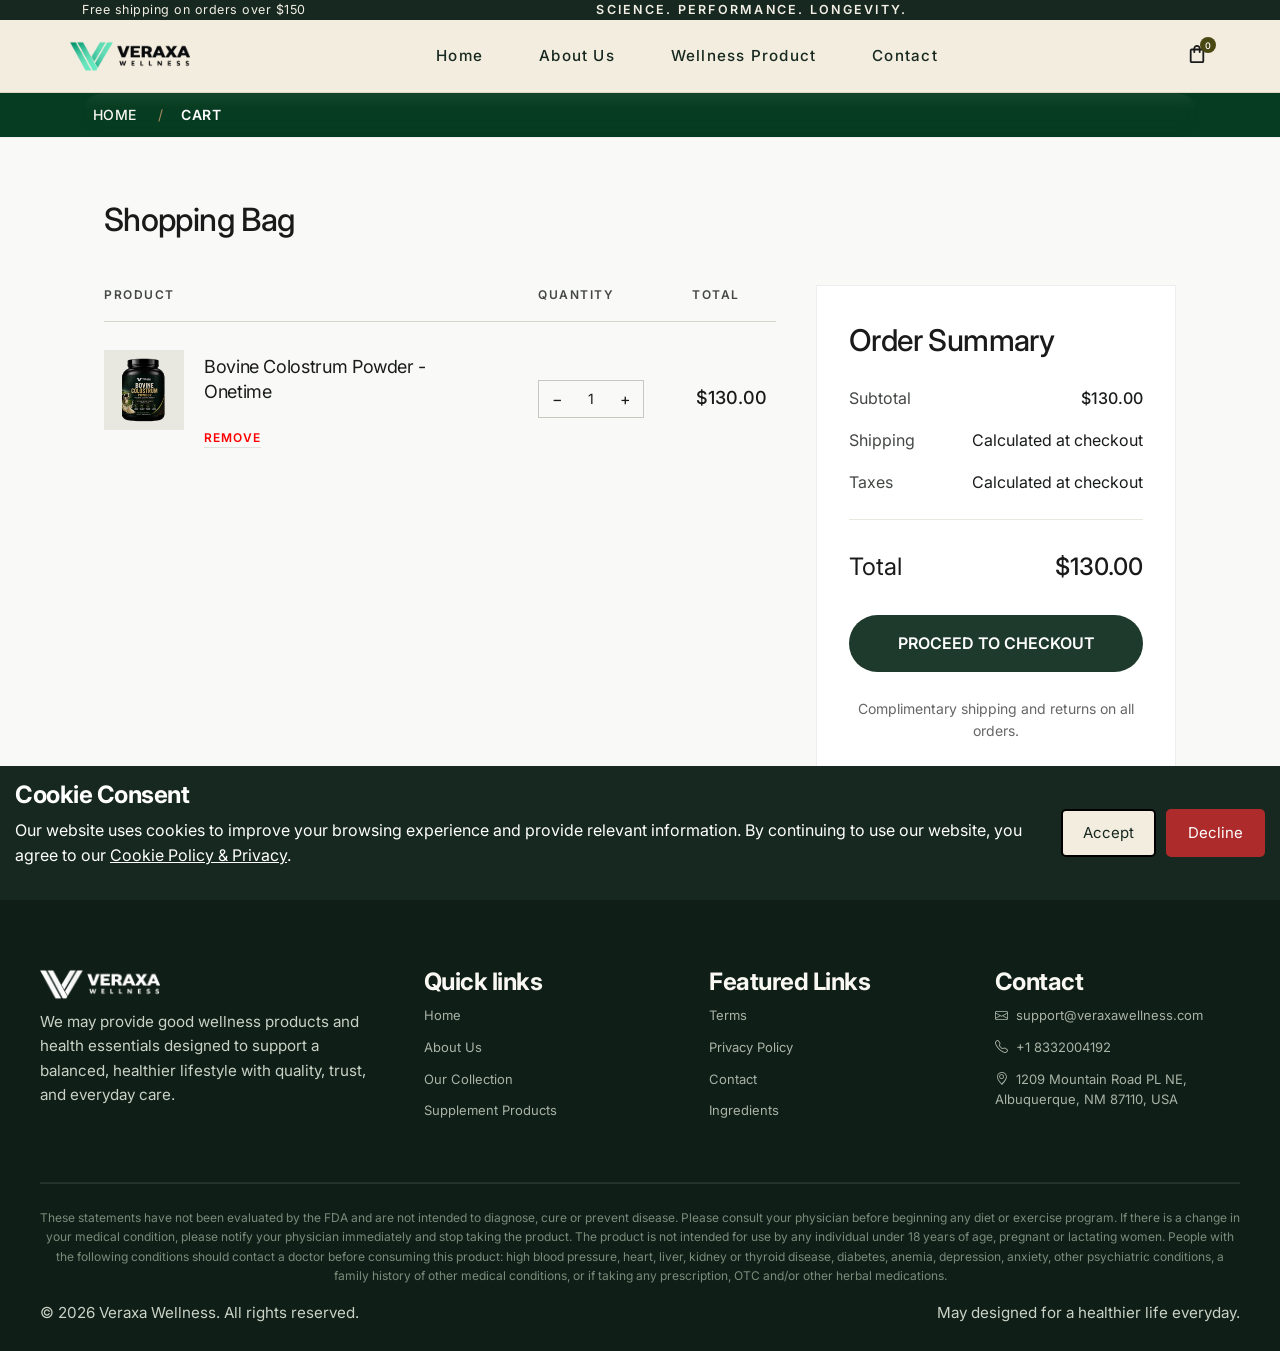
<file: cart.html>
<!doctype html>
<html lang="en">
  <head>
    <link href="images/favicon.png" rel="shortcut icon" type="image/x-icon" />

    <meta charset="utf-8" />
    <meta name="viewport" content="width=device-width, initial-scale=1.0" />
    <title>Veraxa Wellness</title>

    <!-- Bootstrap 5 -->
    <link href="css/bootstrap.min.css" rel="stylesheet" />
    <!-- Google Fonts -->
    <link rel="preconnect" href="https://fonts.googleapis.com" />
    <link rel="preconnect" href="https://fonts.gstatic.com" crossorigin="" />
    <link
      href="https://fonts.googleapis.com/css2?family=Playfair+Display:ital,wght@0,400;0,500;0,600;1,400&amp;family=Inter:wght@300;400;500&amp;display=swap"
      rel="stylesheet"
    />

    <link rel="stylesheet" href="css/style.css" />
    <link rel="stylesheet" href="css/floating_cart.css" />
    <link rel="stylesheet" href="css/searchbar.css" />
    <link rel="stylesheet" href="css/style2.css" />
    <link rel="stylesheet" href="css/shop.css" />
    <link rel="stylesheet" href="css/checkout.css" />
    <link rel="stylesheet" href="css/style_1.css" />

    <link rel="stylesheet" href="css/cart.css" />
    <link rel="stylesheet" href="css/ingredients.css" />

    <style>
      input[type="text"]:focus,
      input[type="search"]:focus,
      input[type="password"]:focus,
      input[type="tel"]:focus,
      input[type="email"]:focus,
      select:focus,
      textarea:focus {
        background: none !important;
        box-shadow: none !important;
        border-top: none;
        border-right: none;
        border-left: none;
        border-bottom: 1px solid #d6d6d6;
      }

      input.has-error:not([name="agree-checkbox"]) {
        background: url(images/error-input.png) 99.5% 50% no-repeat transparent;
        border-top: none;
        border-right: none;
        border-left: none;
        border-bottom: 1px solid orange;
      }

      select.has-error:not([name="agree-checkbox"]) {
        background: url(images/error-input.png) 99.5% 50% no-repeat transparent;
        border-top: none;
        border-right: none;
        border-left: none;
        border-bottom: 1px solid orange;
      }

      input.no-error:not([type="checkbox"]):not([type="radio"]):not(
          [type="submit"]
        ),
      select.no-error {
        background: url(images/tick-input.png) 99.5% 50% no-repeat transparent;
        border-top: none;
        border-right: none;
        border-left: none;
        border-bottom: 1px solid green;
      }
      .navbar:not(.cart-navbar) {
        overflow: hidden;
        background-color: #333;
        position: relative !important;
        top: 0;
        width: 100%;
        z-index: 999;
      }

      #cookiePopup {
        position: fixed;
        bottom: 0;
        left: 0;
        width: 100%;
        background: #16281f !important;
        color: #fff;
        padding: 15px;
        display: flex;
        flex-wrap: nowrap;
        z-index: 999999;
        gap: 20px;
        text-align: center;
        align-items: center;
        justify-content: center;
        display: none;
        right: 0;
      }
      #cookiePopup .cookieBtns button#acceptCookie,
      #cookiePopup .cookieBtns button#declineCookie {
        font-size: 15px;
        margin: 10px 0;
        color: #16281f;
        padding: 10px 20px;
        border-radius: 5px;
        background: #f3eddf;
        cursor: pointer;
        transition: all 0.5s ease;
        border: 2px solid #000000;
      }
      #cookiePopup .cookieBtns button#declineCookie:last-child {
        background-color: #ad2b2b;
        color: #fff;
        border-color: #ad2b2b;
      }
      #cookiePopup p a {
        color: #fff;
        text-decoration: underline;
      }
      .cookieBtns {
        display: inline-flex;
        gap: 10px;
      }

      .cookie_content {
        text-align: left;
      }
      .cookie_content h4 {
        color: #fff;
      }
    </style>

    <!-- Swiper -->
    <link rel="stylesheet" href="css/swiper-bundle.min.css" />

    <!-- AOS -->
    <link rel="stylesheet" href="css/aos.css" />

    <!-- Bootstrap Icons -->
    <link rel="stylesheet" href="css/bootstrap-icons.min.css" />
    <!-- Bootstrap Icons -->
    <link rel="stylesheet" href="css/bootstrap-icons.min_1.css" />

    <link rel="stylesheet" href="css/custom.css" />
  
  <link rel="stylesheet" href="css/page-loader.css"></head>
  <body>
  <div class="page-loader" role="status" aria-label="Loading page"><span class="page-loader__mark"></span></div>
    <!-- Header -->
    <div class="announce">
      <div class="container">
        <div class="d-flex justify-content-between">
          <span class="side" data-icon="truck" data-size="14"
            >Free shipping on orders over $150</span
          >
          <span class="center">SCIENCE. PERFORMANCE. LONGEVITY.</span>
          <!-- <span class="side">Subscribe &amp; save up to 20%</span> -->
        </div>
      </div>
    </div>

    <header class="site-header">
      <nav class="luxe-nav navbar navbar-expand-lg">
        <div class="header-row container">
          <a class="navbar-brand luxe-logo" href="index.html">
            <img src="images/logo.webp" alt="Logo" width="120" />
          </a>
          <button
            class="navbar-toggler border-0 p-0 shadow-none"
            type="button"
            data-bs-toggle="collapse"
            data-bs-target="#navbarNav"
            aria-controls="navbarNav"
            aria-expanded="false"
            aria-label="Toggle navigation"
          >
            <span class="navbar-toggler-icon"></span>
          </button>
          <div class="collapse navbar-collapse" id="navbarNav">
            <ul class="navbar-nav mx-auto gap-lg-4">
              <li class="nav-item">
                <a class="nav-link luxe-nav-link" href="index.html"> Home </a>
              </li>

              <li class="nav-item">
                <a class="nav-link luxe-nav-link" href="about.html"> About Us </a>
              </li>

              <li class="nav-item">
                <a class="nav-link luxe-nav-link" href="collections.html">
                  Wellness Product
                </a>
              </li>

              <li class="nav-item">
                <a class="nav-link luxe-nav-link" href="contact.html"> Contact </a>
              </li>
            </ul>
          </div>
          <div class="account_control_wrapper">
            <button
              class="icon-btn cart-btn position-relative"
              type="button"
              aria-label="Cart"
              onclick="getCartAction()"
            >
              <img src="images/cart.svg" alt="" width="18" height="18" />
              <span class="cart-badge position-absolute cart-product-count">
                0
              </span>
            </button>
          </div>
        </div>
      </nav>
    </header>

    <!-- <header class="site-header">
  <div class="header-row wrap">
    <button class="mobile-toggle" aria-label="Menu"></button>
    <a href="index.html" class="logo"> <img src="images/logo.png"> </a>
    <nav class="main-nav">
      <a href="#/shop">Shop</a>
      <a href="#/shop?sort=bestsellers">Best Sellers</a>
      <a href="#/shop">Categories</a>
      <a href="#/">Learn</a>
      <a href="#/">About Us</a>
    </nav>
    <div class="header-icons">
      <button aria-label="Search" data-icon="search" data-size="19"></button>
      <button aria-label="Account" data-icon="user" data-size="19"></button>
      <button class="cart-dot" aria-label="Cart" data-icon="bag" data-size="19">
        <span class="cart-count" id="cart-count">0</span></button>
    </div>
  </div>
</header> -->
    <!-- ============ SHOP INTRO BANNER ============ -->
    <section class="shop-intro-banner" aria-label="Shop introduction">
      <div class="container">
        <div class="align-items-center">
          <nav aria-label="breadcrumb">
            <ol class="breadcrumb shop-intro-breadcrumb">
              <li class="breadcrumb-item"><a href="#">Home</a></li>
              <li
                class="breadcrumb-item text-gradient active"
                aria-current="page"
              >
                Cart
              </li>
            </ol>
          </nav>
        </div>
      </div>
    </section>

    <!-- Cart Page -->
    <main class="cart-page">
      <section class="cart-section">
        <div class="container luxe-container">
          <h1 class="cart-title">Shopping Bag</h1>

          <div class="cart-layout">
            <div>
              <div class="cart-table-header">
                <span class="col-product">PRODUCT</span>
                <span class="col-quantity">QUANTITY</span>
                <span class="col-total">TOTAL</span>
              </div>

              <!-- Cart Items -->
              <div class="cart-items-section" id="pageItems">
                <div class="cart-item">
                  <div class="cart-item-product">
                    <div class="cart-item-image">
                      <img
                        src="images/3a9c6382-6784-4bb0-8561-83360f457604.webp"
                        alt="Bovine Colostrum Powder - Onetime"
                      />
                    </div>
                    <div class="cart-item-details">
                      <div class="product_text_info">
                        <h3 class="cart-item-name">
                          Bovine Colostrum Powder - Onetime
                        </h3>
                      </div>
                      <button class="cart-item-remove product-remove">
                        REMOVE
                      </button>
                    </div>
                  </div>
                  <div class="cart-item-quantity">
                    <div class="qty-control">
                      <button
                        class="qty-btn qty-minus quantity-btn quantity-decrease decrement"
                        aria-label="Decrease quantity"
                      >
                        −
                      </button>
                      <span class="qty-value">1</span>
                      <button
                        class="qty-btn qty-plus quantity-btn quantity-increase increment"
                        aria-label="Increase quantity"
                      >
                        +
                      </button>
                    </div>
                  </div>
                  <div class="cart-item-total">
                    <span class="item-total-price">$<span class="item-total-value">130.00</span></span>
                  </div>
                </div>
              </div>
              <!-- Empty Cart State -->
              <div class="cart-empty d-none" id="pageEmpty">
                <p class="cart-empty-msg">Your bag is empty.</p>
                <a href="index.html" class="btn-primary cart-continue-link"
                  >CONTINUE SHOPPING</a
                >
              </div>
            </div>

            <!-- Order Summary -->
            <aside class="order-summary" id="order-summary">
              <h2 class="summary-title">Order Summary</h2>
              <div class="summary-rows">
                <div class="summary-row">
                  <span class="summary-label">Subtotal</span>
                  <span class="summary-value" id="subtotal">$<span>130.00</span></span>
                </div>
                <div class="summary-row">
                  <span class="summary-label">Shipping</span>
                  <span class="summary-value summary-muted"
                    >Calculated at checkout</span
                  >
                </div>
                <div class="summary-row">
                  <span class="summary-label">Taxes</span>
                  <span class="summary-value summary-muted"
                    >Calculated at checkout</span
                  >
                </div>
              </div>
              <div class="summary-total-row">
                <span class="summary-total-label">Total</span>
                <span class="summary-total-value" id="order-total">$<span>130.00</span></span>
              </div>
              <a
                class="collection-btn d-block text-decoration-none text-center"
                id="btn-checkout"
                href="checkout.html"
                >PROCEED TO CHECKOUT</a
              >
              <br />
              <p class="summary-note">
                Complimentary shipping and returns on all orders.
              </p>
            </aside>
          </div>
        </div>
      </section>
    </main>

    <!-- ============================================================
       FOOTER
       Bootstrap: container-fluid > row (brand + links) + row (bottom bar)
  ============================================================ -->
    <script>
      document.addEventListener("DOMContentLoaded", function () {
        const unitPrice = 130;
        const items = document.querySelector("#pageItems");
        const emptyState = document.querySelector("#pageEmpty");
        const summary = document.querySelector("#order-summary");

        function renderTotals() {
          const item = items.querySelector(".cart-item");
          if (!item) {
            emptyState.classList.remove("d-none");
            summary.classList.add("d-none");
            return;
          }

          const quantity = Number(item.querySelector(".qty-value").textContent);
          const total = (unitPrice * quantity).toFixed(2);
          item.querySelector(".item-total-value").textContent = total;
          document.querySelector("#subtotal span").textContent = total;
          document.querySelector("#order-total span").textContent = total;
        }

        items.addEventListener("click", function (event) {
          const item = event.target.closest(".cart-item");
          if (!item) return;

          if (event.target.closest(".cart-item-remove")) {
            item.remove();
            renderTotals();
            return;
          }

          const quantity = item.querySelector(".qty-value");
          let value = Number(quantity.textContent);
          if (event.target.closest(".qty-plus")) value += 1;
          if (event.target.closest(".qty-minus")) value = Math.max(1, value - 1);
          quantity.textContent = value;
          renderTotals();
        });

        renderTotals();
      });
    </script>
    <script src="js/bootstrap.bundle.min.js"></script>
    <script src="js/jquery-3.7.1.min.js"></script>
    <script src="js/searchbar.js"></script>

    <script src="js/aos.js"></script>
    <script src="js/swiper-bundle.min.js"></script>
    <script src="js/fit.js"></script>
    <script src="js/cookie-consent.js"></script>

    <script src="js/theme.js"></script>
    <!-- Bootstrap 5 JS -->
    <script>
      window.addEventListener("load", function () {
        AOS.init({
          duration: 900, // Animation duration
          easing: "ease-out-cubic",
          once: true, // Animate only once
          mirror: false,
          offset: 80,
          delay: 100,
          anchorPlacement: "top-bottom",
        });

        // Refresh after full page load
        AOS.refresh();
      });
    </script>

    <script>
      (function () {
        // If Bootstrap's JS is present and working, let it handle this.
        if (window.bootstrap && window.bootstrap.Collapse) return;

        var btn = document.querySelector(
          '[data-bs-toggle="collapse"][data-bs-target="#navbarNav"]',
        );
        var menu = document.getElementById("navbarNav");
        if (!btn || !menu) return;

        function setOpen(open) {
          menu.classList.toggle("show", open);
          btn.setAttribute("aria-expanded", open ? "true" : "false");
          btn.classList.toggle("collapsed", !open);
        }

        btn.addEventListener("click", function (e) {
          e.preventDefault();
          setOpen(!menu.classList.contains("show"));
        });

        menu.addEventListener("click", function (e) {
          if (e.target.closest("a")) setOpen(false);
        });

        document.addEventListener("keydown", function (e) {
          if (e.key === "Escape") setOpen(false);
        });

        window.addEventListener("resize", function () {
          if (window.innerWidth >= 992) setOpen(false);
        });
      })();
    </script>

    <footer class="site-footer">
      <div class="wrap">
        <div class="footer-grid">
          <div>
            <div class="hlx-footer__logo">
              <img src="images/logo.png" alt="logo" width="120px" />
            </div>
            <p class="hlx-footer__desc">
              We may provide good wellness products and health essentials
              designed to support a balanced, healthier lifestyle with quality,
              trust, and everyday care.
            </p>
          </div>
          <div>
            <h3 class="hlx-footer__heading">Quick links</h3>
            <ul class="hlx-footer__links">
              <li><a href="index.html">Home</a></li>
              <li><a href="about.html">About Us</a></li>
              <li><a href="collections.html">Our Collection</a></li>
              <li><a href="collections.html">Supplement Products</a></li>
            </ul>
          </div>
          <div>
            <h3 class="hlx-footer__heading">Featured Links</h3>
            <ul class="hlx-footer__links">
              <li><a href="terms.html">Terms</a></li>
              <li><a href="privacy.html">Privacy Policy</a></li>
              <li><a href="contact.html">Contact</a></li>
              <li><a href="ingredients.html">Ingredients</a></li>
            </ul>
          </div>
          <div>
            <h3 class="hlx-footer__heading">Contact</h3>
            <ul class="hlx-footer__contact">
              <li>
                <i class="bi bi-envelope me-2"></i
                ><a
                  href="/cdn-cgi/l/email-protection#f88b8d8888978a8cb88e9d8a9980998f9d9494969d8b8bd69b9795"
                  ><span
                    class="__cf_email__"
                    data-cfemail="11626461617e63655167746370697066747d7d7f7462623f727e7c"
                    >[email&nbsp;protected]</span
                  ></a
                >
              </li>
              <li>
                <i class="bi bi-telephone me-2"></i
                ><a href="tel:+1 8332004192">+1 8332004192</a>
              </li>
              <li>
                <i class="bi bi-geo-alt me-2"></i>1209 Mountain Road PL NE,
                Albuquerque, NM 87110, USA
              </li>
            </ul>
          </div>
        </div>
        <div class="footer-bottom">
          <p class="text-center">
            These statements have not been evaluated by the FDA and are not
            intended to diagnose, cure or prevent disease. Please consult your
            physician before beginning any diet or exercise program. If there is
            a change in your medical condition, please notify your physician
            immediately and stop taking the product. The product is not intended
            for use by any individual under 18 years of age, pregnant or
            lactating women. People with the following conditions should contact
            a doctor before consuming this product: high blood pressure, heart,
            liver, kidney or thyroid disease, diabetes, anemia, depression,
            anxiety, other psychiatric conditions, a family history of other
            medical conditions, or if taking any prescription, OTC and/or other
            herbal medications.
          </p>
        </div>

        <div class="d-flex justify-content-between">
          <span
            >©
            <script data-cfasync="false" src="js/email-decode.min.js"></script>
            <script>
              document.write(new Date().getFullYear());
            </script>
            Veraxa Wellness. All rights reserved.</span
          >
          <span>May designed for a healthier life everyday.</span>
        </div>
      </div>
    </footer>

    <!-- <footer class="site-footer">
  <div class="wrap">
    <div class="footer-grid">
      <div>
        <div class="logo"> <img src="images/logo.png" alt="logo" width="120px" /> </div>
        <p class="blurb">Premium supplements backed by science. Formulated for those who demand more from their health — today, and for years to come.</p>
      </div>
      <div>
        <h4>Shop</h4>
        <ul>
          <li><a href="#/shop?category=Gut+Health">Gut Health</a></li>
          <li><a href="#/shop?category=Performance">Performance</a></li>
          <li><a href="#/shop?category=Protein+%26+Nutrition">Protein &amp; Nutrition</a></li>
          <li><a href="#/shop?category=Vitamins+%26+Minerals">Vitamins &amp; Minerals</a></li>
          <li><a href="#/shop?category=Superfoods">Superfoods</a></li>
        </ul>
      </div>
      <div>
        <h4>Company</h4>
        <ul>
          <li><a href="#/">About Us</a></li>
          <li><a href="#/">Learn</a></li>
          <li><a href="#/">Our Approach</a></li>
          <li><a href="#/">Third-Party Testing</a></li>
        </ul>
      </div>
      <div>
        <h4>Support</h4>
        <ul>
          <li><a href="#/">Contact</a></li>
          <li><a href="#/">Shipping &amp; Returns</a></li>
          <li><a href="#/">Subscriptions</a></li>
          <li><a href="#/">FAQ</a></li>
        </ul>
      </div>
    </div>
    <div class="footer-bottom">
      <span>© 2026 Veraxa. All rights reserved.</span>
      <span>These statements have not been evaluated by the FDA. This product is not intended to diagnose, treat, cure, or prevent any disease.</span>
    </div>
  </div>
</footer> -->
    <div id="cookiePopup" class="" style="display: none">
      <div class="cookie_content">
        <h4>Cookie Consent</h4>
        <p>
          Our website uses cookies to improve your browsing experience and
          provide relevant information. By continuing to use our website, you
          agree to our <a href="privacy.html">Cookie Policy &amp; Privacy</a>.
        </p>
      </div>
      <div class="cookieBtns">
        <button id="acceptCookie" onclick="cookieAccept()">Accept</button
        ><button id="declineCookie" onclick="cookieDecline()">Decline</button>
      </div>
    </div>

    <script>
      // (function () {
      //   'use strict';

      //   // Cart state — price per unit in cents to avoid float issues
      //   const cartState = {
      //     1: { qty: 1, unitPrice: 850, el: null },
      //     2: { qty: 1, unitPrice: 320, el: null },
      //   };

      //   // --- DOM refs ---
      //   const itemsList = document.getElementById('cart-items-list');
      //   const emptyState = document.getElementById('cart-empty');
      //   const subtotalEl = document.getElementById('subtotal');
      //   const totalEl = document.getElementById('order-total');
      //   const summaryEl = document.getElementById('order-summary');
      //   const checkoutBtn = document.getElementById('btn-checkout');

      //   // Wire up item elements after DOM loads
      //   Object.keys(cartState).forEach(function (id) {
      //     cartState[id].el = document.querySelector('[data-id="' + id + '"].cart-item');
      //   });

      //   // --- Helpers ---
      //   function formatPrice(cents) {
      //     return '$' + (cents / 100).toLocaleString('en-US', {
      //       minimumFractionDigits: 2,
      //       maximumFractionDigits: 2,
      //     });
      //   }

      //   function updateItemDisplay(id) {
      //     var state = cartState[id];
      //     if (!state || !state.el) return;

      //     var qtyEl = document.getElementById('qty-' + id);
      //     var totalEl = document.getElementById('total-' + id);
      //     var minusBtn = state.el.querySelector('.qty-minus');

      //     if (qtyEl) qtyEl.textContent = state.qty;
      //     if (totalEl) totalEl.textContent = formatPrice(state.qty * state.unitPrice * 100);
      //     if (minusBtn) minusBtn.disabled = state.qty <= 1;
      //   }

      //   function recalcTotals() {
      //     var subtotal = 0;
      //     var itemCount = 0;

      //     Object.keys(cartState).forEach(function (id) {
      //       var state = cartState[id];
      //       if (state.el && !state.removed) {
      //         subtotal += state.qty * state.unitPrice * 100;
      //         itemCount += state.qty;
      //       }
      //     });

      //     subtotalEl.textContent = formatPrice(subtotal);
      //     totalEl.textContent = formatPrice(subtotal);
      //   }

      //   function checkEmpty() {
      //     var hasItems = Object.keys(cartState).some(function (id) {
      //       return !cartState[id].removed;
      //     });

      //     if (!hasItems) {
      //       itemsList.style.display = 'none';
      //       emptyState.style.display = 'block';
      //       summaryEl.style.display = 'none';
      //     }
      //   }

      //   function removeItem(id) {
      //     var state = cartState[id];
      //     if (!state || !state.el) return;

      //     state.el.classList.add('removing');

      //     setTimeout(function () {
      //       state.el.style.display = 'none';
      //       state.removed = true;
      //       recalcTotals();
      //       checkEmpty();
      //     }, 320);
      //   }

      //   // --- Event delegation on cart items list ---
      //   itemsList.addEventListener('click', function (e) {
      //     var btn = e.target.closest('button');
      //     if (!btn) return;

      //     var id = btn.getAttribute('data-id');
      //     if (!id || !cartState[id]) return;

      //     if (btn.classList.contains('qty-plus')) {
      //       cartState[id].qty += 1;
      //       updateItemDisplay(id);
      //       recalcTotals();
      //     } else if (btn.classList.contains('qty-minus')) {
      //       if (cartState[id].qty > 1) {
      //         cartState[id].qty -= 1;
      //         updateItemDisplay(id);
      //         recalcTotals();
      //       }
      //     } else if (btn.classList.contains('cart-item-remove')) {
      //       removeItem(id);
      //     }
      //   });

      //   // --- Checkout button ---
      //   if (checkoutBtn) {
      //     checkoutBtn.addEventListener('click', function () {
      //       checkoutBtn.textContent = 'REDIRECTING...';
      //       checkoutBtn.disabled = true;
      //       setTimeout(function () {
      //         checkoutBtn.textContent = 'PROCEED TO CHECKOUT';
      //         checkoutBtn.disabled = false;
      //       }, 2000);
      //     });
      //   }

      //   // --- Init ---
      //   Object.keys(cartState).forEach(updateItemDisplay);
      //   recalcTotals();
      // })();
    </script>
  
  <script src="js/page-loader.js"></script></body>
</html>
</file>
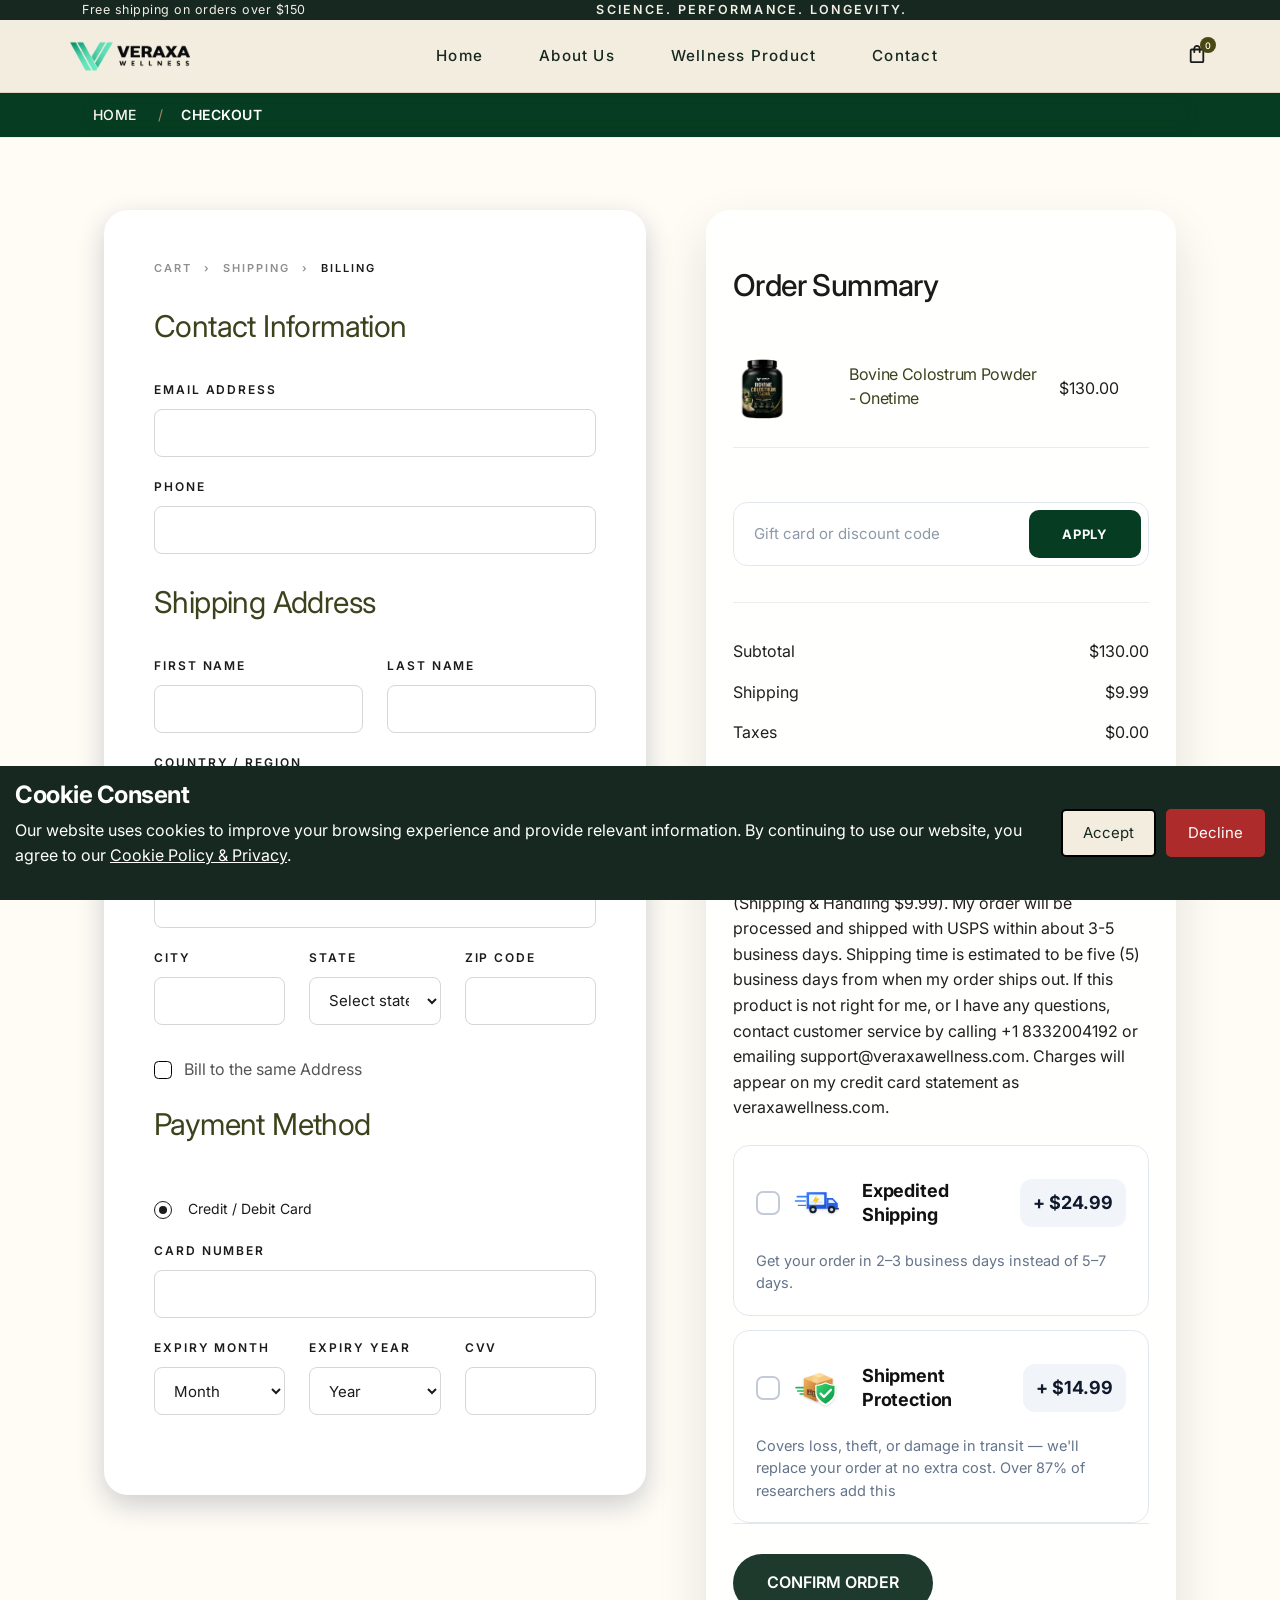
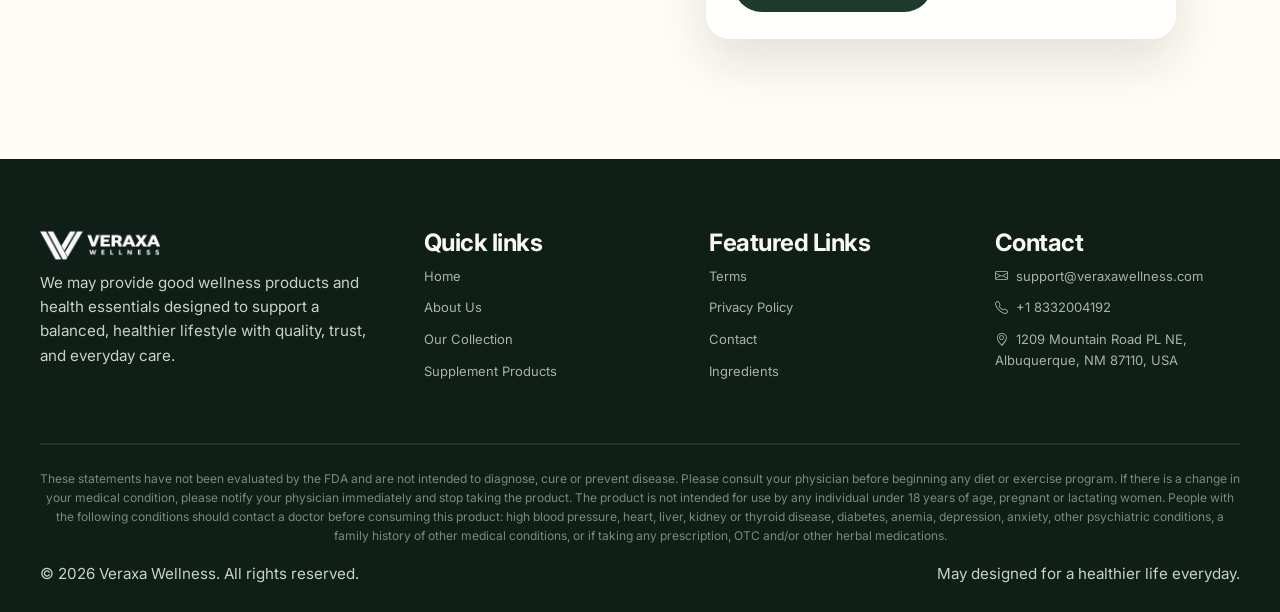
<file: checkout.html>
<!doctype html>
<html lang="en">
  <head>
    <link href="images/favicon.png" rel="shortcut icon" type="image/x-icon" />

    <meta charset="utf-8" />
    <meta name="viewport" content="width=device-width, initial-scale=1.0" />
    <title>Veraxa Wellness</title>

    <!-- Bootstrap 5 -->
    <link href="css/bootstrap.min.css" rel="stylesheet" />
    <!-- Google Fonts -->
    <link rel="preconnect" href="https://fonts.googleapis.com" />
    <link rel="preconnect" href="https://fonts.gstatic.com" crossorigin="" />
    <link
      href="https://fonts.googleapis.com/css2?family=Playfair+Display:ital,wght@0,400;0,500;0,600;1,400&amp;family=Inter:wght@300;400;500&amp;display=swap"
      rel="stylesheet"
    />

    <link rel="stylesheet" href="css/style.css" />
    <link rel="stylesheet" href="css/floating_cart.css" />
    <link rel="stylesheet" href="css/searchbar.css" />
    <link rel="stylesheet" href="css/style2.css" />
    <link rel="stylesheet" href="css/shop.css" />
    <link rel="stylesheet" href="css/checkout.css" />
    <link rel="stylesheet" href="css/style_1.css" />

    <link rel="stylesheet" href="css/cart.css" />
    <link rel="stylesheet" href="css/ingredients.css" />

    <style>
      input[type="text"]:focus,
      input[type="search"]:focus,
      input[type="password"]:focus,
      input[type="tel"]:focus,
      input[type="email"]:focus,
      select:focus,
      textarea:focus {
        background: none !important;
        box-shadow: none !important;
        border-top: none;
        border-right: none;
        border-left: none;
        border-bottom: 1px solid #d6d6d6;
      }

      input.has-error:not([name="agree-checkbox"]) {
        background: url(images/error-input.png) 99.5% 50% no-repeat transparent;
        border-top: none;
        border-right: none;
        border-left: none;
        border-bottom: 1px solid orange;
      }

      select.has-error:not([name="agree-checkbox"]) {
        background: url(images/error-input.png) 99.5% 50% no-repeat transparent;
        border-top: none;
        border-right: none;
        border-left: none;
        border-bottom: 1px solid orange;
      }

      input.no-error:not([type="checkbox"]):not([type="radio"]):not(
          [type="submit"]
        ),
      select.no-error {
        background: url(images/tick-input.png) 99.5% 50% no-repeat transparent;
        border-top: none;
        border-right: none;
        border-left: none;
        border-bottom: 1px solid green;
      }
      .navbar:not(.cart-navbar) {
        overflow: hidden;
        background-color: #333;
        position: relative !important;
        top: 0;
        width: 100%;
        z-index: 999;
      }

      #cookiePopup {
        position: fixed;
        bottom: 0;
        left: 0;
        width: 100%;
        background: #16281f !important;
        color: #fff;
        padding: 15px;
        display: flex;
        flex-wrap: nowrap;
        z-index: 999999;
        gap: 20px;
        text-align: center;
        align-items: center;
        justify-content: center;
        display: none;
        right: 0;
      }
      #cookiePopup .cookieBtns button#acceptCookie,
      #cookiePopup .cookieBtns button#declineCookie {
        font-size: 15px;
        margin: 10px 0;
        color: #16281f;
        padding: 10px 20px;
        border-radius: 5px;
        background: #f3eddf;
        cursor: pointer;
        transition: all 0.5s ease;
        border: 2px solid #000000;
      }
      #cookiePopup .cookieBtns button#declineCookie:last-child {
        background-color: #ad2b2b;
        color: #fff;
        border-color: #ad2b2b;
      }
      #cookiePopup p a {
        color: #fff;
        text-decoration: underline;
      }
      .cookieBtns {
        display: inline-flex;
        gap: 10px;
      }

      .cookie_content {
        text-align: left;
      }
      .cookie_content h4 {
        color: #fff;
      }
    </style>

    <!-- Swiper -->
    <link rel="stylesheet" href="css/swiper-bundle.min.css" />

    <!-- AOS -->
    <link rel="stylesheet" href="css/aos.css" />

    <!-- Bootstrap Icons -->
    <link rel="stylesheet" href="css/bootstrap-icons.min.css" />
    <!-- Bootstrap Icons -->
    <link rel="stylesheet" href="css/bootstrap-icons.min_1.css" />

    <link rel="stylesheet" href="css/custom.css" />
  
  <link rel="stylesheet" href="css/page-loader.css"></head>
  <body class="ignore-app-design">
  <div class="page-loader" role="status" aria-label="Loading page"><span class="page-loader__mark"></span></div>
    <div id="loading-indicator" style="display: none"></div>
    <div
      class="modal fade"
      id="popupComponent"
      tabindex="-1"
      aria-labelledby="popupComponentLabel"
      aria-hidden="true"
    >
      <div class="modal-dialog">
        <div class="modal-content">
          <div class="modal-header">
            <h5 class="modal-title" id="popupComponentLabel">Popup Title</h5>
            <button
              type="button"
              class="btn-close modal-sp-btn"
              data-bs-dismiss="modal"
              aria-label="Close"
            ></button>
          </div>

          <div class="modal-body">Popup Body.</div>

          <div class="modal-footer">
            <button
              type="button"
              class="btn btn-secondary modal-sp-btn"
              data-bs-dismiss="modal"
            >
              Close
            </button>
          </div>
        </div>
      </div>
    </div>

    <!-- ============================================================
       NAVBAR
       Bootstrap: navbar navbar-expand-lg + container-fluid + mx-auto nav
  ============================================================ -->
    <div class="announce">
      <div class="container">
        <div class="d-flex justify-content-between">
          <span class="side" data-icon="truck" data-size="14"
            >Free shipping on orders over $150</span
          >
          <span class="center">SCIENCE. PERFORMANCE. LONGEVITY.</span>
          <!-- <span class="side">Subscribe &amp; save up to 20%</span> -->
        </div>
      </div>
    </div>

    <header class="site-header">
      <nav class="luxe-nav navbar navbar-expand-lg">
        <div class="header-row container">
          <a class="navbar-brand luxe-logo" href="index.html">
            <img src="images/logo.webp" alt="Logo" width="120" />
          </a>
          <button
            class="navbar-toggler border-0 p-0 shadow-none"
            id="mobileMenuToggle"
            type="button"
            aria-controls="navbarNav"
            aria-expanded="false"
            aria-label="Toggle navigation"
          >
            <span class="navbar-toggler-icon"></span>
          </button>
          <div class="collapse navbar-collapse" id="navbarNav">
            <ul class="navbar-nav mx-auto gap-lg-4">
              <li class="nav-item">
                <a class="nav-link luxe-nav-link" href="index.html"> Home </a>
              </li>

              <li class="nav-item">
                <a class="nav-link luxe-nav-link" href="about.html"> About Us </a>
              </li>

              <li class="nav-item">
                <a class="nav-link luxe-nav-link" href="collections.html">
                  Wellness Product
                </a>
              </li>

              <li class="nav-item">
                <a class="nav-link luxe-nav-link" href="contact.html"> Contact </a>
              </li>
            </ul>
          </div>
          <div class="account_control_wrapper">
            <button
              class="icon-btn cart-btn position-relative"
              type="button"
              aria-label="Cart"
              onclick="getCartAction()"
            >
              <img src="images/cart.svg" alt="" width="18" height="18" />
              <span class="cart-badge position-absolute cart-product-count">
                0
              </span>
            </button>
          </div>
        </div>
      </nav>
    </header>

    <!-- <header class="site-header">
  <div class="header-row wrap">
    <button class="mobile-toggle" aria-label="Menu"></button>
    <a href="index.html" class="logo"> <img src="images/logo.png"> </a>
    <nav class="main-nav">
      <a href="#/shop">Shop</a>
      <a href="#/shop?sort=bestsellers">Best Sellers</a>
      <a href="#/shop">Categories</a>
      <a href="#/">Learn</a>
      <a href="#/">About Us</a>
    </nav>
    <div class="header-icons">
      <button aria-label="Search" data-icon="search" data-size="19"></button>
      <button aria-label="Account" data-icon="user" data-size="19"></button>
      <button class="cart-dot" aria-label="Cart" data-icon="bag" data-size="19">
        <span class="cart-count" id="cart-count">0</span></button>
    </div>
  </div>
</header> -->
    <!-- ============ SHOP INTRO BANNER ============ -->
    <section class="shop-intro-banner" aria-label="Shop introduction">
      <div class="container">
        <div class="align-items-center">
          <nav aria-label="breadcrumb">
            <ol class="breadcrumb shop-intro-breadcrumb">
              <li class="breadcrumb-item"><a href="#">Home</a></li>
              <li
                class="breadcrumb-item text-gradient active"
                aria-current="page"
              >
                Checkout
              </li>
            </ol>
          </nav>
        </div>
      </div>
    </section>

    <main class="checkout-page">
      <form
        id="prospect_checkout"
        name="prospect_checkout"
        accept-charset="utf-8"
        action="place-order"
        class="from_wrapper"
        enctype="application/json"
        method="post"
        novalidate="novalidate"
      >
        <div class="luxe-container">
          <div class="checkout-wrapper">
            <div id="checkout-main">
              <!-- LEFT -->
              <div class="checkout-main">
                <div class="checkout-form-col">
                  <div class="checkout-steps">
                    <span>CART</span>
                    <span>›</span>
                    <span>SHIPPING</span>
                    <span>›</span>
                    <span class="active">BILLING</span>
                  </div>

                  <input
                    type="hidden"
                    id="productId"
                    name="products[0][productId]"
                    value="1482"
                    class="required"
                    data-error-message="Please choose a product!"
                  />
                  <input
                    type="hidden"
                    id="token"
                    name="token"
                    value="14n7w0qq44izt"
                  />
                  <input
                    type="hidden"
                    id="async_token"
                    name="async_token"
                    value="3gbhjo218uyo4"
                  />
                  <input
                    type="hidden"
                    id="campaignId"
                    name="campaignId"
                    value="46"
                  />
                  <input
                    type="hidden"
                    id="shippingId"
                    name="shippingId"
                    value="30"
                  />
                  <div id="product_div">
                    <div
                      class="sel-prod active"
                      data-billingmodelid=""
                      data-offerid=""
                      data-productid="1482"
                      data-quantity="1"
                      data-price="130"
                      data-productname="Bovine Colostrum Powder - Onetime"
                      data-image="3a9c6382-6784-4bb0-8561-83360f457604.webp"
                    ></div>
                  </div>
                  <div id="product_div1">
                    <input
                      type="hidden"
                      name="products[0][billingModelId]"
                      value=""
                    />

                    <input type="hidden" name="products[0][offerId]" value="" />

                    <input
                      type="hidden"
                      name="products[0][quantity]"
                      value="1"
                    />

                    <input
                      type="hidden"
                      name="products[0][price]"
                      value="130"
                    />
                  </div>
                  <div id="selection_div"></div>
                  <div id="shipping_div1"></div>
                  <div id="crossproduct_div1"></div>

                  <div class="form-group my-2 d-none">
                    <select
                      class="required"
                      data-error-message="This card is not permitted for this transaction. Please try another card!"
                      name="creditCardType"
                      id="creditCardType"
                    >
                      <option value="">Card Type</option>
                      <option value="master">Master Card</option>
                      <option value="visa">Visa</option>
                      <option value="discover">Discover</option>
                    </select>
                  </div>

                  <section class="checkout-section">
                    <h2 class="checkout-title">Contact Information</h2>

                    <div class="form-group">
                      <label>Email Address</label>
                      <input
                        type="email"
                        class="required ignore-app-design ignore-style"
                        name="email"
                        id="email"
                        data-error-message="Please enter a valid email address!"
                      />
                    </div>

                    <div class="form-group">
                      <label>Phone</label>
                      <input
                        type="text"
                        class="required ignore-app-design ignore-style"
                        name="phone"
                        id="phone"
                        inputmode="numeric"
                        maxlength="10"
                        oninput="
                          this.value = this.value
                            .replace(/\D/g, '')
                            .slice(0, 10)
                        "
                        data-error-message="Please enter a valid phone number!"
                      />
                    </div>
                  </section>

                  <section class="checkout-section shipping-section">
                    <h2 class="checkout-title">Shipping Address</h2>

                    <div class="row">
                      <div class="col-md-6">
                        <div class="form-group">
                          <label>First Name</label>
                          <input
                            type="text"
                            class="required ignore-app-design ignore-style"
                            name="firstName"
                            id="firstName"
                            data-error-message="Please enter your first name!"
                          />
                        </div>
                      </div>

                      <div class="col-md-6">
                        <div class="form-group">
                          <label>Last Name</label>
                          <input
                            type="text"
                            class="required ignore-app-design ignore-style"
                            name="lastName"
                            id="lastName"
                            data-error-message="Please enter your last name!"
                          />
                        </div>
                      </div>

                      <div class="col-12">
                        <div class="form-group">
                          <label>Country / Region</label>
                          <select
                            name="shippingCountry"
                            class="required ignore-app-design ignore-style"
                            id="shippingCountry"
                            data-error-message="Please select a country!"
                          >
                            <option value="" selected="selected">
                              Select Country
                            </option>
                            <option value="CA">Canada</option>
                            <option value="US">United States</option>
                          </select>
                        </div>
                      </div>

                      <div class="col-12">
                        <div class="form-group">
                          <label>Address</label>
                          <input
                            type="text"
                            class="required ignore-app-design ignore-style"
                            name="shippingAddress1"
                            id="address"
                            data-error-message="Please enter your shipping address!"
                          />
                        </div>
                      </div>

                      <div class="col-md-4">
                        <div class="form-group">
                          <label>City</label>
                          <input
                            type="text"
                            class="required ignore-app-design ignore-style"
                            name="shippingCity"
                            id="shippingCity"
                            data-error-message="Please enter your city!"
                          />
                        </div>
                      </div>

                      <div class="col-md-4">
                        <div class="form-group">
                          <label>State</label>
                          <select
                            name="shippingState"
                            class="required ignore-app-design ignore-style"
                            id="shippingState"
                            data-error-message="Please select a state!"
                          >
                            <option>Select state</option>
                          </select>
                        </div>
                      </div>

                      <div class="col-md-4">
                        <div class="form-group">
                          <label>Zip Code</label>
                          <input
                            type="text"
                            class="required ignore-app-design ignore-style"
                            name="shippingZip"
                            id="shippingZip"
                            data-error-message="Please enter your zip code!"
                          />
                        </div>
                      </div>
                    </div>
                  </section>
                </div>
                <!-- ===== LEFT COLUMN ===== -->
                <div class="checkout-form-col">
                  <div class="checkout-checkbox">
                    <input
                      class="form-check-input"
                      type="checkbox"
                      name="billingSameAsShipping"
                      id="billingSameAsShipping"
                      value="yes"
                      checked=""
                      onchange="toggleBilling(this)"
                      style="font-size: 18px; margin-top: 0px"
                    />

                    <label for="billingSameAsShipping">
                      Bill to the same Address
                    </label>
                  </div>

                  <div id="billing-address-form">
                    <div class="row d-none mt-3" id="billingfields">
                      <h3 class="checkout-title">Billing Address</h3>
                      <div class="col-md-6">
                        <div class="form-group">
                          <label for="billingFirstName">First name</label>
                          <input
                            type="text"
                            name="billingFirstName"
                            id="billingFirstName"
                            class="ignore-app-design ignore-style"
                            data-error-message="Please enter your first name!"
                          />
                        </div>
                      </div>
                      <div class="col-md-6">
                        <div class="form-group">
                          <label for="billingLastName">Last name</label>
                          <input
                            type="text"
                            name="billingLastName"
                            id="billingLastName"
                            class="ignore-app-design ignore-style"
                            data-error-message="Please enter your last name!"
                          />
                        </div>
                      </div>
                      <div class="col-md-12">
                        <div class="form-group">
                          <label for="billingCountry">Country</label>
                          <select
                            name="billingCountry"
                            id="billingCountry"
                            class="ignore-app-design ignore-style"
                            data-error-message="Please select a country!"
                          >
                            <option value="" selected="selected">
                              Select Country
                            </option>
                            <option value="CA">Canada</option>
                            <option value="US">United States</option>
                          </select>
                        </div>
                      </div>

                      <div class="form-group col-md-12">
                        <label for="billingAddress1">Address</label>
                        <input
                          type="text"
                          name="billingAddress1"
                          id="billingAddress1"
                          class="ignore-app-design ignore-style"
                          data-error-message="Please enter your address!"
                        />
                      </div>
                      <div class="form-group col-md-4">
                        <label for="billingCity">City</label>
                        <input
                          type="text"
                          name="billingCity"
                          id="billingCity"
                          class="ignore-app-design ignore-style"
                          data-error-message="Please enter your city!"
                        />
                      </div>
                      <div class="form-group col-md-4">
                        <label for="billingState">State</label>
                        <select
                          name="billingState"
                          id="billingState"
                          class="ignore-app-design ignore-style"
                          data-error-message="Please select a state!"
                        >
                          <option value="">Select State</option>
                          <option value="US">United States</option>
                          <option value="CA">Canada</option>
                          <option value="UK">United Kingdom</option>
                          <option value="AU">Australia</option>
                          <option value="DE">Germany</option>
                        </select>
                      </div>
                      <div class="form-group col-md-4">
                        <label for="billingZip">Zip</label>
                        <input
                          type="text"
                          name="billingZip"
                          id="billingZip"
                          class="ignore-app-design ignore-style"
                          data-error-message="Please enter your zip code!"
                        />
                      </div>
                    </div>
                  </div>

                  <!-- ---- Shipping Options ---- -->
                  <!-- <section class="checkout-section" style="margin-top: 30px;">
                  <h2 class="checkout-title">Shipping Options</h2>

                  <div class="shipping-options">

                    <shippingmethod attr-id="25" attr-name="Free Shipping" attr-description="" attr-price="0" attr-crm-shipping-price="" attr-is-default="1" >
                      <label class="shipping-option payment-section">
                        <div class="shipping-option-left">
                          <input type="radio" class="ship-radio" data-attr-app="id">
                          <div class="shipping-option-info">
                            <span class="shipping-option-name" data-attr-app="name">Shipping name</span>
                          </div>
                        </div>
                        <span class="shipping-option-price"><span data-attr-app="price">0.00</span></span>
                      </label>

                    </shippingmethod><shippingmethod attr-id="28" attr-name="Shipping" attr-description="" attr-price="4.95" attr-crm-shipping-price="4.95" attr-is-default="0" >
                      <label class="shipping-option payment-section">
                        <div class="shipping-option-left">
                          <input type="radio" class="ship-radio" data-attr-app="id">
                          <div class="shipping-option-info">
                            <span class="shipping-option-name" data-attr-app="name">Shipping name</span>
                          </div>
                        </div>
                        <span class="shipping-option-price"><span data-attr-app="price">0.00</span></span>
                      </label>

                    </shippingmethod><shippingmethod attr-id="30" attr-name="Standard Shipping" attr-description="" attr-price="9.99" attr-crm-shipping-price="9.99" attr-is-default="0" >
                      <label class="shipping-option payment-section">
                        <div class="shipping-option-left">
                          <input type="radio" class="ship-radio" data-attr-app="id">
                          <div class="shipping-option-info">
                            <span class="shipping-option-name" data-attr-app="name">Shipping name</span>
                          </div>
                        </div>
                        <span class="shipping-option-price"><span data-attr-app="price">0.00</span></span>
                      </label>

                    </shippingmethod><shippingmethod attr-id="32" attr-name="Expedited Shipping" attr-description="" attr-price="19.95" attr-crm-shipping-price="19.95" attr-is-default="0" >
                      <label class="shipping-option payment-section">
                        <div class="shipping-option-left">
                          <input type="radio" class="ship-radio" data-attr-app="id">
                          <div class="shipping-option-info">
                            <span class="shipping-option-name" data-attr-app="name">Shipping name</span>
                          </div>
                        </div>
                        <span class="shipping-option-price"><span data-attr-app="price">0.00</span></span>
                      </label>

                    </shippingmethod><shippingmethod attr-id="31" attr-name="Expedited Shipping Offer" attr-description="" attr-price="24.99" attr-crm-shipping-price="24.99" attr-is-default="0" >
                      <label class="shipping-option payment-section">
                        <div class="shipping-option-left">
                          <input type="radio" class="ship-radio" data-attr-app="id">
                          <div class="shipping-option-info">
                            <span class="shipping-option-name" data-attr-app="name">Shipping name</span>
                          </div>
                        </div>
                        <span class="shipping-option-price"><span data-attr-app="price">0.00</span></span>
                      </label>

                    </shippingmethod>

                  </div>
                </section> -->

                  <!-- ---- Payment Method ---- -->
                  <section class="checkout-section mt-4">
                    <h2 class="checkout-title">Payment Method</h2>

                    <paymentmethod attr-providers="[]">
                      <div class="payment-options">
                        <!-- Credit / Debit Card -->
                        <div
                          class="payment-option payment-method-content"
                          data-payment="creditcard"
                          data-cardtype="visa"
                        >
                          <label
                            class="payment-option-header"
                            data-target-div="card-fields-card"
                          >
                            <input
                              type="radio"
                              name="payment"
                              id="paycard"
                              value="card"
                              onchange="showPayFields('card')"
                            />
                            <span class="payment-option-label"
                              >Credit / Debit Card</span
                            >
                          </label>

                          <div
                            class="card-fields"
                            id="card-fields-card"
                            style="display: block"
                          >
                            <div class="row">
                              <div class="col-lg-12">
                                <div class="form-group">
                                  <label for="card-number">Card Number</label>
                                  <input
                                    type="tel"
                                    id="creditCardNumber"
                                    name="creditCardNumber"
                                    class="cc-field ignore-style required"
                                    maxlength="16"
                                    data-error-message="Please enter a valid card number!"
                                  />
                                </div>
                              </div>
                              <div class="col-lg-4">
                                <div class="form-group">
                                  <label for="card-expiry">Expiry Month</label>
                                  <select
                                    name="expmonth"
                                    id="expmonth"
                                    class="cc-field ignore-style required"
                                    data-error-message="Please select a valid expiry month!"
                                  >
                                    <option value="">Month</option>
                                    <option value="01">(01) January</option>
                                    <option value="02">(02) February</option>
                                    <option value="03">(03) March</option>
                                    <option value="04">(04) April</option>
                                    <option value="05">(05) May</option>
                                    <option value="06">(06) June</option>
                                    <option value="07">(07) July</option>
                                    <option value="08">(08) August</option>
                                    <option value="09">(09) September</option>
                                    <option value="10">(10) October</option>
                                    <option value="11">(11) November</option>
                                    <option value="12">(12) December</option>
                                  </select>
                                </div>
                              </div>
                              <div class="col-lg-4">
                                <div class="form-group">
                                  <label for="card-expiry">Expiry Year</label>
                                  <select
                                    name="expyear"
                                    id="expyear"
                                    class="cc-field ignore-style required"
                                    data-error-message="Please select a valid expiry year!"
                                  >
                                    <option value="">Year</option>
                                    <option value="26">2026</option>
                                    <option value="27">2027</option>
                                    <option value="28">2028</option>
                                    <option value="29">2029</option>
                                    <option value="30">2030</option>
                                    <option value="31">2031</option>
                                    <option value="32">2032</option>
                                    <option value="33">2033</option>
                                    <option value="34">2034</option>
                                    <option value="35">2035</option>
                                    <option value="36">2036</option>
                                    <option value="37">2037</option>
                                    <option value="38">2038</option>
                                    <option value="39">2039</option>
                                    <option value="40">2040</option>
                                    <option value="41">2041</option>
                                    <option value="42">2042</option>
                                    <option value="43">2043</option>
                                    <option value="44">2044</option>
                                    <option value="45">2045</option>
                                    <option value="46">2046</option>
                                  </select>
                                </div>
                              </div>
                              <div class="col-lg-4">
                                <div class="form-group">
                                  <label for="card-cvv">CVV</label>
                                  <input
                                    type="text"
                                    id="cvv"
                                    name="CVV"
                                    class="cc-field ignore-style required"
                                    data-error-message="Please enter your CVV!"
                                    maxlength="4"
                                  />
                                </div>
                              </div>
                            </div>
                          </div>
                        </div>

                        <!-- PayPal -->
                        <div
                          class="payment-option payment-method-content d-none"
                          data-payment="paypal"
                          data-cardtype="paypal"
                        >
                          <label class="payment-option-header">
                            <input
                              type="radio"
                              name="payment"
                              value="paypal"
                              onchange="showPayFields('paypal')"
                            />
                            <img src="images/paypal.png" alt="PayPal" />
                          </label>
                        </div>

                        <div
                          class="payment-option payment-method-content d-none"
                          data-payment="cash-on-delivery"
                          data-cardtype="cod"
                        >
                          <label
                            class="payment-option-header"
                            data-target-div="card-fields-card"
                          >
                            <input
                              type="radio"
                              name="payment"
                              value="cod"
                              onchange="showPayFields('cod')"
                            />
                            <span class="payment-option-label"
                              >Cash on delivery</span
                            >
                          </label>
                        </div>
                      </div>
                    </paymentmethod>

                    <div class="alternate-payment-providers"></div>
                  </section>

                  <!-- ---- Actions ---- -->
                </div>
                <!-- /left col -->
              </div>
            </div>

            <!-- RIGHT -->
            <aside class="checkout-summary">
              <h2 class="summary-title mt-5">Order Summary</h2>

              <div class="summary-products" id="pageItems">
                <div
                  class="summary-product cart-item"
                  data-productid="1482"
                  data-index="0"
                >
                  <div class="product-thumb">
                    <img
                      src="images/3a9c6382-6784-4bb0-8561-83360f457604.webp"
                      alt="Bovine Colostrum Powder - Onetime"
                      data-attr-app="image"
                    />
                  </div>

                  <div class="product-info">
                    <h4 data-attr-app="name">
                      Bovine Colostrum Powder - Onetime
                    </h4>
                  </div>

                  <span>$<span data-attr-app="price">130.00</span></span>
                </div>
              </div>

              <div class="discount-row-wrapper">
                <div class="discount-row">
                  <input
                    type="text"
                    placeholder="Gift card or discount code"
                    id="coupon_box"
                    name="couponCode"
                    class="ignore-style"
                  />
                  <button
                    class="modal-sp-btn"
                    type="button"
                    onclick="applyCoupon()"
                    id="coupon_button"
                  >
                    APPLY
                  </button>
                </div>
                <span
                  style="color: red; font-size: 12px"
                  class="d-none"
                  id="coupon_error"
                  >No coupon found</span
                >
              </div>

              <div class="summary-totals">
                <div class="summary-line">
                  <span>Subtotal</span>
                  <span
                    >$<span data-attr-app="subtotal">130.00</span
                    ><input
                      type="hidden"
                      id="subtotalhidden"
                      data-attr-app="subtotalhidden"
                      value="130.00"
                  /></span>
                </div>

                <!-- <div class="summary-line" id="free">
                <span>Shipping</span>
                <span class="muted">
                  $<span class="summary-shipping" data-attr-app="total > 150 ? 0 : 4.95">0.00</span>
              </span>
              </div> -->

                <div class="summary-line">
                  <span>Shipping</span>
                  <span>
                    $<span class="summary-shipping" id="paidShip">9.99</span>
                  </span>
                </div>

                <div
                  class="summary-line shipmentProtection"
                  style="display: none"
                >
                  <span>Shipment Protection</span>
                  <span> $<span class="summary-protection">14.99</span> </span>
                </div>

                <div class="summary-line discount-line" style="display: none">
                  <span>Discount</span>
                  <span class="summary-discount">-$0.00</span>
                </div>

                <div class="summary-line d-none" id="promo-summary-wrapper">
                  <span>Promo Code</span>
                  <span class="muted" id="promo-summary"> </span>
                </div>

                <div class="summary-line">
                  <span>Taxes</span>
                  <span>$0.00</span>
                </div>
                <!-- <product attr-id="1533" attr-info-id="2264" attr-name="Expedited shipping Option at checkout" attr-description="" attr-price="19.95" attr-rebill-price="0" attr-sale-price="19.95" attr-billing-model-id="" attr-categoryid="" attr-category="" attr-offer-id="" attr-shipping-id="25" attr-quantity="1" attr-total-count="32" attr-image="f6d2e60f-2050-4823-ae51-3c0568cd75f6.jpg" attr-images="'[{\'file_name\':\'f6d2e60f-2050-4823-ae51-3c0568cd75f6.jpg\',\'name\':\'expe.jpg\',\'position\':1}]'" id="663" >
                <table>
                  <tbody class="sel-prod sel-product">
                    <tr>
                      <th class="fw-600 text-dark-gray alt-font">
                          <label class="mb-0">
                              <input type="checkbox" id="expeditedShipping" ng-model="expeditedShipping" ng-change="toggleExpeditedShipping()" class="ng-pristine ng-untouched ng-valid">
                  
                              <span class="product-name" data-attr-app="name"></span>
                          </label>
                      </th>
                  
                      <td class="product-price">
                        $<span data-attr-app="price"></span>
                      </td>
                  </tr>
                  </tbody>
                </table>
              </product><product attr-id="1429" attr-info-id="2238" attr-name="Essential Amino Acid Powder" attr-description="&lt;p&gt;A powdered blend containing the nine essential amino acids: leucine, isoleucine, valine, lysine, threonine, phenylalanine, methionine, histidine, and tryptophan. The formula is designed as a straightforward amino-acid supplement for general sports and nutritional use. Final packaging should verify the amount of each amino acid per serving and avoid disease-treatment or muscle-wasting claims.&lt;/p&gt;" attr-price="85" attr-rebill-price="0" attr-sale-price="85" attr-billing-model-id="" attr-categoryid="184" attr-category="Gut Health" attr-offer-id="" attr-shipping-id="25" attr-quantity="1" attr-total-count="32" attr-image="1d0540a6-96da-45da-8c1e-5966eaa9c9bb.webp" attr-images="'[{\'file_name\':\'1d0540a6-96da-45da-8c1e-5966eaa9c9bb.webp\',\'name\':\'da437206-d4af-4da9-ad60-679a53ba095d.webp\',\'position\':1}]'" id="663" >
                <table>
                  <tbody class="sel-prod sel-product">
                    <tr>
                      <th class="fw-600 text-dark-gray alt-font">
                          <label class="mb-0">
                              <input type="checkbox" id="expeditedShipping" ng-model="expeditedShipping" ng-change="toggleExpeditedShipping()" class="ng-pristine ng-untouched ng-valid">
                  
                              <span class="product-name" data-attr-app="name"></span>
                          </label>
                      </th>
                  
                      <td class="product-price">
                        $<span data-attr-app="price"></span>
                      </td>
                  </tr>
                  </tbody>
                </table>
              </product><product attr-id="1421" attr-info-id="2213" attr-name="Plant-Based Organic Protein Powder" attr-description="&lt;p&gt;An organic plant-protein powder made with pea, pumpkin seed, and hemp proteins. The blend provides multiple plant-based protein sources in a simple powder format for everyday nutrition. Final packaging should confirm protein grams, serving size, allergen or cross-contact information, and the appropriate facts-panel classification.&lt;/p&gt;" attr-price="230" attr-rebill-price="0" attr-sale-price="230" attr-billing-model-id="" attr-categoryid="184" attr-category="Gut Health" attr-offer-id="" attr-shipping-id="25" attr-quantity="1" attr-total-count="32" attr-image="fec514f9-3ae0-4936-a231-aa7986259046.webp" attr-images="'[{\'file_name\':\'fec514f9-3ae0-4936-a231-aa7986259046.webp\',\'name\':\'7298dc75-15dc-4166-a93c-6485d240059d.webp\',\'position\':1}]'" id="663" >
                <table>
                  <tbody class="sel-prod sel-product">
                    <tr>
                      <th class="fw-600 text-dark-gray alt-font">
                          <label class="mb-0">
                              <input type="checkbox" id="expeditedShipping" ng-model="expeditedShipping" ng-change="toggleExpeditedShipping()" class="ng-pristine ng-untouched ng-valid">
                  
                              <span class="product-name" data-attr-app="name"></span>
                          </label>
                      </th>
                  
                      <td class="product-price">
                        $<span data-attr-app="price"></span>
                      </td>
                  </tr>
                  </tbody>
                </table>
              </product><product attr-id="1413" attr-info-id="2187" attr-name="Metabolic Protein Powder" attr-description="&lt;p&gt;A plant-based nutrition powder containing pea and hemp protein, fiber sources, MCT powder, carbohydrate ingredients, and a flax-derived omega-3 source. The formula is designed to provide a balanced combination of plant protein and additional nutritional ingredients. Marketing should remain focused on general nutrition and avoid weight-loss, blood-sugar-control, or metabolic-disease claims.&lt;/p&gt;" attr-price="145" attr-rebill-price="0" attr-sale-price="145" attr-billing-model-id="" attr-categoryid="184" attr-category="Gut Health" attr-offer-id="" attr-shipping-id="25" attr-quantity="1" attr-total-count="32" attr-image="3acd3c87-a791-400b-b894-1a1a36bb1195.webp" attr-images="'[{\'file_name\':\'3acd3c87-a791-400b-b894-1a1a36bb1195.webp\',\'name\':\'3621f4f6-8a6b-46a8-8237-b85407f7a234.webp\',\'position\':1}]'" id="663" >
                <table>
                  <tbody class="sel-prod sel-product">
                    <tr>
                      <th class="fw-600 text-dark-gray alt-font">
                          <label class="mb-0">
                              <input type="checkbox" id="expeditedShipping" ng-model="expeditedShipping" ng-change="toggleExpeditedShipping()" class="ng-pristine ng-untouched ng-valid">
                  
                              <span class="product-name" data-attr-app="name"></span>
                          </label>
                      </th>
                  
                      <td class="product-price">
                        $<span data-attr-app="price"></span>
                      </td>
                  </tr>
                  </tbody>
                </table>
              </product><product attr-id="1468" attr-info-id="2170" attr-name="Functional Mushroom &amp; Superfood Powder" attr-description="&lt;p&gt;A powdered mushroom and superfood blend containing functional mushrooms, prebiotic fiber, acerola, and vitamin C. The formula combines several mushroom species with complementary plant-based ingredients for general wellness use. Final labeling should verify mushroom species, plant parts, and ingredient amounts and avoid cancer, infection, or immune-disease treatment claims.&lt;/p&gt;" attr-price="110" attr-rebill-price="0" attr-sale-price="110" attr-billing-model-id="" attr-categoryid="184" attr-category="Gut Health" attr-offer-id="" attr-shipping-id="25" attr-quantity="1" attr-total-count="32" attr-image="ac57fd86-0b24-4499-9fe6-80063849f895.webp" attr-images="'[{\'file_name\':\'ac57fd86-0b24-4499-9fe6-80063849f895.webp\',\'name\':\'2768d2c5-f645-4392-b8d4-ecc5408f358a.webp\',\'position\':1}]'" id="663" >
                <table>
                  <tbody class="sel-prod sel-product">
                    <tr>
                      <th class="fw-600 text-dark-gray alt-font">
                          <label class="mb-0">
                              <input type="checkbox" id="expeditedShipping" ng-model="expeditedShipping" ng-change="toggleExpeditedShipping()" class="ng-pristine ng-untouched ng-valid">
                  
                              <span class="product-name" data-attr-app="name"></span>
                          </label>
                      </th>
                  
                      <td class="product-price">
                        $<span data-attr-app="price"></span>
                      </td>
                  </tr>
                  </tbody>
                </table>
              </product><product attr-id="1460" attr-info-id="2162" attr-name="Organic Daily Greens Powder" attr-description="&lt;p&gt;A powdered greens blend containing grasses, vegetables, botanicals, fruit ingredients, spices, and prebiotic fiber. The product offers a broad plant-based ingredient profile intended to complement normal dietary intake. Marketing should focus on general nutrition and wellness and avoid detoxification, disease-prevention, or unsupported immunity claims.&lt;/p&gt;" attr-price="120" attr-rebill-price="0" attr-sale-price="120" attr-billing-model-id="" attr-categoryid="184" attr-category="Gut Health" attr-offer-id="" attr-shipping-id="25" attr-quantity="1" attr-total-count="32" attr-image="bf8a62ec-1947-435f-adab-6ef1accf2dc2.webp" attr-images="'[{\'file_name\':\'bf8a62ec-1947-435f-adab-6ef1accf2dc2.webp\',\'name\':\'3e7e2cf8-8466-4681-b013-1f7da25a7912.webp\',\'position\':1}]'" id="663" >
                <table>
                  <tbody class="sel-prod sel-product">
                    <tr>
                      <th class="fw-600 text-dark-gray alt-font">
                          <label class="mb-0">
                              <input type="checkbox" id="expeditedShipping" ng-model="expeditedShipping" ng-change="toggleExpeditedShipping()" class="ng-pristine ng-untouched ng-valid">
                  
                              <span class="product-name" data-attr-app="name"></span>
                          </label>
                      </th>
                  
                      <td class="product-price">
                        $<span data-attr-app="price"></span>
                      </td>
                  </tr>
                  </tbody>
                </table>
              </product><product attr-id="1450" attr-info-id="2154" attr-name="Post-Workout Electrolyte Mix" attr-description="&lt;p&gt;A post-workout powder containing BCAAs, L-glutamine, potassium citrate, and salt. The formula provides amino acids and electrolyte ingredients commonly used in sports-nutrition products. Final labeling should verify each ingredient amount and avoid claims to treat dehydration, guarantee recovery, or provide medical benefits.&lt;/p&gt;" attr-price="300" attr-rebill-price="0" attr-sale-price="300" attr-billing-model-id="" attr-categoryid="184" attr-category="Gut Health" attr-offer-id="" attr-shipping-id="25" attr-quantity="1" attr-total-count="32" attr-image="054f57b5-6440-4367-98bb-4a1915b59708.webp" attr-images="'[{\'file_name\':\'054f57b5-6440-4367-98bb-4a1915b59708.webp\',\'name\':\'95211bbe-2b89-4ec5-aefe-bba42324cee9.webp\',\'position\':1}]'" id="663" >
                <table>
                  <tbody class="sel-prod sel-product">
                    <tr>
                      <th class="fw-600 text-dark-gray alt-font">
                          <label class="mb-0">
                              <input type="checkbox" id="expeditedShipping" ng-model="expeditedShipping" ng-change="toggleExpeditedShipping()" class="ng-pristine ng-untouched ng-valid">
                  
                              <span class="product-name" data-attr-app="name"></span>
                          </label>
                      </th>
                  
                      <td class="product-price">
                        $<span data-attr-app="price"></span>
                      </td>
                  </tr>
                  </tbody>
                </table>
              </product><product attr-id="1437" attr-info-id="2146" attr-name="Advanced Performance Powder" attr-description="&lt;p&gt;A sports-nutrition powder containing electrolytes, B vitamins, amino acids, creatine compounds, and caffeine. The formula combines several common performance-nutrition ingredients in a convenient powdered format. Final packaging should disclose the exact caffeine amount and serving directions and avoid extreme, guaranteed, stimulant-like, or drug-comparison claims.&lt;/p&gt;" attr-price="190" attr-rebill-price="0" attr-sale-price="190" attr-billing-model-id="" attr-categoryid="184" attr-category="Gut Health" attr-offer-id="" attr-shipping-id="25" attr-quantity="1" attr-total-count="32" attr-image="73bdd694-529b-4b0e-9808-04f63f7fcf4d.webp" attr-images="'[{\'file_name\':\'73bdd694-529b-4b0e-9808-04f63f7fcf4d.webp\',\'name\':\'85144eee-c420-4e5b-8fca-d3d3c026b9f9.webp\',\'position\':1}]'" id="663" >
                <table>
                  <tbody class="sel-prod sel-product">
                    <tr>
                      <th class="fw-600 text-dark-gray alt-font">
                          <label class="mb-0">
                              <input type="checkbox" id="expeditedShipping" ng-model="expeditedShipping" ng-change="toggleExpeditedShipping()" class="ng-pristine ng-untouched ng-valid">
                  
                              <span class="product-name" data-attr-app="name"></span>
                          </label>
                      </th>
                  
                      <td class="product-price">
                        $<span data-attr-app="price"></span>
                      </td>
                  </tr>
                  </tbody>
                </table>
              </product><product attr-id="1385" attr-info-id="2111" attr-name="Ancestral Protein &amp; amminos" attr-description="&lt;p&gt;A protein powder containing beef bone broth protein, bovine organ ingredients, mineral components, and selected mushroom ingredients. The formula offers a broad animal-based protein and nutrient profile intended for general nutritional use. Final packaging should verify every animal-source ingredient and avoid disease, immunity-treatment, or organ-healing claims.&lt;/p&gt;" attr-price="85" attr-rebill-price="0" attr-sale-price="85" attr-billing-model-id="" attr-categoryid="184" attr-category="Gut Health" attr-offer-id="" attr-shipping-id="25" attr-quantity="1" attr-total-count="32" attr-image="8d71e744-a256-4a08-b836-a4a8a0ab36ab.webp" attr-images="'[{\'file_name\':\'8d71e744-a256-4a08-b836-a4a8a0ab36ab.webp\',\'name\':\'e7a58f40-9e2e-40f3-a5bd-65062e421cb9.webp\',\'position\':1}]'" id="663" >
                <table>
                  <tbody class="sel-prod sel-product">
                    <tr>
                      <th class="fw-600 text-dark-gray alt-font">
                          <label class="mb-0">
                              <input type="checkbox" id="expeditedShipping" ng-model="expeditedShipping" ng-change="toggleExpeditedShipping()" class="ng-pristine ng-untouched ng-valid">
                  
                              <span class="product-name" data-attr-app="name"></span>
                          </label>
                      </th>
                  
                      <td class="product-price">
                        $<span data-attr-app="price"></span>
                      </td>
                  </tr>
                  </tbody>
                </table>
              </product><product attr-id="1374" attr-info-id="2103" attr-name="Whey Isolate Protein Powder" attr-description="&lt;p&gt;A whey protein isolate powder with sunflower lecithin for easier mixing. Whey isolate provides a concentrated source of complete protein and naturally occurring essential amino acids, including BCAAs. Final labeling should confirm protein grams, serving size, milk allergen information, and the correct facts-panel classification.&lt;/p&gt;" attr-price="90" attr-rebill-price="0" attr-sale-price="90" attr-billing-model-id="" attr-categoryid="184" attr-category="Gut Health" attr-offer-id="" attr-shipping-id="25" attr-quantity="1" attr-total-count="32" attr-image="db9fa1c4-c43a-4b56-b6c0-54757cf84189.webp" attr-images="'[{\'file_name\':\'db9fa1c4-c43a-4b56-b6c0-54757cf84189.webp\',\'name\':\'3129aec1-32e2-415c-b41d-1c8731b8e672.webp\',\'position\':1}]'" id="663" >
                <table>
                  <tbody class="sel-prod sel-product">
                    <tr>
                      <th class="fw-600 text-dark-gray alt-font">
                          <label class="mb-0">
                              <input type="checkbox" id="expeditedShipping" ng-model="expeditedShipping" ng-change="toggleExpeditedShipping()" class="ng-pristine ng-untouched ng-valid">
                  
                              <span class="product-name" data-attr-app="name"></span>
                          </label>
                      </th>
                  
                      <td class="product-price">
                        $<span data-attr-app="price"></span>
                      </td>
                  </tr>
                  </tbody>
                </table>
              </product><product attr-id="1358" attr-info-id="2095" attr-name="Ultra Testosterone" attr-description="&lt;p&gt;A men&#039;s dietary supplement containing D-aspartic acid, ashwagandha, tribulus, chrysin, boron, and black pepper extract. The formulation combines botanical and nutritional ingredients commonly found in men&#039;s wellness products. Marketing should stay focused on general vitality and avoid testosterone-treatment, hormone-modification, sexual-performance, or guaranteed muscle-gain claims.&lt;/p&gt;" attr-price="70" attr-rebill-price="0" attr-sale-price="70" attr-billing-model-id="" attr-categoryid="184" attr-category="Gut Health" attr-offer-id="" attr-shipping-id="25" attr-quantity="1" attr-total-count="32" attr-image="3ed2d586-da93-4da2-b914-8508ff4f69b6.webp" attr-images="'[{\'file_name\':\'3ed2d586-da93-4da2-b914-8508ff4f69b6.webp\',\'name\':\'706ff052-a733-485d-9e56-5f9e1ba5e1ac.webp\',\'position\':1}]'" id="663" >
                <table>
                  <tbody class="sel-prod sel-product">
                    <tr>
                      <th class="fw-600 text-dark-gray alt-font">
                          <label class="mb-0">
                              <input type="checkbox" id="expeditedShipping" ng-model="expeditedShipping" ng-change="toggleExpeditedShipping()" class="ng-pristine ng-untouched ng-valid">
                  
                              <span class="product-name" data-attr-app="name"></span>
                          </label>
                      </th>
                  
                      <td class="product-price">
                        $<span data-attr-app="price"></span>
                      </td>
                  </tr>
                  </tbody>
                </table>
              </product><product attr-id="1337" attr-info-id="2087" attr-name="Magnesium Glycinate" attr-description="&lt;p&gt;A dietary supplement supplying magnesium in a chelated glycinate or bisglycinate form. The formula provides a straightforward source of supplemental magnesium for general nutritional use. Final packaging should state the verified elemental magnesium amount per serving and applicable Daily Value.&lt;/p&gt;" attr-price="60" attr-rebill-price="0" attr-sale-price="60" attr-billing-model-id="" attr-categoryid="184" attr-category="Gut Health" attr-offer-id="" attr-shipping-id="25" attr-quantity="1" attr-total-count="32" attr-image="27fe3643-afb8-4d78-a4fe-c3af7d77ebb8.webp" attr-images="'[{\'file_name\':\'27fe3643-afb8-4d78-a4fe-c3af7d77ebb8.webp\',\'name\':\'153a5baf-61e7-4ad5-a42a-6282c072b441.webp\',\'position\':1}]'" id="663" >
                <table>
                  <tbody class="sel-prod sel-product">
                    <tr>
                      <th class="fw-600 text-dark-gray alt-font">
                          <label class="mb-0">
                              <input type="checkbox" id="expeditedShipping" ng-model="expeditedShipping" ng-change="toggleExpeditedShipping()" class="ng-pristine ng-untouched ng-valid">
                  
                              <span class="product-name" data-attr-app="name"></span>
                          </label>
                      </th>
                  
                      <td class="product-price">
                        $<span data-attr-app="price"></span>
                      </td>
                  </tr>
                  </tbody>
                </table>
              </product><product attr-id="1525" attr-info-id="2079" attr-name="Grass-Fed Whey Protein" attr-description="&lt;p&gt;A grass-fed whey protein concentrate powder with sunflower lecithin for mixability. Whey protein naturally provides a complete profile of essential amino acids, including the branched-chain amino acids leucine, isoleucine, and valine. Final packaging should confirm protein content, serving size, allergen information, and whether a Supplement Facts or Nutrition Facts panel is appropriate.&lt;/p&gt;" attr-price="110" attr-rebill-price="0" attr-sale-price="110" attr-billing-model-id="" attr-categoryid="184" attr-category="Gut Health" attr-offer-id="" attr-shipping-id="25" attr-quantity="1" attr-total-count="32" attr-image="0d696c09-b200-4d8a-80a7-baace8d3e7f8.webp" attr-images="'[{\'file_name\':\'0d696c09-b200-4d8a-80a7-baace8d3e7f8.webp\',\'name\':\'259f8597-fa22-499b-b3bd-99e474207370.webp\',\'position\':1}]'" id="663" >
                <table>
                  <tbody class="sel-prod sel-product">
                    <tr>
                      <th class="fw-600 text-dark-gray alt-font">
                          <label class="mb-0">
                              <input type="checkbox" id="expeditedShipping" ng-model="expeditedShipping" ng-change="toggleExpeditedShipping()" class="ng-pristine ng-untouched ng-valid">
                  
                              <span class="product-name" data-attr-app="name"></span>
                          </label>
                      </th>
                  
                      <td class="product-price">
                        $<span data-attr-app="price"></span>
                      </td>
                  </tr>
                  </tbody>
                </table>
              </product><product attr-id="1517" attr-info-id="2070" attr-name="Vitamin K2 + D3" attr-description="&lt;p&gt;A dietary supplement containing vitamin D3 and vitamin K2. The formula offers two commonly paired fat-soluble vitamins in a straightforward daily supplement format. Final labelling should confirm the exact amounts and Daily Values and avoid claims to prevent or treat osteoporosis, heart disease, or other medical conditions.&lt;/p&gt;" attr-price="70" attr-rebill-price="0" attr-sale-price="70" attr-billing-model-id="" attr-categoryid="184" attr-category="Gut Health" attr-offer-id="" attr-shipping-id="25" attr-quantity="1" attr-total-count="32" attr-image="d564b19b-8064-4f43-a1b4-bf071b3bf897.webp" attr-images="'[{\'file_name\':\'d564b19b-8064-4f43-a1b4-bf071b3bf897.webp\',\'name\':\'7fa4c5b7-9d98-4ec1-b04b-35f08392f63e.webp\',\'position\':1}]'" id="663" >
                <table>
                  <tbody class="sel-prod sel-product">
                    <tr>
                      <th class="fw-600 text-dark-gray alt-font">
                          <label class="mb-0">
                              <input type="checkbox" id="expeditedShipping" ng-model="expeditedShipping" ng-change="toggleExpeditedShipping()" class="ng-pristine ng-untouched ng-valid">
                  
                              <span class="product-name" data-attr-app="name"></span>
                          </label>
                      </th>
                  
                      <td class="product-price">
                        $<span data-attr-app="price"></span>
                      </td>
                  </tr>
                  </tbody>
                </table>
              </product><product attr-id="1509" attr-info-id="2062" attr-name="20B Probiotic" attr-description="&lt;p&gt;A multi-strain probiotic dietary supplement formulated with beneficial bacterial cultures and inulin prebiotic fiber. The product is intended to provide a clearly identified probiotic blend for general digestive wellness. Final packaging should list the exact strains and verified CFU quantity and should avoid claims to treat infections, IBS, or other diseases.&lt;/p&gt;" attr-price="40" attr-rebill-price="0" attr-sale-price="40" attr-billing-model-id="" attr-categoryid="184" attr-category="Gut Health" attr-offer-id="" attr-shipping-id="25" attr-quantity="1" attr-total-count="32" attr-image="7d98a0c5-f906-40dc-b3cb-deadd1d5fa7b.webp" attr-images="'[{\'file_name\':\'7d98a0c5-f906-40dc-b3cb-deadd1d5fa7b.webp\',\'name\':\'60961718-1cea-4e61-b3bd-46dbc54a1c02.webp\',\'position\':1}]'" id="663" >
                <table>
                  <tbody class="sel-prod sel-product">
                    <tr>
                      <th class="fw-600 text-dark-gray alt-font">
                          <label class="mb-0">
                              <input type="checkbox" id="expeditedShipping" ng-model="expeditedShipping" ng-change="toggleExpeditedShipping()" class="ng-pristine ng-untouched ng-valid">
                  
                              <span class="product-name" data-attr-app="name"></span>
                          </label>
                      </th>
                  
                      <td class="product-price">
                        $<span data-attr-app="price"></span>
                      </td>
                  </tr>
                  </tbody>
                </table>
              </product><product attr-id="1501" attr-info-id="2054" attr-name="Cognitive Support" attr-description="&lt;p&gt;A dietary supplement containing amino acids, botanical extracts, phosphatidylserine, alpha-GPC, L-theanine, and caffeine. The formula is positioned for general cognitive and mental-performance support as part of a normal wellness routine. Marketing should avoid claims related to Alzheimer&#039;s disease, dementia, ADHD, memory-loss treatment, or other medical conditions.&lt;/p&gt;" attr-price="70" attr-rebill-price="0" attr-sale-price="70" attr-billing-model-id="" attr-categoryid="184" attr-category="Gut Health" attr-offer-id="" attr-shipping-id="25" attr-quantity="1" attr-total-count="32" attr-image="06574e5a-3030-4c5a-83e1-27d7b6783bbf.webp" attr-images="'[{\'file_name\':\'06574e5a-3030-4c5a-83e1-27d7b6783bbf.webp\',\'name\':\'15014645-a967-4d25-8c55-0627bccdefe2.webp\',\'position\':1}]'" id="663" >
                <table>
                  <tbody class="sel-prod sel-product">
                    <tr>
                      <th class="fw-600 text-dark-gray alt-font">
                          <label class="mb-0">
                              <input type="checkbox" id="expeditedShipping" ng-model="expeditedShipping" ng-change="toggleExpeditedShipping()" class="ng-pristine ng-untouched ng-valid">
                  
                              <span class="product-name" data-attr-app="name"></span>
                          </label>
                      </th>
                  
                      <td class="product-price">
                        $<span data-attr-app="price"></span>
                      </td>
                  </tr>
                  </tbody>
                </table>
              </product><product attr-id="1489" attr-info-id="2046" attr-name="L-Arginine Plus" attr-description="&lt;p&gt;An amino-acid-based dietary supplement centred on L-arginine with vitamin C, folate, and antioxidant compounds. The formula provides a combination of nutrients commonly used in general fitness and wellness products. Product descriptions should avoid erectile dysfunction, cardiovascular disease, blood pressure, or drug-like performance claims.&lt;/p&gt;" attr-price="50" attr-rebill-price="0" attr-sale-price="50" attr-billing-model-id="" attr-categoryid="184" attr-category="Gut Health" attr-offer-id="" attr-shipping-id="25" attr-quantity="1" attr-total-count="32" attr-image="b860e43e-fcbd-4836-a344-18da35568bc2.webp" attr-images="'[{\'file_name\':\'b860e43e-fcbd-4836-a344-18da35568bc2.webp\',\'name\':\'7c14f3fa-78a1-418a-9ca2-8f00c3c5f8bd.webp\',\'position\':1}]'" id="663" >
                <table>
                  <tbody class="sel-prod sel-product">
                    <tr>
                      <th class="fw-600 text-dark-gray alt-font">
                          <label class="mb-0">
                              <input type="checkbox" id="expeditedShipping" ng-model="expeditedShipping" ng-change="toggleExpeditedShipping()" class="ng-pristine ng-untouched ng-valid">
                  
                              <span class="product-name" data-attr-app="name"></span>
                          </label>
                      </th>
                  
                      <td class="product-price">
                        $<span data-attr-app="price"></span>
                      </td>
                  </tr>
                  </tbody>
                </table>
              </product><product attr-id="1473" attr-info-id="2038" attr-name="Seaweed Extract" attr-description="&lt;p&gt;A dietary supplement featuring brown seaweed or kelp extract as a source of naturally occurring iodine. The product provides a simple marine botanical ingredient for general nutritional use. Final labelling should confirm the exact seaweed species and iodine amount and should avoid thyroid-disease or detoxification claims.&lt;/p&gt;" attr-price="90" attr-rebill-price="0" attr-sale-price="90" attr-billing-model-id="" attr-categoryid="184" attr-category="Gut Health" attr-offer-id="" attr-shipping-id="25" attr-quantity="1" attr-total-count="32" attr-image="efcc0aed-d5e1-4ae4-ae27-be9f21facf7c.webp" attr-images="'[{\'file_name\':\'efcc0aed-d5e1-4ae4-ae27-be9f21facf7c.webp\',\'name\':\'0928ad89-8a67-4195-a6f9-dcc03f379328.webp\',\'position\':1}]'" id="663" >
                <table>
                  <tbody class="sel-prod sel-product">
                    <tr>
                      <th class="fw-600 text-dark-gray alt-font">
                          <label class="mb-0">
                              <input type="checkbox" id="expeditedShipping" ng-model="expeditedShipping" ng-change="toggleExpeditedShipping()" class="ng-pristine ng-untouched ng-valid">
                  
                              <span class="product-name" data-attr-app="name"></span>
                          </label>
                      </th>
                  
                      <td class="product-price">
                        $<span data-attr-app="price"></span>
                      </td>
                  </tr>
                  </tbody>
                </table>
              </product><product attr-id="1444" attr-info-id="2030" attr-name="Gut Repair" attr-description="&lt;p&gt;A dietary supplement blend containing L-glutamine, apple pectin, zinc carnosine, slippery elm, DGL, aloe, tributyrin, and curcumin. The formula combines amino acid, botanical, and nutrient ingredients commonly used in digestive wellness products. Marketing should focus on general digestive support and avoid claims that it repairs disease conditions, treats IBS, or heals the gastrointestinal tract.&lt;/p&gt;" attr-price="60" attr-rebill-price="0" attr-sale-price="60" attr-billing-model-id="" attr-categoryid="184" attr-category="Gut Health" attr-offer-id="" attr-shipping-id="25" attr-quantity="1" attr-total-count="32" attr-image="4eabed2d-4251-4b33-95bc-c65ac388da9c.webp" attr-images="'[{\'file_name\':\'4eabed2d-4251-4b33-95bc-c65ac388da9c.webp\',\'name\':\'0e0b9c70-d620-4861-8589-2cf43c769ae4.webp\',\'position\':1}]'" id="663" >
                <table>
                  <tbody class="sel-prod sel-product">
                    <tr>
                      <th class="fw-600 text-dark-gray alt-font">
                          <label class="mb-0">
                              <input type="checkbox" id="expeditedShipping" ng-model="expeditedShipping" ng-change="toggleExpeditedShipping()" class="ng-pristine ng-untouched ng-valid">
                  
                              <span class="product-name" data-attr-app="name"></span>
                          </label>
                      </th>
                  
                      <td class="product-price">
                        $<span data-attr-app="price"></span>
                      </td>
                  </tr>
                  </tbody>
                </table>
              </product><product attr-id="1395" attr-info-id="2022" attr-name="Organic Sea Moss &amp; Bladderwrack Powder" attr-description="&lt;p&gt;A powdered botanical blend containing organic sea moss and bladderwrack. These marine ingredients naturally contain a variety of trace nutrients, with the final nutrient profile dependent on the actual manufacturer specification. The product should be marketed for general wellness without thyroid-treatment, detoxification, or disease-related claims.&lt;br&gt;&amp;nbsp;&lt;/p&gt;" attr-price="90" attr-rebill-price="0" attr-sale-price="90" attr-billing-model-id="" attr-categoryid="184" attr-category="Gut Health" attr-offer-id="" attr-shipping-id="25" attr-quantity="1" attr-total-count="32" attr-image="7a0f03fe-64aa-491b-a8e7-bc7601a30e1e.webp" attr-images="'[{\'file_name\':\'7a0f03fe-64aa-491b-a8e7-bc7601a30e1e.webp\',\'name\':\'dafee93b-1592-41bf-a5b5-144c99330675.webp\',\'position\':1}]'" id="663" >
                <table>
                  <tbody class="sel-prod sel-product">
                    <tr>
                      <th class="fw-600 text-dark-gray alt-font">
                          <label class="mb-0">
                              <input type="checkbox" id="expeditedShipping" ng-model="expeditedShipping" ng-change="toggleExpeditedShipping()" class="ng-pristine ng-untouched ng-valid">
                  
                              <span class="product-name" data-attr-app="name"></span>
                          </label>
                      </th>
                  
                      <td class="product-price">
                        $<span data-attr-app="price"></span>
                      </td>
                  </tr>
                  </tbody>
                </table>
              </product><product attr-id="1372" attr-info-id="2014" attr-name="Hydrolyzed Collagen Powder" attr-description="&lt;p&gt;A hydrolyzed bovine collagen peptide powder that naturally provides amino acids such as glycine, proline, and hydroxyproline. The powder is designed as a convenient source of supplemental collagen protein for everyday nutrition. Product copy should remain focused on composition and general nutritional support rather than disease, pain-relief, or anti-aging treatment claims.&lt;/p&gt;" attr-price="110" attr-rebill-price="0" attr-sale-price="110" attr-billing-model-id="" attr-categoryid="184" attr-category="Gut Health" attr-offer-id="" attr-shipping-id="25" attr-quantity="1" attr-total-count="32" attr-image="a8aab056-dc2e-4cf4-be95-3545a301fcde.webp" attr-images="'[{\'file_name\':\'a8aab056-dc2e-4cf4-be95-3545a301fcde.webp\',\'name\':\'7bea101f-f195-4841-90bb-d1a1fe3f1330.webp\',\'position\':1}]'" id="663" >
                <table>
                  <tbody class="sel-prod sel-product">
                    <tr>
                      <th class="fw-600 text-dark-gray alt-font">
                          <label class="mb-0">
                              <input type="checkbox" id="expeditedShipping" ng-model="expeditedShipping" ng-change="toggleExpeditedShipping()" class="ng-pristine ng-untouched ng-valid">
                  
                              <span class="product-name" data-attr-app="name"></span>
                          </label>
                      </th>
                  
                      <td class="product-price">
                        $<span data-attr-app="price"></span>
                      </td>
                  </tr>
                  </tbody>
                </table>
              </product><product attr-id="1357" attr-info-id="2006" attr-name="Natural Energy" attr-description="&lt;p&gt;A dietary supplement containing L-theanine, caffeine, and vitamin B12. The combination is intended for consumers seeking a convenient energy-support formula as part of their daily routine. Any final product listing should disclose the actual caffeine amount and avoid guaranteed energy or performance claims.&lt;/p&gt;" attr-price="45" attr-rebill-price="0" attr-sale-price="45" attr-billing-model-id="" attr-categoryid="184" attr-category="Gut Health" attr-offer-id="" attr-shipping-id="25" attr-quantity="1" attr-total-count="32" attr-image="beafe0d3-be01-4a6c-8aca-f986a29f062c.webp" attr-images="'[{\'file_name\':\'beafe0d3-be01-4a6c-8aca-f986a29f062c.webp\',\'name\':\'b1fedf0b-2600-4c75-a096-c8ba650054f6.webp\',\'position\':1}]'" id="663" >
                <table>
                  <tbody class="sel-prod sel-product">
                    <tr>
                      <th class="fw-600 text-dark-gray alt-font">
                          <label class="mb-0">
                              <input type="checkbox" id="expeditedShipping" ng-model="expeditedShipping" ng-change="toggleExpeditedShipping()" class="ng-pristine ng-untouched ng-valid">
                  
                              <span class="product-name" data-attr-app="name"></span>
                          </label>
                      </th>
                  
                      <td class="product-price">
                        $<span data-attr-app="price"></span>
                      </td>
                  </tr>
                  </tbody>
                </table>
              </product><product attr-id="1345" attr-info-id="1998" attr-name="Cranberry UTI" attr-description="&lt;p&gt;A cranberry-extract dietary supplement formulated for general urinary wellness. The product offers a simple cranberry-based ingredient profile that can complement everyday wellness routines. It is presented without claims to prevent, treat, or cure urinary tract infections or other medical conditions.&lt;/p&gt;" attr-price="60" attr-rebill-price="0" attr-sale-price="60" attr-billing-model-id="" attr-categoryid="184" attr-category="Gut Health" attr-offer-id="" attr-shipping-id="25" attr-quantity="1" attr-total-count="32" attr-image="0bd943ee-a4fa-46db-ad02-28fa8dfa997f.webp" attr-images="'[{\'file_name\':\'0bd943ee-a4fa-46db-ad02-28fa8dfa997f.webp\',\'name\':\'392eb7b6-3b18-4176-9bc0-58b7d0255a85.webp\',\'position\':1}]'" id="663" >
                <table>
                  <tbody class="sel-prod sel-product">
                    <tr>
                      <th class="fw-600 text-dark-gray alt-font">
                          <label class="mb-0">
                              <input type="checkbox" id="expeditedShipping" ng-model="expeditedShipping" ng-change="toggleExpeditedShipping()" class="ng-pristine ng-untouched ng-valid">
                  
                              <span class="product-name" data-attr-app="name"></span>
                          </label>
                      </th>
                  
                      <td class="product-price">
                        $<span data-attr-app="price"></span>
                      </td>
                  </tr>
                  </tbody>
                </table>
              </product><product attr-id="1333" attr-info-id="1990" attr-name="Coleus Forskolin" attr-description="&lt;p&gt;A botanical dietary supplement featuring standardized Coleus forskohlii root extract. The formula provides a straightforward plant-based ingredient profile for general wellness use. It is described without weight-loss, fat-burning, or guaranteed body-composition claims.&lt;/p&gt;" attr-price="70" attr-rebill-price="0" attr-sale-price="70" attr-billing-model-id="" attr-categoryid="184" attr-category="Gut Health" attr-offer-id="" attr-shipping-id="25" attr-quantity="1" attr-total-count="32" attr-image="07ea2014-8bbe-4dcc-a9e7-4f8ef2accd75.webp" attr-images="'[{\'file_name\':\'07ea2014-8bbe-4dcc-a9e7-4f8ef2accd75.webp\',\'name\':\'47a0d017-7863-48d0-86fb-e01ea89f2bf1.webp\',\'position\':1}]'" id="663" >
                <table>
                  <tbody class="sel-prod sel-product">
                    <tr>
                      <th class="fw-600 text-dark-gray alt-font">
                          <label class="mb-0">
                              <input type="checkbox" id="expeditedShipping" ng-model="expeditedShipping" ng-change="toggleExpeditedShipping()" class="ng-pristine ng-untouched ng-valid">
                  
                              <span class="product-name" data-attr-app="name"></span>
                          </label>
                      </th>
                  
                      <td class="product-price">
                        $<span data-attr-app="price"></span>
                      </td>
                  </tr>
                  </tbody>
                </table>
              </product><product attr-id="1325" attr-info-id="1982" attr-name="Blood Sugar Support" attr-description="&lt;p&gt;A dietary supplement formula featuring chromium, bitter melon, cinnamon, gymnema, alpha-lipoic acid, and supporting vitamins and minerals. The blend is designed to complement a balanced wellness routine and normal nutrient intake. It is presented without claims to diagnose, treat, cure, or prevent blood-sugar-related medical conditions.&lt;/p&gt;" attr-price="60" attr-rebill-price="0" attr-sale-price="60" attr-billing-model-id="" attr-categoryid="184" attr-category="Gut Health" attr-offer-id="" attr-shipping-id="25" attr-quantity="1" attr-total-count="32" attr-image="5c86e088-5e8b-435b-823a-25c08677c638.webp" attr-images="'[{\'file_name\':\'5c86e088-5e8b-435b-823a-25c08677c638.webp\',\'name\':\'3b21d4da-89eb-4652-b778-e362e61a160a.webp\',\'position\':1}]'" id="663" >
                <table>
                  <tbody class="sel-prod sel-product">
                    <tr>
                      <th class="fw-600 text-dark-gray alt-font">
                          <label class="mb-0">
                              <input type="checkbox" id="expeditedShipping" ng-model="expeditedShipping" ng-change="toggleExpeditedShipping()" class="ng-pristine ng-untouched ng-valid">
                  
                              <span class="product-name" data-attr-app="name"></span>
                          </label>
                      </th>
                  
                      <td class="product-price">
                        $<span data-attr-app="price"></span>
                      </td>
                  </tr>
                  </tbody>
                </table>
              </product><product attr-id="1482" attr-info-id="2265" attr-name="Bovine Colostrum Powder" attr-description="&lt;p&gt;A bovine colostrum powder containing naturally occurring immunoglobulins, proline-rich polypeptides, and lactoferrin. The product provides a dairy-derived colostrum ingredient in a convenient powder format for general nutritional use. Final packaging should verify bovine source, processing, IgG specification, allergen information, and avoid infection-prevention or therapeutic immune claims.&lt;/p&gt;" attr-price="130" attr-rebill-price="0" attr-sale-price="130" attr-billing-model-id="" attr-categoryid="184" attr-category="Gut Health" attr-offer-id="" attr-shipping-id="7" attr-quantity="1" attr-total-count="32" attr-image="3a9c6382-6784-4bb0-8561-83360f457604.webp" attr-images="'[{\'file_name\':\'3a9c6382-6784-4bb0-8561-83360f457604.webp\',\'name\':\'6d30979d-c13c-4206-ae16-2885c072d114.webp\',\'position\':1}]'" id="663" >
                <table>
                  <tbody class="sel-prod sel-product">
                    <tr>
                      <th class="fw-600 text-dark-gray alt-font">
                          <label class="mb-0">
                              <input type="checkbox" id="expeditedShipping" ng-model="expeditedShipping" ng-change="toggleExpeditedShipping()" class="ng-pristine ng-untouched ng-valid">
                  
                              <span class="product-name" data-attr-app="name"></span>
                          </label>
                      </th>
                  
                      <td class="product-price">
                        $<span data-attr-app="price"></span>
                      </td>
                  </tr>
                  </tbody>
                </table>
              </product><product attr-id="1645" attr-info-id="2924" attr-name="Shipment Protection" attr-description="&lt;p&gt;Covers your order against &lt;strong&gt;loss, theft, or damage during transit. If anything goes wrong, we’ll replace your order at no additional cost.&lt;/strong&gt;&lt;/p&gt;" attr-price="14.99" attr-rebill-price="0" attr-sale-price="14.99" attr-billing-model-id="" attr-categoryid="" attr-category="" attr-offer-id="" attr-shipping-id="25" attr-quantity="1" attr-total-count="32" attr-image="8efa2aaf-18c6-437f-bf82-76f0c53795d3.png" attr-images="'[{\'file_name\':\'8efa2aaf-18c6-437f-bf82-76f0c53795d3.png\',\'name\':\'shipment.png\',\'position\':1}]'" id="663" >
                <table>
                  <tbody class="sel-prod sel-product">
                    <tr>
                      <th class="fw-600 text-dark-gray alt-font">
                          <label class="mb-0">
                              <input type="checkbox" id="expeditedShipping" ng-model="expeditedShipping" ng-change="toggleExpeditedShipping()" class="ng-pristine ng-untouched ng-valid">
                  
                              <span class="product-name" data-attr-app="name"></span>
                          </label>
                      </th>
                  
                      <td class="product-price">
                        $<span data-attr-app="price"></span>
                      </td>
                  </tr>
                  </tbody>
                </table>
              </product><product attr-id="2225" attr-info-id="99161" attr-name="Colon Cleanse Detox" attr-description="&lt;p&gt;Colon Cleanse Detox is a dietary supplement formulated with Psyllium Husk and Aloe Vera to support healthy digestion and regularity. Conveniently packaged in a bottle containing capsules, this supplement can be incorporated into your daily wellness routine according to the directions provided on the product label.&lt;/p&gt;&lt;p&gt;Designed for convenient everyday use, Colon Cleanse Detox offers a simple way to add these ingredients to your digestive wellness regimen.&lt;/p&gt;&lt;p&gt;Product Details:&lt;/p&gt;&lt;ul&gt;&lt;li&gt;Brand: Veraxa Wellness&lt;/li&gt;&lt;li&gt;Product Name: Colon Cleanse Detox&lt;/li&gt;&lt;li&gt;Key Ingredients: Psyllium Husk and Aloe Vera&lt;/li&gt;&lt;li&gt;Form: Capsules&lt;/li&gt;&lt;li&gt;Product Type: Dietary Supplement&lt;/li&gt;&lt;li&gt;Purpose: Supports healthy digestion and regularity*&lt;/li&gt;&lt;/ul&gt;" attr-price="45" attr-rebill-price="0" attr-sale-price="45" attr-billing-model-id="" attr-categoryid="" attr-category="" attr-offer-id="" attr-shipping-id="7" attr-quantity="1" attr-total-count="32" attr-image="d676a4ed-60d1-4fc1-97de-d5d381c611dd.png" attr-images="'[{\'file_name\':\'d676a4ed-60d1-4fc1-97de-d5d381c611dd.png\',\'name\':\'Veraxa Colon Cleanse Supplement Bottle.png\',\'position\':1}]'" id="663" >
                <table>
                  <tbody class="sel-prod sel-product">
                    <tr>
                      <th class="fw-600 text-dark-gray alt-font">
                          <label class="mb-0">
                              <input type="checkbox" id="expeditedShipping" ng-model="expeditedShipping" ng-change="toggleExpeditedShipping()" class="ng-pristine ng-untouched ng-valid">
                  
                              <span class="product-name" data-attr-app="name"></span>
                          </label>
                      </th>
                  
                      <td class="product-price">
                        $<span data-attr-app="price"></span>
                      </td>
                  </tr>
                  </tbody>
                </table>
              </product><product attr-id="2229" attr-info-id="99169" attr-name="Micronized Monohydrate Powder" attr-description="&lt;p&gt;Micronized Monohydrate Powder features a pure monohydrate formula designed to complement your fitness and workout routine. Its micronized powder format makes it convenient to mix into your preferred beverage according to the product label’s directions. Ideal for fitness enthusiasts and active individuals, this dietary supplement is formulated to support muscle strength, athletic performance, and training goals as part of a balanced diet and regular exercise program.&lt;/p&gt;&lt;p&gt;&lt;strong&gt;Product Details:&lt;/strong&gt;&lt;/p&gt;&lt;ul&gt;&lt;li&gt;&lt;strong&gt;Brand:&lt;/strong&gt; Veraxa Wellness&lt;/li&gt;&lt;li&gt;&lt;strong&gt;Product Name:&lt;/strong&gt; Micronized Monohydrate Powder&lt;/li&gt;&lt;li&gt;&lt;strong&gt;Formula:&lt;/strong&gt; Pure Monohydrate&lt;/li&gt;&lt;li&gt;&lt;strong&gt;Form:&lt;/strong&gt; Powder&lt;/li&gt;&lt;li&gt;&lt;strong&gt;Product Type:&lt;/strong&gt; Dietary Supplement&lt;/li&gt;&lt;li&gt;&lt;strong&gt;Purpose:&lt;/strong&gt; Supports muscle strength and athletic performance*&lt;/li&gt;&lt;/ul&gt;" attr-price="200" attr-rebill-price="0" attr-sale-price="200" attr-billing-model-id="" attr-categoryid="" attr-category="" attr-offer-id="" attr-shipping-id="7" attr-quantity="1" attr-total-count="32" attr-image="dd63682e-04fa-4631-bd89-4294e00ce31d.png" attr-images="'[{\'file_name\':\'dd63682e-04fa-4631-bd89-4294e00ce31d.png\',\'name\':\'Veraxa Micronized Monohydrate Supplement Jar.png\',\'position\':1}]'" id="663" >
                <table>
                  <tbody class="sel-prod sel-product">
                    <tr>
                      <th class="fw-600 text-dark-gray alt-font">
                          <label class="mb-0">
                              <input type="checkbox" id="expeditedShipping" ng-model="expeditedShipping" ng-change="toggleExpeditedShipping()" class="ng-pristine ng-untouched ng-valid">
                  
                              <span class="product-name" data-attr-app="name"></span>
                          </label>
                      </th>
                  
                      <td class="product-price">
                        $<span data-attr-app="price"></span>
                      </td>
                  </tr>
                  </tbody>
                </table>
              </product><product attr-id="2213" attr-info-id="99163" attr-name="Joint Support" attr-description="&lt;p&gt;Joint Support is a dietary supplement formulated with Glucosamine HCl, Chondroitin Sulfate, MSM, Turmeric Root Extract, and Boswellia Serrata Extract. It is designed to support joint comfort, mobility, and everyday wellness as part of an active lifestyle.&lt;/p&gt;" attr-price="80" attr-rebill-price="0" attr-sale-price="80" attr-billing-model-id="" attr-categoryid="" attr-category="" attr-offer-id="" attr-shipping-id="7" attr-quantity="1" attr-total-count="32" attr-image="9c6c1ac3-4145-4d77-b89b-171a3515569c.png" attr-images="'[{\'file_name\':\'9c6c1ac3-4145-4d77-b89b-171a3515569c.png\',\'name\':\'Veraxa Joint Support Bottle.png\',\'position\':1}]'" id="663" >
                <table>
                  <tbody class="sel-prod sel-product">
                    <tr>
                      <th class="fw-600 text-dark-gray alt-font">
                          <label class="mb-0">
                              <input type="checkbox" id="expeditedShipping" ng-model="expeditedShipping" ng-change="toggleExpeditedShipping()" class="ng-pristine ng-untouched ng-valid">
                  
                              <span class="product-name" data-attr-app="name"></span>
                          </label>
                      </th>
                  
                      <td class="product-price">
                        $<span data-attr-app="price"></span>
                      </td>
                  </tr>
                  </tbody>
                </table>
              </product><product attr-id="2221" attr-info-id="99173" attr-name="Berberine" attr-description="&lt;p&gt;Berberine is a botanical dietary supplement formulated with Berberine HCl and Cinnamon Bark Extract. It is designed to support everyday wellness and complement a balanced diet and healthy lifestyle.&lt;/p&gt;" attr-price="80" attr-rebill-price="0" attr-sale-price="80" attr-billing-model-id="" attr-categoryid="" attr-category="" attr-offer-id="" attr-shipping-id="7" attr-quantity="1" attr-total-count="32" attr-image="70cc91e7-3e12-4111-b043-c1b76cff2f7f.png" attr-images="'[{\'file_name\':\'70cc91e7-3e12-4111-b043-c1b76cff2f7f.png\',\'name\':\'Berberine Wellness Supplement Bottle.png\',\'position\':1}]'" id="663" >
                <table>
                  <tbody class="sel-prod sel-product">
                    <tr>
                      <th class="fw-600 text-dark-gray alt-font">
                          <label class="mb-0">
                              <input type="checkbox" id="expeditedShipping" ng-model="expeditedShipping" ng-change="toggleExpeditedShipping()" class="ng-pristine ng-untouched ng-valid">
                  
                              <span class="product-name" data-attr-app="name"></span>
                          </label>
                      </th>
                  
                      <td class="product-price">
                        $<span data-attr-app="price"></span>
                      </td>
                  </tr>
                  </tbody>
                </table>
              </product><product attr-id="2217" attr-info-id="99177" attr-name="Complete Nutrition Powder" attr-description="&lt;p&gt;Complete Nutrition Powder is a dietary supplement designed to complement your daily nutrition and wellness routine. Its convenient powdered format makes it easy to incorporate into your everyday lifestyle. With a focus on balanced nutrition, daily energy, and overall wellness, this product is a suitable addition to a balanced diet and healthy lifestyle.&lt;br&gt;&lt;br&gt;Product Details:&lt;br&gt;- Brand: Veraxa Wellness&lt;br&gt;- Product Name: Complete Nutrition Powder&lt;br&gt;- Form: Powder&lt;br&gt;- Product Type: Dietary Supplement&lt;br&gt;- Purpose: Supports daily nutrition and overall wellness&lt;/p&gt;" attr-price="140" attr-rebill-price="0" attr-sale-price="140" attr-billing-model-id="" attr-categoryid="" attr-category="" attr-offer-id="" attr-shipping-id="7" attr-quantity="1" attr-total-count="32" attr-image="acac79e7-6d44-4c0d-8b5f-37c653163ab2.webp" attr-images="'[{\'file_name\':\'acac79e7-6d44-4c0d-8b5f-37c653163ab2.webp\',\'name\':\'b370f2ba-a1a2-44fa-9af5-5dc5e9e64f70.webp\',\'position\':1}]'" id="663" >
                <table>
                  <tbody class="sel-prod sel-product">
                    <tr>
                      <th class="fw-600 text-dark-gray alt-font">
                          <label class="mb-0">
                              <input type="checkbox" id="expeditedShipping" ng-model="expeditedShipping" ng-change="toggleExpeditedShipping()" class="ng-pristine ng-untouched ng-valid">
                  
                              <span class="product-name" data-attr-app="name"></span>
                          </label>
                      </th>
                  
                      <td class="product-price">
                        $<span data-attr-app="price"></span>
                      </td>
                  </tr>
                  </tbody>
                </table>
              </product> -->

                <div class="summary-total">
                  <span>Total</span>

                  <div class="final_amount">
                    <strong
                      >$<span id="grtotal" data-attr-app="subtotal"
                        >139.99</span
                      ></strong
                    >
                  </div>
                </div>
              </div>

              <!-- Terms -->
              <div>
                <div id="oneTimeTerms" style="" class="pb-4">
                  <label for="termsCheckboxOneTime">
                    <input
                      type="checkbox"
                      class="required"
                      id="termsCheckboxOneTime"
                      name="termsCheckboxOneTime"
                      data-error-message="Please click the agree checkbox"
                      value="no"
                      onchange="toggleAggreeTerms(this)"
                    />
                    I agree that my card will be charged $<span
                      id="oneTimePrice"
                      >139.99</span
                    >
                    <span id="dy_shipingTerms"
                      >(Shipping &amp; Handling $9.99)</span
                    >. My order will be processed and shipped with USPS within
                    about 3-5 business days. Shipping time is estimated to be
                    five (5) business days from when my order ships out. If this
                    product is not right for me, or I have any questions,
                    contact customer service by calling +1 8332004192 or
                    emailing support@veraxawellness.com. Charges will appear on
                    my credit card statement as veraxawellness.com.
                  </label>
                </div>

                <div id="subscriptionTerms" style="display: none" class="pb-4">
                  <label for="termsCheckboxSubscription">
                    <input
                      type="checkbox"
                      class=""
                      id="termsCheckboxSubscription"
                      name="termsCheckboxSubscription"
                      value="no"
                      onchange="toggleAggreeSubcriptionTerms(this)"
                    />
                    I agree to the
                    <a href="terms.html" target="_blank">Terms &amp; Conditions</a>,
                    <a href="privacy.html" target="_blank">Privacy Policy</a>,
                    Refund Policy, and Shipping Policy. I will be charged $<span
                      id="subscriptionPrice"
                      >0.00</span
                    >
                    now and every 30 days thereafter until I cancel my
                    subscription. To cancel, I must request cancellation by
                    phone 1 8332004192, email support@veraxawellness.com, or
                    click the
                    <a href="/cancellation" target="_blank">cancellation</a>
                    link at least 1 day prior to my next scheduled billing date.
                    This purchase will appear on my credit card statement as
                    veraxawellness.com. By placing your monthly recurring order,
                    you will be charged $<span id="subscriptionPrice"
                      >0.00</span
                    >
                    now and every 30 days thereafter until you cancel your
                    subscription. You will receive an electronic notification
                    5–7 days prior to each transaction and a receipt after every
                    successful transaction.
                  </label>
                </div>

                <div
                  id="expeditedShipping"
                  style="display: none"
                  class="add-to-cart-btn pb-4"
                >
                  If you choose Expedited Shipping Option, you will be charged
                  extra $24.99 on your order of Veraxa Wellness. With our
                  Expedited Shipping Option, we will make your shipment our
                  priority and ship these packages out the same day (Packages
                  will arrive within 1–3 business days).
                </div>

                <div class="shipping-options">
                  <!-- Expedited Shipping -->
                  <label class="shipping-option shipping-option--expedited">
                    <span class="topShip">
                      <input
                        type="checkbox"
                        id="expeditedCheckbox"
                        class="shipping-option__checkbox"
                      />
                      <span class="shipping-option__icon">
                        <img src="images/expedited-shipping-icon.svg" alt="" />
                      </span>

                      <span class="shipping-content shipping-option__content">
                        <strong class="shipping-option__title">
                          Expedited Shipping
                        </strong>
                      </span>
                      <span class="shipping-price shipping-option__price">
                        + $24.99
                      </span>
                    </span>
                    <span class="bottomShip">
                      <small class="shipping-option__description">
                        Get your order in 2–3 business days instead of 5–7 days.
                      </small>
                    </span>
                  </label>
                  <!-- Shipment Protection -->
                  <label class="shipping-option shipping-option--protection">
                    <span class="topShip">
                      <input
                        type="checkbox"
                        id="shipmentProtectionCheckbox"
                        class="shipping-option__checkbox"
                      />
                      <span class="shipping-option__icon">
                        <img src="images/shipment-protection-icon.svg" alt="" />
                      </span>
                      <span class="shipping-content shipping-option__content">
                        <strong class="shipping-option__title">
                          Shipment Protection
                        </strong>
                      </span>

                      <span class="shipping-price shipping-option__price">
                        + $14.99
                      </span>
                    </span>
                    <span class="bottomShip">
                      <small class="shipping-option__description">
                        Covers loss, theft, or damage in transit — we'll replace
                        your order at no extra cost. Over 87% of researchers add
                        this
                      </small>
                    </span>
                  </label>
                </div>
              </div>
              <!-- Terms end-->
              <div class="checkout-actions">
                <!-- <a href="cart.html" class="return-cart modal-sp-btn continue-show-shipping">← Return to
                Cart</a> -->
                <button
                  class="collection-btn modal-sp-btn"
                  type="button"
                  onclick="submitForm()"
                >
                  CONFIRM ORDER
                </button>
              </div>
            </aside>
          </div>
        </div>
      </form>
    </main>

    <!-- ============================================================
       FOOTER
       Bootstrap: container-fluid > row (brand + links) + row (bottom bar)
  ============================================================ -->
    <script data-cfasync="false" src="js/email-decode.min.js"></script>
    <script src="js/bootstrap.bundle.min.js"></script>
    <script src="js/jquery-3.7.1.min.js"></script>
    <script>
      // Required by selector-tags.js and the existing payment radio controls.
      function showPayFields(paytype) {
        var cardFields = document.getElementById("card-fields-card");
        if (!cardFields) return;
        cardFields.style.display = paytype === "card" ? "block" : "none";
      }
    </script>
    <script src="js/selector-tags.js"></script>
    <script src="js/searchbar.js"></script>
    <script src="js/variant-tags.js"></script>

    <script src="js/aos.js"></script>
    <script src="js/swiper-bundle.min.js"></script>
    <script src="js/cookie-consent.js"></script>
    <!-- Bootstrap 5 JS -->
    <script>
      window.addEventListener("load", function () {
        AOS.init({
          duration: 900, // Animation duration
          easing: "ease-out-cubic",
          once: true, // Animate only once
          mirror: false,
          offset: 80,
          delay: 100,
          anchorPlacement: "top-bottom",
        });

        // Refresh after full page load
        AOS.refresh();
      });
    </script>

    <script>
      (function () {
        var btn = document.getElementById("mobileMenuToggle");
        var menu = document.getElementById("navbarNav");
        if (!btn || !menu) return;

        function setOpen(open) {
          menu.classList.toggle("show", open);
          btn.setAttribute("aria-expanded", open ? "true" : "false");
          btn.classList.toggle("collapsed", !open);
        }

        btn.addEventListener("click", function (e) {
          e.preventDefault();
          // Keep Bootstrap's delegated data-API handler from toggling a
          // second time after this checkout-specific handler runs.
          e.stopImmediatePropagation();
          setOpen(!menu.classList.contains("show"));
        });

        menu.addEventListener("click", function (e) {
          if (e.target.closest("a")) setOpen(false);
        });

        document.addEventListener("keydown", function (e) {
          if (e.key === "Escape") setOpen(false);
        });

        document.addEventListener("click", function (e) {
          if (!menu.contains(e.target) && !btn.contains(e.target)) setOpen(false);
        });

        window.addEventListener("resize", function () {
          if (window.innerWidth >= 992) setOpen(false);
        });
      })();
    </script>

    <footer class="site-footer">
      <div class="wrap">
        <div class="footer-grid">
          <div>
            <div class="hlx-footer__logo">
              <img src="images/logo.png" alt="logo" width="120px" />
            </div>
            <p class="hlx-footer__desc">
              We may provide good wellness products and health essentials
              designed to support a balanced, healthier lifestyle with quality,
              trust, and everyday care.
            </p>
          </div>
          <div>
            <h3 class="hlx-footer__heading">Quick links</h3>
            <ul class="hlx-footer__links">
              <li><a href="index.html">Home</a></li>
              <li><a href="about.html">About Us</a></li>
              <li><a href="collections.html">Our Collection</a></li>
              <li><a href="collections.html">Supplement Products</a></li>
            </ul>
          </div>
          <div>
            <h3 class="hlx-footer__heading">Featured Links</h3>
            <ul class="hlx-footer__links">
              <li><a href="terms.html">Terms</a></li>
              <li><a href="privacy.html">Privacy Policy</a></li>
              <li><a href="contact.html">Contact</a></li>
              <li><a href="ingredients.html">Ingredients</a></li>
            </ul>
          </div>
          <div>
            <h3 class="hlx-footer__heading">Contact</h3>
            <ul class="hlx-footer__contact">
              <li>
                <i class="bi bi-envelope me-2"></i
                ><a
                  href="/cdn-cgi/l/email-protection#2a595f5a5a45585e6a5c4f584b524b5d4f4646444f595904494547"
                  ><span
                    class="__cf_email__"
                    data-cfemail="93e0e6e3e3fce1e7d3e5f6e1f2ebf2e4f6fffffdf6e0e0bdf0fcfe"
                    >[email&nbsp;protected]</span
                  ></a
                >
              </li>
              <li>
                <i class="bi bi-telephone me-2"></i
                ><a href="tel:+1 8332004192">+1 8332004192</a>
              </li>
              <li>
                <i class="bi bi-geo-alt me-2"></i>1209 Mountain Road PL NE,
                Albuquerque, NM 87110, USA
              </li>
            </ul>
          </div>
        </div>
        <div class="footer-bottom">
          <p class="text-center">
            These statements have not been evaluated by the FDA and are not
            intended to diagnose, cure or prevent disease. Please consult your
            physician before beginning any diet or exercise program. If there is
            a change in your medical condition, please notify your physician
            immediately and stop taking the product. The product is not intended
            for use by any individual under 18 years of age, pregnant or
            lactating women. People with the following conditions should contact
            a doctor before consuming this product: high blood pressure, heart,
            liver, kidney or thyroid disease, diabetes, anemia, depression,
            anxiety, other psychiatric conditions, a family history of other
            medical conditions, or if taking any prescription, OTC and/or other
            herbal medications.
          </p>
        </div>

        <div class="d-flex justify-content-between">
          <span
            >©
            <script data-cfasync="false" src="js/email-decode.min.js"></script>
            <script>
              document.write(new Date().getFullYear());
            </script>
            Veraxa Wellness. All rights reserved.</span
          >
          <span>May designed for a healthier life everyday.</span>
        </div>
      </div>
    </footer>

    <!-- <footer class="site-footer">
  <div class="wrap">
    <div class="footer-grid">
      <div>
        <div class="logo"> <img src="images/logo.png" alt="logo" width="120px" /> </div>
        <p class="blurb">Premium supplements backed by science. Formulated for those who demand more from their health — today, and for years to come.</p>
      </div>
      <div>
        <h4>Shop</h4>
        <ul>
          <li><a href="#/shop?category=Gut+Health">Gut Health</a></li>
          <li><a href="#/shop?category=Performance">Performance</a></li>
          <li><a href="#/shop?category=Protein+%26+Nutrition">Protein &amp; Nutrition</a></li>
          <li><a href="#/shop?category=Vitamins+%26+Minerals">Vitamins &amp; Minerals</a></li>
          <li><a href="#/shop?category=Superfoods">Superfoods</a></li>
        </ul>
      </div>
      <div>
        <h4>Company</h4>
        <ul>
          <li><a href="#/">About Us</a></li>
          <li><a href="#/">Learn</a></li>
          <li><a href="#/">Our Approach</a></li>
          <li><a href="#/">Third-Party Testing</a></li>
        </ul>
      </div>
      <div>
        <h4>Support</h4>
        <ul>
          <li><a href="#/">Contact</a></li>
          <li><a href="#/">Shipping &amp; Returns</a></li>
          <li><a href="#/">Subscriptions</a></li>
          <li><a href="#/">FAQ</a></li>
        </ul>
      </div>
    </div>
    <div class="footer-bottom">
      <span>© 2026 Veraxa. All rights reserved.</span>
      <span>These statements have not been evaluated by the FDA. This product is not intended to diagnose, treat, cure, or prevent any disease.</span>
    </div>
  </div>
</footer> -->
    <div id="cookiePopup" class="" style="display: none">
      <div class="cookie_content">
        <h4>Cookie Consent</h4>
        <p>
          Our website uses cookies to improve your browsing experience and
          provide relevant information. By continuing to use our website, you
          agree to our <a href="privacy.html">Cookie Policy &amp; Privacy</a>.
        </p>
      </div>
      <div class="cookieBtns">
        <button id="acceptCookie" onclick="cookieAccept()">Accept</button
        ><button id="declineCookie" onclick="cookieDecline()">Decline</button>
      </div>
    </div>

    <!-- Bootstrap 5 JS -->
    <script src="js/bootstrap.bundle.min.js"></script>
    <script type="text/plain">
      const public_config = [];
             const funnel_config = {"test_cards":"[\"7111111111111111|visa\"]","available_country_state":"{\"US\":[\"AL\",\"AK\",\"AS\",\"AZ\",\"AR\",\"UM-81\",\"CA\",\"CO\",\"CT\",\"DE\",\"DC\",\"FL\",\"GA\",\"GU\",\"HI\",\"UM-84\",\"ID\",\"IL\",\"IN\",\"IA\",\"UM-86\",\"UM-67\",\"KS\",\"KY\",\"UM-89\",\"LA\",\"ME\",\"MD\",\"MA\",\"MI\",\"UM-71\",\"MN\",\"MS\",\"MO\",\"MT\",\"UM-76\",\"NE\",\"NV\",\"NH\",\"NJ\",\"NM\",\"NY\",\"NC\",\"ND\",\"MP\",\"OH\",\"OK\",\"OR\",\"UM-95\",\"PA\",\"PR\",\"RI\",\"SC\",\"SD\",\"TN\",\"TX\",\"UM\",\"VI\",\"UT\",\"VT\",\"VA\",\"UM-79\",\"WA\",\"WV\",\"WI\",\"WY\"],\"CA\":[\"AB\",\"BC\",\"MB\",\"NB\",\"NL\",\"NT\",\"NS\",\"NU\",\"ON\",\"PE\",\"QC\",\"SK\",\"YT\"]}","block_orders_from_army_base":1,"block_orders_from_territory":1,"display_error_type":"inline","meta_config":"[]","payment_networks":"[\"discover\",\"visa\",\"mastercard\"]","disable_browser_back":0,"path_urls":0};
             const end_step = "17980";
             const async_prospect = 1;
             const pop_settings = [];
             const popup_contents = [];
             const decline_layout = "";
             const installed_extensions = {"TransactionDelay":true,"PixelProcess":true,"OrderProcess":true,"CheckoutChampUtility":true,"CheckoutChampAdaptor":true,"CartSystem":true,"AutoResponder":true};
             const current_step = "17982"
    </script>

    <script>
      // Static-only interaction: retain the existing billing-address disclosure.
      function toggleBilling(checkbox) {
        var billingFields = document.getElementById("billingfields");
        if (!billingFields) return;

        billingFields.classList.toggle("d-none", checkbox.checked);
        checkbox.value = checkbox.checked ? "yes" : "no";
      }

    // Local state options keep the static checkout usable without the former
    // remote country/state data source.
    (function () {
      var country = document.getElementById("shippingCountry");
      var state = document.getElementById("shippingState");
      if (!country || !state) return;

      var regions = {
        US: ["Alabama|AL", "Alaska|AK", "Arizona|AZ", "Arkansas|AR", "California|CA", "Colorado|CO", "Connecticut|CT", "Delaware|DE", "District of Columbia|DC", "Florida|FL", "Georgia|GA", "Hawaii|HI", "Idaho|ID", "Illinois|IL", "Indiana|IN", "Iowa|IA", "Kansas|KS", "Kentucky|KY", "Louisiana|LA", "Maine|ME", "Maryland|MD", "Massachusetts|MA", "Michigan|MI", "Minnesota|MN", "Mississippi|MS", "Missouri|MO", "Montana|MT", "Nebraska|NE", "Nevada|NV", "New Hampshire|NH", "New Jersey|NJ", "New Mexico|NM", "New York|NY", "North Carolina|NC", "North Dakota|ND", "Ohio|OH", "Oklahoma|OK", "Oregon|OR", "Pennsylvania|PA", "Rhode Island|RI", "South Carolina|SC", "South Dakota|SD", "Tennessee|TN", "Texas|TX", "Utah|UT", "Vermont|VT", "Virginia|VA", "Washington|WA", "West Virginia|WV", "Wisconsin|WI", "Wyoming|WY"],
        CA: ["Alberta|AB", "British Columbia|BC", "Manitoba|MB", "New Brunswick|NB", "Newfoundland and Labrador|NL", "Northwest Territories|NT", "Nova Scotia|NS", "Nunavut|NU", "Ontario|ON", "Prince Edward Island|PE", "Quebec|QC", "Saskatchewan|SK", "Yukon|YT"]
      };

      function populateStates() {
        var selected = state.value;
        var entries = regions[country.value] || [];
        state.innerHTML = "";

        var prompt = document.createElement("option");
        prompt.value = "";
        prompt.textContent = "Select state";
        state.appendChild(prompt);

        entries.forEach(function (entry) {
          var parts = entry.split("|");
          var option = document.createElement("option");
          option.value = parts[1];
          option.textContent = parts[0];
          option.selected = parts[1] === selected;
          state.appendChild(option);
        });
      }

      country.addEventListener("change", populateStates);
      populateStates();
    })();

      // Static-only add-ons: update the existing checkout summary locally.
      (function () {
        var expedited = document.getElementById("expeditedCheckbox");
        var protection = document.getElementById("shipmentProtectionCheckbox");
        var shipping = document.getElementById("paidShip");
        var protectionLine = document.querySelector(".shipmentProtection");
        var expeditedTerms = document.getElementById("expeditedShipping");
        var total = document.getElementById("grtotal");
        var oneTimePrice = document.getElementById("oneTimePrice");
        var shippingTerms = document.getElementById("dy_shipingTerms");
        var subtotal = document.querySelector(
          '.summary-line [data-attr-app="subtotal"]',
        );

        if (
          !expedited ||
          !protection ||
          !shipping ||
          !protectionLine ||
          !expeditedTerms ||
          !total ||
          !oneTimePrice ||
          !shippingTerms ||
          !subtotal
        )
          return;

        var baseShipping = parseFloat(shipping.textContent) || 0;
        var baseTotal = parseFloat(total.textContent) ||
          (parseFloat(subtotal.textContent) || 0) + baseShipping;

        function updateAddOns() {
          var expeditedPrice = expedited.checked ? 24.99 : 0;
          var protectionPrice = protection.checked ? 14.99 : 0;
          // Expedited replaces the standard shipping charge; it is not added
          // on top of it. This matches the original $139.99 → $154.99 flow.
          var shippingTotal = expedited.checked ? expeditedPrice : baseShipping;
          var merchandiseTotal = baseTotal - baseShipping;
          var orderTotal = merchandiseTotal + shippingTotal + protectionPrice;

          shipping.textContent = shippingTotal.toFixed(2);
          protectionLine.style.display = protection.checked ? "" : "none";
          // Preserve the original checkout's slide-down disclosure behavior.
          if (window.jQuery) {
            window
              .jQuery(expeditedTerms)
              .stop(true, true)
              [expedited.checked ? "slideDown" : "slideUp"](250);
          } else {
            expeditedTerms.style.display = expedited.checked ? "block" : "none";
          }
          total.textContent = orderTotal.toFixed(2);
          // The purchase agreement follows the original expedited-checkbox
          // behavior only; shipment protection remains an order-summary add-on.
          oneTimePrice.textContent = (merchandiseTotal + shippingTotal).toFixed(2);
          shippingTerms.textContent = expedited.checked
            ? "(Expedited Shipping $24.99)"
            : "(Shipping & Handling $" + baseShipping.toFixed(2) + ")";
        }

        expedited.addEventListener("change", updateAddOns);
        protection.addEventListener("change", updateAddOns);
        updateAddOns();
      })();
    </script>

    <!-- Checkout data sources are deliberately omitted in this static version. -->
    <!-- <script src="js/cart.js?v=1"></script> -->
    <script type="text/plain">
          $(".payment-method-content").click(function (e) {
            let cardType = $(this).data("cardtype") || "visa";
            $("#creditCardType").val(cardType);
            console.log(cardType)
            if (cardType != 'visa') {
              $('.cc-field').removeClass('required');
              $('.cc-field').removeClass('has-error');
            }
            else {
              $('.cc-field').addClass('required');
            }
          });


          $(".continue-show-billing").click(function () {
            $("#checkout-main").addClass("d-none");
            $("#billing-main").removeClass("d-none");
          })
          $(".continue-show-shipping").click(function () {
            $("#checkout-main").removeClass("d-none");
            $("#billing-main").addClass("d-none");
          })
          function showPayFields(paytype) {
            if (paytype == 'card') {
              $("#card-fields-card").css('display', 'block');
              $('.cc-field').addClass('required');
            }
            else {
              $("#card-fields-card").css('display', 'none');
              $('.cc-field').removeClass('required');
            }
          }

          function toggleBilling(el) {
            if (!el.checked) {
              $("#billingfields").removeClass("d-none");
              $("[name='prospect_checkout']").find('[name^="billing"]').not('[name="billingSameAsShipping"]').addClass("required");
              el.value = 'no';
            } else {
              $("#billingfields").addClass("d-none");
              $("[name='prospect_checkout']").find('[name^="billing"]').not('[name="billingSameAsShipping"]').removeClass("required has-error no-error");
              el.value = 'yes';
            }
          }

          // $(document).on("click", ".shipping-option", function () {
          //   console.log('shipping');

          //   // if ($(this).hasClass("shipping-active")) {
          //   //   $(this).removeClass("shipping-active");
          //   //   $("#shipping_div1").html("");
          //   //   localStorage.removeItem("shippingPrice");
          //   //   $("#shipping-summary").addClass("d-none");
          //   //   recalcGrand();
          //   // } else {
          //   //   $(".ship-option").removeClass("shipping-active");
          //   //   $(this).addClass("shipping-active");
          //   //   let selectedShipping = $(this).attr("attr-id");
          //   //   let selectedShippingPrice = parseFloat($(this).attr("attr-price"));
          //   //   localStorage.setItem("shippingPrice", selectedShippingPrice);
          //   //   addShippingField(selectedShipping);
          //   //   $(".summary-shipping").text(selectedShippingPrice.toFixed(2));
          //   //   $("#shipping-summary").removeClass("d-none");
          //   //   recalcGrand();
          //   // }
          // });

          $('.ship-radio').on('click', function () {

            let shipId = $(this).val();
            let shipprice = $(this).data('attr-price')

            if ($(this).is("checked")) {
              // uncheck all
              $('.ship-radio').prop("checked", false);
              $("#shipping_div1").html('');
            }
            else {
              // check
              $(this).prop("checked", true);
              addShippingField(shipId)
              $('.summary-shipping').html(shipprice)

              let oldtotal = $('#subtotalhidden').val();
              let newtotal = (parseFloat(oldtotal) + parseFloat(shipprice)).toFixed(2);
              $('#grtotal').html(newtotal)

              $(".ship-radio").not(this).prop("checked", false);
            }

          });

          // function toggleRadio(el) {
          //   $(".ship-radio").not(el).prop("checked", false);
          //   console.log(el);

          // }

          function submitForm() {
            // $("#prospect_checkout").submit()
            document.getElementById('prospect_checkout').requestSubmit();
          }

          document.addEventListener("formSubmitSuccess", (e) => {
            let formData = e.detail.formData;
            // If it's a string, parse it into an object
            if (typeof formData === "string") {
              formData = JSON.parse(formData);
            }
            console.log("Original payload:", formData);
            formData.products = [
              {
                productId: formData.productId,
                offerId: formData.offerId,
                billingModelId: formData.billingModelId,
                quantity: formData.quantity,
                originalPrice: formData.originalPrice,
                cross: formData.cross,

              },
            ];
            delete formData.productId;
            delete formData.offerId;
            delete formData.billingModelId;
            delete formData.quantity;
            delete formData.originalPrice;
            delete formData.cross;

            if (formData.creditCardType == 'paypal' || formData.creditCardType == 'cod') {
              formData.payment_type = formData.creditCardType
            }
            else {
              formData.payment_type = 'credit_card';
            }

            if ($('#billingSameAsShipping').prop('checked')) {
              formData.billingSameAsShipping = 'yes'
            }
            else {
              formData.billingSameAsShipping = 'no'
            }


            console.log("Modified payload:", formData);
            // Store as a string in localStorage
            localStorage.setItem("checkoutData", JSON.stringify(formData));

          });

          function toggleAggreeTerms(el) {
            if (!el.checked) {
              $("#termsCheckboxOneTime").addClass("required");
              el.value = 'no';
            } else {
              $("#termsCheckboxOneTime").removeClass("required has-error no-error");
              el.value = 'yes';
            }
          }


          function toggleAggreeSubcriptionTerms(el) {
            if (!el.checked) {
              $("#termsCheckboxSubscription").addClass("required");
              el.value = 'no';
            } else {
              $("#termsCheckboxSubscription").removeClass("required has-error no-error");
              el.value = 'yes';
            }
          }


          $(document).ready(function () {

      // =====================================================
      // FIND CART KEY
      // =====================================================

      var cartKey = Object.keys(localStorage).find(function (key) {
          return key.startsWith("cart-");
      });


      // =====================================================
      // SHIPPING CONFIGURATION
      // =====================================================

      var SHIPPING_IDS = {
          expedited: 31,
          free: 25,
          standard: 30
      };

      var SHIPPING_PRICES = {
          expedited: 24.99,
          free: 0,
          standard: 9.99
      };


      // =====================================================
      // SHIPMENT PROTECTION CONFIGURATION
      // =====================================================

      var SHIPMENT_PROTECTION_PRODUCT_ID = 1645;

      function getShipmentProtectionProduct() {

          return {
              productId: SHIPMENT_PROTECTION_PRODUCT_ID,
              productName: "Shipment Protection",
              price: 14.99,
              billingModelId: "",
              offerId: "",
              quantity: 1,
              image: "shipment.png",
              purchaseType: "One Time"
          };
      }


      // =====================================================
      // LOAD CART
      // =====================================================

      var cart = cartKey
          ? JSON.parse(localStorage.getItem(cartKey)) || []
          : [];


      // =====================================================
      // COUPON DISCOUNT
      // =====================================================

      window.appliedDiscountPercent = 0;


      // =====================================================
      // GET CURRENT CART
      // =====================================================

      function getCurrentCart() {

          if (!cartKey) {
              return [];
          }

          try {

              return JSON.parse(
                  localStorage.getItem(cartKey)
              ) || [];

          } catch (error) {

              console.error(
                  "Unable to parse cart:",
                  error
              );

              return [];
          }
      }


      // =====================================================
      // SAVE CART
      // =====================================================
      /*
      function saveCart(updatedCart) {

          if (!cartKey) {
              return;
          }

          localStorage.setItem(
              cartKey,
              JSON.stringify(updatedCart)
          );

          cart = updatedCart;

          cartManager._refreshUI();

      }
      */

      // =====================================================
      // CALCULATE MERCHANDISE TOTAL
      // =====================================================

      function getMerchandiseTotal(currentCart) {

          var merchandiseTotal = 0;

          currentCart.forEach(function (item) {

              var price =
                  parseFloat(item.price) || 0;

              var quantity =
                  parseInt(item.quantity, 10) || 1;

              merchandiseTotal +=
                  price * quantity;
          });

          return merchandiseTotal;
      }


      // =====================================================
      // GET SHIPPING INFORMATION
      // =====================================================

      function getShippingInfo(merchandiseTotal) {

          var isExpedited =
              $("#expeditedCheckbox").is(":checked");


          // ---------------------------------------------
          // EXPEDITED SHIPPING
          // ---------------------------------------------

          if (isExpedited) {

              return {
                  id: SHIPPING_IDS.expedited,
                  price: SHIPPING_PRICES.expedited,
                  expedited: true
              };
          }


          // ---------------------------------------------
          // FREE SHIPPING $150+
          // ---------------------------------------------

          if (merchandiseTotal >= 150) {

              return {
                  id: SHIPPING_IDS.free,
                  price: SHIPPING_PRICES.free,
                  expedited: false
              };
          }


          // ---------------------------------------------
          // STANDARD SHIPPING BELOW $150
          // ---------------------------------------------

          return {
              id: SHIPPING_IDS.standard,
              price: SHIPPING_PRICES.standard,
              expedited: false
          };
      }


      // =====================================================
      // UPDATE SHIPPING ID
      // =====================================================

      function updateShippingId(shippingId) {

          $("#shippingId").val(shippingId);

          console.log(
              "Shipping ID updated:",
              shippingId
          );
      }


      // =====================================================
      // UPDATE TOTALS
      // =====================================================

      window.updateTotals = function () {

          if (!cartKey) {
              return;
          }


          // ---------------------------------------------
          // GET CURRENT CART
          // ---------------------------------------------

          var currentCart =
              getCurrentCart();


          // ---------------------------------------------
          // TOTALS
          // ---------------------------------------------

          var oneTimeTotal = 0;
          var subscriptionTotal = 0;
          var merchandiseTotal = 0;


          // ---------------------------------------------
          // CALCULATE CART TOTALS
          // ---------------------------------------------

          currentCart.forEach(function (item) {

              var price =
                  parseFloat(item.price) || 0;

              var quantity =
                  parseInt(item.quantity, 10) || 1;

              var lineTotal =
                  price * quantity;

              if (String(item.productId) !== "1645") {
                // Merchandise
                merchandiseTotal += lineTotal;
              }

              // Purchase type
              var purchaseType =
                  String(item.purchaseType || "")
                      .replace(/\s+/g, "")
                      .toLowerCase();


              // Subscription
              if (
                  purchaseType === "subscription"
              ) {

                  subscriptionTotal +=
                      lineTotal;
              }


              // One Time
              else if (
                  purchaseType === "onetime"
              ) {

                  oneTimeTotal +=
                      lineTotal;
              }
          });


          // ---------------------------------------------
          // COUPON DISCOUNT
          // ---------------------------------------------

          var discountPercent =
              parseFloat(
                  window.appliedDiscountPercent || 0
              );

          var discountAmount = 0;


          if (discountPercent > 0) {

              discountAmount =
                  merchandiseTotal *
                  discountPercent /
                  100;
          }


          // ---------------------------------------------
          // SHIPPING
          // ---------------------------------------------

          var shippingInfo =
              getShippingInfo(
                  merchandiseTotal
              );

          var shippingPrice =
              shippingInfo.price;

          var shippingId =
              shippingInfo.id;


          // ---------------------------------------------
          // UPDATE SHIPPING ID
          // ---------------------------------------------

          updateShippingId(
              shippingId
          );


          // ---------------------------------------------
          // GRAND TOTAL
          // ---------------------------------------------

          var grandTotal =
              merchandiseTotal -
              discountAmount +
              shippingPrice;


          // Prevent negative total
          if (grandTotal < 0) {
              grandTotal = 0;
          }


          // =============================================
          // UPDATE PRODUCT TOTALS
          // =============================================

          $("#oneTimePrice").text(
              oneTimeTotal.toFixed(2)
          );

          $("#subscriptionPrice").text(
              subscriptionTotal.toFixed(2)
          );


          // =============================================
          // UPDATE SUBTOTAL
          // =============================================

          $('.summary-line [data-attr-app="subtotal"]')
              .text(
                  merchandiseTotal.toFixed(2)
              );

          $(".summary-subtotal").text(
              merchandiseTotal.toFixed(2)
          );


          // =============================================
          // UPDATE DISCOUNT
          // =============================================

          if (discountAmount > 0) {

              $(".summary-discount").text(
                  "-$" +
                  discountAmount.toFixed(2)
              );

              $(".discount-line").show();

          } else {

              $(".summary-discount").text(
                  "-$0.00"
              );

              $(".discount-line").hide();
          }


          // =============================================
          // UPDATE SHIPPING
          // =============================================

          $(".summary-shipping").text(
              shippingPrice.toFixed(2)
          );

          $("#paidShip").text(
              shippingPrice.toFixed(2)
          );


          // =============================================
          // UPDATE GRAND TOTAL
          // =============================================

          $("#grtotal").text(
              grandTotal.toFixed(2)
          );

          $(".summary-grand").text(
              grandTotal.toFixed(2)
          );


          // =============================================
          // SHIPPING TERMS
          // =============================================

          if (shippingInfo.expedited) {

              $("#dy_shipingTerms").text(
                  "(Expedited Shipping $24.99"
              );

          } else if (shippingPrice === 0) {

              $("#dy_shipingTerms").text(
                  "(Shipping & Handling free)"
              );

          } else {

              $("#dy_shipingTerms").text(
                  "(Shipping & Handling $9.99)"
              );
          }


          // =============================================
          // CONSOLE
          // =============================================

          console.log(
              "========== CART TOTAL =========="
          );

          console.log(
              "Merchandise Total:",
              merchandiseTotal.toFixed(2)
          );

          console.log(
              "Discount %:",
              discountPercent.toFixed(2)
          );

          console.log(
              "Discount Amount:",
              discountAmount.toFixed(2)
          );

          console.log(
              "Shipping ID:",
              shippingId
          );

          console.log(
              "Shipping:",
              shippingPrice.toFixed(2)
          );

          console.log(
              "Expedited:",
              shippingInfo.expedited
          );

          console.log(
              "Grand Total:",
              grandTotal.toFixed(2)
          );
      };


      // =====================================================
      // UPDATE CART TOTAL
      // =====================================================

      window.updateCartTotal = function () {

          if (!cartKey) {
              return;
          }


          // ---------------------------------------------
          // GET CURRENT CART
          // ---------------------------------------------

          var currentCart =
              getCurrentCart();


          // ---------------------------------------------
          // MERCHANDISE TOTAL
          // ---------------------------------------------

          var merchandiseTotal =
              getMerchandiseTotal(
                  currentCart
              );


          // ---------------------------------------------
          // SHIPPING
          // ---------------------------------------------

          var shippingInfo =
              getShippingInfo(
                  merchandiseTotal
              );

          var shippingId =
              shippingInfo.id;

          var shipping =
              shippingInfo.price;


          // ---------------------------------------------
          // UPDATE SHIPPING ID
          // ---------------------------------------------

          $("#shippingId").val(
              shippingId
          );


          // ---------------------------------------------
          // COUPON DISCOUNT
          // ---------------------------------------------

          var discountPercent =
              parseFloat(
                  window.appliedDiscountPercent || 0
              );

          var discountAmount =
              merchandiseTotal *
              discountPercent /
              100;


          // ---------------------------------------------
          // FINAL TOTAL
          // ---------------------------------------------

          var total =
              merchandiseTotal -
              discountAmount +
              shipping;


          if (total < 0) {
              total = 0;
          }


          // ---------------------------------------------
          // CONSOLE
          // ---------------------------------------------

          console.log(
              "========== CART TOTAL =========="
          );

          console.log(
              "Merchandise:",
              merchandiseTotal.toFixed(2)
          );

          console.log(
              "Discount:",
              discountAmount.toFixed(2)
          );

          console.log(
              "Shipping ID:",
              shippingId
          );

          console.log(
              "Shipping:",
              shipping.toFixed(2)
          );

          console.log(
              "Total:",
              total.toFixed(2)
          );


          // ---------------------------------------------
          // SHIPPING DISPLAY
          // ---------------------------------------------

          $("#paidShip").text(
              shipping.toFixed(2)
          );

          $(".summary-shipping").text(
              shipping.toFixed(2)
          );


          // ---------------------------------------------
          // GRAND TOTAL
          // ---------------------------------------------

          $("#grtotal").text(
              total.toFixed(2)
          );

          $(".summary-grand").text(
              total.toFixed(2)
          );


          // ---------------------------------------------
          // ONE TIME PRICE
          // ---------------------------------------------

          $("#oneTimePrice").text(
              total.toFixed(2)
          );


          // ---------------------------------------------
          // SHIPPING TERMS
          // ---------------------------------------------

          if (shippingInfo.expedited) {

              $("#dy_shipingTerms").text(
                  "(Expedited Shipping $24.99)"
              );

          } else if (shipping === 0) {

              $("#dy_shipingTerms").text(
                  "(Shipping & Handling free)"
              );

          } else {

              $("#dy_shipingTerms").text(
                  "(Shipping & Handling $9.99)"
              );
          }
      };


      // =====================================================
      // DETERMINE WHICH TERMS TO SHOW
      // =====================================================

      var subscriptionTerms = false;
      var oneTimeTerms = false;


      if (cart.length > 0) {

          var hasSubscription =
              cart.some(function (item) {

                  return String(
                      item.purchaseType || ""
                  )
                      .replace(/\s+/g, "")
                      .toLowerCase() ===
                      "subscription";
              });


          var hasOneTime =
              cart.some(function (item) {

                  return String(
                      item.purchaseType || ""
                  )
                      .replace(/\s+/g, "")
                      .toLowerCase() ===
                      "onetime";
              });


          if (hasSubscription) {
              subscriptionTerms = true;
          }


          if (hasOneTime) {
              oneTimeTerms = true;
          }
      }


      console.log(
          "subscriptionTerms:",
          subscriptionTerms
      );

      console.log(
          "oneTimeTerms:",
          oneTimeTerms
      );


      // =====================================================
      // HIDE SECTIONS INITIALLY
      // =====================================================

      $(
          "#oneTimeTerms, #subscriptionTerms, #expeditedShipping"
      ).hide();


      // =====================================================
      // SHOW ONE-TIME TERMS
      // =====================================================

      if (oneTimeTerms) {

          $("#oneTimeTerms").show();

          $("#termsCheckboxOneTime")
              .addClass("required");

      } else {

          $("#termsCheckboxOneTime")
              .removeClass("required");
      }


      // =====================================================
      // SHOW SUBSCRIPTION TERMS
      // =====================================================

      if (subscriptionTerms) {

          $("#subscriptionTerms").show();

          $("#termsCheckboxSubscription")
              .addClass("required");

      } else {

          $("#termsCheckboxSubscription")
              .removeClass("required");
      }


      // =====================================================
      // EXPEDITED SHIPPING
      // =====================================================

      // Unchecked by default
      $("#expeditedCheckbox")
          .prop("checked", false);

      $("#expeditedShipping")
          .hide();


      // =====================================================
      // SHIPMENT PROTECTION - INITIAL STATE
      // =====================================================
      //
      // If the shipment protection product is already in the
      // cart (e.g. returning to checkout), reflect that in the
      // checkbox and reveal the related UI block.
      // =====================================================

      var hasShipmentProtection =
          cart.some(function (item) {

              return String(item.productId) ===
                  String(SHIPMENT_PROTECTION_PRODUCT_ID);
          });

      $("#shipmentProtectionCheckbox")
          .prop("checked", hasShipmentProtection);

      $(".shipmentProtection")
          .css(
              "display",
              hasShipmentProtection ? "flex" : "none"
          );


      // =====================================================
      // REMOVE OLD SHIPMENT PROTECTION PRODUCT IF IT EXISTS
      // =====================================================
      //
      // This is only cleanup for carts that may already
      // contain the old product 1645 from the previous code.
      //
      // It will NOT add product 1645 again.
      // =====================================================

      if (cartKey) {

          var existingCart =
              getCurrentCart();

          var cleanedCart =
              existingCart.filter(function (item) {

                  return String(
                      item.productId
                  ) !== "1645";
              });


          if (
              cleanedCart.length !==
              existingCart.length
          ) {

              localStorage.setItem(
                  cartKey,
                  JSON.stringify(cleanedCart)
              );

              cart = cleanedCart;
          }
      }


      // =====================================================
      // HANDLE EXPEDITED SHIPPING CHECKBOX
      // =====================================================

      $("#expeditedCheckbox").on(
          "change",
          function () {

              if (!cartKey) {
                  return;
              }


              var enabled =
                  $(this).is(":checked");


              // -----------------------------------------
              // SHOW / HIDE EXPEDITED SHIPPING
              // -----------------------------------------

              if (enabled) {

                  $("#expeditedShipping")
                      .slideDown();

              } else {

                  $("#expeditedShipping")
                      .slideUp();
              }


              // -----------------------------------------
              // DO NOT ADD SHIPPING PRODUCT
              // -----------------------------------------
              //
              // Shipping is controlled only through
              // #shippingId and the calculated shipping
              // amount.
              // -----------------------------------------


              // -----------------------------------------
              // RECALCULATE TOTALS
              // -----------------------------------------

              updateTotals();

              updateCartTotal();


              // -----------------------------------------
              // CONSOLE
              // -----------------------------------------

              console.log(
                  "Expedited Shipping:",
                  enabled ? "ON" : "OFF"
              );

              console.log(
                  "Shipping ID:",
                  $("#shippingId").val()
              );
          }
      );


      // =====================================================
      // HANDLE SHIPMENT PROTECTION CHECKBOX
      // =====================================================

      $("#shipmentProtectionCheckbox").on(
          "change",
          function () {

              if (!cartKey) {
                  return;
              }


              var enabled =
                  $(this).is(":checked");

              var currentCart =
                  getCurrentCart();


              // -----------------------------------------
              // ADD SHIPMENT PROTECTION
              // -----------------------------------------

              if (enabled) {

                  var alreadyInCart =
                      currentCart.some(function (item) {

                          return String(item.productId) ===
                              String(SHIPMENT_PROTECTION_PRODUCT_ID);
                      });


                  if (!alreadyInCart) {

                      // currentCart.push(
                      //     getShipmentProtectionProduct()
                      // );

                      // saveCart(currentCart);

                      cartManager.addToCart(getShipmentProtectionProduct());
                      cartManager._refreshUI();

                  }


                  $(".shipmentProtection")
                      .css("display", "flex");


              // -----------------------------------------
              // REMOVE SHIPMENT PROTECTION
              // -----------------------------------------

              } else {

                  var filteredCart =
                      currentCart.filter(function (item) {

                          return String(item.productId) !==
                              String(SHIPMENT_PROTECTION_PRODUCT_ID);
                      });

                  // saveCart(filteredCart);
                  cartManager.removeItem(SHIPMENT_PROTECTION_PRODUCT_ID);
                  cartManager._refreshUI();
                  $(".shipmentProtection")
                      .css("display", "none");

              }


              // -----------------------------------------
              // RECALCULATE TOTALS
              // -----------------------------------------

              updateTotals();

              updateCartTotal();



              // -----------------------------------------
              // CONSOLE
              // -----------------------------------------

              console.log(
                  "Shipment Protection:",
                  enabled ? "ON" : "OFF"
              );
          }
      );

      // =====================================================
      // LOAD FUNNEL / RENDER CART
      // =====================================================

      getFunnelHash().then(function (hash) {

          var cartProducts =
              localStorage.getItem(
                  "cart-" + hash
              );

          if (cartProducts != null) {

              cartProducts =
                  JSON.parse(cartProducts);

              // -----------------------------------------
              // PRODUCT HTML
              // -----------------------------------------

              var product_html = "";


              // -----------------------------------------
              // SUMMARY HTML
              // -----------------------------------------

              var summary_html = "";


              var summaryTotal = 0;


              $("#subtotal-div")
                  .removeClass("force-hide");

              $(".subtotal-line")
                  .removeClass("force-hide");


              cartProducts.forEach(
                  function (product, index) {

                      product_html += `
                          <div class="sel-prod active"
                              data-billingmodelid="${product.billingModelId}"
                              data-offerid="${product.offerId}"
                              data-productid="${product.productId}"
                              data-quantity="${product.quantity}"
                              data-price="${product.price}"
                              data-productname="${product.productName}"
                              data-image="${product.image}">
                          </div>
                      `;


                      var lineTotal =
                          (
                              parseFloat(product.price || 0) *
                              (parseInt(product.quantity, 10) || 1)
                          ).toFixed(2);


                      summary_html += `
                          <div class="order-item"
                              id="summary-item-${product.productId}">

                              <div class="order-item-thumb">

                                  <img
                                      src="${_getImageBasePath() + product.image}"
                                      alt="${product.productName}"
                                  >

                                  <span class="order-item-badge">
                                      ${product.quantity}
                                  </span>

                              </div>

                              <p class="order-item-name">
                                  ${product.productName}
                              </p>

                              <span class="order-item-price">
                                  $${lineTotal}
                              </span>

                          </div>
                      `;


                      summaryTotal +=
                          parseFloat(product.price || 0) *
                          (parseInt(product.quantity, 10) || 1);
                  }
              );


              $("#product_div")
                  .html(product_html);


              $("#summary-items")
                  .html(summary_html);


              $(".summary-subtotal")
                  .text(
                      summaryTotal.toFixed(2)
                  );


              if (cartProducts.length >= 1) {

                  $("#productId")
                      .val(
                          cartProducts[0]["productId"]
                      );
              }

          } else {

              $("#subtotal-div")
                  .hide();
          }


          // =================================================
          // HIDDEN PRODUCT FIELDS
          // =================================================

          var productDiv =
              document.getElementById(
                  "product_div1"
              );


          var productDivHtml = "";


          if (
              cartProducts &&
              cartProducts.length > 0
          ) {

              cartProducts.forEach(
                  function (item, index) {

                      productDivHtml += `
                          <input
                              type="hidden"
                              name="products[${index}][billingModelId]"
                              value="${item.billingModelId}"
                          />

                          <input
                              type="hidden"
                              name="products[${index}][offerId]"
                              value="${item.offerId}"
                          />

                          <input
                              type="hidden"
                              name="products[${index}][quantity]"
                              value="${item.quantity}"
                          />

                          <input
                              type="hidden"
                              name="products[${index}][price]"
                              value="${item.price}"
                          />
                      `;


                      // Product ID for every product after
                      // the first one, preserving your
                      // original structure.

                      if (index != 0) {

                          productDivHtml += `
                              <input
                                  type="hidden"
                                  name="products[${index}][productId]"
                                  value="${item.productId}"
                              />
                          `;
                      }
                  }
              );
          }


          productDiv.innerHTML =
              productDivHtml;


          // =================================================
          // INITIAL TOTAL CALCULATION
          // =================================================

          updateTotals();

          updateCartTotal();
      });


      // =====================================================
      // APPLY COUPON
      // =====================================================

      window.applyCoupon = function () {

          const button =
              $("#coupon_button");

          const couponBox =
              $("#coupon_box");

          const couponError =
              $("#coupon_error");


          const couponCode =
              couponBox.val().trim();


          // =================================================
          // REMOVE COUPON
          // =================================================

          if (
              button.html().trim() ===
              "REMOVE"
          ) {

              // Reset coupon
              window.appliedDiscountPercent = 0;


              couponError
                  .addClass("d-none");


              couponBox
                  .removeClass(
                      "has-error no-error"
                  );


              // Hide promo banner
              $("#co-promo-banner")
                  .removeClass("d-none");


              $("#promo-msg").html(
                  "Promo removed from your order"
              );


              // Hide coupon summary
              $("#promo-summary-wrapper")
                  .addClass("d-none");


              $("#promo-summary")
                  .html("");


              // Clear coupon
              couponBox
                  .prop("readonly", false)
                  .val("");


              // APPLY button
              button.css({
                  background: "white",
                  color: "black"
              })
              .html("APPLY");


              // Recalculate totals
              updateTotals();

              updateCartTotal();


              setTimeout(function () {

                  $("#co-promo-banner")
                      .addClass("d-none");

              }, 3000);


              return;
          }


          // =================================================
          // CHECK EMPTY COUPON
          // =================================================

          if (
              couponCode.length === 0
          ) {

              couponError
                  .removeClass("d-none")
                  .html(
                      "Coupon code is required"
                  );


              couponBox
                  .removeClass("no-error")
                  .addClass("has-error");


              return;
          }


          // =================================================
          // GET CAMPAIGN ID
          // =================================================

          const campaignId =
              $("#campaignId").val();


          if (!campaignId) {

              couponError
                  .removeClass("d-none")
                  .html(
                      "Campaign ID is missing"
                  );


              couponBox
                  .addClass("has-error");


              return;
          }


          // =================================================
          // SHOW CHECKING STATE
          // =================================================

          couponError
              .addClass("d-none");


          couponBox
              .removeClass("has-error");


          button
              .prop("disabled", true)
              .html("CHECKING...");


          // =================================================
          // VALIDATE COUPON
          // =================================================

          $.ajax({

              url:
                  "https://visionnerooptical.com/validate-coupon.php",

              method:
                  "POST",

              dataType:
                  "json",

              timeout:
                  15000,

              data: {

                  campaignId:
                      campaignId,

                  couponCode:
                      couponCode
              },


              // =================================================
              // SUCCESS
              // =================================================

              success:
                  function (response) {

                      console.log(
                          "Coupon validation response:",
                          response
                      );


                      // =====================================
                      // VALID COUPON
                      // =====================================

                      if (
                          response &&
                          response.valid
                      ) {

                          var discountPercent =
                              parseFloat(
                                  response.discountPercent ||
                                  0
                              );


                          // Store globally
                          window.appliedDiscountPercent =
                              discountPercent;


                          // ---------------------------------
                          // COUPON UI
                          // ---------------------------------

                          couponError
                              .addClass("d-none");


                          couponBox
                              .removeClass("has-error")
                              .addClass("no-error");


                          // ---------------------------------
                          // SHOW PROMO BANNER
                          // ---------------------------------

                          $("#co-promo-banner")
                              .removeClass("d-none");


                          $("#promo-msg").html(
                              "Promo Applied: <strong>'" +
                              couponCode +
                              "'</strong> has been successfully added to your order"
                          );


                          // ---------------------------------
                          // SHOW COUPON SUMMARY
                          // ---------------------------------

                          $("#promo-summary-wrapper")
                              .removeClass("d-none");


                          $("#promo-summary").html(
                              couponCode +
                              " (" +
                              discountPercent.toFixed(2) +
                              "% OFF)"
                          );


                          // Keep coupon available for CRM
                          couponBox
                              .prop("readonly", true);


                          // APPLY → REMOVE
                          button.css({
                              background: "#000",
                              color: "white"
                          })
                          .html("REMOVE");


                          // ---------------------------------
                          // RECALCULATE TOTALS
                          // ---------------------------------

                          updateTotals();

                          updateCartTotal();


                          console.log(
                              "Applied discount:",
                              discountPercent + "%"
                          );

                      }


                      // =====================================
                      // INVALID COUPON
                      // =====================================

                      else {

                          // Reset discount
                          window.appliedDiscountPercent =
                              0;


                          // Recalculate totals
                          updateTotals();

                          updateCartTotal();


                          var message =
                              response &&
                              response.message
                                  ? response.message
                                  : "No coupon found";


                          couponError
                              .removeClass("d-none")
                              .html(message);


                          couponBox
                              .removeClass("no-error")
                              .addClass("has-error");


                          couponBox
                              .prop("readonly", false);


                          button
                              .prop("disabled", false)
                              .html("APPLY");
                      }
                  },


              // =================================================
              // AJAX / SERVER ERROR
              // =================================================

              error:
                  function (
                      xhr,
                      status,
                      error
                  ) {

                      console.error(
                          "Coupon validation failed:",
                          status,
                          error
                      );


                      console.error(
                          "Server response:",
                          xhr.responseText
                      );


                      let message =
                          "Unable to validate coupon. Please try again.";


                      // Try to read JSON error
                      if (
                          xhr.responseJSON &&
                          xhr.responseJSON.message
                      ) {

                          message =
                              xhr.responseJSON.message;
                      }


                      couponError
                          .removeClass("d-none")
                          .html(message);


                      couponBox
                          .removeClass("no-error")
                          .addClass("has-error");


                      couponBox
                          .prop("readonly", false);


                      button
                          .html("APPLY");
                  },


              // =================================================
              // ALWAYS
              // =================================================

              complete:
                  function () {

                      button
                          .prop("disabled", false);


                      setTimeout(function () {

                          $("#co-promo-banner")
                              .addClass("d-none");

                      }, 3000);
                  }
          });
      };

      });
    </script>
  
  <script src="js/page-loader.js"></script></body>
</html>
</file>
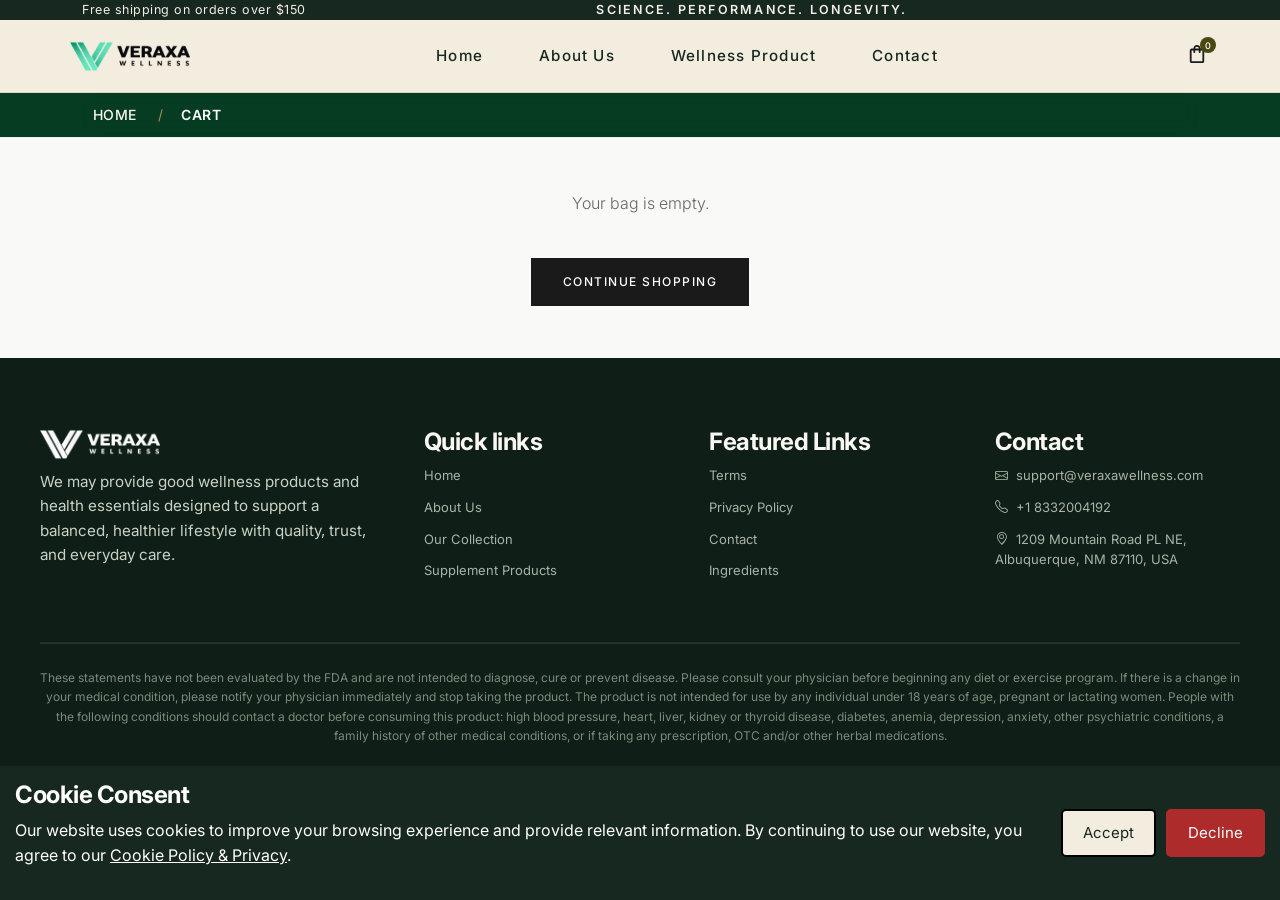
<file: empty-cart.html>
<!doctype html>
<html lang="en">
  <head>
    <link href="images/favicon.png" rel="shortcut icon" type="image/x-icon" />

    <meta charset="utf-8" />
    <meta name="viewport" content="width=device-width, initial-scale=1.0" />
    <title>Veraxa Wellness</title>

    <!-- Bootstrap 5 -->
    <link href="css/bootstrap.min.css" rel="stylesheet" />
    <!-- Google Fonts -->
    <link rel="preconnect" href="https://fonts.googleapis.com" />
    <link rel="preconnect" href="https://fonts.gstatic.com" crossorigin="" />
    <link
      href="https://fonts.googleapis.com/css2?family=Playfair+Display:ital,wght@0,400;0,500;0,600;1,400&amp;family=Inter:wght@300;400;500&amp;display=swap"
      rel="stylesheet"
    />

    <link rel="stylesheet" href="css/style.css" />
    <link rel="stylesheet" href="css/floating_cart.css" />
    <link rel="stylesheet" href="css/searchbar.css" />
    <link rel="stylesheet" href="css/style2.css" />
    <link rel="stylesheet" href="css/shop.css" />
    <link rel="stylesheet" href="css/checkout.css" />
    <link rel="stylesheet" href="css/style_1.css" />

    <link rel="stylesheet" href="css/cart.css" />
    <link rel="stylesheet" href="css/ingredients.css" />

    <style>
      input[type="text"]:focus,
      input[type="search"]:focus,
      input[type="password"]:focus,
      input[type="tel"]:focus,
      input[type="email"]:focus,
      select:focus,
      textarea:focus {
        background: none !important;
        box-shadow: none !important;
        border-top: none;
        border-right: none;
        border-left: none;
        border-bottom: 1px solid #d6d6d6;
      }

      input.has-error:not([name="agree-checkbox"]) {
        background: url(images/error-input.png) 99.5% 50% no-repeat transparent;
        border-top: none;
        border-right: none;
        border-left: none;
        border-bottom: 1px solid orange;
      }

      select.has-error:not([name="agree-checkbox"]) {
        background: url(images/error-input.png) 99.5% 50% no-repeat transparent;
        border-top: none;
        border-right: none;
        border-left: none;
        border-bottom: 1px solid orange;
      }

      input.no-error:not([type="checkbox"]):not([type="radio"]):not(
          [type="submit"]
        ),
      select.no-error {
        background: url(images/tick-input.png) 99.5% 50% no-repeat transparent;
        border-top: none;
        border-right: none;
        border-left: none;
        border-bottom: 1px solid green;
      }
      .navbar:not(.cart-navbar) {
        overflow: hidden;
        background-color: #333;
        position: relative !important;
        top: 0;
        width: 100%;
        z-index: 999;
      }

      #cookiePopup {
        position: fixed;
        bottom: 0;
        left: 0;
        width: 100%;
        background: #16281f !important;
        color: #fff;
        padding: 15px;
        display: flex;
        flex-wrap: nowrap;
        z-index: 999999;
        gap: 20px;
        text-align: center;
        align-items: center;
        justify-content: center;
        display: none;
        right: 0;
      }
      #cookiePopup .cookieBtns button#acceptCookie,
      #cookiePopup .cookieBtns button#declineCookie {
        font-size: 15px;
        margin: 10px 0;
        color: #16281f;
        padding: 10px 20px;
        border-radius: 5px;
        background: #f3eddf;
        cursor: pointer;
        transition: all 0.5s ease;
        border: 2px solid #000000;
      }
      #cookiePopup .cookieBtns button#declineCookie:last-child {
        background-color: #ad2b2b;
        color: #fff;
        border-color: #ad2b2b;
      }
      #cookiePopup p a {
        color: #fff;
        text-decoration: underline;
      }
      .cookieBtns {
        display: inline-flex;
        gap: 10px;
      }

      .cookie_content {
        text-align: left;
      }
      .cookie_content h4 {
        color: #fff;
      }
    </style>

    <!-- Swiper -->
    <link rel="stylesheet" href="css/swiper-bundle.min.css" />

    <!-- AOS -->
    <link rel="stylesheet" href="css/aos.css" />

    <!-- Bootstrap Icons -->
    <link rel="stylesheet" href="css/bootstrap-icons.min.css" />
    <!-- Bootstrap Icons -->
    <link rel="stylesheet" href="css/bootstrap-icons.min_1.css" />

    <link rel="stylesheet" href="css/custom.css" />
  
  <link rel="stylesheet" href="css/page-loader.css"></head>
  <body class="empty-cart">
  <div class="page-loader" role="status" aria-label="Loading page"><span class="page-loader__mark"></span></div>
    <style>
      .empty-cart .cart-page {
        min-height: auto !important;
        padding: 0 !important;
      }
      /* Scoped to the static empty-cart page. */
      .empty-cart .cart-section {
        min-height: 220px;
        padding: 32px 0;
        display: flex;
        align-items: center;
      }

      .empty-cart .cart-layout,
      .empty-cart .cart-layout > div {
        display: flex;
        width: 100%;
        justify-content: center;
      }

      .empty-cart .cart-empty {
        display: flex;
        flex-direction: column;
        align-items: center;
        gap: 18px;
        text-align: center;
      }

      .empty-cart .cart-empty-msg {
        margin: 0;
      }

      .empty-cart .cart-title {
        display: none;
      }
    </style>
    <!-- Header -->
    <div class="announce">
      <div class="container">
        <div class="d-flex justify-content-between">
          <span class="side" data-icon="truck" data-size="14"
            >Free shipping on orders over $150</span
          >
          <span class="center">SCIENCE. PERFORMANCE. LONGEVITY.</span>
          <!-- <span class="side">Subscribe &amp; save up to 20%</span> -->
        </div>
      </div>
    </div>

    <header class="site-header">
      <nav class="luxe-nav navbar navbar-expand-lg">
        <div class="header-row container">
          <a class="navbar-brand luxe-logo" href="index.html">
            <img src="images/logo.webp" alt="Logo" width="120" />
          </a>
          <button
            class="navbar-toggler border-0 p-0 shadow-none"
            type="button"
            data-bs-toggle="collapse"
            data-bs-target="#navbarNav"
            aria-controls="navbarNav"
            aria-expanded="false"
            aria-label="Toggle navigation"
          >
            <span class="navbar-toggler-icon"></span>
          </button>
          <div class="collapse navbar-collapse" id="navbarNav">
            <ul class="navbar-nav mx-auto gap-lg-4">
              <li class="nav-item">
                <a class="nav-link luxe-nav-link" href="index.html"> Home </a>
              </li>

              <li class="nav-item">
                <a class="nav-link luxe-nav-link" href="about.html"> About Us </a>
              </li>

              <li class="nav-item">
                <a class="nav-link luxe-nav-link" href="collections.html">
                  Wellness Product
                </a>
              </li>

              <li class="nav-item">
                <a class="nav-link luxe-nav-link" href="contact.html"> Contact </a>
              </li>
            </ul>
          </div>
          <div class="account_control_wrapper">
            <button
              class="icon-btn cart-btn position-relative"
              type="button"
              aria-label="Cart"
              onclick="getCartAction()"
            >
              <img src="images/cart.svg" alt="" width="18" height="18" />
              <span class="cart-badge position-absolute cart-product-count">
                0
              </span>
            </button>
          </div>
        </div>
      </nav>
    </header>

    <!-- <header class="site-header">
  <div class="header-row wrap">
    <button class="mobile-toggle" aria-label="Menu"></button>
    <a href="index.html" class="logo"> <img src="images/logo.png"> </a>
    <nav class="main-nav">
      <a href="#/shop">Shop</a>
      <a href="#/shop?sort=bestsellers">Best Sellers</a>
      <a href="#/shop">Categories</a>
      <a href="#/">Learn</a>
      <a href="#/">About Us</a>
    </nav>
    <div class="header-icons">
      <button aria-label="Search" data-icon="search" data-size="19"></button>
      <button aria-label="Account" data-icon="user" data-size="19"></button>
      <button class="cart-dot" aria-label="Cart" data-icon="bag" data-size="19">
        <span class="cart-count" id="cart-count">0</span></button>
    </div>
  </div>
</header> -->
    <!-- ============ SHOP INTRO BANNER ============ -->
    <section class="shop-intro-banner" aria-label="Shop introduction">
      <div class="container">
        <div class="align-items-center">
          <nav aria-label="breadcrumb">
            <ol class="breadcrumb shop-intro-breadcrumb">
              <li class="breadcrumb-item"><a href="#">Home</a></li>
              <li
                class="breadcrumb-item text-gradient active"
                aria-current="page"
              >
                Cart
              </li>
            </ol>
          </nav>
        </div>
      </div>
    </section>

    <!-- Cart Page -->
    <main class="cart-page">
      <section class="cart-section">
        <div class="container luxe-container">
          <!-- <h1 class="cart-title">Shopping Bag</h1> -->

          <div class="cart-layout">
            <div>
              <!-- Empty Cart State -->
              <div class="cart-empty" id="pageEmpty">
                <p class="cart-empty-msg">Your bag is empty.</p>
                <a href="index.html" class="btn-primary cart-continue-link"
                  >CONTINUE SHOPPING</a
                >
              </div>
            </div>
          </div>
        </div>
      </section>
    </main>

    <!-- ============================================================
       FOOTER
       Bootstrap: container-fluid > row (brand + links) + row (bottom bar)
  ============================================================ -->
    <script src="js/bootstrap.bundle.min.js"></script>
    <script src="js/jquery-3.7.1.min.js"></script>
    <script src="js/searchbar.js"></script>

    <script src="js/aos.js"></script>
    <script src="js/swiper-bundle.min.js"></script>
    <script src="js/fit.js"></script>
    <script src="js/cookie-consent.js"></script>

    <script src="js/theme.js"></script>
    <!-- Bootstrap 5 JS -->
    <script>
      window.addEventListener("load", function () {
        AOS.init({
          duration: 900, // Animation duration
          easing: "ease-out-cubic",
          once: true, // Animate only once
          mirror: false,
          offset: 80,
          delay: 100,
          anchorPlacement: "top-bottom",
        });

        // Refresh after full page load
        AOS.refresh();
      });
    </script>

    <script>
      (function () {
        // If Bootstrap's JS is present and working, let it handle this.
        if (window.bootstrap && window.bootstrap.Collapse) return;

        var btn = document.querySelector(
          '[data-bs-toggle="collapse"][data-bs-target="#navbarNav"]',
        );
        var menu = document.getElementById("navbarNav");
        if (!btn || !menu) return;

        function setOpen(open) {
          menu.classList.toggle("show", open);
          btn.setAttribute("aria-expanded", open ? "true" : "false");
          btn.classList.toggle("collapsed", !open);
        }

        btn.addEventListener("click", function (e) {
          e.preventDefault();
          setOpen(!menu.classList.contains("show"));
        });

        menu.addEventListener("click", function (e) {
          if (e.target.closest("a")) setOpen(false);
        });

        document.addEventListener("keydown", function (e) {
          if (e.key === "Escape") setOpen(false);
        });

        window.addEventListener("resize", function () {
          if (window.innerWidth >= 992) setOpen(false);
        });
      })();
    </script>

    <footer class="site-footer">
      <div class="wrap">
        <div class="footer-grid">
          <div>
            <div class="hlx-footer__logo">
              <img src="images/logo.png" alt="logo" width="120px" />
            </div>
            <p class="hlx-footer__desc">
              We may provide good wellness products and health essentials
              designed to support a balanced, healthier lifestyle with quality,
              trust, and everyday care.
            </p>
          </div>
          <div>
            <h3 class="hlx-footer__heading">Quick links</h3>
            <ul class="hlx-footer__links">
              <li><a href="index.html">Home</a></li>
              <li><a href="about.html">About Us</a></li>
              <li><a href="collections.html">Our Collection</a></li>
              <li><a href="collections.html">Supplement Products</a></li>
            </ul>
          </div>
          <div>
            <h3 class="hlx-footer__heading">Featured Links</h3>
            <ul class="hlx-footer__links">
              <li><a href="terms.html">Terms</a></li>
              <li><a href="privacy.html">Privacy Policy</a></li>
              <li><a href="contact.html">Contact</a></li>
              <li><a href="ingredients.html">Ingredients</a></li>
            </ul>
          </div>
          <div>
            <h3 class="hlx-footer__heading">Contact</h3>
            <ul class="hlx-footer__contact">
              <li>
                <i class="bi bi-envelope me-2"></i
                ><a
                  href="/cdn-cgi/l/email-protection#f88b8d8888978a8cb88e9d8a9980998f9d9494969d8b8bd69b9795"
                  ><span
                    class="__cf_email__"
                    data-cfemail="11626461617e63655167746370697066747d7d7f7462623f727e7c"
                    >[email&nbsp;protected]</span
                  ></a
                >
              </li>
              <li>
                <i class="bi bi-telephone me-2"></i
                ><a href="tel:+1 8332004192">+1 8332004192</a>
              </li>
              <li>
                <i class="bi bi-geo-alt me-2"></i>1209 Mountain Road PL NE,
                Albuquerque, NM 87110, USA
              </li>
            </ul>
          </div>
        </div>
        <div class="footer-bottom">
          <p class="text-center">
            These statements have not been evaluated by the FDA and are not
            intended to diagnose, cure or prevent disease. Please consult your
            physician before beginning any diet or exercise program. If there is
            a change in your medical condition, please notify your physician
            immediately and stop taking the product. The product is not intended
            for use by any individual under 18 years of age, pregnant or
            lactating women. People with the following conditions should contact
            a doctor before consuming this product: high blood pressure, heart,
            liver, kidney or thyroid disease, diabetes, anemia, depression,
            anxiety, other psychiatric conditions, a family history of other
            medical conditions, or if taking any prescription, OTC and/or other
            herbal medications.
          </p>
        </div>

        <div class="d-flex justify-content-between">
          <span
            >©
            <script data-cfasync="false" src="js/email-decode.min.js"></script>
            <script>
              document.write(new Date().getFullYear());
            </script>
            Veraxa Wellness. All rights reserved.</span
          >
          <span>May designed for a healthier life everyday.</span>
        </div>
      </div>
    </footer>

    <!-- <footer class="site-footer">
  <div class="wrap">
    <div class="footer-grid">
      <div>
        <div class="logo"> <img src="images/logo.png" alt="logo" width="120px" /> </div>
        <p class="blurb">Premium supplements backed by science. Formulated for those who demand more from their health — today, and for years to come.</p>
      </div>
      <div>
        <h4>Shop</h4>
        <ul>
          <li><a href="#/shop?category=Gut+Health">Gut Health</a></li>
          <li><a href="#/shop?category=Performance">Performance</a></li>
          <li><a href="#/shop?category=Protein+%26+Nutrition">Protein &amp; Nutrition</a></li>
          <li><a href="#/shop?category=Vitamins+%26+Minerals">Vitamins &amp; Minerals</a></li>
          <li><a href="#/shop?category=Superfoods">Superfoods</a></li>
        </ul>
      </div>
      <div>
        <h4>Company</h4>
        <ul>
          <li><a href="#/">About Us</a></li>
          <li><a href="#/">Learn</a></li>
          <li><a href="#/">Our Approach</a></li>
          <li><a href="#/">Third-Party Testing</a></li>
        </ul>
      </div>
      <div>
        <h4>Support</h4>
        <ul>
          <li><a href="#/">Contact</a></li>
          <li><a href="#/">Shipping &amp; Returns</a></li>
          <li><a href="#/">Subscriptions</a></li>
          <li><a href="#/">FAQ</a></li>
        </ul>
      </div>
    </div>
    <div class="footer-bottom">
      <span>© 2026 Veraxa. All rights reserved.</span>
      <span>These statements have not been evaluated by the FDA. This product is not intended to diagnose, treat, cure, or prevent any disease.</span>
    </div>
  </div>
</footer> -->
    <div id="cookiePopup" class="" style="display: none">
      <div class="cookie_content">
        <h4>Cookie Consent</h4>
        <p>
          Our website uses cookies to improve your browsing experience and
          provide relevant information. By continuing to use our website, you
          agree to our <a href="privacy.html">Cookie Policy &amp; Privacy</a>.
        </p>
      </div>
      <div class="cookieBtns">
        <button id="acceptCookie" onclick="cookieAccept()">Accept</button
        ><button id="declineCookie" onclick="cookieDecline()">Decline</button>
      </div>
    </div>

    <script>
      // (function () {
      //   'use strict';

      //   // Cart state — price per unit in cents to avoid float issues
      //   const cartState = {
      //     1: { qty: 1, unitPrice: 850, el: null },
      //     2: { qty: 1, unitPrice: 320, el: null },
      //   };

      //   // --- DOM refs ---
      //   const itemsList = document.getElementById('cart-items-list');
      //   const emptyState = document.getElementById('cart-empty');
      //   const subtotalEl = document.getElementById('subtotal');
      //   const totalEl = document.getElementById('order-total');
      //   const summaryEl = document.getElementById('order-summary');
      //   const checkoutBtn = document.getElementById('btn-checkout');

      //   // Wire up item elements after DOM loads
      //   Object.keys(cartState).forEach(function (id) {
      //     cartState[id].el = document.querySelector('[data-id="' + id + '"].cart-item');
      //   });

      //   // --- Helpers ---
      //   function formatPrice(cents) {
      //     return '$' + (cents / 100).toLocaleString('en-US', {
      //       minimumFractionDigits: 2,
      //       maximumFractionDigits: 2,
      //     });
      //   }

      //   function updateItemDisplay(id) {
      //     var state = cartState[id];
      //     if (!state || !state.el) return;

      //     var qtyEl = document.getElementById('qty-' + id);
      //     var totalEl = document.getElementById('total-' + id);
      //     var minusBtn = state.el.querySelector('.qty-minus');

      //     if (qtyEl) qtyEl.textContent = state.qty;
      //     if (totalEl) totalEl.textContent = formatPrice(state.qty * state.unitPrice * 100);
      //     if (minusBtn) minusBtn.disabled = state.qty <= 1;
      //   }

      //   function recalcTotals() {
      //     var subtotal = 0;
      //     var itemCount = 0;

      //     Object.keys(cartState).forEach(function (id) {
      //       var state = cartState[id];
      //       if (state.el && !state.removed) {
      //         subtotal += state.qty * state.unitPrice * 100;
      //         itemCount += state.qty;
      //       }
      //     });

      //     subtotalEl.textContent = formatPrice(subtotal);
      //     totalEl.textContent = formatPrice(subtotal);
      //   }

      //   function checkEmpty() {
      //     var hasItems = Object.keys(cartState).some(function (id) {
      //       return !cartState[id].removed;
      //     });

      //     if (!hasItems) {
      //       itemsList.style.display = 'none';
      //       emptyState.style.display = 'block';
      //       summaryEl.style.display = 'none';
      //     }
      //   }

      //   function removeItem(id) {
      //     var state = cartState[id];
      //     if (!state || !state.el) return;

      //     state.el.classList.add('removing');

      //     setTimeout(function () {
      //       state.el.style.display = 'none';
      //       state.removed = true;
      //       recalcTotals();
      //       checkEmpty();
      //     }, 320);
      //   }

      //   // --- Event delegation on cart items list ---
      //   itemsList.addEventListener('click', function (e) {
      //     var btn = e.target.closest('button');
      //     if (!btn) return;

      //     var id = btn.getAttribute('data-id');
      //     if (!id || !cartState[id]) return;

      //     if (btn.classList.contains('qty-plus')) {
      //       cartState[id].qty += 1;
      //       updateItemDisplay(id);
      //       recalcTotals();
      //     } else if (btn.classList.contains('qty-minus')) {
      //       if (cartState[id].qty > 1) {
      //         cartState[id].qty -= 1;
      //         updateItemDisplay(id);
      //         recalcTotals();
      //       }
      //     } else if (btn.classList.contains('cart-item-remove')) {
      //       removeItem(id);
      //     }
      //   });

      //   // --- Checkout button ---
      //   if (checkoutBtn) {
      //     checkoutBtn.addEventListener('click', function () {
      //       checkoutBtn.textContent = 'REDIRECTING...';
      //       checkoutBtn.disabled = true;
      //       setTimeout(function () {
      //         checkoutBtn.textContent = 'PROCEED TO CHECKOUT';
      //         checkoutBtn.disabled = false;
      //       }, 2000);
      //     });
      //   }

      //   // --- Init ---
      //   Object.keys(cartState).forEach(updateItemDisplay);
      //   recalcTotals();
      // })();
    </script>
  
  <script src="js/page-loader.js"></script></body>
</html>
</file>
<file: css/style.css>
/* =========================================================
   CONSOLIDATED STYLESHEET
   Replaces custom.css + style.css. Load this file alone —
   loading either of the originals alongside it will
   reintroduce the duplicate .navbar-collapse rules.
   ========================================================= */

   @import url('https://fonts.googleapis.com/css2?family=Fraunces:opsz,wght@9..144,400;9..144,500;9..144,600&family=Inter:wght@400;500;600;700&display=swap');

   /* =========================================================
      1. TOKENS
      FIXED: ~20 variables were referenced across both files but
      never declared, so every rule using them failed silently.
      ========================================================= */
   :root{
     /* Palette */
     --cream:        #f3efe5;
     --cream-light:  #faf8f2;
     --cream-deep:   #eae3d3;
     --dark:         #16281f;
     --dark-2:       #1e3a2c;
     --dark-3:       #0f1e17;
     --ink:          #21201b;
     --ink-soft:     #5a5648;
     --gold:         #a9895f;
     --line:         #ddd5c2;
     --green-tint:   #eef1ea;
   
     /* Shape */
     --radius-sm:    6px;
     --radius-md:    12px;
     --radius-lg:    22px;
     --radius-pill:  50px;
     --shadow-soft:  0 18px 40px -20px rgba(15,30,23,0.25);
     --maxw:         1280px;
     --page-gutter:  64px;
     --dur-fast:     0.2s;
   
     /* hlx set */
     --hlx-primary:      #0f1e17;
     --hlx-primary-dark: #0e9b73;
     --hlx-white:        #fff;
     --hlx-secondary:    #1e3a2c;
     --hlx-transition:   all 0.35s ease;
     --hlx-border:       #e3ebea;
     --hlx-radius-md:    14px;
     --hlx-radius-lg:    22px;
     --hlx-text-dark:    #16281f;
     --hlx-text:         #5a5648;
     --hlx-text-light:   #8a8677;
     --hlx-bg-soft:      #f3efe5;
     --hlx-font:         'Inter', -apple-system, BlinkMacSystemFont, sans-serif;
   
     /* LUXE set */
     --font-body:        'Inter', -apple-system, BlinkMacSystemFont, sans-serif;
     --font-display:     'Fraunces', Georgia, serif;
     --font-primary:     'Inter', -apple-system, BlinkMacSystemFont, sans-serif;
     --font-serif:       'Fraunces', Georgia, serif;
     --color-bg:         #faf8f2;
     --color-bg-alt:     #f3efe5;
     --color-text:       #16281f;
     --color-text-light: #5a5648;
     --color-text-muted: #8a8677;
     --color-border:     #ddd5c2;
     --bg-color:         #faf8f2;
   }
   
   /* =========================================================
      2. BASE
      FIXED: body was declared twice (once per file) with
      different font/background. Merged.
      NOTE: overflow-x:hidden was removed — it makes <body> the
      scroll container in several browsers and silently breaks
      position:sticky on the header. If horizontal scroll
      appears, fix the element that overflows instead.
      ========================================================= */
   *{ box-sizing: border-box; }
   html{ scroll-behavior: smooth; }
   
   body{
     margin: 0;
     font-family: var(--font-body);
     background-color: var(--color-bg);
     color: var(--color-text);
     -webkit-font-smoothing: antialiased;
     position: relative;
   }
   
   img{ max-width: 100%; display: block; }
   a{ color: inherit; text-decoration: none; }
   ul{ list-style: none; margin: 0; padding: 0; }
   button{ font-family: inherit; cursor: pointer; }
   .serif{ font-family: var(--font-display); }
   
   :focus-visible{
     outline: 2px solid var(--gold);
     outline-offset: 2px;
   }
   
   /* =========================================================
      3. LAYOUT WRAPPERS
      ========================================================= */
   .wrap{
     max-width: var(--maxw);
     margin: 0 auto;
     padding: 0 40px;
   }
   @media (max-width: 900px){ .wrap{ padding: 0 20px; } }
   
   .luxe-container{
     padding-left:  var(--page-gutter) !important;
     padding-right: var(--page-gutter) !important;
     max-width: 1280px;
     width: 100%;
     margin: 0 auto;
   }
   
   .divider{
     display: block;
     width: 100%;
     height: 1px;
     background: var(--color-border);
     margin: 24px 0 48px;
   }
   
   .shop_divider{
     display: block;
     width: 100%;
     height: 1px;
     background: #C4C7C34D;
     margin: var(--page-gutter) 0;
   }
   
   .section-divider{
     border: none;
     border-top: 1px solid var(--line);
     margin: 0;
   }
   
   /* FIXED: .mt-nav was declared twice (91px, then 60px). One value now. */
   .mt-nav{ margin-top: 91px; }
   .shop_banner.mt-nav{ margin-top: 91px; }
   
   .active-link{
     border-bottom: 1px solid var(--color-text);
     padding-bottom: 1px;
   }
   
   /* =========================================================
      4. ANNOUNCEMENT BAR
      ========================================================= */
   .announce{
     background: var(--dark);
     color: var(--cream);
     font-size: 12.5px;
     letter-spacing: .04em;
   }
   .announce .wrap{
     display: flex;
     align-items: center;
     justify-content: space-between;
     padding: 10px 40px;
     gap: 16px;
   }
   .announce span{ display: flex; align-items: center; gap: 8px; white-space: nowrap; }
   .announce .center{ font-weight: 600; letter-spacing: .18em; margin: 0 auto; }
   @media (max-width: 760px){
     .announce .wrap{ justify-content: center; }
     .announce .side{ display: none; }
   }
   
   /* =========================================================
      5. HEADER + NAVIGATION
      SINGLE SOURCE OF TRUTH.
      FIXED: the two source files carried five overlapping
      .navbar-collapse blocks using two incompatible mechanisms
      (display-toggle vs max-height) plus a nested
      @media(min-width:992px) inside @media(max-width:992px),
      which can never match. All removed. This uses the
      max-height mechanism so the slide animation is kept, and
      the desktop block explicitly resets every property so
      nothing leaks above 992px.
      Do not add .navbar-collapse rules anywhere else.
      ========================================================= */
   header.site-header{
     background: var(--cream-light);
     border-bottom: 1px solid var(--line);
     position: sticky;
     top: 0;
     z-index: 50;
   }
   
   .luxe-nav{
     position: relative;
     width: 100%;
     z-index: 1000;
     background: var(--color-bg);
     padding: 15px 0;
   }
   .luxe-nav .container-fluid{ height: 100%; }
   
   .header-row{
     display: flex;
     align-items: center;
     justify-content: space-between;
     padding: 0;
     gap: 24px;
     flex-wrap: wrap;
   }
   
   .luxe-logo{
     font-family: var(--font-display);
     font-size: 22px;
     font-weight: 500;
     letter-spacing: 0.08em;
     color: var(--color-text) !important;
     text-decoration: none;
     line-height: 1;
     margin-right: 0;
     flex-shrink: 0;
   }
   .luxe-logo img{ display: block; max-width: 100%; height: auto; }
   
   .logo{
     font-family: var(--font-display);
     font-size: 24px;
     letter-spacing: .32em;
     font-weight: 500;
     color: var(--dark);
     width: 160px;
   }
   
   .luxe-nav-link{
     font-family: var(--font-body);
     font-size: 13px;
     font-weight: 400;
     letter-spacing: 0.03em;
     color: var(--color-text) !important;
     padding-top: 0 !important;
     padding-bottom: 0 !important;
     transition: opacity 0.2s;
   }
   .luxe-nav-link:hover{ opacity: 0.55; }
   
   .icon-btn{
     background: none !important;
     border: none !important;
     cursor: pointer !important;
     padding: 4px !important;
     color: var(--color-text) !important;
     line-height: 0;
     transition: opacity 0.2s;
   }
   .icon-btn:hover{ opacity: 0.55; }
   
   .cart-badge{
     top: -4px;
     right: -6px;
     background: #4a4812;
     color: #fff;
     font-family: var(--font-body);
     font-size: 9px;
     font-weight: 500;
     width: 16px;
     height: 16px;
     border-radius: 50%;
     display: flex;
     align-items: center;
     justify-content: center;
     line-height: 1;
   }
   
   .header-icons{ display: flex; align-items: center; gap: 22px; }
   .header-icons button{
     background: none; border: none; padding: 4px; color: var(--ink);
     display: flex; align-items: center;
   }
   .cart-dot{ position: relative; }
   .cart-count{
     position: absolute; top: -6px; right: -8px;
     background: var(--dark); color: var(--cream);
     font-size: 10px; font-weight: 700;
     width: 16px; height: 16px; border-radius: 50%;
     display: flex; align-items: center; justify-content: center;
   }
   
   .menu_wrapper .luxe-logo{ display: none !important; }
   
   /* ---- Mobile nav ------------------------------------------------------ */
   @media (max-width: 991.98px){
     .luxe-nav .header-row{ justify-content: space-between; }
   
     .luxe-nav .navbar-toggler{
       margin-left: auto;
       margin-right: 0;
     }
   
     .luxe-nav .navbar-collapse{
       position: absolute !important;
       top: 100% !important;
       left: 0 !important;
       right: 0 !important;
       width: 100% !important;
       display: block !important;
       overflow: hidden;
       max-height: 0;
       opacity: 0;
       background: var(--cream-light);
       border-top: 1px solid var(--line);
       padding: 0 var(--page-gutter);
       box-shadow: 0 22px 13px -17px rgba(44,44,44,.22);
       transition: max-height .35s ease, opacity .25s ease, padding .35s ease;
     }
     .luxe-nav .navbar-collapse.show{
       max-height: 500px;
       opacity: 1;
       padding: 20px var(--page-gutter);
     }
     .luxe-nav .navbar-collapse.collapsing{
       display: block !important;
       overflow: hidden;
     }
   
     .luxe-nav .navbar-nav{
       margin: 0 !important;
       gap: 0 !important;
       padding: 0;
     }
     .luxe-nav .nav-item + .nav-item{ border-top: 1px solid var(--line); }
     .luxe-nav .nav-link,
     .luxe-nav .luxe-nav-link{
       display: block;
       padding: 14px 0 !important;
     }
   
     .menu_wrapper .luxe-logo{ display: flex; justify-content: center; }
     .menu_wrapper{ flex-grow: 1; }
     .luxe-footer .luxe-logo{ display: block; }
   }
   
   /* ---- Desktop nav ----------------------------------------------------- */
   @media (min-width: 992px){
     .luxe-nav .navbar-collapse{
       position: static !important;
       display: flex !important;
       flex: 1;
       max-height: none !important;
       opacity: 1 !important;
       padding: 0 !important;
       box-shadow: none !important;
       border-top: none !important;
       overflow: visible !important;
     }
     .luxe-nav .navbar-toggler{ display: none; }
   }
   
   /* =========================================================
      6. BUTTONS
      ========================================================= */
   .btn{
     display: inline-flex; align-items: center; justify-content: center; gap: 8px;
     padding: 15px 30px;
     font-size: 13px; font-weight: 700; letter-spacing: .09em;
     border-radius: 2px;
     border: 1px solid transparent;
     transition: all .18s ease;
     white-space: nowrap;
   }
   .btn-dark{ background: var(--dark); color: var(--cream); }
   .btn-dark:hover{ background: var(--hlx-primary-dark); }
   .btn-outline{ background: transparent; color: var(--dark); border-color: var(--dark); }
   .btn-outline:hover{ background: var(--dark); color: var(--cream); }
   .btn-block{ width: 100%; }
   .btn[disabled]{ opacity: .5; cursor: not-allowed; }
   
   .collection-btn{
     display: inline-flex;
     align-items: center;
     justify-content: center;
     gap: 10px;
     padding: 16px 34px;
     border-radius: var(--radius-pill);
     background: var(--hlx-secondary);
     color: var(--hlx-white);
     text-decoration: none;
     font-weight: 600;
     transition: all .35s ease;
     border: none;
   }
   .collection-btn:hover{ background: var(--hlx-primary-dark); }
   
   .collection-btn-2{
     width: 100%;
     padding: 10px;
     font-size: 11.5px;
     font-weight: 700;
     letter-spacing: .06em;
     background: transparent;
     border: 1px solid var(--dark);
     color: var(--dark);
     border-radius: 2px;
     transition: all .15s ease;
   }
   .collection-btn-2:hover{ background: var(--dark); color: var(--cream); }
   
   /* =========================================================
      7. VERAXA HERO
      ========================================================= */
   .hero{
     background: url(../images/hero_bg.png);
     padding: 0;
     background-position: top right;
     background-size: 100%;
     background-repeat: no-repeat;
   }
   .hero .wrap{
     display: grid;
     grid-template-columns: 1fr 1.15fr;
     align-items: center;
     padding: 100px 0;
   }
   .hero h1{
     font-size: 56px; line-height: 1.05; font-weight: 500; color: var(--dark);
     margin: 0 0 22px;
   }
   .hero p.lead{ font-size: 16px; line-height: 1.65; color: var(--ink-soft); max-width: 420px; margin: 0 0 30px; }
   .hero .cta-row{ display: flex; gap: 14px; margin-bottom: 44px; flex-wrap: wrap; }
   .hero-badges{ display: flex; gap: 34px; flex-wrap: wrap; }
   .hero-badges .hb{ display: flex; flex-direction: column; gap: 10px; max-width: 150px; text-align: center; }
   .hero-badges .hb strong{ font-size: 12.5px; font-weight: 700; color: var(--dark); }
   .hero-badges .hb span{ font-size: 11.5px; color: var(--ink-soft); line-height: 1.4; }
   .hero-badges svg{ width: 26px; height: 26px; color: var(--dark); }
   .hero-art{
     position: relative;
     display: flex; align-items: flex-end; justify-content: center;
     margin-right: -40px;
   }
   .hero-art .trio{ display: flex; align-items: flex-end; justify-content: center; gap: 6px; padding-top: 30px; width: 100%; }
   .hero-art .trio img{ width: auto; object-fit: contain; flex: 0 1 auto; max-width: 32%; }
   .hero-art .trio img:nth-child(1){ height: 280px; margin-bottom: 14px; }
   .hero-art .trio img:nth-child(2){ height: 320px; margin-bottom: 6px; }
   .hero-art .trio img:nth-child(3){ height: 360px; }
   
   @media (max-width: 991.98px){
     .hero .wrap{ grid-template-columns: 1fr; padding: 60px 0; }
     .hero h1{ font-size: 40px; }
     .hero-art{ margin-right: 0; }
   }
   
   /* =========================================================
      8. LUXE HERO
      ========================================================= */
   .hero-image-wrapper{
     position: relative;
     width: 100%;
     height: auto;
     overflow: hidden;
   }
   .hero-bg{ position: absolute; inset: 0; }
   .hero-bg img{
     width: 100%;
     height: 100%;
     object-fit: cover;
     object-position: center;
   }
   .hero-overlay{
     position: absolute;
     inset: 0;
     background: linear-gradient(
       to bottom,
       rgba(0,0,0,0.06)  0%,
       rgba(0,0,0,0.04)  40%,
       rgba(0,0,0,0.44)  80%,
       rgba(0,0,0,0.54) 100%
     );
   }
   .hero-content-wrap{
     position: relative;
     padding: 96px;
     height: 870px;
   }
   .hero-content{ max-width: 650px; color: #fff; }
   .hero-title{
     font-family: var(--font-display);
     font-size: 64px;
     font-weight: 400;
     line-height: 1.1;
     letter-spacing: -0.01em;
     color: #fff;
     margin-bottom: 25px;
   }
   .hero-subtitle{
     font-family: var(--font-body);
     font-size: 18px;
     font-weight: 300;
     line-height: 1.65;
     color: #fff;
     margin-bottom: 32px;
   }
   .hero-cta{
     display: inline-block;
     border: 1px solid #fff;
     background: #fff;
     color: var(--color-text);
     font-family: var(--font-body);
     font-size: 11px;
     font-weight: 600;
     letter-spacing: 0.12em;
     padding: 13px 36px;
     text-decoration: none;
     transition: background 0.25s, color 0.25s;
   }
   .hero-cta:hover{ background: #fff; color: var(--color-text); }
   
   /* =========================================================
      9. FEATURE STRIP
      ========================================================= */
   .feature-strip{ background: var(--dark); color: var(--cream); padding: 44px 0; }
   .feature-strip .wrap{
     display: grid; grid-template-columns: repeat(auto-fit, minmax(150px, 1fr)); gap: 26px;
     text-align: center;
   }
   .feature-strip .fi{ display: flex; flex-direction: column; align-items: center; gap: 12px; padding: 0 8px; }
   .feature-strip svg{ width: 30px; height: 30px; opacity: .92; }
   .feature-strip strong{ font-size: 12.5px; letter-spacing: .06em; font-weight: 700; }
   .feature-strip p{ margin: 0; font-size: 11.5px; line-height: 1.5; color: #cfd8ce; }
   
   /* =========================================================
      10. SECTION HEADINGS
      ========================================================= */
   .section-head{ text-align: center; margin: 0 0 40px; }
   .section-head h2{
     font-family: var(--font-display); font-size: 32px; font-weight: 500;
     color: var(--dark); margin: 0 0 8px; letter-spacing: .01em;
   }
   .section-head p{ color: var(--ink-soft); font-size: 14.5px; margin: 0; }
   
   .section-heading{ text-align: center; margin-bottom: 44px; }
   .section-heading h2{ font-size: 34px; margin-bottom: 12px; }
   .section-heading p{ font-size: 13px; color: var(--ink-soft); }
   
   /* =========================================================
      11. SHOP BY CATEGORY
      ========================================================= */
   .category-section{ padding: 80px 0; background: var(--cream-deep); }
   .category-grid{ display: grid; grid-template-columns: repeat(5, 1fr); gap: 26px; }
   @media (max-width: 900px){ .category-grid{ grid-template-columns: repeat(2, 1fr); } }
   .cat-card{ text-align: center; display: flex; flex-direction: column; align-items: center; gap: 14px; }
   .cat-circle{
     width: 150px; height: 150px; border-radius: 50%;
     background: linear-gradient(160deg, #e6dfcb, #f3efe5);
     overflow: hidden; display: flex; align-items: center; justify-content: center;
     box-shadow: var(--shadow-soft);
   }
   .cat-circle img{ height: 130px; width: auto; }
   .cat-card strong{ font-size: 13px; letter-spacing: .06em; font-weight: 700; color: var(--dark); }
   .cat-card a.shop-link{ font-size: 11.5px; font-weight: 700; letter-spacing: .05em; color: var(--gold); display: flex; align-items: center; gap: 5px; }
   
   /* =========================================================
      12. BEST SELLERS (Veraxa product cards)
      ========================================================= */
   .bestsellers{ padding: 80px 0; background: var(--cream); }
   .product-grid{ display: grid; grid-template-columns: repeat(4, 1fr); gap: 28px; }
   @media (max-width: 1000px){ .product-grid{ grid-template-columns: repeat(2, 1fr); } }
   @media (max-width: 560px){ .product-grid{ grid-template-columns: 1fr; } }
   
   .product-card{
     background: var(--cream-light);
     border: 1px solid var(--line);
     border-radius: var(--radius-md);
     overflow: hidden;
     display: flex; flex-direction: column;
     cursor: pointer;
     transition: transform .18s ease, box-shadow .18s ease;
   }
   .product-card:hover{ transform: translateY(-4px); box-shadow: var(--shadow-soft); }
   .product-card .thumb{
     background: linear-gradient(160deg, #e9e2d0, #f3efe5);
     aspect-ratio: 1/1; display: flex; align-items: center; justify-content: center; padding: 18px;
     position: relative;
   }
   .product-card .thumb img{ height: 100%; width: auto; object-fit: contain; }
   .product-card .badge{
     position: absolute; top: 12px; left: 12px;
     background: var(--dark); color: var(--cream);
     font-size: 10px; font-weight: 700; letter-spacing: .05em;
     padding: 4px 9px; border-radius: 20px;
   }
   .product-card .info{ padding: 16px 18px 18px; display: flex; flex-direction: column; gap: 6px; flex: 1; }
   .product-card .cat{ font-size: 10.5px; letter-spacing: .08em; color: var(--gold); font-weight: 700; text-transform: uppercase; }
   .product-card h3{ font-size: 15px; margin: 0; font-weight: 600; color: var(--dark); line-height: 1.3; }
   .product-card .stars{ display: flex; align-items: center; gap: 6px; font-size: 11.5px; color: var(--ink-soft); }
   .product-card .stars svg{ width: 12px; height: 12px; color: #d9a441; }
   .product-card .price-row{ display: flex; align-items: baseline; gap: 8px; margin-top: auto; padding-top: 8px; }
   .product-card .price-row .from{ font-size: 10.5px; color: var(--ink-soft); }
   .product-card .price-row .price{ font-size: 17px; font-weight: 700; color: var(--dark); }
   .product-card button.add-btn{
     margin-top: 10px; width: 100%; padding: 10px; font-size: 11.5px; font-weight: 700; letter-spacing: .06em;
     background: transparent; border: 1px solid var(--dark); color: var(--dark); border-radius: 2px;
     transition: all .15s ease;
   }
   .product-card .add-btn:hover{ background: var(--dark); color: var(--cream); }
   
   /* =========================================================
      13. LUXE FEATURED EDIT
      ========================================================= */
   .featured-section{
     background: var(--color-bg);
     padding-top: 120px !important;
     padding-bottom: 120px !important;
   }
   .featured-title{
     font-family: var(--font-display);
     font-size: 32px;
     font-weight: 400;
     color: var(--color-text);
     letter-spacing: -0.01em;
     margin: 0;
   }
   .view-all-link{
     font-family: var(--font-body);
     font-size: 12px;
     font-weight: 600;
     letter-spacing: 0.12em;
     color: var(--color-text);
     text-decoration: none;
     border-bottom: 1px solid var(--color-text);
     padding-bottom: 1px;
     transition: opacity 0.2s;
   }
   .view-all-link:hover{ opacity: 0.5; }
   
   .product-img-wrap{
     width: 100%;
     overflow: hidden;
     background: var(--color-bg-alt);
   }
   .product-img-wrap:hover .product-img{ transform: scale(1.03); }
   .product-img{
     width: 100%;
     height: 100%;
     background-size: cover;
     background-position: center;
     transition: transform 0.5s ease;
   }
   .product-img img{ width: inherit; height: 490px; }
   
   .product-name{
     font-family: var(--font-primary);
     font-size: 16px;
     font-weight: 400;
     color: var(--color-text);
     line-height: 1.4;
   }
   .product-color{
     font-family: var(--font-body);
     font-size: 12px;
     font-weight: 600;
     color: var(--color-text-light);
     letter-spacing: 1.5px;
   }
   .product-price{
     font-family: var(--font-body);
     font-size: 16px;
     font-weight: 400;
     color: var(--color-text);
     white-space: nowrap;
   }
   
   /* Editorial placeholder gradients */
   .product-img--blazer{
     background:
       radial-gradient(ellipse 60% 70% at 50% 55%, #e8dfc8 0%, #d4c9ac 45%, #c0b294 100%),
       linear-gradient(170deg, #f0e8d6 0%, #cfc0a0 100%);
   }
   .product-img--camisole{
     background:
       radial-gradient(ellipse 55% 65% at 50% 40%, #e2d4b0 0%, #cdb98a 50%, #7a6545 100%),
       linear-gradient(150deg, #c4a96e 0%, #5c4a35 100%);
   }
   .product-img--trousers{
     background:
       radial-gradient(ellipse 50% 80% at 55% 30%, #4a4a4a 0%, #2e2e2e 50%, #1a1a1a 100%),
       linear-gradient(170deg, #383838 0%, #111 100%);
   }
   
   /* =========================================================
      14. LUXE PHILOSOPHY
      ========================================================= */
   .philosophy-section .luxe-container .row{
     background: var(--color-bg-alt);
     flex-wrap: nowrap;
   }
   .philosophy-text-col{
     padding: var(--page-gutter);
     max-width: 510px;
     margin-left: auto;
     margin-right: 40px;
   }
   .philosophy-label{
     font-family: var(--font-body);
     font-size: 12px;
     font-weight: 600;
     letter-spacing: 1.2px;
     color: var(--color-text-light);
     text-transform: uppercase;
     margin-bottom: 24px;
   }
   .philosophy-quote{
     font-family: var(--font-display);
     font-size: 32px;
     font-weight: 400;
     line-height: 1.35;
     color: var(--color-text);
     border: none;
     padding: 0;
     margin-bottom: 28px;
   }
   .philosophy-link{
     font-family: var(--font-body);
     font-size: 12px;
     font-weight: 600;
     letter-spacing: 1.2px;
     color: var(--color-text);
     text-decoration: none;
     text-transform: uppercase;
     transition: opacity 0.2s;
   }
   .philosophy-link:hover{ opacity: 0.5; }
   .philosophy-img-col{
     padding: var(--page-gutter) var(--page-gutter) var(--page-gutter) 0;
   }
   .philosophy-img{
     width: 100%;
     max-width: 412px;
     background-size: cover;
   }
   .philosophy-img img{ width: 100%; }
   
   /* =========================================================
      15. REAL RESULTS SPLIT
      ========================================================= */
   .results-section{ background: var(--dark); color: var(--cream); padding: 0; overflow: hidden; }
   .results-grid{ display: grid; grid-template-columns: 1fr 0.9fr 1fr; align-items: stretch; }
   .results-copy{ padding: 80px 56px; display: flex; flex-direction: column; justify-content: center; }
   .results-copy h2{ font-family: var(--font-display); font-size: 34px; font-weight: 500; margin: 0 0 18px; color: #fff; }
   .results-copy p{ color: #cfd8ce; font-size: 14.5px; line-height: 1.7; max-width: 380px; margin: 0 0 28px; }
   .results-img{ background: linear-gradient(160deg, #e9e2d0, #f3efe5); display: flex; align-items: center; justify-content: center; }
   .results-img img{ max-height: 420px; }
   .results-list{ padding: 80px 56px; display: flex; flex-direction: column; justify-content: center; gap: 22px; }
   .results-list li{ display: flex; gap: 14px; align-items: flex-start; font-size: 14.5px; line-height: 1.5; color: #e9ecdf; }
   .results-list svg{ flex: none; width: 20px; height: 20px; margin-top: 2px; color: var(--gold); }
   @media (max-width: 991.98px){
     .results-grid{ grid-template-columns: 1fr; }
     .results-copy, .results-list{ padding: 56px 30px; }
   }
   
   /* =========================================================
      16. FOOTERS
      FIXED: .footer-bottom existed in both files with different
      rules. Both are now scoped to their own footer.
      ========================================================= */
   footer.site-footer{ background: var(--dark-3); color: #c9d2c5; padding: 70px 0 26px; }
   .footer-grid{
     display: grid; grid-template-columns: 1.4fr repeat(3, 1fr); gap: 40px;
     padding-bottom: 50px; border-bottom: 1px solid rgba(255,255,255,.08);
   }
   .footer-grid .logo{ color: var(--cream); margin-bottom: 14px; }
   .footer-grid p.blurb{ font-size: 13px; line-height: 1.7; color: #94a294; max-width: 280px; }
   .footer-grid h4{ font-size: 12px; letter-spacing: .1em; color: var(--cream); margin: 0 0 18px; text-transform: uppercase; }
   .footer-grid ul li{ margin-bottom: 11px; font-size: 13px; color: #a9b3a6; }
   .footer-grid ul li a:hover{ color: var(--cream); }
   footer.site-footer .footer-bottom{
     display: flex; justify-content: space-between; align-items: center;
     padding-top: 24px; font-size: 12px; color: #7c8a7a; flex-wrap: wrap; gap: 10px;
   }
   .hlx-footer__logo{ margin-bottom: 10px; }
   .hlx-footer__logo img{ filter: brightness(0) invert(1); }
   .hlx-footer__heading{ color: var(--bg-color); font-size: 1.5rem; }
   @media (max-width: 900px){ .footer-grid{ grid-template-columns: 1fr 1fr; } }
   
   .luxe-footer{
     background: var(--color-bg);
     border-top: 1px solid var(--color-border);
     padding: 120px 0;
   }
   .footer-col-title{
     font-family: var(--font-body);
     font-size: 12px;
     font-weight: 600;
     letter-spacing: 0.14em;
     color: var(--color-text);
     text-transform: uppercase;
     margin-bottom: 16px;
   }
   .footer-col a{
     font-family: var(--font-body);
     font-size: 16px;
     font-weight: 400;
     color: var(--color-text);
     text-decoration: none;
     transition: color 0.2s;
   }
   .footer-col a:hover{ color: var(--color-text); }
   .luxe-footer .footer-bottom{
     border-top: 1px solid var(--color-border);
     padding-top: 16px;
     padding-bottom: 16px;
   }
   .luxe-footer .footer-bottom p{
     font-family: var(--font-body);
     font-size: 10px;
     font-weight: 400;
     letter-spacing: 0.06em;
     color: var(--color-text-muted);
   }
   .copyright{
     font-family: var(--font-body);
     font-size: 12px;
     font-weight: 600;
     letter-spacing: 0.06em;
     color: var(--color-text-light);
   }
   
   /* =========================================================
      17. BREADCRUMBS
      FIXED: align-items/justify-content used the invalid value
      "left" — corrected to flex-start.
      ========================================================= */
   .breadcrumb{
     font-size: 12px; color: var(--ink-soft); padding: 11px;
     display: flex; gap: 3px; align-items: center;
   }
   .breadcrumb a:hover{ color: var(--dark); }
   .breadcrumb .sep{ opacity: .5; }
   .breadcrumb .current{ color: var(--dark); font-weight: 600; }
   
   .product-breadcrumb-wrapper{ margin-bottom: 18px; }
   .product-breadcrumb{
     gap: 8px;
     font-family: var(--hlx-font);
     font-size: 13px;
     font-weight: 600;
     letter-spacing: 0.04em;
     text-transform: uppercase;
     color: var(--hlx-text-light);
   }
   .product-breadcrumb li{ display: flex; align-items: center; }
   .product-breadcrumb a{ color: var(--hlx-text-light); transition: color 0.3s ease; }
   .product-breadcrumb a:hover{ color: var(--hlx-primary-dark); }
   .product-breadcrumb li.active{
     color: var(--hlx-text-dark);
     text-transform: none;
     letter-spacing: normal;
     font-weight: 600;
     max-width: 320px;
     overflow: hidden;
     text-overflow: ellipsis;
     white-space: nowrap;
   }
   
   /* =========================================================
      18. PRODUCT PAGE (Veraxa)
      ========================================================= */
   .product-main{ padding: 26px 0 0; }
   .product-layout{ display: grid; grid-template-columns: 1fr 1fr; gap: 44px; margin-top: 20px; align-items: start; }
   .gallery-main{
     background: linear-gradient(160deg, #e9e2d0, #f3efe5);
     border-radius: var(--radius-lg);
     aspect-ratio: 1/1;
     display: flex; align-items: center; justify-content: center;
     position: relative; padding: 0; overflow: hidden;
   }
   .gallery-main img{ width: 100%; height: 100%; object-fit: contain; }
   
   .product-info h1{ font-family: var(--font-display); font-size: 34px; font-weight: 500; color: var(--dark); margin: 4px 0 8px; line-height: 1.1; }
   .rating-row{ display: flex; align-items: center; gap: 10px; margin-bottom: 12px; }
   .rating-row .stars{ display: flex; gap: 2px; color: #d9a441; }
   .rating-row .stars svg{ width: 15px; height: 15px; }
   .rating-row span{ font-size: 13px; color: var(--ink-soft); }
   .product-info p.subtitle{ font-size: 14.5px; color: var(--ink-soft); line-height: 1.6; margin: 0 0 22px; }
   
   .icon-badges{ display: grid; grid-template-columns: repeat(3, 1fr); gap: 12px; margin-bottom: 28px; }
   .icon-badges .ib{ text-align: center; display: flex; flex-direction: column; align-items: center; gap: 8px; }
   .icon-badges svg{ width: 26px; height: 26px; color: var(--dark); }
   .icon-badges span{ font-size: 11px; font-weight: 600; color: var(--ink); line-height: 1.35; }
   
   .bundle-label{ font-size: 12px; font-weight: 700; letter-spacing: .08em; color: var(--dark); margin-bottom: 12px; }
   
   .qty-table{ display: grid; grid-template-columns: repeat(4, 1fr); gap: 9px; margin-bottom: 18px; }
   .qty-card{
     border: 1.5px solid var(--line); border-radius: var(--radius-sm);
     padding: 12px 8px; text-align: center; cursor: pointer; background: var(--cream-light);
     transition: border-color .15s ease, background .15s ease;
     position: relative; display: flex; flex-direction: column; align-items: center; gap: 3px;
   }
   .qty-card:hover{ border-color: #c9bfa3; }
   .qty-card.selected{ border-color: var(--dark); background: var(--green-tint); box-shadow: 0 0 0 1px var(--dark); }
   .qty-card .save-pill{
     position: absolute; top: -9px; left: 50%; transform: translateX(-50%);
     background: var(--dark); color: var(--cream); font-size: 9.5px; font-weight: 700;
     padding: 2px 8px; border-radius: 20px; letter-spacing: .02em; white-space: nowrap;
   }
   .qty-card .qc-label{ font-size: 11.5px; font-weight: 700; color: var(--dark); margin-top: 6px; }
   .qty-card .qc-tag{ font-size: 9.5px; color: var(--ink-soft); min-height: 12px; }
   .qty-card .qc-total{ font-size: 16px; font-weight: 700; color: var(--dark); margin-top: 2px; }
   .qty-card .qc-per{ font-size: 10px; color: var(--ink-soft); }
   
   .purchase-summary{
     display: flex; align-items: baseline; justify-content: space-between;
     border-top: 1px solid var(--line); border-bottom: 1px solid var(--line);
     padding: 14px 2px; margin-bottom: 16px;
   }
   .purchase-summary .purchase-label{ font-size: 12px; font-weight: 700; letter-spacing: .06em; color: var(--ink-soft); }
   .purchase-summary .purchase-price{ font-size: 24px; font-weight: 700; color: var(--dark); font-family: var(--font-display); }
   
   .subscribe-box{ border: 1px solid var(--line); border-radius: var(--radius-sm); margin-bottom: 22px; overflow: hidden; }
   .subscribe-box summary{
     padding: 14px 16px; font-size: 12.5px; font-weight: 700; color: var(--dark);
     display: flex; align-items: center; gap: 8px; list-style: none; cursor: pointer;
   }
   .subscribe-box summary::-webkit-details-marker{ display: none; }
   .subscribe-box .sub-body{ padding: 0 16px 16px; font-size: 12.5px; color: var(--ink-soft); line-height: 1.6; }
   
   .add-to-cart-row{ display: flex; gap: 12px; margin: 0 0 10px; }
   .add-to-cart-row .btn{ flex: 1; padding: 17px 20px; font-size: 13px; }
   .secure-note{ display: flex; align-items: center; justify-content: center; gap: 7px; font-size: 12px; color: var(--ink-soft); margin-bottom: 22px; }
   .secure-note svg{ width: 14px; height: 14px; }
   .ship-note{ display: flex; align-items: center; gap: 8px; font-size: 12px; color: var(--ink-soft); margin-top: 6px; }
   .ship-note svg{ width: 16px; height: 16px; }
   
   .seal-strip{
     display: flex; flex-wrap: wrap; justify-content: center; gap: 34px;
     padding: 30px 20px; margin-top: 36px;
     border-top: 1px solid var(--line); border-bottom: 1px solid var(--line);
   }
   .seal{ display: flex; flex-direction: column; align-items: center; gap: 9px; max-width: 120px; text-align: center; }
   .seal .seal-icon{
     width: 52px; height: 52px; border-radius: 50%; border: 1.5px solid var(--gold);
     display: flex; align-items: center; justify-content: center; color: var(--dark);
   }
   .seal .seal-icon svg{ width: 24px; height: 24px; }
   .seal span{ font-size: 10.5px; font-weight: 700; letter-spacing: .02em; color: var(--dark); line-height: 1.3; }
   .fda-disclaimer{
     text-align: center; font-size: 11px; color: var(--ink-soft); font-style: italic;
     padding: 16px 20px 0; max-width: 720px; margin: 0 auto; line-height: 1.6;
   }
   
   .accordion{ margin-top: 20px; }
   .accordion details{ border-bottom: 1px solid var(--line); }
   .accordion summary{
     padding: 16px 2px; font-size: 13px; font-weight: 700; color: var(--dark);
     display: flex; justify-content: space-between; align-items: center; cursor: pointer; list-style: none;
   }
   .accordion summary::-webkit-details-marker{ display: none; }
   .accordion summary::after{ content: "+"; font-size: 18px; font-weight: 400; color: var(--ink-soft); }
   .accordion details[open] summary::after{ content: "–"; }
   .accordion .acc-body{ padding: 0 2px 18px; font-size: 13.5px; color: var(--ink-soft); line-height: 1.7; }
   
   .side-panel{
     background: #fff; border: 1px solid var(--line); border-radius: var(--radius-md);
     padding: 20px; margin-top: 26px;
   }
   .side-panel h4{ font-size: 12px; letter-spacing: .06em; color: var(--dark); margin: 0 0 12px; text-transform: uppercase; }
   .side-panel ul li{ font-size: 12.5px; color: var(--ink-soft); margin-bottom: 8px; display: flex; gap: 8px; align-items: flex-start; }
   .side-panel ul li svg{ width: 14px; height: 14px; color: var(--gold); flex: none; margin-top: 2px; }
   
   .stack-section{ padding: 70px 0 90px; background: var(--cream-deep); }
   
   @media (max-width: 900px){
     .product-layout{ grid-template-columns: 1fr; }
     .thumb-col{ flex-direction: row; order: 2; }
   }
   @media (max-width: 480px){
     .icon-badges{ grid-template-columns: repeat(1, 1fr); }
   }
   
   /* =========================================================
      19. PRODUCT DETAILS (hlx)
      FIXED: .product-gallery-img was declared twice — once with
      aspect-ratio:1/1, again with height:500px, which killed the
      aspect-ratio. Merged into one rule.
      ========================================================= */
   .product-gallery-wrapper{ width: 100%; }
   
   .product-gallery-img{
     position: relative;
     background: #f5f8f7;
     border: 1px solid var(--hlx-border);
     border-radius: var(--hlx-radius-lg);
     overflow: hidden;
     aspect-ratio: 1 / 1;
     display: flex;
     align-items: center;
     justify-content: center;
     cursor: zoom-in;
   }
   .product-gallery-img img{
     width: 100%;
     height: 100%;
     object-fit: contain;
     padding: 24px;
     display: block;
     transform: scale(1);
     transform-origin: center center;
     transition: transform 0.3s ease;
   }
   .product-gallery-img:hover img{ transform: scale(1.04); }
   
   .product-content-wrapper{ display: flex; flex-direction: column; }
   
   .product-title{
     font-family: var(--hlx-font);
     font-size: clamp(28px, 3vw, 40px);
     line-height: 1.15;
     font-weight: 600;
     letter-spacing: -1px;
     color: var(--hlx-text-dark);
     margin: 0 0 18px;
   }
   
   .product-price-wrapper{ margin-bottom: 24px; }
   .product-price-wrapper .product-price{
     font-family: var(--hlx-font);
     font-size: 28px;
     font-weight: 700;
     color: var(--hlx-primary-dark);
   }
   
   .product-description{
     font-family: var(--hlx-font);
     font-size: 15px;
     line-height: 1.75;
     color: var(--hlx-text);
     padding-top: 24px;
     border-top: 1px solid var(--hlx-border);
     margin-bottom: 32px;
   }
   .product-description p{ margin: 0 0 16px; }
   .product-description strong{ color: var(--hlx-text-dark); font-weight: 600; }
   .product-description ul{
     list-style: none;
     margin: 0 0 20px;
     padding: 0;
     display: flex;
     flex-direction: column;
     gap: 10px;
   }
   .product-description ul li{ position: relative; padding-left: 22px; }
   .product-description ul li::marker{ content: none; }
   .product-description ul li::before{
     content: "";
     position: absolute;
     left: 0;
     top: 9px;
     width: 8px;
     height: 8px;
     border-radius: 50%;
     background: var(--hlx-primary);
   }
   
   .product-cta-wrapper{ max-width: 320px; }
   
   .collection-btn.add-to-cart-btn{
     display: inline-flex;
     align-items: center;
     justify-content: center;
     gap: 10px;
     background: var(--hlx-primary);
     color: var(--hlx-white);
     border: 1px solid transparent;
     border-radius: var(--radius-pill);
     padding: 16px 32px;
     font-family: var(--hlx-font);
     font-weight: 600;
     font-size: 15px;
     text-align: center;
     transition: transform 0.3s ease, background-color 0.3s ease, box-shadow 0.3s ease;
   }
   /* FIXED: hover set background and color to undefined vars, so the
      button went transparent-on-transparent. Border was also 0 -> 1px,
      which shifted layout; the base rule now carries a transparent border. */
   .collection-btn.add-to-cart-btn:hover{
     background: var(--hlx-primary-dark);
     border-color: var(--hlx-primary-dark);
     color: var(--hlx-white);
     transform: translateY(-2px);
     box-shadow: 0 10px 25px rgba(14, 155, 115, 0.28);
   }
   
   .product-secondary-btn{
     background: transparent;
     border: 1.5px solid var(--hlx-border);
     border-radius: var(--radius-pill);
     padding: 14px 32px;
     font-family: var(--hlx-font);
     font-weight: 600;
     font-size: 15px;
     color: var(--hlx-text-dark);
     transition: var(--hlx-transition);
   }
   .product-secondary-btn:hover{
     border-color: var(--hlx-primary);
     color: var(--hlx-primary-dark);
     background: var(--hlx-bg-soft);
   }
   
   @media (max-width: 767px){
     .product-gallery-img img{ padding: 16px; }
   }
   
   /* =========================================================
      20. INFO CARDS
      ========================================================= */
   .info-card{
     background: var(--hlx-white);
     border: 1px solid var(--hlx-border);
     border-radius: var(--hlx-radius-md);
     padding: 36px 32px;
     text-align: center;
     transition: var(--hlx-transition);
     height: 100%;
   }
   .info-icon{
     width: 60px;
     height: 60px;
     margin: 0 auto 20px;
     border-radius: 50%;
     background: rgba(14, 155, 115, 0.1);
     color: var(--hlx-primary-dark);
     display: flex;
     align-items: center;
     justify-content: center;
     font-size: 24px;
     transition: var(--hlx-transition);
   }
   .info-card h3{
     font-family: var(--hlx-font);
     font-size: 19px;
     font-weight: 600;
     color: var(--hlx-text-dark);
     margin: 0 0 12px;
   }
   .info-card p{
     font-family: var(--hlx-font);
     font-size: 15px;
     line-height: 1.7;
     color: var(--hlx-text);
     margin: 0;
   }
   .info-card p + p{ margin-top: 2px; }
   .info-card:hover{
     transform: translateY(-4px);
     box-shadow: 0 20px 40px rgba(24, 59, 61, 0.08);
     border-color: var(--hlx-primary);
   }
   .info-card:hover .info-icon{
     background: var(--hlx-primary);
     color: var(--hlx-white);
     transform: scale(1.08) rotate(-6deg);
   }
   
   /* =========================================================
      21. ABOUT PAGE
      ========================================================= */
   .about-intro{
     background: var(--cream-light);
     padding: 88px 0 72px;
     text-align: center;
   }
   .about-intro .eyebrow{ text-align: center; }
   .about-intro__heading{
     font-size: 52px;
     line-height: 1.06;
     max-width: 750px;
     margin: 0 auto 26px;
   }
   .about-intro__body{
     font-size: 13.5px;
     line-height: 1.85;
     color: var(--ink-soft);
     max-width: 680px;
     margin: 0 auto;
   }
   
   .story-section{ padding: 76px 0; }
   .story-row{
     display: grid;
     grid-template-columns: 0.95fr 1.1fr;
     align-items: center;
     gap: 84px;
   }
   .story-content h2{ font-size: 32px; line-height: 1.15; margin-bottom: 20px; }
   .story-content p{
     font-size: 12.5px;
     line-height: 1.85;
     color: var(--ink-soft);
     max-width: 520px;
   }
   .story-content p + p{ margin-top: 18px; }
   
   .story-image{
     border-radius: var(--radius-lg);
     overflow: hidden;
     box-shadow: var(--shadow-soft);
     aspect-ratio: 1.55 / 1;
   }
   .story-image img{
     width: 100%;
     height: 100%;
     object-fit: cover;
     transition: transform 0.7s ease;
   }
   .story-image:hover img{ transform: scale(1.03); }
   
   /* ADDED: .story-row had no mobile rule and stayed two columns on phones */
   @media (max-width: 991.98px){
     .story-row{ grid-template-columns: 1fr; gap: 40px; }
     .about-intro__heading{ font-size: 36px; }
   }
   
   .values-section{ background: #eeede3; padding: 84px 0; }
   .values-grid{
     display: grid;
     grid-template-columns: repeat(3, 1fr);
     gap: 16px;
   }
   @media (max-width: 900px){ .values-grid{ grid-template-columns: 1fr; } }
   
   .value-card{
     background: var(--cream-light);
     border: 1px solid var(--line);
     border-radius: var(--radius-sm);
     padding: 28px 26px;
     transition: transform 0.32s ease, box-shadow 0.32s ease;
   }
   .value-card:hover{ transform: translateY(-4px); box-shadow: var(--shadow-soft); }
   .value-card__icon{
     display: inline-flex;
     align-items: center;
     justify-content: center;
     width: 38px;
     height: 38px;
     border-radius: 50%;
     background: var(--dark-2);
     color: var(--cream-light);
     font-size: 16px;
     margin-bottom: 16px;
   }
   .value-card h3{ font-size: 16px; margin-bottom: 8px; }
   .value-card p{ font-size: 12px; line-height: 1.7; color: var(--ink-soft); }
   
   .standards-section{
     position: relative;
     overflow: hidden;
     background-color: #08966e;
     background-image: url("../images/leaf.png");
     background-repeat: no-repeat;
     background-size: 58% auto;
     background-position: left center;
   }
   .standards-leaf{
     position: absolute;
     left: -40px;
     bottom: -70px;
     width: 220px;
     max-width: 18vw;
     opacity: 0.75;
     pointer-events: none;
     user-select: none;
   }
   .standards-inner{
     position: relative;
     z-index: 1;
     display: grid;
     grid-template-columns: 45% 55%;
     gap: 40px;
     align-items: center;
     padding: 36px 0;
   }
   .standards-content h2{
     color: var(--cream-light);
     font-size: 32px;
     line-height: 1.15;
     margin-bottom: 18px;
   }
   .standards-inner p.eyebrow{ color: var(--cream-light); }
   .standards-content__intro{
     color: rgba(250, 248, 242, 0.82);
     font-size: 12px;
     line-height: 1.75;
     max-width: 460px;
     margin-bottom: 26px;
   }
   .standards-checklist{ display: flex; flex-direction: column; gap: 14px; }
   .standard-check{ display: flex; align-items: flex-start; gap: 10px; }
   .standard-check__icon{
     flex: 0 0 auto;
     color: var(--gold);
     font-size: 13px;
     line-height: 1.7;
   }
   .standard-check p{
     font-size: 11px;
     line-height: 1.7;
     color: rgba(250, 248, 242, 0.88);
     max-width: 440px;
   }
   
   .standards-features{
     display: grid;
     grid-template-columns: repeat(3, 1fr);
     gap: 32px 12px;
   }
   .standard-feature{
     display: flex;
     flex-direction: column;
     align-items: center;
     text-align: center;
     gap: 12px;
   }
   .standard-feature__icon{
     display: inline-flex;
     align-items: center;
     justify-content: center;
     width: 52px;
     height: 52px;
     border-radius: 50%;
     border: 1px solid rgba(255, 255, 255, 0.45);
     color: var(--cream-light);
     font-size: 20px;
     transition: border-color 0.3s ease, color 0.3s ease, transform 0.3s ease;
   }
   .standard-feature:hover .standard-feature__icon{
     border-color: var(--gold);
     color: var(--gold);
     transform: translateY(-2px);
   }
   .standard-feature p{
     font-family: var(--font-serif);
     font-size: 12.5px;
     line-height: 1.35;
     color: var(--cream-light);
     max-width: 100px;
   }
   
   /* ADDED: .standards-inner stayed 45/55 on mobile */
   @media (max-width: 991.98px){
     .standards-inner{ grid-template-columns: 1fr; gap: 28px; padding: 48px 0; }
     .standards-section{ background-size: 120% auto; }
   }
   
   /* =========================================================
      22. SHOP PAGE (Veraxa)
      ========================================================= */
   .shop-header{ padding: 50px 0 30px; text-align: center; }
   .shop-header h1{ font-family: var(--font-display); font-size: 38px; color: var(--dark); margin: 0 0 10px; }
   .shop-header p{ color: var(--ink-soft); font-size: 14.5px; }
   .filter-row{ display: flex; gap: 10px; justify-content: center; flex-wrap: wrap; margin: 0 0 40px; }
   .filter-chip{
     border: 1px solid var(--line); background: var(--cream-light); color: var(--ink);
     padding: 9px 18px; border-radius: 30px; font-size: 12.5px; font-weight: 600; letter-spacing: .02em;
   }
   .filter-chip.active{ background: var(--dark); color: var(--cream); border-color: var(--dark); }
   .shop-grid-wrap{ padding-bottom: 90px; }
   
   /* =========================================================
      23. COLLECTION HERO (LUXE)
      ========================================================= */
   .col-hero{
     background: #3a380c;
     padding-top: 120px;
     padding-bottom: 120px;
   }
   .col-hero-text{ padding: 50px var(--page-gutter) 50px 0; }
   .col-hero-title{
     font-family: var(--font-display);
     font-size: 64px;
     font-weight: 400;
     line-height: 1.08;
     letter-spacing: -0.02em;
     color: var(--color-text);
     margin-bottom: 24px;
   }
   .col-hero-desc{
     font-family: var(--font-body);
     font-size: 18px;
     font-weight: 300;
     line-height: 1.7;
     color: var(--color-text);
     margin-bottom: 32px;
   }
   .col-hero-cta{
     display: inline-block;
     background: var(--color-text);
     color: #fff;
     font-family: var(--font-body);
     font-size: 12px;
     font-weight: 600;
     letter-spacing: 0.12em;
     padding: 14px 24px;
     text-decoration: none;
     transition: background 0.25s, color 0.25s;
   }
   .col-hero-cta:hover{ background: #333; color: #fff; }
   
   .col-hero-img-wrap{ overflow: hidden; }
   .col-hero-img{
     width: 100%;
     height: 420px;
     background-size: cover;
     background-position: center;
   }
   .col-hero-img img{ width: 100%; }
   
   .shop_banner.col-hero{
     padding-top: var(--page-gutter);
     padding-bottom: var(--page-gutter);
   }
   .shop_banner .col-hero-text{ padding: 0; }
   
   /* =========================================================
      24. FILTER BARS (LUXE)
      ========================================================= */
   .filter-section{
     padding: 36px 0;
     border-bottom: 1px solid var(--color-border);
     background: var(--color-bg);
   }
   .filter-label{
     font-family: var(--font-body);
     font-size: 12px;
     font-weight: 600;
     color: var(--color-text-light);
     letter-spacing: 0.02em;
     white-space: nowrap;
     margin-right: 8px;
   }
   .filter-btn{
     font-family: var(--font-body);
     font-size: 12px;
     font-weight: 600;
     letter-spacing: 0.02em;
     color: var(--color-text);
     background: transparent;
     border: 1px solid var(--color-border);
     padding: 7px 18px;
     cursor: pointer;
     transition: background 0.2s, color 0.2s, border-color 0.2s;
     white-space: nowrap;
   }
   .filter-btn:hover{ border-color: var(--color-text); }
   .filter-btn--active{
     background: var(--color-text);
     color: #fff;
     border-color: var(--color-text);
   }
   
   .shop-filter-bar{
     background: var(--color-bg);
     padding: 20px 0 35px;
     border-bottom: 1px solid #C4C7C34D;
     margin-bottom: 0;
   }
   .shop-filter-btn{
     font-family: var(--font-body);
     font-size: 12px;
     font-weight: 600;
     letter-spacing: 0.02em;
     color: var(--color-text);
     background: transparent;
     border: 1px solid var(--color-border);
     padding: 6px 16px;
     cursor: pointer;
     transition: background 0.2s, color 0.2s, border-color 0.2s;
     white-space: nowrap;
   }
   .shop-filter-btn:hover{ border-color: var(--color-text); }
   .shop-filter-btn--active{
     background: var(--color-text);
     color: #fff;
     border-color: var(--color-text);
   }
   .shop-filter-bar .filter_btn_wrapper{
     max-width: 100%;
     overflow-x: auto;
     display: flex;
     gap: 10px;
   }
   
   .sort-label{
     font-family: var(--font-body);
     font-size: 16px;
     font-weight: 400;
     color: var(--color-text-light);
     white-space: nowrap;
   }
   .sort-select{
     font-family: var(--font-body);
     font-size: 16px;
     font-weight: 500;
     color: var(--color-text);
     background: transparent;
     border: none;
     border-bottom: 1px solid var(--color-text);
     padding: 2px 20px 2px 0;
     cursor: pointer;
     outline: none;
     appearance: none;
     -webkit-appearance: none;
     background-image: url("data:image/svg+xml,%3Csvg xmlns='http://www.w3.org/2000/svg' width='10' height='6' viewBox='0 0 10 6'%3E%3Cpath d='M1 1l4 4 4-4' stroke='%231A1C1C' stroke-width='1.2' fill='none' stroke-linecap='round'/%3E%3C/svg%3E");
     background-repeat: no-repeat;
     background-position: right 2px center;
   }
   
   /* =========================================================
      25. COLLECTION PRODUCT GRID (LUXE)
      ========================================================= */
   .products-section{
     background: var(--color-bg);
     padding-top: 52px;
     padding-bottom: 32px;
   }
   .coll-product-card{ cursor: pointer; }
   .coll-product-img-wrap{
     width: 100%;
     overflow: hidden;
     background: var(--color-bg-alt);
   }
   .coll-product-img-wrap:hover .coll-product-img{ transform: scale(1.03); }
   .coll-product-img{
     width: 100%;
     height: 100%;
     background-size: cover;
     background-position: center;
     transition: transform 0.5s ease;
   }
   .coll-product-img img{ width: 100%; height: 490px; }
   
   .coll-product-name{
     font-family: var(--font-body);
     font-size: 16px;
     font-weight: 400;
     color: var(--color-text);
     margin-bottom: 4px;
     line-height: 1.4;
   }
   .coll-product-price{
     font-family: var(--font-body);
     font-size: 16px;
     font-weight: 300;
     color: var(--color-text);
     margin: 0;
   }
   
   .coll-img--blazer{
     background:
       radial-gradient(ellipse 50% 80% at 50% 40%, #3a3a3a 0%, #222 50%, #111 100%),
       linear-gradient(170deg, #2e2e2e 0%, #0e0e0e 100%);
   }
   .coll-img--shirt{
     background:
       radial-gradient(ellipse 60% 70% at 50% 45%, #f4f2ef 0%, #e8e4de 45%, #d0cbc2 100%),
       linear-gradient(170deg, #eeebe5 0%, #d8d3cb 100%);
   }
   .coll-img--tee{
     background:
       radial-gradient(ellipse 55% 65% at 50% 42%, #e8dfc8 0%, #d6c9aa 50%, #bfb08e 100%),
       linear-gradient(160deg, #e2d8c0 0%, #c8b898 100%);
   }
   .coll-img--trouser{
     background:
       radial-gradient(ellipse 45% 85% at 50% 35%, #2a2a2a 0%, #1a1a1a 55%, #0d0d0d 100%),
       linear-gradient(170deg, #282828 0%, #101010 100%);
   }
   .coll-img--tote{
     background:
       radial-gradient(ellipse 55% 65% at 50% 55%, #7a3f28 0%, #5c2e1a 45%, #3a1c0e 100%),
       linear-gradient(150deg, #6b3520 0%, #3a1c10 100%);
   }
   .coll-img--knit{
     background:
       radial-gradient(ellipse 65% 55% at 50% 35%, #e8ddc8 0%, #d4c5a8 45%, #bfad8e 100%),
       linear-gradient(160deg, #e0d4ba 0%, #c8b898 100%);
   }
   
   /* =========================================================
      26. SHOP ALL PAGE (LUXE)
      ========================================================= */
   .page-banner{
     background: var(--color-bg);
     padding: 52px 0 36px;
   }
   .banner-title{
     font-family: var(--font-display);
     font-size: 64px;
     font-weight: 400;
     color: #1A1C1C;
     line-height: 1.05;
     letter-spacing: -0.02em;
     margin-bottom: 16px;
   }
   .banner-desc{
     font-family: var(--font-body);
     font-size: 18px;
     font-weight: 400;
     color: #444844;
     line-height: 1.65;
     margin: 0;
   }
   
   .shop-products{
     background: var(--color-bg);
     padding: var(--page-gutter) 0;
   }
   .shop-card{ cursor: pointer; }
   
   /* FIXED: height:475px and aspect-ratio:4/4.5 were both set, so the
      aspect-ratio never applied. Using aspect-ratio alone keeps it
      responsive. Also added position:relative — .featured-badge is
      absolutely positioned and had no positioned ancestor. */
   .shop-img-wrap{
     position: relative;
     width: 100%;
     aspect-ratio: 4 / 4.5;
     overflow: hidden;
     background: var(--color-bg-alt);
   }
   .shop-card--featured .shop-img-wrap{ aspect-ratio: 4 / 3.2; }
   .shop-img-wrap:hover .shop-img{ transform: scale(1.03); }
   .shop-img{
     width: 100%;
     height: 100%;
     background-size: cover;
     background-position: center;
     transition: transform 0.5s ease;
   }
   
   .featured-badge{
     position: absolute;
     top: 14px;
     left: 14px;
     font-family: var(--font-body);
     font-size: 10px;
     font-weight: 500;
     text-transform: uppercase;
     color: var(--color-text);
     background: #fff;
     padding: 5px 10px;
     backdrop-filter: blur(4px);
   }
   
   .shop-box-title{
     font-family: var(--font-body);
     font-size: 16px;
     font-weight: 400;
     color: #1A1C1C;
     margin-bottom: 4px;
     line-height: 1.4;
   }
   .shop-card--featured .shop-box-title{
     font-size: 24px;
     font-family: var(--font-display);
   }
   .shop-box-text{
     font-family: var(--font-body);
     font-size: 16px;
     font-weight: 300;
     color: var(--color-text-light);
     margin: 0;
   }
   .shop-price{
     font-family: var(--font-body);
     font-size: 16px;
     font-weight: 400;
     color: #1A1C1C;
     margin: 0;
     white-space: nowrap;
   }
   .shop-card--featured .shop-price{ font-size: 18px; }
   
   .shop-img--overcoat{
     background:
       radial-gradient(ellipse 50% 75% at 52% 28%, #d6c9b0 0%, #b8a78a 35%, transparent 65%),
       radial-gradient(ellipse 70% 55% at 25% 85%, #3a3530 0%, transparent 55%),
       linear-gradient(160deg, #5a5248 0%, #2e2a26 55%, #1a1714 100%);
   }
   .shop-img--frametote{
     background:
       radial-gradient(ellipse 55% 55% at 55% 45%, #3a3530 0%, #222018 45%, transparent 70%),
       radial-gradient(ellipse 60% 40% at 30% 70%, #1e1c18 0%, transparent 55%),
       linear-gradient(150deg, #2a2820 0%, #111008 100%);
   }
   .shop-img--woolblazer{
     background:
       radial-gradient(ellipse 50% 80% at 50% 40%, #3a3a3a 0%, #222 50%, #111 100%),
       linear-gradient(170deg, #2e2e2e 0%, #0e0e0e 100%);
   }
   .shop-img--shirt{
     background:
       radial-gradient(ellipse 60% 70% at 50% 45%, #f4f2ef 0%, #e8e4de 45%, #d0cbc2 100%),
       linear-gradient(170deg, #eeebe5 0%, #d8d3cb 100%);
   }
   .shop-img--tee{
     background:
       radial-gradient(ellipse 55% 65% at 50% 42%, #e8dfc8 0%, #d6c9aa 50%, #bfb08e 100%),
       linear-gradient(160deg, #e2d8c0 0%, #c8b898 100%);
   }
   .shop-img--trouser{
     background:
       radial-gradient(ellipse 45% 85% at 50% 35%, #2a2a2a 0%, #1a1a1a 55%, #0d0d0d 100%),
       linear-gradient(170deg, #282828 0%, #101010 100%);
   }
   .shop-img--tote{
     background:
       radial-gradient(ellipse 55% 65% at 50% 55%, #7a3f28 0%, #5c2e1a 45%, #3a1c0e 100%),
       linear-gradient(150deg, #6b3520 0%, #3a1c10 100%);
   }
   .shop-img--knit{
     background:
       radial-gradient(ellipse 65% 55% at 50% 35%, #e8ddc8 0%, #d4c5a8 45%, #bfad8e 100%),
       linear-gradient(160deg, #e0d4ba 0%, #c8b898 100%);
   }
   .shop-img--linenblazer{
     background:
       radial-gradient(ellipse 60% 70% at 50% 55%, #e8dfc8 0%, #d4c9ac 45%, #c0b294 100%),
       linear-gradient(170deg, #f0e8d6 0%, #cfc0a0 100%);
   }
   .shop-img--camisole{
     background:
       radial-gradient(ellipse 55% 65% at 50% 40%, #e2d4b0 0%, #cdb98a 50%, #7a6545 100%),
       linear-gradient(150deg, #c4a96e 0%, #5c4a35 100%);
   }
   .shop-img--wooltrousers{
     background:
       radial-gradient(ellipse 50% 80% at 55% 30%, #4a4a4a 0%, #2e2e2e 50%, #1a1a1a 100%),
       linear-gradient(170deg, #383838 0%, #111 100%);
   }
   .shop-img--reliefknit{
     background:
       radial-gradient(ellipse 60% 60% at 50% 38%, #e4dacc 0%, #d0c4b0 45%, #b8a890 100%),
       linear-gradient(160deg, #ddd0bc 0%, #c4b49e 100%);
   }
   .shop-img--solstice{
     background:
       radial-gradient(ellipse 40% 65% at 50% 55%, #c8b48a 0%, #a89060 45%, #7a6840 100%),
       radial-gradient(ellipse 70% 40% at 50% 85%, #3a3020 0%, transparent 60%),
       linear-gradient(160deg, #d4bc8a 0%, #8a7048 60%, #4a3828 100%);
   }
   .shop-img--sneaker{
     background:
       radial-gradient(ellipse 65% 50% at 50% 55%, #f0ece6 0%, #e0dbd2 45%, #c8c0b4 100%),
       linear-gradient(160deg, #eee8e0 0%, #d4ccc0 100%);
   }
   
   /* =========================================================
      27. LOAD MORE + PAGINATION
      FIXED: .pagination-pages existed twice with different gap
      and margin. The JS-rendered one is now scoped under
      .products-pagination; the standalone one keeps its own.
      ========================================================= */
   .load-more-btn{
     font-family: var(--font-body);
     font-size: 11px;
     font-weight: 500;
     letter-spacing: 0.14em;
     color: var(--color-text);
     background: transparent;
     border: 1px solid var(--color-text);
     padding: 14px 48px;
     cursor: pointer;
     transition: background 0.25s, color 0.25s;
   }
   .load-more-btn:hover{ background: var(--color-text); color: #fff; }
   
   .products-pagination{
     display: flex;
     flex-wrap: wrap;
     align-items: center;
     justify-content: center;
     gap: 8px;
     font-family: var(--font-body);
   }
   .products-pagination .pagination-pages{
     display: flex;
     align-items: center;
     gap: 4px;
     margin: 0;
   }
   .products-pagination .pagination-btn,
   .products-pagination .page-btn{
     font-family: var(--font-body);
     font-size: 13px;
     font-weight: 500;
     color: var(--color-text);
     background: transparent;
     border: 1px solid var(--color-text);
     padding: 8px 14px;
     min-width: 38px;
     text-align: center;
     cursor: pointer;
     transition: background 0.2s, color 0.2s;
   }
   .products-pagination .page-btn{ padding: 8px 0; }
   .products-pagination .pagination-btn:hover:not([disabled]),
   .products-pagination .page-btn:hover{
     background: var(--color-text);
     color: #fff;
   }
   .products-pagination .page-btn.active{
     background: var(--color-text);
     color: #fff;
     cursor: default;
   }
   .products-pagination .pagination-btn[disabled]{
     opacity: 0.4;
     cursor: not-allowed;
   }
   .products-pagination .dots{
     padding: 0 4px;
     color: var(--color-text-muted);
   }
   .products-pagination .pagination-info{
     flex-basis: 100%;
     text-align: center;
     margin-top: 10px;
     font-size: 13px;
     color: var(--color-text-muted);
   }
   .pagination-loader{
     position: fixed;
     inset: 0;
     z-index: 9998;
     display: flex;
     align-items: center;
     justify-content: center;
     gap: 10px;
     min-height: 0;
     background: #f8f4ea;
     color: var(--color-text-muted);
     font-family: var(--font-body);
     font-size: 13px;
   }
   .pagination-loader[hidden]{ display: none; }
   .pagination-loader .spinner{
     width: 28px;
     height: 28px;
     border: 3px solid var(--color-border);
     border-top-color: var(--color-text);
     border-radius: 50%;
     animation: pagination-spin .7s linear infinite;
   }
   @keyframes pagination-spin{ to{ transform: rotate(360deg); } }
   
   .pagination_wrapper{ padding: var(--page-gutter) 0; }
   .pagination_row{ margin-left: auto; margin-right: auto; }
   
   .shop-pagination .page-link{
     font-family: var(--font-body);
     font-size: 13px;
     font-weight: 400;
     width: 42px;
     height: 42px;
     color: var(--color-text);
     background: transparent;
     border: 1px solid var(--color-border);
     border-radius: 0 !important;
     padding: 7px 13px;
     transition: background 0.2s, color 0.2s;
     margin: 0 2px;
     display: flex;
     align-items: center;
     justify-content: center;
   }
   .shop-pagination .page-link:hover{
     background: var(--color-text);
     color: #fff;
     border-color: var(--color-text);
   }
   .shop-pagination .page-item.active .page-link{
     background: var(--color-text);
     color: #fff;
     border-color: var(--color-text);
   }
   .shop-pagination .page-item.disabled .page-link{
     color: var(--color-text-muted);
     background: transparent;
   }
   .pagination-count{
     font-family: var(--font-body);
     font-size: 14px;
     font-weight: 400;
     color: var(--color-text-light);
   }
   
   /* Standalone pagination (Veraxa styling) */
   .pagination-pages{
     display: flex;
     align-items: center;
     justify-content: center;
     gap: 8px;
     margin: 40px 0;
   }
   .pagination-pages .page-btn{
     display: inline-flex;
     align-items: center;
     justify-content: center;
     min-width: 38px;
     height: 38px;
     padding: 0 10px;
     background: var(--cream-light);
     border: 1px solid var(--line);
     border-radius: var(--radius-sm);
     color: var(--ink-soft);
     font-family: var(--font-body);
     font-size: 13px;
     font-weight: 600;
     line-height: 1;
     cursor: pointer;
     transition: var(--hlx-transition);
   }
   .pagination-pages .page-btn:hover{
     border-color: var(--gold);
     color: var(--dark-2);
     transform: translateY(-1px);
   }
   .pagination-pages .page-btn:focus-visible{
     outline: 2px solid var(--gold);
     outline-offset: 3px;
   }
   .pagination-pages .page-btn.active{
     background: var(--dark-2);
     border-color: var(--dark-2);
     color: var(--cream-light);
   }
   .pagination-pages .page-btn.active:hover{
     transform: none;
     border-color: var(--dark-2);
   }
   .pagination-pages .page-btn:disabled{
     opacity: 0.4;
     cursor: not-allowed;
     pointer-events: none;
   }
   
   @media (max-width: 575px){
     .pagination-pages{ gap: 6px; }
     .pagination-pages .page-btn{
       min-width: 34px;
       height: 34px;
       font-size: 12px;
     }
   }
   
   /* =========================================================
      28. PROMO BANNER
      ========================================================= */
   .promo-banner{
     background: #fff;
     margin-bottom: 128px;
   }
   .promo-img{
     width: 100%;
     min-height: 420px;
     height: 100%;
     background:
       radial-gradient(ellipse 55% 70% at 52% 42%, #c8a060 0%, #8a6830 30%, transparent 60%),
       radial-gradient(ellipse 80% 80% at 50% 50%, #2a1e10 0%, #1a1208 60%, #0d0804 100%),
       linear-gradient(160deg, #3a2810 0%, #140e06 100%);
     background-size: cover;
     background-position: center;
   }
   .promo-banner .promo-img{ min-height: 662px; max-width: 662px; }
   
   .promo-text-col{
     padding: 72px 20px 72px 64px;
     min-height: 420px;
   }
   .promo-eyebrow{
     font-family: var(--font-body);
     font-size: 16px;
     font-weight: 500;
     letter-spacing: 4.8px;
     color: #181E1A;
     text-transform: uppercase;
     margin-bottom: 20px;
   }
   .promo-heading{
     font-family: var(--font-display);
     font-size: 32px;
     font-weight: 400;
     color: var(--color-text);
     line-height: 1.15;
     letter-spacing: -0.01em;
     margin-bottom: 20px;
   }
   .promo-desc{
     font-family: var(--font-body);
     font-size: 16px;
     font-weight: 300;
     color: var(--color-text-light);
     line-height: 1.7;
     max-width: 340px;
     width: 100%;
     margin-bottom: 32px;
   }
   .promo-cta{
     display: inline-block;
     background: var(--color-text);
     color: #fff;
     font-family: var(--font-body);
     font-size: 12px;
     font-weight: 600;
     letter-spacing: 0.12em;
     padding: 13px 35px;
     text-decoration: none;
     transition: background 0.25s;
   }
   .promo-cta:hover{ background: #333; color: #fff; }
   
   /* =========================================================
      29. NEWSLETTER
      FIXED: .newsletter-input was declared twice with different
      font-size, padding and border. Merged into the
      floating-label version, which is the one in use.
      ========================================================= */
   .newsletter-section{
     background: var(--color-bg-alt);
     padding: 120px 0;
   }
   .newsletter-title{
     font-family: var(--font-display);
     font-size: 32px;
     font-weight: 400;
     color: var(--color-text);
     letter-spacing: -0.01em;
     margin-bottom: 24px;
   }
   .newsletter-desc{
     font-family: var(--font-body);
     font-size: 16px;
     font-weight: 400;
     color: var(--color-text-light);
     line-height: 1.65;
     margin-bottom: 16px;
   }
   
   .float-input-wrap{
     position: relative;
     margin-right: 15px;
   }
   .newsletter-input{
     width: 100%;
     font-family: var(--font-body);
     font-size: 13px;
     color: var(--color-text);
     background: transparent;
     border: 0;
     border-bottom: 1px solid var(--color-border);
     padding: 22px 18px 8px 0;
     outline: none;
     transition: border-color 0.2s;
   }
   .newsletter-input::placeholder{ color: var(--color-text-muted); }
   .newsletter-input:focus{ border-color: var(--color-text); }
   
   .float-input-wrap label{
     position: absolute;
     left: 0;
     top: 50%;
     transform: translateY(-50%);
     font-family: var(--font-body);
     font-size: 12px;
     font-weight: 600;
     text-transform: uppercase;
     color: var(--color-text-muted);
     pointer-events: none;
     transition: top 0.2s ease, transform 0.2s ease, font-size 0.2s ease, color 0.2s ease;
   }
   .newsletter-input:focus + label{
     top: -5px;
     transform: translateY(0);
     color: var(--color-text-light);
   }
   
   .newsletter-btn{
     font-family: var(--font-body);
     font-size: 12px;
     font-weight: 600;
     letter-spacing: 0.12em;
     color: #fff;
     background: var(--color-text);
     border: 1px solid var(--color-text);
     padding: 14px 30px;
     cursor: pointer;
     white-space: nowrap;
     transition: background 0.2s;
   }
   .newsletter-btn:hover{ background: #333; }
   
   /* =========================================================
      30. SHOP INTRO BANNER
      FIXED: .shop-intro-breadcrumb was declared twice with
      conflicting display/padding/border-radius. Merged.
      FIXED: a stray "745" token after a declaration was breaking
      the rule that followed it.
      ========================================================= */
   .shop-intro-banner{
     background: #063c21;
     padding: 0;
     text-align: center;
   }
   .shop-intro-content{
     display: flex;
     flex-direction: column;
     align-items: center;
   }
   .shop-intro-heading{
     font-family: var(--font-display);
     font-size: 38px;
     line-height: 1.1;
     color: var(--dark);
     margin-bottom: 18px;
   }
   
   .shop-intro-breadcrumb{
     position: relative;
     z-index: 1;
     display: inline-flex;
     align-items: center;
     justify-content: flex-start;
     gap: 0;
     list-style: none;
     margin: 20px 0 0;
     padding: 4px 20px;
     border-radius: var(--radius-pill);
     backdrop-filter: blur(8px);
     -webkit-backdrop-filter: blur(8px);
     font-family: var(--font-body);
     font-size: 11px;
     font-weight: 700;
     letter-spacing: 0.04em;
     text-transform: uppercase;
   }
   .shop-intro-breadcrumb .breadcrumb-item{
     display: flex;
     align-items: center;
     color: var(--ink-soft) !important;
   }
   .shop-intro-breadcrumb .breadcrumb-item a{
     color: var(--cream-light) !important;
     text-decoration: none;
     transition: var(--hlx-transition);
   }
   .shop-intro-breadcrumb .breadcrumb-item a:hover{
     color: var(--dark-2) !important;
   }
   .shop-intro-breadcrumb .breadcrumb-item + .breadcrumb-item::before{
     content: "/";
     display: inline-block;
     margin: 0 10px;
     color: var(--gold);
     font-weight: 400;
   }
   .shop-intro-breadcrumb .breadcrumb-item.active{
     color: #fff !important;
   }
   
   /* =========================================================
      31. RESPONSIVE
      All header/nav rules live in section 5 — do not add
      .navbar-collapse overrides here.
      ========================================================= */
   @media (max-width: 1024px){
     .col-hero-title{ font-size: 48px; }
     .col-hero-text{ padding: 50px var(--page-gutter) 50px 0; }
     .col-hero-desc{ font-size: 16px; line-height: 1.6; }
     .col-hero{ padding-top: 80px; padding-bottom: 80px; }
   }
   
   @media (max-width: 991.98px){
     .hlx-h1{ letter-spacing: -1px; }
     .hlx-h2{ letter-spacing: -0.8px; }
     .philosophy-text-col{ margin-right: auto; }
   }
   
   @media (max-width: 768px){
     :root{ --page-gutter: 32px; }
   
     .col-hero-title{ font-size: 48px; }
     .col-hero-title br{ display: none; }
     .col-hero-text{
       padding: 0 0 48px;
       min-height: auto;
     }
     .col-hero-img{ height: 600px; }
     .filter_btn_wrapper{
       max-width: 100%;
       overflow-x: auto;
       display: flex;
       gap: 10px;
     }
   
     .hero-content-wrap{ padding: 40px; height: 700px; }
     .hero-title{ font-size: 45px; }
     .hero-subtitle{ font-size: 14px; }
     .product-name{ font-size: 15px; }
     .product-price{ font-size: 15px; }
     .luxe-footer{ padding: 80px 0; }
     .philosophy-text-col{ max-width: 100%; }
     .philosophy-img{ max-width: 100%; }
     .philosophy-img-col{ padding: var(--page-gutter); }
   }
   
   @media (max-width: 724px){
     .luxe-footer .col-auto{ width: 100%; }
     .footer_logo_wrapper .luxe-logo{ margin-bottom: 32px; }
     .footer_logo_wrapper .copyright{ margin-bottom: 32px !important; }
     .philosophy-section{ padding-bottom: 80px; }
   }
   
   @media (max-width: 681px){
     :root{ --page-gutter: 20px; }
   
     .product-name{ font-size: 16px; }
     .product-price{ font-size: 16px; }
     .hero-subtitle{ display: none; }
   
     .philosophy-section .luxe-container .row{ flex-wrap: wrap; flex-direction: column; }
     .philosophy-text-col{ max-width: 100%; width: 100%; }
     .philosophy-img-col{ width: 100%; }
   
     .filter_bar{ flex-wrap: wrap; flex-direction: column-reverse; gap: 40px; }
     .shop-img-wrap{ aspect-ratio: 4 / 4.5; }
     .philosophy-quote{ font-size: 30px; }
     .pagination_wrapper{ flex-direction: column-reverse; gap: 20px; }
     .promo-text-col{ padding-left: 0; padding-right: 0; text-align: center; }
     .promo-desc{ max-width: 100%; }
     .promo-banner{ margin-bottom: 0; }
     .promo-banner .promo-img{ width: 100%; min-height: 500px; max-width: 100%; }
     .shop-card{ margin-top: 20px; }
     .newsletter-section{ padding: 80px 0; }
     .promo-eyebrow{ font-size: 13px; letter-spacing: 2.8px; }
     .newsletter_form_wrapper{ flex-direction: column; display: flex; }
     .float-input-wrap{ margin-right: 0; margin-bottom: 20px; }
     .shop-box-title{ line-height: 25px; }
     .shop-card--featured .shop-box-title{ font-size: 22px; }
     .shop_banner .col-hero-text{ text-align: center; }
   }
   
   /* @media (max-width: 400px){
     .account_control_wrapper{ width: 90px; }
   } */
   
   /* =========================================================
      32. REDUCED MOTION
      ========================================================= */
   @media (prefers-reduced-motion: reduce){
     .hlx-page *,
     .hlx-page *::before,
     .hlx-page *::after{
       animation-duration: 0.01ms !important;
       animation-iteration-count: 1 !important;
       transition-duration: 0.01ms !important;
       scroll-behavior: auto !important;
     }
     [data-hlx-aos]{
       opacity: 1 !important;
       transform: none !important;
     }
     .hlx-about__shape{ animation: none; }
     .pagination-pages .page-btn{ transition: none; }
     .pagination-pages .page-btn:hover{ transform: none; }
     .luxe-nav .navbar-collapse{ transition: none; }
   }
</file>
<file: css/floating_cart.css>
/* --- Floating Slide-out Cart Layer Core Elements --- */
.cart-drawer-overlay {
    position: fixed;
    top: 0;
    left: 0;
    width: 100%;
    height: 100%;
    background-color: rgba(0, 0, 0, 0.4);
    z-index: 1000;
    opacity: 0;
    visibility: hidden;
    transition: opacity 0.4s ease, visibility 0.4s ease;
}

.cart-drawer-overlay.drawer-open-active {
    opacity: 1;
    visibility: visible;
}

.cart-drawer-panel {
    position: fixed;
    top: 0;
    right: 0;
    width: 100%;
    max-width: 440px;
    height: 100%;
    background-color: #FCF9F5;
    box-shadow: -10px 0 40px rgba(0, 0, 0, 0.15);
    z-index: 1001;
    display: flex;
    flex-direction: column;
    transform: translateX(100%);
    transition: transform 0.4s cubic-bezier(0.16, 1, 0.3, 1);
}

.cart-drawer-overlay.drawer-open-active .cart-drawer-panel {
    transform: translateX(0);
}

/* --- Headers setup --- */
.cart-drawer-header {
    padding: 24px;
    border-bottom: 1px solid rgba(0, 0, 0, 0.08);
    display: flex;
    align-items: center;
    justify-content: space-between;
    flex-shrink: 0; /* Prevents the header from flattening when lists scale */
}

.cart-drawer-title-group {
    display: flex;
    align-items: center;
}

.cart-drawer-title {
    font-size: 20px;
    font-weight: bold;
    color: #000000;
    text-transform: uppercase;
    letter-spacing: 1px;
}

.cart-drawer-badge {
    font-size: 12px;
    font-weight: bold;
    background-color: #2D221E;
    color: #ffffff;
    padding: 2px 8px;
    border-radius: 20px;
    margin-left: 10px;
}

.cart-drawer-close-btn {
    background: none;
    border: none;
    font-size: 28px;
    color: #555555;
    cursor: pointer;
    line-height: 1;
    padding: 0 4px;
}

/* --- Scrollable Content Rules --- */
.cart-drawer-items-container {
    flex: 1;
    overflow-y: auto; /* Activates vertical sliding panel overflow */
    max-height: calc(100vh - 240px); /* Sets clear operational limits above footer boundaries */
    padding: 24px;
    display: flex;
    flex-direction: column;
}

/* Clean Minimal Scrollbar Tracks */
.cart-drawer-items-container::-webkit-scrollbar {
    width: 5px;
}
.cart-drawer-items-container::-webkit-scrollbar-track {
    background: transparent;
}
.cart-drawer-items-container::-webkit-scrollbar-thumb {
    background: #2D221E;
    border-radius: 10px;
}

/* --- Dynamic Listing Design Layout --- */
.cart-drawer-item {
    display: flex;
    gap: 16px;
    padding-bottom: 20px;
    margin-bottom: 20px;
    border-bottom: 1px solid rgba(0, 0, 0, 0.05);
    flex-shrink: 0; /* Ensures cards maintain uniform height arrays during scroll actions */
}

.cart-drawer-item-img {
    width: 80px;
    height: 80px;
    object-fit: cover;
    border-radius: 4px;
    border: 1px solid rgba(0, 0, 0, 0.05);
}

.cart-item-details {
    flex: 1;
    display: flex;
    flex-direction: column;
    justify-content: space-between;
}

.cart-item-title {
    font-size: 15px;
    font-weight: bold;
    color: #000000;
    margin: 0 0 4px 0;
    line-height: 1.3;
}

.cart-item-price {
    font-size: 14px;
    font-weight: bold;
    color: #555555;
    margin: 0 0 8px 0;
}

.cart-item-actions {
    display: flex;
    align-items: center;
    justify-content: space-between;
}

.quantity-selector {
    display: flex;
    align-items: center;
    border: 1px solid rgba(0, 0, 0, 0.1);
    background-color: #ffffff;
    border-radius: 4px;
    padding: 2px;
}

.quantity-btn {
    background: none;
    border: none;
    font-size: 14px;
    color: #555555;
    cursor: pointer;
    width: 24px;
    height: 24px;
    display: flex;
    align-items: center;
    justify-content: center;
}

.quantity-val {
    font-size: 13px;
    font-weight: bold;
    color: #000000;
    padding: 0 8px;
    min-width: 20px;
    text-align: center;
}

.cart-item-remove-btn {
    background: none;
    border: none;
    color: #ff4d4d;
    font-size: 13px;
    cursor: pointer;
}

/* --- Panel Footer Layer --- */
.cart-drawer-footer {
    padding: 24px;
    background-color: #F5EFE6;
    border-top: 1px solid rgba(0, 0, 0, 0.08);
    flex-shrink: 0; /* Keeps checkout buttons pinned to baseline matrix points */
}

.cart-drawer-summary-row {
    display: flex;
    align-items: center;
    justify-content: space-between;
    margin-bottom: 12px;
}

.cart-summary-label {
    font-size: 13px;
    color: #555555;
    text-transform: uppercase;
}

.cart-summary-value {
    font-size: 18px;
    font-weight: bold;
    color: #000000;
}

.cart-drawer-disclaimer {
    font-size: 12px;
    color: #555555;
    line-height: 1.5;
    margin: 0 0 16px 0;
}

.cart-checkout-btn {
    width: 100%;
    background-color: #000000;
    color: #ffffff;
    border: none;
    padding: 16px;
    font-size: 13px;
    font-weight: bold;
    text-transform: uppercase;
    letter-spacing: 2px;
    cursor: pointer;
}
</file>
<file: css/searchbar.css>
/* ==========================================
   SEARCH OVERLAY
========================================== */

.luxe-search-overlay {
    position: fixed;
    inset: 0;
    z-index: 9999;

    background: rgba(0,0,0,.15);

    opacity: 0;
    visibility: hidden;

    transition: all .35s ease;
}

.luxe-search-overlay.active {
    opacity: 1;
    visibility: visible;
}

.luxe-search-panel {
    background: #fff;

    width: 100%;

    transform: translateY(-100%);
    transition: transform .45s ease;
}

.luxe-search-overlay.active .luxe-search-panel {
    transform: translateY(0);
}

.luxe-search-inner {
    max-width: 1360px;
    margin: 0 auto;

    padding: 70px 60px;
    position: relative;
}

.luxe-search-close {
    position: absolute;
    top: 32px;
    right: 48px;

    width: 40px;
    height: 40px;

    border: none;
    background: transparent;

    font-size: 34px;
    line-height: 1;
    cursor: pointer;
    color: #222;
}

.luxe-search-content {
    max-width: 920px;
    margin: 0 auto;
}

.luxe-search-label {
    display: block;

    margin-bottom: 28px;

    font-size: 14px;
    font-weight: 600;
    letter-spacing: 2px;
    color: #444;
}

.luxe-search-form {
    display: flex;
    align-items: center;
    gap: 36px;
}

.luxe-search-input {
    flex: 1;

    border: none;
    border-bottom: 1px solid #d9d9d9;

    height: 64px;

    padding: 0;

    font-size: 26px;
    font-style: italic;
    color: #222;

    background: transparent;
    outline: none;
}

.luxe-search-input::placeholder {
    color: #999;
}

.luxe-search-submit {
    min-width: 180px;
    height: 64px;

    border: none;

    background: #101617;
    color: #fff;

    font-size: 13px;
    font-weight: 600;
    letter-spacing: 3px;

    cursor: pointer;
    transition: .3s ease;
}

.luxe-search-submit:hover {
    opacity: .9;
}

@media (max-width: 991px) {

    .luxe-search-inner {
        padding: 80px 24px 40px;
    }

    .luxe-search-form {
        flex-direction: column;
        align-items: stretch;
        gap: 20px;
    }

    .luxe-search-submit {
        width: 100%;
    }

    .luxe-search-input {
        font-size: 20px;
    }
}
</file>
<file: css/style2.css>
/* ==========================================================================
   Running Accessories & Fitness Gear - Custom Design System
   ========================================================================== */

/* Google Fonts Import */
@import url('https://fonts.googleapis.com/css2?family=Inter:wght@300;400;500;600;700&family=Outfit:wght@400;500;600;700;800&display=swap');

/* CSS Variables */
:root {
  --primary-color: #3b421c;
  --primary-color-rgb: 12, 56, 97;
  --secondary-color: #007ED1;
  --secondary-color-rgb: 0, 126, 209;
  --accent-color: #DEFB02;
  --accent-color-rgb: 222, 251, 2;
  --bg-color: #F8FAFC;
  --text-color: #212529;
  --text-muted: #64748B;
  --font-headings: 'Outfit', sans-serif;
  --font-body: 'Inter', sans-serif;
  --card-shadow: 0 10px 30px rgba(12, 56, 97, 0.04), 0 1px 3px rgba(0, 0, 0, 0.02);
  --card-shadow-hover: 0 20px 40px rgba(12, 56, 97, 0.08), 0 1px 5px rgba(0, 0, 0, 0.03);
  --btn-shadow: 0 4px 14px rgba(12, 56, 97, 0.15);
  --border-radius-sm: 8px;
  --border-radius-md: 12px;
  --border-radius-lg: 16px;
  --border-radius-xl: 24px;
}

/* Global resets & Base styles */
body {
  font-family: var(--font-body);
  background-color: var(--bg-color);
  color: var(--text-color);
  -webkit-font-smoothing: antialiased;
  -moz-osx-font-smoothing: grayscale;
  line-height: 1.6;
}

h1, h2, h3, h4, h5, h6 {
  /* font-family: var(--font-headings); */
  font-weight: 700;
  color: var(--primary-color);
  letter-spacing: -0.02em;
}

/* Typography Helpers */
.font-headings {
  font-family: var(--font-headings);
}

.text-muted-custom {
  color: var(--text-muted);
}

/* Sections Configuration */
section {
  /* padding-top: 5rem; */
  /* padding-bottom: 5rem; */
  overflow: hidden;
}

@media (min-width: 992px) {
  section {
    /* padding-top: 7rem; */
    /* padding-bottom: 7rem; */
  }
}

/* Header & Navigation */
.navbar {
  background-color: rgb(243 237 223)!important;
  backdrop-filter: blur(12px);
  -webkit-backdrop-filter: blur(12px);
  /* border-bottom: 1px solid rgba(12, 56, 97, 0.05); */
  transition: all 0.3s ease;
}

.navbar-brand {
  font-family: var(--font-headings);
  font-weight: 800;
  font-size: 1.5rem;
  color: var(--primary-color) !important;
  letter-spacing: -0.03em;
}

.navbar-brand span {
  color: var(--secondary-color);
}

.nav-link {
  font-family: var(--font-body)!important;
  font-weight: 500!important;
  color: var(--text-color) !important;
  font-size: 0.95rem!important;
  padding: 0.5rem 1rem !important;
  transition: color 0.2s ease!important;
}

.nav-link:hover, 
.nav-link.active {
  color: #575518 !important;
  background: none!important;
}

/* CSS-Only Navbar Toggle Hack (No JS Required) */
#navbar-toggle {
  display: none;
}

@media (max-width: 991.98px) {
  #navbar-toggle:checked ~ .navbar-collapse {
    display: block;
  }
}

/* Buttons System */
.btn-custom-primary {
  background-color: var(--primary-color);
  color: #ffffff;
  font-family: var(--font-headings);
  font-weight: 600;
  padding: 0.8rem 1.8rem;
  border-radius: var(--border-radius-sm);
  border: 2px solid var(--primary-color);
  box-shadow: var(--btn-shadow);
  transition: all 0.2s ease-in-out;
}

.btn-custom-primary:hover,
.btn-custom-primary:focus {
  background-color: var(--secondary-color);
  border-color: var(--secondary-color);
  color: #ffffff;
  transform: translateY(-1px);
}

.btn-custom-secondary {
  background-color: transparent;
  color: var(--primary-color);
  font-family: var(--font-headings);
  font-weight: 600;
  padding: 0.8rem 1.8rem;
  border-radius: var(--border-radius-sm);
  border: 2px solid var(--primary-color);
  transition: all 0.2s ease-in-out;
}

.btn-custom-secondary:hover,
.btn-custom-secondary:focus {
  background-color: var(--primary-color);
  color: #ffffff;
  transform: translateY(-1px);
}

.btn-custom-accent {
  background-color: var(--accent-color);
  color: var(--primary-color);
  font-family: var(--font-headings);
  font-weight: 700;
  padding: 0.8rem 1.8rem;
  border-radius: var(--border-radius-sm);
  border: 2px solid var(--accent-color);
  transition: all 0.2s ease-in-out;
}

.btn-custom-accent:hover,
.btn-custom-accent:focus {
  background-color: var(--primary-color);
  border-color: var(--primary-color);
  color: #ffffff;
  transform: translateY(-1px);
}

/* Hero Section */
.hero-section {
  background-color: #ffffff;
  /* padding-top: 8rem; */
  /* padding-bottom: 5rem; */
}

@media (min-width: 992px) {
  .hero-section {
    /* padding-top: 10rem; */
    /* padding-bottom: 8rem; */
  }
}

.hero-tagline {
  font-family: var(--font-headings);
  font-weight: 700;
  font-size: 0.85rem;
  text-transform: uppercase;
  letter-spacing: 0.15em;
  color: var(--secondary-color);
  display: inline-block;
  margin-bottom: 1rem;
}

.hero-heading {
  font-size: 2.75rem;
  line-height: 1.15;
  font-weight: 800;
  margin-bottom: 1.5rem;
}

@media (min-width: 992px) {
  .hero-heading {
    font-size: 4rem;
  }
}

.hero-heading span.highlight {
  position: relative;
  z-index: 1;
  white-space: nowrap;
}

.hero-heading span.highlight::after {
  content: "";
  position: absolute;
  left: 0;
  bottom: 8%;
  width: 100%;
  height: 25%;
  background-color: var(--accent-color);
  z-index: -1;
  transform: rotate(-1deg);
}

.hero-desc {
  font-size: 1.1rem;
  color: var(--text-muted);
  margin-bottom: 2rem;
  max-width: 540px;
}

.hero-img-wrapper {
  position: relative;
}

.hero-img-wrapper::before {
  content: "";
  position: absolute;
  top: 10%;
  right: -10%;
  width: 90%;
  height: 90%;
  background: radial-gradient(circle, rgba(0, 126, 209, 0.08) 0%, rgba(255, 255, 255, 0) 70%);
  z-index: 0;
}

.hero-img-wrapper img {
  border-radius: var(--border-radius-xl);
  box-shadow: 0 20px 50px rgba(12, 56, 97, 0.06);
  position: relative;
  z-index: 1;
}


/* marquree section */

.marquee{
    background:#0C3861;
    overflow:hidden;
    padding:14px 0;
}

.marquee-track{
    display:flex;
    width:max-content;
    animation:marquee 25s linear infinite;
}

.marquee-content{
    display:flex;
    align-items:center;
    white-space:nowrap;
}

.marquee-content span{
    color:#fff;
    font-size:16px;
    font-weight:600;
    text-transform:uppercase;
    letter-spacing:1px;
    margin-right:50px;
}

.star{
    color:#DEFB02;
    margin:0 12px;
}

@keyframes marquee{
    from{
        transform:translateX(0);
    }
    to{
        transform:translateX(-50%);
    }
}

/* About Us Section */
.about-section {
  background-color: #ffffff;
}

.about-img-wrapper {
  position: relative;
}

.about-img-wrapper img {
  border-radius: var(--border-radius-xl);
  box-shadow: 0 20px 50px rgba(12, 56, 97, 0.06);
}

/* Section Header Styles */
.section-tagline {
  font-family: var(--font-headings);
  font-weight: 700;
  font-size: 0.85rem;
  text-transform: uppercase;
  letter-spacing: 0.15em;
  color: var(--secondary-color);
  display: block;
  margin-bottom: 0.75rem;
}

.section-title {
  font-size: 2.25rem;
  font-weight: 800;
  margin-bottom: 1.25rem;
}

@media (min-width: 992px) {
  .section-title {
    font-size: 2.75rem;
  }
}

.section-desc {
  color: var(--text-muted);
  max-width: 600px;
  font-size: 1.05rem;
}

/* Why Choose Us Cards */
.feature-card {
  /* background-color: #ffffff; */
  border: 1px solid rgba(12, 56, 97, 0.03);
  /* border-radius: var(--border-radius-lg); */
  /* padding: 2.5rem 2rem; */
  /* box-shadow: var(--card-shadow); */
  transition: all 0.3s ease-in-out;
  height: 100%;
}

.feature-card:hover {
  transform: translateY(-5px);
  box-shadow: var(--card-shadow-hover);
  border-color: rgba(12, 56, 97, 0.08);
}

.feature-icon-box {
  width: 60px;
  height: 60px;
  border-radius: var(--border-radius-md);
  background-color: rgba(0, 126, 209, 0.06);
  color: var(--secondary-color);
  display: flex;
  align-items: center;
  justify-content: center;
  font-size: 1.75rem;
  margin-bottom: 1.5rem;
  transition: all 0.3s ease-in-out;
}

.feature-card:hover .feature-icon-box {
  background-color: var(--primary-color);
  color: #ffffff;
}

.feature-title {
  font-size: 1.25rem;
  font-weight: 700;
  margin-bottom: 0.75rem;
}

.feature-text {
  font-size: 0.95rem;
  color: var(--text-muted);
  margin-bottom: 0;
  line-height: 1.6;
}

/* Featured Products Grid */
.product-card {
  background-color: #ffffff;
  border: 1px solid rgba(12, 56, 97, 0.03);
  border-radius: var(--border-radius-lg);
  padding: 1rem;
  box-shadow: var(--card-shadow);
  transition: all 0.3s ease-in-out;
  height: 100%;
  display: flex;
  flex-direction: column;
}

.product-card:hover {
  transform: translateY(-5px);
  box-shadow: var(--card-shadow-hover);
  border-color: rgba(12, 56, 97, 0.08);
}

.product-img-wrapper {
  /* background-color: var(--bg-color); */
  border-radius: var(--border-radius-md);
  overflow: hidden;
  position: relative;
  aspect-ratio: 1 / 1;
  display: flex;
  align-items: center;
  justify-content: center;
  margin-bottom: 1.25rem;
}

.product-img-wrapper img {
  width: 100%;
  height: 100%;
  object-fit: contain;
  transition: transform 0.4s ease;
  padding: 13px;
}

.product-card:hover .product-img-wrapper img {
  transform: scale(1.05);
}

.product-badge {
  position: absolute;
  top: 12px;
  left: 12px;
  background-color: var(--primary-color);
  color: #ffffff;
  font-family: var(--font-headings);
  font-size: 0.75rem;
  font-weight: 700;
  padding: 0.35rem 0.75rem;
  border-radius: 50px;
  z-index: 2;
  letter-spacing: 0.05em;
  text-transform: uppercase;
}

.product-badge-accent {
  position: absolute;
  top: 12px;
  left: 12px;
  background-color: var(--accent-color);
  color: var(--primary-color);
  font-family: var(--font-headings);
  font-size: 0.75rem;
  font-weight: 700;
  padding: 0.35rem 0.75rem;
  border-radius: 50px;
  z-index: 2;
  letter-spacing: 0.05em;
  text-transform: uppercase;
}

.product-info {
  display: flex;
  flex-direction: column;
  flex-grow: 1;
  /* padding: 0.5rem 0.5rem 0; */
}

.product-name {
  font-size: 1.05rem;
  font-weight: 700;
  margin-bottom: 0.5rem;
  line-height: 1.4;
  color: var(--primary-color);
  text-decoration: none;
  transition: color 0.2s ease;
}

.product-name:hover {
  color: var(--secondary-color);
}

.product-price {
  font-family: var(--font-headings);
  font-size: 1.2rem;
  font-weight: 800;
  color: var(--secondary-color);
  margin-top: auto;
  margin-bottom: 1.25rem;
}

.product-card .btn-custom-secondary {
  width: 100%;
  padding: 0.65rem 1rem;
  font-size: 0.9rem;
}

.product-card:hover .btn-custom-secondary {
  background-color: var(--primary-color);
  color: #ffffff;
}

/* Footer Section */
footer {
  background-color: var(--primary-color);
  color: rgba(255, 255, 255, 0.7);
  padding-top: 5rem;
  padding-bottom: 2rem;
  font-size: 0.95rem;
}

footer h5 {
  color: #ffffff;
  font-family: var(--font-headings);
  font-weight: 700;
  font-size: 1.15rem;
  margin-bottom: 1.5rem;
  position: relative;
}

footer .footer-logo {
  font-family: var(--font-headings);
  font-weight: 800;
  font-size: 1.6rem;
  color: #ffffff !important;
  letter-spacing: -0.03em;
  display: inline-block;
  margin-bottom: 1.25rem;
  text-decoration: none;
}

footer .footer-logo span {
  color: var(--accent-color);
}

footer a.footer-link {
  color: rgba(255, 255, 255, 0.7);
  text-decoration: none;
  transition: all 0.2s ease;
  display: inline-block;
  padding: 0.25rem 0;
}

footer a.footer-link:hover {
  color: var(--accent-color);
  transform: translateX(3px);
}

footer .contact-info-list {
  list-style: none;
  padding-left: 0;
  margin-bottom: 0;
}

footer .contact-info-list li {
  margin-bottom: 0.85rem;
  display: flex;
  align-items: flex-start;
}

footer .contact-info-list li i {
  color: var(--accent-color);
  font-size: 1.1rem;
  margin-right: 0.75rem;
  margin-top: 0.15rem;
}

.social-links {
  display: flex;
  gap: 0.75rem;
}

.social-icon {
  width: 40px;
  height: 40px;
  border-radius: var(--border-radius-sm);
  background-color: rgba(255, 255, 255, 0.08);
  color: #ffffff;
  display: flex;
  align-items: center;
  justify-content: center;
  font-size: 1.1rem;
  text-decoration: none;
  transition: all 0.2s ease;
}

.social-icon:hover {
  background-color: var(--accent-color);
  color: var(--primary-color);
  transform: translateY(-3px);
}

.footer-bottom {
  border-top: 1px solid rgba(255, 255, 255, 0.1);
  /* padding-top: 2rem; */
  /* margin-top: 4rem; */
  font-size: 0.85rem;
}

/* Custom Spacing & Utilities */
.letter-spacing-wide {
  letter-spacing: 0.1em;
}

.bg-light-custom {
  background-color: var(--bg-color);
}

.border-radius-lg {
  border-radius: var(--border-radius-lg);
}

/* ==========================================================================
   FAQ Section Styles
   ========================================================================== */
.faq-section {
  position: relative;
  background-color: #ffffff;
}

/* Sidebar Contact Card */
.faq-contact-card {
  background: linear-gradient(135deg, var(--primary-color) 0%, #061c33 100%);
  border-radius: var(--border-radius-lg);
  position: relative;
  overflow: hidden;
  box-shadow: var(--card-shadow);
  z-index: 1;
}

.faq-contact-card::before {
  content: "";
  position: absolute;
  top: -30%;
  right: -30%;
  width: 150px;
  height: 150px;
  background: radial-gradient(circle, rgba(0, 126, 209, 0.15) 0%, rgba(255, 255, 255, 0) 70%);
  border-radius: 50%;
  z-index: -1;
}

.faq-contact-card .btn-custom-accent {
  box-shadow: 0 4px 15px rgba(222, 251, 2, 0.2);
}

/* Accordion Outer Wrapper */
.faq-accordion {
  display: flex;
  flex-direction: column;
  gap: 1.25rem;
}

/* Details and Summary styling */
.faq-item {
  border: 1px solid rgba(12, 56, 97, 0.06);
  border-radius: var(--border-radius-md);
  background-color: var(--bg-color);
  transition: all 0.3s cubic-bezier(0.4, 0, 0.2, 1);
  overflow: hidden;
}

.faq-item:hover {
  border-color: rgba(0, 126, 209, 0.2);
  box-shadow: 0 4px 20px rgba(12, 56, 97, 0.03);
}

.faq-item[open] {
  background-color: #ffffff;
  border-color: rgba(0, 126, 209, 0.25);
  box-shadow: var(--card-shadow);
}

/* Summary layout */
.faq-question {
  display: flex;
  justify-content: space-between;
  align-items: center;
  padding: 1.5rem;
  font-family: var(--font-headings);
  font-size: 1.1rem;
  font-weight: 700;
  color: var(--primary-color);
  cursor: pointer;
  list-style: none; /* Hide default chevron */
  outline: none;
  user-select: none;
  transition: color 0.2s ease;
}

/* Hide default marker in Safari and other browsers */
.faq-question::-webkit-details-marker {
  display: none;
}

.faq-question:hover {
  color: var(--secondary-color);
}

.faq-question span {
  padding-right: 1.5rem;
  line-height: 1.4;
}

/* Custom Rotating Chevron Icon */
.faq-icon {
  font-size: 1.15rem;
  color: var(--secondary-color);
  transition: transform 0.3s cubic-bezier(0.4, 0, 0.2, 1), color 0.2s ease;
  flex-shrink: 0;
  display: flex;
  align-items: center;
  justify-content: center;
}

.faq-item[open] .faq-icon {
  transform: rotate(180deg);
  color: var(--primary-color);
}

/* Answer Body Panel */
.faq-answer {
  padding: 0 1.5rem 1.5rem 1.5rem;
  color: var(--text-muted);
  font-size: 0.95rem;
  line-height: 1.6;
  animation: faqFadeIn 0.35s cubic-bezier(0.4, 0, 0.2, 1);
}

.faq-answer p {
  margin-bottom: 0;
}

@keyframes faqFadeIn {
  from {
    opacity: 0;
    transform: translateY(-10px);
  }
  to {
    opacity: 1;
    transform: translateY(0);
  }
}

.product-title{
  font-family: var(--font-headings) !important;
    font-weight: 700 !important;
    color: var(--primary-color) !important;
    letter-spacing: -0.02em !important;
}
@media (min-width: 992px) {
  .navbar-expand-lg .navbar-toggler {
      display: none!important;
  }
}
.thankyou-img-overlay .content-box {
  background: rgb(15 30 23);
  backdrop-filter: blur(14px);
  border: 1px solid rgba(255, 255, 255, .15);
  border-radius: 22px;
  margin: 80px 80px;
  text-align: center;
  padding: 40px 55px;
  color: #fff;
}
.thankyou-img-overlay .content-box h2{
  color: #fff;
}
.thankyou-img-overlay .content-box p{
  color: #fff;
}
.thankyou-img-overlay .content-box a{
  color: #fff;
  text-decoration: none;
}
a {
  color: #3b421c;
  text-decoration: none;
}
.product-thumb-pro{
  width: 100%;
  height: auto;
  flex-shrink: 0;
  position: relative;
}


  .form-check-input:checked {
  background-color: var(--primary) !important;
  border-color: var(--primary) !important;
  }
  .product-description ul{
    list-style-type: disc!important;
  }
  
  
  /* =========================================
   PRODUCT DETAIL SECTION
========================================= */

.product-detail-section {
  width: 100%;
  background: #f5f0e6;
  color: #172a21;
  padding: 0 0 35px;
  font-family: Arial, Helvetica, sans-serif;
}

.product-detail-container {
  width: 100%;
  max-width: 1240px;
  margin: 0 auto;
  padding: 0 20px;

  display: grid;
  grid-template-columns: 1fr 1fr;
  gap: 36px;
}


/* =========================================
 PRODUCT IMAGE / LEFT SIDE
========================================= */

.product-gallery {
  width: 100%;
}

.product-main-image {
  width: 100%;
  height: 580px;

  background: #eee8dc;
  border-radius: 0 0 20px 20px;

  display: flex;
  align-items: center;
  justify-content: center;

  overflow: hidden;
}

.product-main-image img {
  width: 80%;
  height: 80%;
  object-fit: contain;

  display: block;
}


/* =========================================
 RIGHT PRODUCT INFORMATION
========================================= */

.product-info {
  width: 100%;

}


/* =========================================
 ADD TO CART BUTTON
========================================= */

.add-cart-btn {
  width: 100%;
  height: 43px;

  padding: 0 20px;

  border: none;
  border-radius: 0;

  background: #102a20;
  color: #fff;

  display: flex;
  align-items: center;
  justify-content: center;
  gap: 9px;

  font-size: 11px;
  font-weight: 600;
  letter-spacing: 1.3px;

  cursor: pointer;

  transition:
      background 0.25s ease,
      transform 0.2s ease;
}

.add-cart-btn:hover {
  background: #19372b;
}


/* =========================================
 SECURE CHECKOUT
========================================= */

.secure-checkout {
  width: 100%;

  display: flex;
  align-items: center;
  justify-content: center;

  gap: 7px;

  padding: 10px 0 14px;

  color: #706c63;

  font-size: 11px;
  font-weight: 400;
}

.secure-icon {
  font-size: 12px;
  line-height: 1;
}


/* =========================================
 SHIPPING INFORMATION
========================================= */

.shipping-info {
  display: flex;
  align-items: center;

  gap: 8px;

  padding: 3px 0 21px;

  color: #68645b;

  font-size: 11px;
  line-height: 1.4;
}

.shipping-icon {
  font-size: 13px;
  line-height: 1;
}


/* =========================================
 WHY YOU'LL LOVE IT BOX
========================================= */

.love-box {
  width: 100%;

  background: rgba(255, 255, 255, 0.28);

  border: 1px solid #ded7c9;
  border-radius: 11px;

  padding: 16px 17px 15px;

  margin-bottom: 13px;

  box-sizing: border-box;
}

.love-box h3 {
  margin: 0 0 9px;

  color: #182c23;

  font-size: 11px;
  font-weight: 700;
  letter-spacing: 0.4px;
  line-height: 1.3;
}


/* Individual benefits */

.love-item {
  display: flex;
  align-items: flex-start;

  gap: 8px;

  margin-bottom: 7px;
}

.love-item:last-child {
  margin-bottom: 0;
}


/* Small circle check icon */

.check-circle {
  width: 12px;
  height: 12px;

  min-width: 12px;

  border: 1px solid #c79a60;
  border-radius: 50%;

  display: flex;
  align-items: center;
  justify-content: center;

  color: #b88951;

  font-size: 8px;
  line-height: 1;

  margin-top: 2px;
}


/* Benefit text */

.love-item p {
  margin: 0;

  color: #68645b;

  font-size: 11px;
  font-weight: 400;

  line-height: 1.45;
}

.love-item strong {
  color: #5c584f;
  font-weight: 700;
}


/* =========================================
 PRODUCT ACCORDION
========================================= */

.product-accordion {
  width: 100%;
}


/* Individual accordion */

.accordion-item {
  width: 100%;

  border-bottom: 1px solid #ddd6c9;

  box-sizing: border-box;
}


/* =========================================
 ACCORDION HEADER
========================================= */

.accordion-header {
  width: 100%;
  min-height: 48px;

  padding: 0;

  border: 0;
  outline: none;

  background: transparent;

  color: #182b22;

  display: flex;
  align-items: center;
  justify-content: space-between;

  text-align: left;

  font-family: inherit;
  font-size: 11px;
  font-weight: 700;

  cursor: pointer;
}

.accordion-header:hover {
  color: #29483a;
}


/* =========================================
 PLUS / MINUS
========================================= */

.accordion-icon {
  width: 20px;

  display: flex;
  align-items: center;
  justify-content: flex-end;

  color: #53564e;

  font-size: 15px;
  font-weight: 400;

  line-height: 1;

  transition: transform 0.25s ease;
}


/* =========================================
   PRODUCT ACCORDION
========================================= */

.product-accordion {
  width: 100%;
  margin: 0;
  padding: 0;
}


/* =========================================
 ACCORDION ITEM
========================================= */

.product-accordion .accordion-item {
  width: 100%;
  margin: 0;
  padding: 0;

  border-bottom: 1px solid #ddd6c9;
}


/* =========================================
 ACCORDION BUTTON
========================================= */

.product-accordion .accordion-header {
  width: 100%;
  min-height: 48px;

  margin: 0;
  padding: 0;

  border: 0;
  outline: none;

  background: transparent;

  display: flex;
  align-items: center;
  justify-content: space-between;

  color: #182b22;

  font-family: inherit;
  font-size: 11px;
  font-weight: 700;

  text-align: left;

  cursor: pointer;

  -webkit-appearance: none;
  appearance: none;
}


/* Hover */

.product-accordion .accordion-header:hover {
  color: #182b22;
}


/* =========================================
 PLUS / MINUS ICON
========================================= */

.product-accordion .accordion-icon {
  width: 20px;
  height: 20px;

  flex: 0 0 20px;

  display: flex;
  align-items: center;
  justify-content: flex-end;

  color: #55574f;

  font-size: 15px;
  font-weight: 400;
  line-height: 1;

  transition: transform 0.25s ease;
}


/* =========================================
 ACCORDION CONTENT
========================================= */

.product-accordion .accordion-content {
  height: 0;
  max-height: 0;

  overflow: hidden;

  padding: 0;
  margin: 0;

  opacity: 0;

  transition:
      height 0.35s ease,
      opacity 0.25s ease;
}


/* =========================================
 INNER CONTENT
========================================= */

.product-accordion .accordion-inner {
  padding: 0 0 24px;
}


.product-accordion .accordion-inner p {
  margin: 0;

  color: #67635a;

  font-size: 12px;
  font-weight: 400;

  line-height: 1.7;
}


/* =========================================
 ACTIVE ITEM
========================================= */

.product-accordion .accordion-item.active
.accordion-content {
  opacity: 1;
}


/* =========================================
 MOBILE
========================================= */

@media (max-width: 767px) {

  .product-accordion .accordion-header {
      min-height: 52px;
      font-size: 12px;
  }

  .product-accordion .accordion-inner {
      padding-bottom: 22px;
  }

  .product-accordion .accordion-inner p {
      font-size: 12px;
      line-height: 1.65;
  }

}

/* Terms */

/* =========================================================
   TERMS & CONDITIONS PAGE - MODERN REDESIGN
   CSS ONLY - NO HTML CHANGES REQUIRED
   ========================================================= */

/* ---------- Main Terms Background ---------- */

.terms-bg {
  position: relative;
  background: #f6f7fb;
  padding-top: 80px !important;
  padding-bottom: 90px !important;
  overflow: hidden;
}

.terms-bg::before {
  content: "";
  position: absolute;
  width: 420px;
  height: 420px;
  border-radius: 50%;
  background: rgba(115, 83, 255, 0.06);
  top: -180px;
  left: -180px;
  pointer-events: none;
}

.terms-bg::after {
  content: "";
  position: absolute;
  width: 350px;
  height: 350px;
  border-radius: 50%;
  background: rgba(42, 196, 255, 0.05);
  bottom: -150px;
  right: -120px;
  pointer-events: none;
}


/* ---------- Main Container ---------- */

.terms-bg .luxe-container {
  position: relative;
  z-index: 2;
  max-width: 1100px;
}

.terms_body {
  width: 100%;
  background: #ffffff;
  border-radius: 24px;
  padding: 55px 65px;
  border: 1px solid #e9eaf0;
  box-shadow: 0 20px 55px rgba(25, 30, 50, 0.08);
}


/* ---------- Remove Old Table Appearance ---------- */

.terms_body > table,
.terms_body table,
.terms_body tbody,
.terms_body tr,
.terms_body td {
  display: block;
  width: 100% !important;
  max-width: 100%;
  border: 0 !important;
}

.terms_body > table {
  margin: 0 auto !important;
}

.terms_body table {
  margin: 0 !important;
}

.terms_body td {
  padding: 0 !important;
}


/* ---------- Company Name ---------- */

.terms_body h3 {
  margin-top: 0;
  margin-bottom: 15px;
  color: #171923;
  font-size: 25px;
  line-height: 1.3;
  font-weight: 700;
  letter-spacing: -0.3px;
}

.terms_body h4 {
  margin: 0 0 35px;
  padding: 14px 18px;
  display: inline-block;
  color: #666b7a;
  background: #f7f7fa;
  border: 1px solid #ececf2;
  border-radius: 10px;
  font-size: 14px;
  line-height: 1.5;
  font-weight: 500;
}


/* ---------- Main Intro Heading ---------- */

.terms_body > table h3 {
  color: #171923;
}

.terms_body h3:first-child {
  font-size: 27px;
}


/* ---------- General Paragraph ---------- */

.terms_body p {
  margin: 0 0 18px;
  color: #626776;
  font-size: 15px;
  line-height: 1.85;
  font-weight: 400;
}

.terms_body p b {
  color: #20232d;
  font-weight: 700;
}

.terms_body p span {
  color: inherit !important;
}


/* ---------- Intro Warning Text ---------- */

.terms_body > table > tbody > tr > td > table > tbody > tr > td > div > h3:nth-of-type(2) {
  position: relative;
  margin: 0 0 25px;
  padding: 22px 25px;
  color: #242735;
  background: linear-gradient(
      135deg,
      #f7f5ff 0%,
      #fafaff 100%
  );
  border-left: 4px solid #7353ff;
  border-radius: 0 14px 14px 0;
  font-size: 18px;
  line-height: 1.55;
}


/* ---------- Section Cards ---------- */

.terms_body .collection {
  position: relative;
  margin-top: 38px;
  padding: 30px 32px;
  background: #fbfbfd;
  border: 1px solid #ececf2;
  border-radius: 18px;
  transition:
      transform 0.3s ease,
      box-shadow 0.3s ease,
      border-color 0.3s ease;
}

.terms_body .collection:hover {
  transform: translateY(-2px);
  border-color: #dedbeF;
  box-shadow: 0 12px 35px rgba(25, 30, 50, 0.06);
}


/* ---------- Section Headings ---------- */

.terms_body .collection h3 {
  position: relative;
  margin: 0 0 20px;
  padding-bottom: 14px;
  color: #20222d;
  font-size: 21px;
  font-weight: 700;
  line-height: 1.4;
}

.terms_body .collection h3::after {
  content: "";
  position: absolute;
  left: 0;
  bottom: 0;
  width: 42px;
  height: 3px;
  border-radius: 10px;
  background: linear-gradient(90deg, #7353ff, #9b7cff);
}


/* ---------- Collection Paragraphs ---------- */

.terms_body .collection p {
  color: #666b79;
  font-size: 14.5px;
  line-height: 1.85;
}


/* ---------- Important First Section ---------- */

.terms_body .collection:first-of-type {
  margin-top: 42px;
  background: #ffffff;
}


/* ---------- Product / Offer Area ---------- */

.terms_body product {
  display: block;
  width: 100%;
  margin: 25px 0 5px;
  padding: 22px;
  background: #ffffff;
  border: 1px solid #e8e8ef;
  border-radius: 14px;
  box-shadow: 0 7px 25px rgba(30, 35, 55, 0.05);
}


/* Product Name */

.terms_body product p[data-attr-app="name"] {
  margin: 0 0 12px;
  color: #242632;
  font-size: 16px;
  line-height: 1.5;
  font-weight: 700;
}


/* Product Price */

.terms_body .product-price {
  display: inline-block;
  color: #7353ff;
  font-size: 19px;
  font-weight: 700;
  margin: 0 1rem 0.5rem !important;
}


/* Purchase Area */

.terms_body .pd-purchase {
  width: 100%;
  margin-top: 15px;
}

.terms_body .pd-packs {
  width: 100%;
}

.terms_body .pd-packs ul {
  display: flex;
  align-items: center;
  justify-content: space-between;
  gap: 15px;
  width: 100%;
  margin: 0;
  padding: 13px 16px;
  list-style: none;
  background: #f7f7fa;
  border-radius: 10px;
}

.terms_body .pd-packs li {
  margin: 0;
}

.terms_body .pd-pack__label {
  color: #5f6472;
  font-size: 13px;
  font-weight: 500;
}

.terms_body .pd-pack__price {
  color: #242632;
  font-size: 14px;
  font-weight: 700;
}


/* ---------- Lists ---------- */

.terms_body ol {
  margin: 20px 0 0;
  padding-left: 25px;
}

.terms_body ol li {
  margin-bottom: 15px;
  padding-left: 8px;
  color: #626776;
}

.terms_body ol li::marker {
  color: #7353ff;
  font-weight: 700;
}

.terms_body ol li p {
  margin-bottom: 0;
}


/* ---------- Support / Contact Information ---------- */

.terms_body .collection:last-child p {
  margin-bottom: 10px;
}

.terms_body .collection:last-child p:nth-last-child(1) {
  margin-top: 20px;
  padding: 18px 20px;
  background: #ffffff;
  border: 1px solid #e9e9ef;
  border-radius: 12px;
}


/* ---------- Links ---------- */

.terms_body a {
  color: #7353ff;
  text-decoration: none;
  transition: color 0.25s ease;
}

.terms_body a:hover {
  color: #5135c9;
}


/* ---------- Strong / Highlight ---------- */

.terms_body strong,
.terms_body b {
  color: #252733;
}


/* ---------- Remove Unnecessary BR Spacing ---------- */

.terms_body br {
  line-height: 1;
}


/* ---------- Breadcrumb ---------- */

.shop-intro-banner {
  position: relative;
  background: #ffffff;
  border-bottom: 1px solid #eeeeF3;
}

.shop-intro-breadcrumb {
  margin-bottom: 0;
  padding: 18px 0;
}

.shop-intro-breadcrumb .breadcrumb-item {
  font-size: 14px;
  font-weight: 500;
}

.shop-intro-breadcrumb .breadcrumb-item a {
  color: #737783;
  text-decoration: none;
  transition: color 0.25s ease;
}

.shop-intro-breadcrumb .breadcrumb-item a:hover {
  color: #7353ff;
}

.shop-intro-breadcrumb .breadcrumb-item.active {
  color: #7353ff;
  font-weight: 600;
}

.shop-intro-breadcrumb .breadcrumb-item + .breadcrumb-item::before {
  color: #b7b9c2;
}


/* =========================================================
 RESPONSIVE
 ========================================================= */

@media (max-width: 991px) {

  .terms-bg {
      padding-top: 55px !important;
      padding-bottom: 65px !important;
  }

  .terms_body {
      padding: 40px 40px;
      border-radius: 20px;
  }

  .terms_body .collection {
      padding: 25px 26px;
  }

  .terms_body h3 {
      font-size: 23px;
  }

  .terms_body .collection h3 {
      font-size: 19px;
  }
}


@media (max-width: 767px) {

  .terms-bg {
      padding-top: 35px !important;
      padding-bottom: 45px !important;
  }

  .terms_body {
      padding: 28px 20px;
      border-radius: 16px;
  }

  .terms_body h3 {
      font-size: 21px;
  }

  .terms_body h4 {
      margin-bottom: 25px;
      padding: 12px 14px;
      font-size: 13px;
  }

  .terms_body p,
  .terms_body .collection p {
      font-size: 14px;
      line-height: 1.75;
  }

  .terms_body > table > tbody > tr > td > table > tbody > tr > td > div > h3:nth-of-type(2) {
      padding: 18px 18px;
      font-size: 16px;
  }

  .terms_body .collection {
      margin-top: 28px;
      padding: 22px 18px;
      border-radius: 14px;
  }

  .terms_body .collection h3 {
      font-size: 18px;
      margin-bottom: 17px;
  }

  .terms_body product {
      padding: 17px;
  }

  .terms_body .pd-packs ul {
      align-items: flex-start;
      flex-direction: column;
      gap: 7px;
  }

  .terms_body .product-price {
      font-size: 17px;
  }

  .terms_body ol {
      padding-left: 22px;
  }
}


@media (max-width: 480px) {

  .terms_body {
      padding: 22px 15px;
  }

  .terms_body .collection {
      padding: 20px 15px;
  }

  .terms_body h4 {
      display: block;
      font-size: 12px;
  }

  .terms_body .collection h3 {
      font-size: 17px;
  }

  .terms_body p,
  .terms_body .collection p {
      font-size: 13.5px;
  }

  .terms_body product {
      padding: 15px;
  }
}

.product-gallery-img {
  overflow: hidden;
  cursor: zoom-in;
}

.product-gallery-img img {
  display: block;
  width: 100%;
  height: auto;
  transition: transform 0.5s ease;
  transform-origin: center center;
}

.product-gallery-img:hover img {
  transform: scale(2);
}
</file>
<file: css/shop.css>
/* ==========================================================
   PRODUCT DETAILS PAGE
========================================================== */

.product-details-section {
    padding: 120px 0 120px;
    background: #f9f9f8;
    overflow: hidden;
}

.product-details-row {
    align-items: flex-start;
}

/* ==========================================================
   BREADCRUMB
========================================================== */

.product-breadcrumb-wrapper {
    margin-bottom: 32px;
}

.product-breadcrumb {
    gap: 12px;
    flex-wrap: wrap;
}

.product-breadcrumb li,
.product-breadcrumb li a {
    color: #7F7F7F;
    font-size: 12px;
    font-weight: 600;
    line-height: 1;
    letter-spacing: 0.04em;
    text-decoration: none;
    transition: 0.3s ease;
    text-transform: uppercase;
}

.product-breadcrumb li a:hover {
    color: #1a1c1c;
}

.product-breadcrumb li.active {
    color: #1a1c1c;
}

/* ==========================================================
   PRODUCT GALLERY
========================================================== */

.product-gallery-wrapper {
    position: relative;
}

.product-gallery-img {
    width: 100%;
    overflow: hidden;
    border-radius: 0px;
    background-color: #eceae6;
    background-repeat: no-repeat;
    background-position: center;
    background-size: cover;
}

.product-gallery-img img{
    width: 100%;
}

.product-gallery-main {
    height: 760px;
    background-image: url('../images/product-main.jpg');
}

.product-gallery-thumb-one,
.product-gallery-thumb-two {
    height: 132px;
}

.product-gallery-thumb-one {
    background-image: url('../images/product-thumb-1.jpg');
}

.product-gallery-thumb-two {
    background-image: url('../images/product-thumb-2.jpg');
}

/* ==========================================================
   PRODUCT CONTENT
========================================================== */

.product-content-wrapper {
    max-width: 480px;
    margin-left: auto;
    position: sticky;
    top: 120px;
}

.product-label {
    display: inline-flex;
    align-items: center;
    justify-content: center;
    margin-bottom: 18px;
    padding: 8px 14px;
    border-radius: 999px;
    background: #eceae6;
    color: #1a1c1c;
    font-size: 12px;
    font-weight: 600;
    line-height: 1;
    letter-spacing: 0.05em;
    text-transform: uppercase;
}

.product-title {
    margin-bottom: 20px;
    color: #1a1c1c;
    font-family: 'Playfair Display', serif;
    font-size: 32px;
    font-weight: 400;
    line-height: 1.1;
}

.product-price-wrapper {
    margin-bottom: 28px;
}

.product-price {
    color: #444844;
    font-size: 18px;
    font-weight: 400;
    line-height: 1;
}

.product-tax {
    color: #777;
    font-size: 14px;
    font-weight: 400;
    line-height: 1.5;
}

.product-description {
    margin-bottom: 42px;
    color: #444844;
    font-size: 16px;
    font-weight: 400;
    line-height: 1.9;
}

/* ==========================================================
   PRODUCT OPTIONS
========================================================== */

.product-option-block {
    margin-bottom: 32px;
}

.product-option-title {
    color: #444844;
    font-size: 12px;
    font-weight: 600;
    line-height: 1;text-transform: uppercase;
}

.product-option-value,
.product-size-guide {
    color: #444844;
    font-size: 12px;
    font-weight: 600;
    line-height: 1;text-transform: uppercase;
}

.product-size-guide:hover {
    color: #1a1c1c;
}

.product-color-wrapper {
    flex-wrap: wrap;
}

.product-color {
    width: 38px;
    height: 38px;
    padding: 0;
    border: 1px solid transparent;
    border-radius: 50%;
    background: #5c5c5c;
    transition: 0.3s ease;
}

.product-color.beige {
    background: #c4b8a6;
}

.product-color.black {
    background: #111;
}

.product-color.active {
    border-color: #1a1c1c;
    box-shadow: 0 0 0 3px #d9d9d9;
}

.product-size-wrapper {
    flex-wrap: wrap;
}

.product-size-btn {
    min-width: 56px;
    height: 52px;
    padding: 0 16px;
    border: 1px solid #d7d7d7;
    border-radius: 0px;
    background: transparent;
    color: #1a1c1c;
    font-size: 14px;
    font-weight: 500;
    transition: 0.3s ease;
}

.product-size-btn.active,
.product-size-btn:hover {
    background: #1a1c1c;
    border-color: #1a1c1c;
    color: #fff;
}

/* ==========================================================
   VARIANT RADIOS (product tags)
========================================================== */

.product-variant-radio {
    display: flex;
    align-items: center;
    gap: 10px;
    min-height: 52px;
    padding: 0 16px;
    border: 1px solid #d7d7d7;
    border-radius: 0px;
    background: transparent;
    color: #1a1c1c;
    font-size: 14px;
    font-weight: 500;
    cursor: pointer;
    transition: 0.3s ease;
}

.product-variant-radio:hover {
    border-color: #1a1c1c;
}

/* attr-selected is what the unify package stamps on the default variant's
   <label>, so it is present in the server HTML and highlights the right
   option on first paint. :has(input:checked) then keeps the highlight in
   sync once variant-tags.js takes over the native checked state. */
.product-variant-radio[attr-selected="true"],
.product-variant-radio:has(input:checked) {
    background: #1a1c1c;
    border-color: #1a1c1c;
    color: #fff;
}

.product-variant-radio input[type="radio"] {
    accent-color: #1a1c1c;
    margin: 0;
}

.product-variant-radio:has(input:checked) input[type="radio"] {
    accent-color: #fff;
}

.product-variant-price {
    opacity: 0.75;
}

/* ==========================================================
   QUANTITY
========================================================== */

.product-quantity-wrapper {
    width: 170px;
    height: 56px;
    padding: 0 18px;
    border: 1px solid #d7d7d7;
    border-radius: 0px;
    background: #fff;
}

.qty-btn {
    padding: 0;
    border: 0;
    background: transparent;
    color: #1a1c1c;
    font-size: 26px;
    line-height: 1;
    cursor: pointer;
}

.qty-count {
    color: #1a1c1c;
    font-size: 16px;
    font-weight: 600;
}

/* ==========================================================
   BUTTONS
========================================================== */

/* .product-cta-wrapper {
    margin: 42px 0;
} */

.product-primary-btn,
.product-secondary-btn {
    width: 100%;
    height: 60px;
    border-radius: 0px;
    font-size: 14px;
    font-weight: 600;
    letter-spacing: 0.04em;
    text-transform: uppercase;
    transition: 0.3s ease;
}

.product-primary-btn {
    border: 1px solid #1a1c1c;
    background: #1a1c1c;
    color: #fff;
}

.product-primary-btn:hover {
    background: transparent;
    color: #1a1c1c;
}

.product-secondary-btn {
    border: 1px solid #d7d7d7;
    background: transparent;
    color: #1a1c1c;
}

.product-secondary-btn:hover {
    border-color: #1a1c1c;
    background: #1a1c1c;
    color: #fff;
}

/* ==========================================================
   PRODUCT INFO
========================================================== */

.product-info-wrapper {
    padding-top: 24px;
    border-top: 1px solid #e4e4e4;
}

.product-info-item {
    padding-bottom: 22px;
    margin-bottom: 22px;
    border-bottom: 1px solid #ececec;
    display: flex;
    align-items: flex-start;
    justify-content: space-between;
    
}

.product-info-title {
    margin-bottom: 10px;
    color: #1a1c1c;
    font-size: 12px;
    font-weight: 600;
    line-height: 1.3;text-transform: uppercase;
}

.product-info-text {
    margin-bottom: 0;
    color: #666;
    font-size: 14px;
    font-weight: 400;
    line-height: 22px;
    width: 230px;
}

/* ==========================================================
   RELATED PRODUCTS
========================================================== */

.related-products-section {
    padding: 0 0 100px;
    background: #f9f9f8;
}

.section-heading-wrapper {
    margin-bottom: 20px;
    border-bottom: 1px solid #e4e4e4;
    padding-bottom: 24px;
}

.section-heading {
    color: #1a1c1c;
    font-family: 'Playfair Display', serif;
    font-size: 24px;
    font-weight: 500;
    line-height: 1.2;
}

.section-link {
    color: #1a1c1c;
    font-size: 14px;
    font-weight: 600;
    letter-spacing: 0.04em;
    text-decoration: none;
    text-transform: uppercase;
}

.section-link:hover {
    opacity: 0.7;
}

/* ==========================================================
   RESPONSIVE
========================================================== */

@media (max-width: 1199px) {

    .product-title {
        font-size: 46px;
    }

    .product-gallery-main {
        height: 680px;
    }
}

@media (max-width: 991px) {

    .product-details-section {
        padding: 40px 0 80px;
    }

    .product-content-wrapper {
        max-width: 100%;
        position: static;
    }

    .product-title {
        font-size: 42px;
    }

    .product-gallery-main {
        height: 520px;
    }

    .related-products-section {
        padding-bottom: 80px;
    }

    .product-details-section.mt-nav{margin-top: 91px;}
    .product-breadcrumb-wrapper{margin-bottom: 20px;}
}

@media (max-width: 767px) {

    .product-details-section {
        padding: 30px 0 60px;
    }

    .product-breadcrumb-wrapper {
        margin-bottom: 30px;
    }

    .product-title {
        font-size: 34px;
    }

    .product-price {
        font-size: 24px;
    }

    .product-description {
        font-size: 15px;
    }

    .product-gallery-main {
        height: 420px;
        border-radius: 16px;
    }

    .product-gallery-thumb-one,
    .product-gallery-thumb-two {
        height: 180px;
        border-radius: 16px;
    }

    .product-quantity-wrapper {
        width: 100%;
        max-width: 170px;
    }

    .section-heading {
        font-size: 30px;
    }

    .section-heading-wrapper {
        gap: 16px;
        flex-direction: column;
        align-items: flex-start !important;
    }
}

@media (max-width: 575px) {

    .product-title {
        font-size: 28px;
    }

    .product-gallery-main {
        height: 340px;
    }

    .product-gallery-thumb-one,
    .product-gallery-thumb-two {
        height: 140px;
    }

    .product-primary-btn,
    .product-secondary-btn {
        height: 54px;
    }
}
</file>
<file: css/checkout.css>
/* ==========================================
   CHECKOUT
========================================== */

.checkout-page {
  /* margin-top: 91px; */
  background: radial-gradient(circle at top right, #fdf9f1 0%, transparent 30%), radial-gradient(circle at bottom left, #fefbf4 0%, transparent 35%), linear-gradient(180deg, #fff 0%, var(--bg-light) 100%);
  min-height: 100vh;
}

.checkout-wrapper {
  display: grid;
  grid-template-columns: 1.45fr 420px;
  gap: 108px;
  padding: 72px 0 120px;
}

.checkout-steps {
  display: flex;
  gap: 12px;
  margin-bottom: 72px;

  font-size: 11px;
  font-weight: 600;
  letter-spacing: .18em;
  color: #8f8f8f;
}

.checkout-steps .active {
  color: #1A1C1C;
}

.checkout-title,
.summary-title {
  font-family: var(--font-display);
  font-size: 24px;
  font-weight: 400;
  margin-bottom: 42px;
}

.checkout-section {
  margin-bottom: 10px;
}

.form-group {
  position: relative;
  margin-bottom: 32px;
}

.form-group label {
  display: block;
  margin-bottom: 14px;

  font-size: 12px;
  font-weight: 600;
  letter-spacing: .16em;
  text-transform: uppercase;
}

.form-group input,
.form-group select {
  width: 100%;
  height: 56px;

  border: 0;
  border-bottom: 1px solid #d6d6d6;
  background: transparent;

  font-size: 16px;
  padding: 0 15px;
  outline: none;
}

.checkout-checkbox {
  display: flex;
  align-items: center;
  gap: 12px;
  margin-top: 12px;
}

.checkout-checkbox label {
  font-size: 16px;
  color: #555;
}

.checkout-actions {
  border-top: 1px solid #e6e6e6;

  padding-top: 48px;

  display: flex;
  justify-content: space-between;
  align-items: center;
}

.return-cart {
  color: #1A1C1C;
  text-decoration: none;
}

.continue-btn {
  width: 245px;
  height: 58px;

  border: 0;
  background: #1A1C1C;
  color: white;

  font-size: 12px;
  font-weight: 600;
  letter-spacing: .16em;
}

.checkout-summary {
  position: sticky;
  top: 110px;
  background: rgba(255, 255, 255, .88);
  backdrop-filter: blur(18px);
  border-radius: 24px;
  padding: 26px;
  box-shadow: 0 22px 50px rgb(16 25 0 / 12%);
  border: 1px solid rgba(255, 255, 255, .4);
}

.summary-products {
  border-bottom: 1px solid #ececec;
  padding-bottom: 32px;
}

.summary-product {
  display: flex;
  align-items: flex-start;
  gap: 20px;
  margin-bottom: 28px;
}

.product-thumb {
  width: 92px;
  height: 92px;
}

.product-thumb.bag {
  background: #dcdcdc;
}

.product-info {
  flex: 1;
}

.product-info h4 {
  font-size: 16px;
  line-height: 1.5;
  margin-bottom: 8px;
}

.product-info p {
  font-size: 12px;
  font-weight: 600;
  /* letter-spacing: .12em; */
  color: #666;
}

.discount-row {
  display: flex;
  gap: 14px;
}

.discount-row-wrapper{
  padding: 36px 0;
}

.discount-row input {
  flex: 1;

  border: 0;
  border-bottom: 1px solid #d8d8d8;
  background: transparent;

  height: 48px;
}

.discount-row button {
  width: 110px;
  border: 1px solid #1A1C1C;
  background: transparent;

  font-size: 12px;
  font-weight: 600;
  letter-spacing: .14em;
}

.summary-totals {
  border-top: 1px solid #ececec;
  padding-top: 36px;
}

.summary-line,
.summary-total {
  display: flex;
  justify-content: space-between;
}

.summary-line {
  margin-bottom: 22px;
  font-size: 16px;
}

.summary-line .muted {
  color: #9b9b9b;
}

.summary-total {
  border-top: 1px solid #ececec;
  margin-top: 34px;
  padding-top: 38px;
  align-items: center;
}

.summary-total small {
  font-size: 12px;
  letter-spacing: .16em;
  margin-right: 12px;
  font-weight: 600;
}

.summary-total strong {
  font-family: var(--font-display);
  font-size: 52px;
  font-weight: 400;
  line-height: 58px;
}

.final_amount{
    display: flex;
    align-items: center;
}

@media (max-width: 992px) {
  .checkout-wrapper {
    grid-template-columns: 1fr;
    gap: 60px;
  }

  .checkout-summary {
    order: -1;
  }

  .checkout-actions {
    flex-direction: column;
    gap: 24px;
  }
}



/* ==========================================
   CHECKOUT BILLING
   Extends checkout.css ÃƒÂ¢Ã¢â€šÂ¬Ã¢â‚¬Â billing-specific overrides & additions
========================================== */

/* ---- Billing page uses a simplified header ---- */
.billing-header {
  border-bottom: 1px solid #e8e8e8;
  padding: 22px 0;
}

.billing-header .luxe-container {
  display: flex;
  align-items: center;
  justify-content: space-between;
}

.billing-secure {
  display: flex;
  align-items: center;
  gap: 8px;
  font-size: 11px;
  font-weight: 600;
  letter-spacing: .18em;
  color: #444844;
  text-transform: uppercase;
}

.billing-secure svg {
  width: 14px;
  height: 14px;
  stroke: #444844;
}

/* ---- Page ---- */
.checkout-page {
  /* margin-top: 120px; */          /* billing page has its own header */
  background: #fffcf6;
  min-height: 100vh;
}

/* ---- Two-col layout (shared with checkout.css but redeclared for safety) ---- */
.checkout-wrapper {
  display: grid;
  grid-template-columns: 1.45fr 470px;
  gap: 60px;
  padding: 72px 0 120px;
}

/* ---- Breadcrumb / steps ---- */
.checkout-steps {
  display: flex;
  gap: 12px;
  margin-bottom: 30px;
  font-size: 11px;
  font-weight: 600;
  letter-spacing: .18em;
  color: #8f8f8f;
  text-transform: uppercase;
}

.checkout-steps .active {
  color: #1A1C1C;
}

/* ---- Review info block (email / phone / address) ---- */
.review-block {
  margin-bottom: 56px;
}

.review-row {
  display: flex;
  align-items: flex-start;
  justify-content: space-between;
  padding: 18px 0px;
  border-bottom: 1px solid #f0f0f0;
}

.review-row:last-child {
  border-bottom: 0;
}

.review-label {
  font-size: 16px;
  color: #7F7F7F;
  min-width: 130px;
  padding-top: 2px;
}

.review-value {
  font-size: 16px;
  color: #1A1C1C;
  text-align: right;
  line-height: 1.6;
}

/* ---- Section titles ---- */
.checkout-title,
.summary-title {
  font-family: var(--font-primary);
  font-size: 30px;
  font-weight: 400;
  margin-bottom: 36px;
}


/* ---- Shipping options ---- */


.shipping-option {
  display: flex;
  align-items: center;
  justify-content: space-between;
  padding: 20px 0px;
  border-bottom: 1px solid #b4b3b3;
  cursor: pointer;
  transition: background .15s;
}

/* .shipping-option:last-child {
  border-bottom: 0;
} */

.shipping-option:hover {
  background: #fafafa;
}

.shipping-option-left {
  display: flex;
  align-items: center;
  gap: 16px;
}

/* Custom radio */
.shipping-option input[type="radio"] {
  appearance: none;
  -webkit-appearance: none;
  width: 18px;
  height: 18px;
  border: 1.5px solid #c4c4c4;
  border-radius: 50%;
  position: relative;
  flex-shrink: 0;
  cursor: pointer;
  transition: border-color .15s;
}

.shipping-option input[type="radio"]:checked {
  border-color: #1A1C1C;
}

.shipping-option input[type="radio"]:checked::after {
  content: '';
  position: absolute;
  top: 50%;
  left: 50%;
  transform: translate(-50%, -50%);
  width: 8px;
  height: 8px;
  border-radius: 50%;
  background: #1A1C1C;
}

.shipping-option-info {
  display: flex;
  flex-direction: column;
  gap: 3px;
}

.shipping-option-name {
  font-size: 16px;
  color: #1A1C1C;
}

.shipping-option-days {
  font-size: 12px;
  font-weight: 600;
  letter-spacing: .12em;
  color: #7F7F7F;
  text-transform: uppercase;
}

.shipping-option-price {
  font-size: 16px;
  color: #1A1C1C;
}

/* ---- Payment Method section ---- */


.payment-option {
  /* border-bottom: 1px solid #C4C7C3; */
  cursor: pointer;
}

.payment-option:last-child {
  border-bottom: 0;
}

.payment-option-header {
  display: flex;
  align-items: center;
  gap: 16px;
  padding: 20px 0px;
  transition: background .15s;
}

.payment-option-header:hover {
  background: #fafafa;
}

/* reuse same custom radio style */
.payment-option input[type="radio"] {
  appearance: none;
  -webkit-appearance: none;
  width: 18px;
  height: 18px;
  border: 1.5px solid #c4c4c4;
  border-radius: 50%;
  position: relative;
  flex-shrink: 0;
  cursor: pointer;
  transition: border-color .15s;
}

.payment-option input[type="radio"]:checked {
  border-color: #1A1C1C;
}

.payment-option input[type="radio"]:checked::after {
  content: '';
  position: absolute;
  top: 50%;
  left: 50%;
  transform: translate(-50%, -50%);
  width: 8px;
  height: 8px;
  border-radius: 50%;
  background: #1A1C1C;
}

.payment-option-label {
  font-size: 14px;
  color: #1A1C1C;
}

/* PayPal / Afterpay logos */
.payment-logo {
  height: 22px;
  width: auto;
}

/* Card form inside credit card option */
.card-fields {
  /* padding: 15px 24px 28px 35px; */
  display: none;
}

.card-fields.visible {
  display: block;
}

.form-group {
  position: relative;
  margin-bottom: 20px;
}

.form-group label {
  display: block;
  margin-bottom: 10px;
  font-size: 12px;
  font-weight: 600;
  letter-spacing: .16em;
  text-transform: uppercase;
  color: #1A1C1C;
}

.form-group input,
.form-group select {
  width: 100%;
  height: 48px;
  border: 0;
  border: 1px solid #d6d6d6;
  background: transparent;
  font-size: 15px;
  padding: 0 15px;
  outline: none;
  font-family: var(--font-body);
  color: #1A1C1C;
  border-radius: 8px;
}

.form-group input::placeholder {
  color: #bbb;
  font-size: 14px;
}

.card-row {
  /* display: grid;
  grid-template-columns: 1fr 1fr;
  gap: 24px; */
}

/* ---- Actions footer ---- */
.checkout-actions {
  border-top: 1px solid #e6e6e6;
  padding-top: 30px;
  display: flex;
  justify-content: space-between;
  align-items: center;
}

.return-cart {
  color: #1A1C1C;
  text-decoration: none;
  font-size: 16px;
}

.continue-btn {
  width: 245px;
  height: 58px;
  border: 0;
  background: #1A1C1C;
  color: white;
  font-size: 12px;
  font-weight: 600;
  letter-spacing: .16em;
  cursor: pointer;
  transition: background .2s;
  font-family: var(--font-body);
  text-transform: uppercase;
}

.continue-btn:hover {
  background: #333;
}

/* ---- Order Summary sidebar (shared styles, re-declared for self-containment) ---- */
.checkout-summary {
  padding-top: 8px;
}

.summary-products {
  border-bottom: 1px solid #ececec;
  padding-bottom: 0;
  margin-bottom: 0;
}

.summary-product {
  display: flex;
  align-items: flex-start;
  gap: 20px;
  margin-bottom: 0;
  position: relative;
}

.product-thumb {
  width: 60px;
  height: 60px;
  flex-shrink: 0;
  position: relative;
}

.product-thumb.bag {
  background: #dcdcdc;
}

/* quantity badge */
.qty-badge {
  position: absolute;
  top: -8px;
  right: -8px;
  width: 20px;
  height: 20px;
  background: #8f8f8f;
  color: #fff;
  border-radius: 50%;
  font-size: 11px;
  font-weight: 600;
  display: flex;
  align-items: center;
  justify-content: center;
}

.product-info {
  flex: 1;
}

.product-info h4 {
  font-size: 16px;
  line-height: 1.5;
  margin-bottom: 6px;
  font-weight: 400;
}

.product-info p {
  font-size: 16px;
  font-weight: 600;
  /* letter-spacing: .12em; */
  color: #444844;
  text-transform: capitalize;
}

.discount-row {
  display: flex;
  gap: 14px;
}

.discount-row input {
  flex: 1;
  border: 0;
  /* border-bottom: 1px solid #d8d8d8; */
  background: transparent;
  height: 48px;
  outline: none;
  font-size: 14px;
  font-family: var(--font-body);
}

.discount-row input::placeholder {
  color: #7F7F7F;
}

.discount-row button {
  width: 110px;
  height: 48px;
  border: 1px solid #1A1C1C;
  background: transparent;
  font-size: 12px;
  font-weight: 600;
  letter-spacing: .14em;
  cursor: pointer;
  font-family: var(--font-body);
  transition: background .2s, color .2s;
}

.discount-row button:hover {
  background: #1A1C1C;
  color: #fff;
}

.summary-totals {
  border-top: 1px solid #ececec;
  padding-top: 36px;
}

.summary-line,
.summary-total {
  display: flex;
  justify-content: space-between;
}

.summary-line {
  margin-bottom: 15px;
  font-size: 16px;
}

.summary-line .muted {
  color: #9b9b9b;
}

.summary-total {
  border-top: 1px solid #ececec;
  margin-top: 20px;
  padding-top: 20px;
  align-items: center;
  margin-bottom: 20px;
}


.summary-total strong {
  font-family: var(--font-primary);
  font-size: 30px;
  font-weight: 600;
  line-height: 58px;
}

.final_amount {
  display: flex;
  align-items: center;
  color: #444844;
}

/* ---- Billing footer ---- */
.billing-footer {
  border-top: 1px solid #e8e8e8;
  padding: 28px 0;
}

.billing-footer .luxe-container {
  display: flex;
  align-items: center;
  justify-content: space-between;
}

.billing-footer-copy {
  font-size: 12px;
  font-weight: 600;
  letter-spacing: .14em;
  color: #444844;
  text-transform: uppercase;
}

.billing-footer-links {
  display: flex;
  gap: 32px;
}

.billing-footer-links a {
  font-size: 16px;
  color: #444844;
  text-decoration: none;
  transition: color .15s;
}

.billing-footer-links a:hover {
  color: #1A1C1C;
}

/* ---- Responsive ---- */
@media (max-width: 992px) {

  .billing-header .luxe-container{text-align: center;justify-content: center;}

  .checkout-wrapper {
    grid-template-columns: 1fr;
    gap: 60px;
  }

  .checkout-summary {
    order: -1;
  }

  .checkout-actions {
    flex-direction: column;
    gap: 24px;
  }

  .continue-btn {
    width: 100%;
  }
}

@media(max-width:768px){
    .billing-footer .luxe-container {
        flex-direction: column;
        gap: 20px;
        text-align: center;
    }
    .billing-footer-links{gap:25px;}
}
.checkout-main{
  background: #fff;
  border-radius: 24px;
  padding: 50px;
  box-shadow: 0 10px 28px rgb(205 205 205);
}

.navbar:not(.cart-navbar) {
  overflow: hidden;
  background-color: #333;
  position: relative !important;
  top: 0;
  width: 100%;
  z-index: 999;
}
.product-thumb img{
  height: 100%;
}
/* label.pb-4:has(#expeditedCheckbox) {
  position: relative;
  display: flex;
  align-items: center;
  width: 100%;
  min-height: 126px;
  padding: 20px 15px 20px 15px;
  margin: 0;
  border: 1px solid #dfe5ec;
  border-radius: 12px;
  background: #f8fafc;
  cursor: pointer;
  box-sizing: border-box;
  transition: 0.2s ease;
} 

label.pb-4:has(#expeditedCheckbox):hover {
  background: #f5f8fb;
  border-color: #ccd5df;
}

/* Checkbox */
/*#expeditedCheckbox {
  appearance: none;
  width: 16px;
  height: 16px;
  flex: 0 0 16px;
  margin: 0 35px 0 0;
  border: 2px solid #777;
  border-radius: 3px;
  background: #fff;
  position: relative;
  cursor: pointer;
}

#expeditedCheckbox:checked {
  background: #111;
  border-color: #111;
}

#expeditedCheckbox:checked::after {
  content: "";
  display: block;
  width: 5px;
  height: 9px;
  margin: 2px auto 0;
  border: solid #fff;
  border-width: 0 2px 2px 0;
  transform: rotate(45deg);
}*/

/* Truck circle */
/* label.pb-4:has(#expeditedCheckbox)::after {
  content: "";
  width: 20px;
  height: 20px;
  flex: 0 0 40px;
  background-image: url("data:image/svg+xml,%3Csvg xmlns='http://www.w3.org/2000/svg' viewBox='0 0 24 24' fill='none' stroke='%23111111' stroke-width='1.8' stroke-linecap='round' stroke-linejoin='round'%3E%3Cpath d='M3 5h11v10H3z'/%3E%3Cpath d='M14 8h4l3 3v4h-7z'/%3E%3Ccircle cx='7' cy='18' r='2'/%3E%3Ccircle cx='18' cy='18' r='2'/%3E%3Cpath d='M9 18h7'/%3E%3C/svg%3E");
  background-repeat: no-repeat;
  background-position: center;
  background-size: 100%;
  position: absolute;
  font-size: 17px;
  left: 34px;
} */

/* Text */
.shipping-content {
  display: flex;
  flex-direction: column;
  gap: 3px;
  min-width: 0;
}

.shipping-content strong {
  font-size: 18px;
  line-height: 1.3;
  font-weight: 700;
  color: #111;
}

.shipping-content small {
  font-size: 12px;
  line-height: 1.4;
  font-weight: 400;
  color: #68727e;
}

/* Price */
.shipping-price {
  margin-left: auto;
  padding-left: 10px;
  white-space: nowrap;
  font-size: 17px;
  font-weight: 700;
  color: #111;
}




.shipping-options {
  /* interaction colour (checkbox + border on hover/select) */
  --so-interact: #063c21;
  --so-interact-ring: rgba(6, 60, 33, 0.16);

  /* per-card accent (overridden by the modifiers below) */
  --so-accent: #0a5c33;
  --so-accent-soft: #e4edfd;
  --so-accent-halo: #e8f1ff;

  /* neutrals */
  --so-ink: #101a2c;
  --so-muted: #64748b;
  --so-line: #e3e8ef;
  --so-surface: #ffffff;
  --so-radius: 16px;
  width: 100%;
}

.discount-row-wrapper {
  --dc-interact: #063c21;
  --dc-interact-hover: #0a5c33;
  --dc-interact-press: #042a17;
  --dc-interact-ring: rgba(6, 60, 33, 0.16);

  --dc-ink: #101a2c;
  --dc-muted: #8d99a9;
  --dc-line: #e3e8ef;
  --dc-error: #d92d20;

  width: 100%;

  margin-top: 18px;
}

/* ==========================================
 CARD
========================================== */

.shipping-option {
  position: relative;

  display: flex;
  align-items: center;
  gap: 10px;

  width: 100%;
  min-height: 118px;

  padding: 20px 22px;
  margin-bottom: 14px;

  box-sizing: border-box;

  background: var(--so-surface);

  /* 1px base border, thickened with an inset shadow instead of a
     2px border so nothing shifts on hover / select */
  border: 1px solid var(--so-line);
  border-radius: var(--so-radius);

  cursor: pointer;
  flex-direction: column;
  transition:
      border-color 0.2s ease,
      background-color 0.2s ease,
      box-shadow 0.2s ease;
}

.shipping-option:last-child {
  margin-bottom: 0;
}

.topShip{
  display: flex;
    align-items: center;
}

/* Hover — border becomes clearly visible */

.shipping-option:hover {
  border-color: var(--so-interact);

  box-shadow: inset 0 0 0 1px var(--so-interact);
}


/* Selected — border visible + soft accent wash */

.shipping-option:has(.shipping-option__checkbox:checked) {
  border-color: var(--so-interact);

  background: var(--so-accent-halo);

  box-shadow: inset 0 0 0 1px var(--so-interact);
}


/* ==========================================
 CHECKBOX
========================================== */

.shipping-option__checkbox {
  appearance: none;
  -webkit-appearance: none;

  position: relative;

  flex: 0 0 24px;

  width: 24px;
  height: 24px;

  margin: 0;

  background: var(--so-surface);

  border: 2px solid #c3cbd7;
  border-radius: 7px;

  cursor: pointer;

  transition:
      background-color 0.18s ease,
      border-color 0.18s ease,
      box-shadow 0.18s ease;
}


/* Hover (on the box itself or anywhere on the card) */

.shipping-option:hover .shipping-option__checkbox,
.shipping-option__checkbox:hover {
  border-color: var(--so-interact);
}


/* Checked / active */

.shipping-option__checkbox:checked,
.shipping-option__checkbox:active {
  background: var(--so-interact);

  border-color: var(--so-interact);
}

.shipping-option__checkbox:checked {
  box-shadow: 0 3px 8px rgba(6, 60, 33, 0.28);
}


/* Checkmark */

.shipping-option__checkbox:checked::after {
  content: "";

  position: absolute;

  left: 7px;
  top: 2px;

  width: 6px;
  height: 12px;

  border: solid #ffffff;
  border-width: 0 2.5px 2.5px 0;

  transform: rotate(45deg);
}


/* Keyboard focus */

.shipping-option__checkbox:focus-visible {
  outline: 3px solid var(--so-interact-ring);
  outline-offset: 3px;
}


/* ==========================================
 ICON
========================================== */

.shipping-option__icon {
  flex: 0 0 74px;

  display: flex;
  align-items: center;
  justify-content: center;

  width: 74px;
  height: 74px;

  /* background: var(--so-accent-halo); */

  border-radius: 50%;
}

/* keep the halo readable once the card turns the same colour */
.shipping-option:has(.shipping-option__checkbox:checked) .shipping-option__icon {
  /* background: #ffffff; */
}

.shipping-option__icon img,
.shipping-option__icon svg {
  display: block;

  width: 50px;
  height: 50px;
}


/* ==========================================
 CONTENT
========================================== */

.shipping-option__content {
  flex: 1;

  min-width: 0;

  display: flex;
  flex-direction: column;
  align-items: flex-start;

  gap: 6px;
}


/* Title */

.shipping-option__title {
  display: inline-block;

  margin: 0 0 0 -12px;
  padding: 5px 20px;

  color: var(--so-ink);

  background: transparent;

  border-radius: 999px;

  font-size: 19px;
  font-weight: 700;
  letter-spacing: -0.01em;
  line-height: 1.2;

  transition:
      background-color 0.2s ease,
      color 0.2s ease;
}


/* Selected title gets the accent pill from the mockup */

.shipping-option:has(.shipping-option__checkbox:checked) .shipping-option__title {
  color: var(--so-accent);

  background: var(--so-accent-soft);
}


/* Description */

.shipping-option__description {
  display: block;

  max-width: 46ch;

  margin: 0;
  padding: 0 0 0 0;

  color: var(--so-muted);

  font-size: 14.5px;
  font-weight: 400;

  line-height: 1.55;
}


/* ==========================================
 PRICE
========================================== */

.shipping-option__price {
  flex: 0 0 auto;
    display: flex;
    align-items: center;
    justify-content: center;
    min-width: 96px;
    margin-left: 10px;
    padding: 15px 13px;
    color: var(--so-ink);
    background: #f1f4f8;
    border-radius: 12px;
    font-size: 18px;
    font-weight: 700;
    line-height: 1;
    white-space: nowrap;
    transition: background-color 0.2s ease, color 0.2s ease;
}

.shipping-option:has(.shipping-option__checkbox:checked) .shipping-option__price {
  color: var(--so-accent);

  background: var(--so-accent-soft);
}


/* ==========================================
 PER-CARD ACCENTS
========================================== */

.shipping-option--expedited {
  --so-accent: #0f7a45;
  --so-accent-soft: #dfeafc;
  --so-accent-halo: #eff5fe;
}

.shipping-option--protection {
  --so-accent: #0f7a45;
  --so-accent-soft: #dcf2e6;
  --so-accent-halo: #eefaf3;
}


/* ==========================================
 MOBILE
========================================== */

@media (max-width: 767px) {

  .shipping-option__icon {
      flex: 0 0 60px;

      width: 60px;
      height: 60px;
  }

  .shipping-option__icon img,
  .shipping-option__icon svg {
      width: 40px;
      height: 40px;
  }

  .shipping-option__title {
      font-size: 17px;
  }

  .shipping-option__price {
      min-width: 100px;

      padding: 12px 12px;

      font-size: 16px;
  }
}

@media (max-width: 575px) {

  .shipping-option {
      align-items: flex-start;
      gap: 12px;

      min-height: 0;

      padding: 16px 14px;

      border-radius: 13px;
  }

  .shipping-option__checkbox {
      flex: 0 0 21px;

      width: 21px;
      height: 21px;

      margin-top: 4px;

      border-radius: 6px;
  }

  .shipping-option__checkbox:checked::after {
      left: 6px;
      top: 2px;

      width: 5px;
      height: 10px;
  }

  .shipping-option__icon {
      flex: 0 0 46px;

      width: 46px;
      height: 46px;

      margin-top: 2px;
  }

  .shipping-option__icon img,
  .shipping-option__icon svg {
      width: 31px;
      height: 31px;
  }

  .shipping-option__title {
      margin-left: -9px;
      padding: 4px 9px;

      font-size: 15px;
  }

  .shipping-option__description {
      font-size: 12.5px;
      line-height: 1.45;
  }

  .shipping-option__price {
      min-width: auto;

      margin-left: 6px;

      padding: 9px 10px;

      font-size: 14px;

      border-radius: 9px;
  }
}


/* ==========================================
 MOTION PREFERENCE
========================================== */

@media (prefers-reduced-motion: reduce) {

  .shipping-option,
  .shipping-option__checkbox,
  .shipping-option__title,
  .shipping-option__price {
      transition: none;
  }
}




/* Mobile */
@media (max-width: 600px) {
  label.pb-4:has(#expeditedCheckbox) {
      min-height: 105px;
      padding: 14px;
  }

  label.pb-4:has(#expeditedCheckbox)::before {
      width: 50px;
      height: 50px;
      flex-basis: 50px;
      margin-right: 12px;
      background-size: 30px;
  }

  #expeditedCheckbox {
      width: 21px;
      height: 21px;
      flex-basis: 21px;
      margin-right: 12px;
  }

  .shipping-content strong {
      font-size: 15px;
  }

  .shipping-content small {
      font-size: 13px;
  }

  .shipping-price {
      font-size: 14px;
  }
}

input.has-error:not([name="agree-checkbox"]), select.has-error:not([name="agree-checkbox"]), select.no-error {
background: none!important;
}


/* ==========================================
   DISCOUNT / COUPON ROW
   Same token names and interaction colour as
   the shipping options block.
========================================== */



/* ==========================================
 FIELD SHELL
 The border lives on the row, not the input,
 so the input + button read as one control.
========================================== */

.discount-row {
  display: flex;
  align-items: center;
  gap: 8px;

  width: 100%;

  padding: 7px;

  box-sizing: border-box;

  background: #ffffff;

  border: 1px solid var(--dc-line);
  border-radius: 14px;

  transition:
      border-color 0.2s ease,
      box-shadow 0.2s ease;
}


/* Hover + typing — same visible-border treatment as the cards */

.discount-row:hover,
.discount-row:focus-within {
  border-color: var(--dc-interact);

  box-shadow: inset 0 0 0 1px var(--dc-interact);
}


/* Error state, driven by the existing #coupon_error span
 losing its .d-none class. No markup change needed. */

.discount-row-wrapper:has(#coupon_error:not(.d-none)) .discount-row {
  border-color: var(--dc-error);

  box-shadow: inset 0 0 0 1px var(--dc-error);
}


/* ==========================================
 INPUT
========================================== */

.discount-row-wrapper .discount-row input.ignore-style {
  flex: 1 1 auto;

  width: 100%;
  min-width: 0;
  height: 48px;

  margin: 0;
  padding: 0 6px 0 13px;

  box-sizing: border-box;

  color: var(--dc-ink);

  background: transparent;

  border: 0;
  border-radius: 10px;
  outline: 0;
  box-shadow: none;

  appearance: none;
  -webkit-appearance: none;

  font-family: inherit;
  font-size: 15px;
  font-weight: 500;
  line-height: 48px;
}

.discount-row-wrapper .discount-row input.ignore-style::placeholder {
  color: var(--dc-muted);

  font-weight: 400;

  opacity: 1;
}

/* kill the browser autofill wash */
.discount-row-wrapper .discount-row input.ignore-style:-webkit-autofill,
.discount-row-wrapper .discount-row input.ignore-style:-webkit-autofill:hover,
.discount-row-wrapper .discount-row input.ignore-style:-webkit-autofill:focus {
  -webkit-text-fill-color: var(--dc-ink);

  box-shadow: inset 0 0 0 1000px #ffffff;
}


/* ==========================================
 APPLY BUTTON
========================================== */

.discount-row-wrapper .discount-row .modal-sp-btn {
  flex: 0 0 auto;

  display: inline-flex;
  align-items: center;
  justify-content: center;

  min-width: 112px;
  height: 48px;

  margin: 0;
  padding: 0 22px;

  box-sizing: border-box;

  color: #ffffff;

  background: var(--dc-interact);

  border: 0;
  border-radius: 10px;

  cursor: pointer;

  font-family: inherit;
  font-size: 13px;
  font-weight: 700;
  letter-spacing: 0.07em;
  line-height: 1;

  white-space: nowrap;

  transition:
      background-color 0.18s ease,
      box-shadow 0.18s ease,
      transform 0.12s ease;
}

.discount-row-wrapper .discount-row .modal-sp-btn:hover {
  background: var(--dc-interact-hover);

  box-shadow: 0 4px 12px rgba(6, 60, 33, 0.25);
}

.discount-row-wrapper .discount-row .modal-sp-btn:active {
  background: var(--dc-interact-press);

  box-shadow: none;

  transform: translateY(1px);
}

.discount-row-wrapper .discount-row .modal-sp-btn:focus-visible {
  outline: 3px solid var(--dc-interact-ring);
  outline-offset: 3px;
}

.discount-row-wrapper .discount-row .modal-sp-btn:disabled {
  background: #c3cbd7;

  box-shadow: none;

  cursor: not-allowed;

  transform: none;
}


/* ==========================================
 ERROR MESSAGE
 The colour and size are inline on the span,
 so these two need !important to win.
========================================== */

.discount-row-wrapper #coupon_error {
  display: block;

  margin-top: 9px;
  padding-left: 4px;

  color: var(--dc-error) !important;

  font-size: 12.5px !important;
  font-weight: 500;
  line-height: 1.4;
}


/* ==========================================
 MOBILE
========================================== */

@media (max-width: 575px) {

  .discount-row {
      gap: 6px;

      padding: 6px;

      border-radius: 12px;
  }

  .discount-row-wrapper .discount-row input.ignore-style {
      height: 42px;

      padding-left: 11px;

      font-size: 14px;
      line-height: 42px;
  }

  .discount-row-wrapper .discount-row .modal-sp-btn {
      min-width: 88px;
      height: 42px;

      padding: 0 15px;

      font-size: 12px;

      border-radius: 9px;
  }
}


/* ==========================================
 MOTION PREFERENCE
========================================== */

@media (prefers-reduced-motion: reduce) {

  .discount-row,
  .discount-row-wrapper .discount-row .modal-sp-btn {
      transition: none;
  }
}
</file>
<file: css/style_1.css>
/* =========================================================
   CONSOLIDATED STYLESHEET
   Replaces custom.css + style.css. Load this file alone —
   loading either of the originals alongside it will
   reintroduce the duplicate .navbar-collapse rules.
   ========================================================= */

   @import url('https://fonts.googleapis.com/css2?family=Fraunces:opsz,wght@9..144,400;9..144,500;9..144,600&family=Inter:wght@400;500;600;700&display=swap');

   /* =========================================================
      1. TOKENS
      FIXED: ~20 variables were referenced across both files but
      never declared, so every rule using them failed silently.
      ========================================================= */
   :root{
     /* Palette */
     --cream:        #f3efe5;
     --cream-light:  #faf8f2;
     --cream-deep:   #eae3d3;
     --dark:         #16281f;
     --dark-2:       #1e3a2c;
     --dark-3:       #0f1e17;
     --ink:          #21201b;
     --ink-soft:     #5a5648;
     --gold:         #a9895f;
     --line:         #ddd5c2;
     --green-tint:   #eef1ea;
   
     /* Shape */
     --radius-sm:    6px;
     --radius-md:    12px;
     --radius-lg:    22px;
     --radius-pill:  50px;
     --shadow-soft:  0 18px 40px -20px rgba(15,30,23,0.25);
     --maxw:         1280px;
     --page-gutter:  64px;
     --dur-fast:     0.2s;
   
     /* hlx set */
     --hlx-primary:      #0f1e17;
     --hlx-primary-dark: #0e9b73;
     --hlx-white:        #fff;
     --hlx-secondary:    #1e3a2c;
     --hlx-transition:   all 0.35s ease;
     --hlx-border:       #e3ebea;
     --hlx-radius-md:    14px;
     --hlx-radius-lg:    22px;
     --hlx-text-dark:    #16281f;
     --hlx-text:         #5a5648;
     --hlx-text-light:   #8a8677;
     --hlx-bg-soft:      #f3efe5;
     --hlx-font:         'Inter', -apple-system, BlinkMacSystemFont, sans-serif;
   
     /* LUXE set */
     --font-body:        'Inter', -apple-system, BlinkMacSystemFont, sans-serif;
     --font-display:     'Fraunces', Georgia, serif;
     --font-primary:     'Inter', -apple-system, BlinkMacSystemFont, sans-serif;
     --font-serif:       'Fraunces', Georgia, serif;
     --color-bg:         #faf8f2;
     --color-bg-alt:     #f3efe5;
     --color-text:       #16281f;
     --color-text-light: #5a5648;
     --color-text-muted: #8a8677;
     --color-border:     #ddd5c2;
     --bg-color:         #faf8f2;
   }
   
   /* =========================================================
      2. BASE
      FIXED: body was declared twice (once per file) with
      different font/background. Merged.
      NOTE: overflow-x:hidden was removed — it makes <body> the
      scroll container in several browsers and silently breaks
      position:sticky on the header. If horizontal scroll
      appears, fix the element that overflows instead.
      ========================================================= */
   *{ box-sizing: border-box; }
   html{ scroll-behavior: smooth; }
   
   body{
     margin: 0;
     font-family: var(--font-body);
     background-color: var(--color-bg);
     color: var(--color-text);
     -webkit-font-smoothing: antialiased;
     position: relative;
   }
   
   img{ max-width: 100%; display: block; }
   a{ color: inherit; text-decoration: none; }
   ul{ list-style: none; margin: 0; padding: 0; }
   button{ font-family: inherit; cursor: pointer; }
   .serif{ font-family: var(--font-display); }
   
   :focus-visible{
     outline: 2px solid var(--gold);
     outline-offset: 2px;
   }
   
   /* =========================================================
      3. LAYOUT WRAPPERS
      ========================================================= */
   .wrap{
     max-width: var(--maxw);
     margin: 0 auto;
     padding: 0 40px;
   }
   @media (max-width: 900px){ .wrap{ padding: 0 20px; } }
   
   .luxe-container{
     padding-left:  var(--page-gutter) !important;
     padding-right: var(--page-gutter) !important;
     max-width: 1280px;
     width: 100%;
     margin: 0 auto;
   }
   
   .divider{
     display: block;
     width: 100%;
     height: 1px;
     background: var(--color-border);
     margin: 24px 0 48px;
   }
   
   .shop_divider{
     display: block;
     width: 100%;
     height: 1px;
     background: #C4C7C34D;
     margin: var(--page-gutter) 0;
   }
   
   .section-divider{
     border: none;
     border-top: 1px solid var(--line);
     margin: 0;
   }
   
   /* FIXED: .mt-nav was declared twice (91px, then 60px). One value now. */
   .mt-nav{ margin-top: 91px; }
   .shop_banner.mt-nav{ margin-top: 91px; }
   
   .active-link{
     border-bottom: 1px solid var(--color-text);
     padding-bottom: 1px;
   }
   
   /* =========================================================
      4. ANNOUNCEMENT BAR
      ========================================================= */
   .announce{
     background: var(--dark);
     color: var(--cream);
     font-size: 12.5px;
     letter-spacing: .04em;
   }
   .announce .wrap{
     display: flex;
     align-items: center;
     justify-content: space-between;
     padding: 10px 40px;
     gap: 16px;
   }
   .announce span{ display: flex; align-items: center; gap: 8px; white-space: nowrap; }
   .announce .center{ font-weight: 600; letter-spacing: .18em; margin: 0 auto; }
   @media (max-width: 760px){
     .announce .wrap{ justify-content: center; }
     .announce .side{ display: none; }
   }
   
   /* =========================================================
      5. HEADER + NAVIGATION
      SINGLE SOURCE OF TRUTH.
      FIXED: the two source files carried five overlapping
      .navbar-collapse blocks using two incompatible mechanisms
      (display-toggle vs max-height) plus a nested
      @media(min-width:992px) inside @media(max-width:992px),
      which can never match. All removed. This uses the
      max-height mechanism so the slide animation is kept, and
      the desktop block explicitly resets every property so
      nothing leaks above 992px.
      Do not add .navbar-collapse rules anywhere else.
      ========================================================= */
   header.site-header{
     background: var(--cream-light);
     border-bottom: 1px solid var(--line);
     position: sticky;
     top: 0;
     z-index: 50;
   }
   
   .luxe-nav{
     position: relative;
     width: 100%;
     z-index: 1000;
     background: var(--color-bg);
     padding: 15px 0;
   }
   .luxe-nav .container-fluid{ height: 100%; }
   
   .header-row{
     display: flex;
     align-items: center;
     justify-content: space-between;
     padding: 0;
     gap: 24px;
     flex-wrap: wrap;
   }
   
   .luxe-logo{
     font-family: var(--font-display);
     font-size: 22px;
     font-weight: 500;
     letter-spacing: 0.08em;
     color: var(--color-text) !important;
     text-decoration: none;
     line-height: 1;
     margin-right: 0;
     flex-shrink: 0;
   }
   .luxe-logo img{ display: block; max-width: 100%; height: auto; }
   
   .logo{
     font-family: var(--font-display);
     font-size: 24px;
     letter-spacing: .32em;
     font-weight: 500;
     color: var(--dark);
     width: 160px;
   }
   
   .luxe-nav-link{
     font-family: var(--font-body);
     font-size: 13px;
     font-weight: 400;
     letter-spacing: 0.03em;
     color: var(--color-text) !important;
     padding-top: 0 !important;
     padding-bottom: 0 !important;
     transition: opacity 0.2s;
   }
   .luxe-nav-link:hover{ opacity: 0.55; }
   
   .icon-btn{
     background: none !important;
     border: none !important;
     cursor: pointer !important;
     padding: 4px !important;
     color: var(--color-text) !important;
     line-height: 0;
     transition: opacity 0.2s;
   }
   .icon-btn:hover{ opacity: 0.55; }
   
   .cart-badge{
     top: -4px;
     right: -6px;
     background: #4a4812;
     color: #fff;
     font-family: var(--font-body);
     font-size: 9px;
     font-weight: 500;
     width: 16px;
     height: 16px;
     border-radius: 50%;
     display: flex;
     align-items: center;
     justify-content: center;
     line-height: 1;
   }
   
   .header-icons{ display: flex; align-items: center; gap: 22px; }
   .header-icons button{
     background: none; border: none; padding: 4px; color: var(--ink);
     display: flex; align-items: center;
   }
   .cart-dot{ position: relative; }
   .cart-count{
     position: absolute; top: -6px; right: -8px;
     background: var(--dark); color: var(--cream);
     font-size: 10px; font-weight: 700;
     width: 16px; height: 16px; border-radius: 50%;
     display: flex; align-items: center; justify-content: center;
   }
   
   .menu_wrapper .luxe-logo{ display: none !important; }
   
   /* ---- Mobile nav ------------------------------------------------------ */
   @media (max-width: 991.98px){
     .luxe-nav .header-row{ justify-content: space-between; }
   
     .luxe-nav .navbar-toggler{
       margin-left: auto;
       margin-right: 0;
     }
   
     .luxe-nav .navbar-collapse{
       position: absolute !important;
       top: 100% !important;
       left: 0 !important;
       right: 0 !important;
       width: 100% !important;
       display: block !important;
       overflow: hidden;
       max-height: 0;
       opacity: 0;
       background: var(--cream-light);
       border-top: 1px solid var(--line);
       padding: 0 var(--page-gutter);
       box-shadow: 0 22px 13px -17px rgba(44,44,44,.22);
       transition: max-height .35s ease, opacity .25s ease, padding .35s ease;
     }
     .luxe-nav .navbar-collapse.show{
       max-height: 500px;
       opacity: 1;
       padding: 20px var(--page-gutter);
     }
     .luxe-nav .navbar-collapse.collapsing{
       display: block !important;
       overflow: hidden;
     }
   
     .luxe-nav .navbar-nav{
       margin: 0 !important;
       gap: 0 !important;
       padding: 0;
     }
     .luxe-nav .nav-item + .nav-item{ border-top: 1px solid var(--line); }
     .luxe-nav .nav-link,
     .luxe-nav .luxe-nav-link{
       display: block;
       padding: 14px 0 !important;
     }
   
     .menu_wrapper .luxe-logo{ display: flex; justify-content: center; }
     .menu_wrapper{ flex-grow: 1; }
     .luxe-footer .luxe-logo{ display: block; }
   }
   
   /* ---- Desktop nav ----------------------------------------------------- */
   @media (min-width: 992px){
     .luxe-nav .navbar-collapse{
       position: static !important;
       display: flex !important;
       flex: 1;
       max-height: none !important;
       opacity: 1 !important;
       padding: 0 !important;
       box-shadow: none !important;
       border-top: none !important;
       overflow: visible !important;
     }
     .luxe-nav .navbar-toggler{ display: none; }
   }
   
   /* =========================================================
      6. BUTTONS
      ========================================================= */
   .btn{
     display: inline-flex; align-items: center; justify-content: center; gap: 8px;
     padding: 15px 30px;
     font-size: 13px; font-weight: 700; letter-spacing: .09em;
     border-radius: 2px;
     border: 1px solid transparent;
     transition: all .18s ease;
     white-space: nowrap;
   }
   .btn-dark{ background: var(--dark); color: var(--cream); }
   .btn-dark:hover{ background: var(--hlx-primary-dark); }
   .btn-outline{ background: transparent; color: var(--dark); border-color: var(--dark); }
   .btn-outline:hover{ background: var(--dark); color: var(--cream); }
   .btn-block{ width: 100%; }
   .btn[disabled]{ opacity: .5; cursor: not-allowed; }
   
   .collection-btn{
     display: inline-flex;
     align-items: center;
     justify-content: center;
     gap: 10px;
     padding: 16px 34px;
     border-radius: var(--radius-pill);
     background: var(--hlx-secondary);
     color: var(--hlx-white);
     text-decoration: none;
     font-weight: 600;
     transition: all .35s ease;
     border: none;
   }
   .collection-btn:hover{ background: var(--hlx-primary-dark); }
   
   .collection-btn-2{
     width: 100%;
     padding: 10px;
     font-size: 11.5px;
     font-weight: 700;
     letter-spacing: .06em;
     background: transparent;
     border: 1px solid var(--dark);
     color: var(--dark);
     border-radius: 2px;
     transition: all .15s ease;
   }
   .collection-btn-2:hover{ background: var(--dark); color: var(--cream); }
   
   /* =========================================================
      7. VERAXA HERO
      ========================================================= */
   .hero{
     background: url(../images/hero_bg.png);
     padding: 0;
     background-position: top right;
     background-size: 100%;
     background-repeat: no-repeat;
   }
   .hero .wrap{
     display: grid;
     grid-template-columns: 1fr 1.15fr;
     align-items: center;
     padding: 100px 0;
   }
   .hero h1{
     font-size: 56px; line-height: 1.05; font-weight: 500; color: var(--dark);
     margin: 0 0 22px;
   }
   .hero p.lead{ font-size: 16px; line-height: 1.65; color: var(--ink-soft); max-width: 420px; margin: 0 0 30px; }
   .hero .cta-row{ display: flex; gap: 14px; margin-bottom: 44px; flex-wrap: wrap; }
   .hero-badges{ display: flex; gap: 34px; flex-wrap: wrap; }
   .hero-badges .hb{ display: flex; flex-direction: column; gap: 10px; max-width: 150px; text-align: center; }
   .hero-badges .hb strong{ font-size: 12.5px; font-weight: 700; color: var(--dark); }
   .hero-badges .hb span{ font-size: 11.5px; color: var(--ink-soft); line-height: 1.4; }
   .hero-badges svg{ width: 26px; height: 26px; color: var(--dark); }
   .hero-art{
     position: relative;
     display: flex; align-items: flex-end; justify-content: center;
     margin-right: -40px;
   }
   .hero-art .trio{ display: flex; align-items: flex-end; justify-content: center; gap: 6px; padding-top: 30px; width: 100%; }
   .hero-art .trio img{ width: auto; object-fit: contain; flex: 0 1 auto; max-width: 32%; }
   .hero-art .trio img:nth-child(1){ height: 280px; margin-bottom: 14px; }
   .hero-art .trio img:nth-child(2){ height: 320px; margin-bottom: 6px; }
   .hero-art .trio img:nth-child(3){ height: 360px; }
   
   @media (max-width: 991.98px){
     .hero .wrap{ grid-template-columns: 1fr; padding: 60px 0; }
     .hero h1{ font-size: 40px; }
     .hero-art{ margin-right: 0; }
   }
   
   /* =========================================================
      8. LUXE HERO
      ========================================================= */
   .hero-image-wrapper{
     position: relative;
     width: 100%;
     height: auto;
     overflow: hidden;
   }
   .hero-bg{ position: absolute; inset: 0; }
   .hero-bg img{
     width: 100%;
     height: 100%;
     object-fit: cover;
     object-position: center;
   }
   .hero-overlay{
     position: absolute;
     inset: 0;
     background: linear-gradient(
       to bottom,
       rgba(0,0,0,0.06)  0%,
       rgba(0,0,0,0.04)  40%,
       rgba(0,0,0,0.44)  80%,
       rgba(0,0,0,0.54) 100%
     );
   }
   .hero-content-wrap{
     position: relative;
     padding: 96px;
     height: 870px;
   }
   .hero-content{ max-width: 650px; color: #fff; }
   .hero-title{
     font-family: var(--font-display);
     font-size: 64px;
     font-weight: 400;
     line-height: 1.1;
     letter-spacing: -0.01em;
     color: #fff;
     margin-bottom: 25px;
   }
   .hero-subtitle{
     font-family: var(--font-body);
     font-size: 18px;
     font-weight: 300;
     line-height: 1.65;
     color: #fff;
     margin-bottom: 32px;
   }
   .hero-cta{
     display: inline-block;
     border: 1px solid #fff;
     background: #fff;
     color: var(--color-text);
     font-family: var(--font-body);
     font-size: 11px;
     font-weight: 600;
     letter-spacing: 0.12em;
     padding: 13px 36px;
     text-decoration: none;
     transition: background 0.25s, color 0.25s;
   }
   .hero-cta:hover{ background: #fff; color: var(--color-text); }
   
   /* =========================================================
      9. FEATURE STRIP
      ========================================================= */
   .feature-strip{ background: var(--dark); color: var(--cream); padding: 44px 0; }
   .feature-strip .wrap{
     display: grid; grid-template-columns: repeat(auto-fit, minmax(150px, 1fr)); gap: 26px;
     text-align: center;
   }
   .feature-strip .fi{ display: flex; flex-direction: column; align-items: center; gap: 12px; padding: 0 8px; }
   .feature-strip svg{ width: 30px; height: 30px; opacity: .92; }
   .feature-strip strong{ font-size: 12.5px; letter-spacing: .06em; font-weight: 700; }
   .feature-strip p{ margin: 0; font-size: 11.5px; line-height: 1.5; color: #cfd8ce; }
   
   /* =========================================================
      10. SECTION HEADINGS
      ========================================================= */
   .section-head{ text-align: center; margin: 0 0 40px; }
   .section-head h2{
     font-family: var(--font-display); font-size: 32px; font-weight: 500;
     color: var(--dark); margin: 0 0 8px; letter-spacing: .01em;
   }
   .section-head p{ color: var(--ink-soft); font-size: 14.5px; margin: 0; }
   
   .section-heading{ text-align: center; margin-bottom: 44px; }
   .section-heading h2{ font-size: 34px; margin-bottom: 12px; }
   .section-heading p{ font-size: 13px; color: var(--ink-soft); }
   
   /* =========================================================
      11. SHOP BY CATEGORY
      ========================================================= */
   .category-section{ padding: 80px 0; background: var(--cream-deep); }
   .category-grid{ display: grid; grid-template-columns: repeat(5, 1fr); gap: 26px; }
   @media (max-width: 900px){ .category-grid{ grid-template-columns: repeat(2, 1fr); } }
   .cat-card{ text-align: center; display: flex; flex-direction: column; align-items: center; gap: 14px; }
   .cat-circle{
     width: 150px; height: 150px; border-radius: 50%;
     background: linear-gradient(160deg, #e6dfcb, #f3efe5);
     overflow: hidden; display: flex; align-items: center; justify-content: center;
     box-shadow: var(--shadow-soft);
   }
   .cat-circle img{ height: 130px; width: auto; }
   .cat-card strong{ font-size: 13px; letter-spacing: .06em; font-weight: 700; color: var(--dark); }
   .cat-card a.shop-link{ font-size: 11.5px; font-weight: 700; letter-spacing: .05em; color: var(--gold); display: flex; align-items: center; gap: 5px; }
   
   /* =========================================================
      12. BEST SELLERS (Veraxa product cards)
      ========================================================= */
   .bestsellers{ padding: 80px 0; background: var(--cream); }
   .product-grid{ display: grid; grid-template-columns: repeat(4, 1fr); gap: 28px; }
   @media (max-width: 1000px){ .product-grid{ grid-template-columns: repeat(2, 1fr); } }
   @media (max-width: 560px){ .product-grid{ grid-template-columns: 1fr; } }
   
   .product-card{
     background: var(--cream-light);
     border: 1px solid var(--line);
     border-radius: var(--radius-md);
     overflow: hidden;
     display: flex; flex-direction: column;
     cursor: pointer;
     transition: transform .18s ease, box-shadow .18s ease;
   }
   .product-card:hover{ transform: translateY(-4px); box-shadow: var(--shadow-soft); }
   .product-card .thumb{
     background: linear-gradient(160deg, #e9e2d0, #f3efe5);
     aspect-ratio: 1/1; display: flex; align-items: center; justify-content: center; padding: 18px;
     position: relative;
   }
   .product-card .thumb img{ height: 100%; width: auto; object-fit: contain; }
   .product-card .badge{
     position: absolute; top: 12px; left: 12px;
     background: var(--dark); color: var(--cream);
     font-size: 10px; font-weight: 700; letter-spacing: .05em;
     padding: 4px 9px; border-radius: 20px;
   }
   .product-card .info{ padding: 16px 18px 18px; display: flex; flex-direction: column; gap: 6px; flex: 1; }
   .product-card .cat{ font-size: 10.5px; letter-spacing: .08em; color: var(--gold); font-weight: 700; text-transform: uppercase; }
   .product-card h3{ font-size: 15px; margin: 0; font-weight: 600; color: var(--dark); line-height: 1.3; }
   .product-card .stars{ display: flex; align-items: center; gap: 6px; font-size: 11.5px; color: var(--ink-soft); }
   .product-card .stars svg{ width: 12px; height: 12px; color: #d9a441; }
   .product-card .price-row{ display: flex; align-items: baseline; gap: 8px; margin-top: auto; padding-top: 8px; }
   .product-card .price-row .from{ font-size: 10.5px; color: var(--ink-soft); }
   .product-card .price-row .price{ font-size: 17px; font-weight: 700; color: var(--dark); }
   .product-card button.add-btn{
     margin-top: 10px; width: 100%; padding: 10px; font-size: 11.5px; font-weight: 700; letter-spacing: .06em;
     background: transparent; border: 1px solid var(--dark); color: var(--dark); border-radius: 2px;
     transition: all .15s ease;
   }
   .product-card .add-btn:hover{ background: var(--dark); color: var(--cream); }
   
   /* =========================================================
      13. LUXE FEATURED EDIT
      ========================================================= */
   .featured-section{
     background: var(--color-bg);
     padding-top: 120px !important;
     padding-bottom: 120px !important;
   }
   .featured-title{
     font-family: var(--font-display);
     font-size: 32px;
     font-weight: 400;
     color: var(--color-text);
     letter-spacing: -0.01em;
     margin: 0;
   }
   .view-all-link{
     font-family: var(--font-body);
     font-size: 12px;
     font-weight: 600;
     letter-spacing: 0.12em;
     color: var(--color-text);
     text-decoration: none;
     border-bottom: 1px solid var(--color-text);
     padding-bottom: 1px;
     transition: opacity 0.2s;
   }
   .view-all-link:hover{ opacity: 0.5; }
   
   .product-img-wrap{
     width: 100%;
     overflow: hidden;
     background: var(--color-bg-alt);
   }
   .product-img-wrap:hover .product-img{ transform: scale(1.03); }
   .product-img{
     width: 100%;
     height: 100%;
     background-size: cover;
     background-position: center;
     transition: transform 0.5s ease;
   }
   .product-img img{ width: inherit; height: 490px; }
   
   .product-name{
     font-family: var(--font-primary);
     font-size: 16px;
     font-weight: 400;
     color: var(--color-text);
     line-height: 1.4;
   }
   .product-color{
     font-family: var(--font-body);
     font-size: 12px;
     font-weight: 600;
     color: var(--color-text-light);
     letter-spacing: 1.5px;
   }
   .product-price{
     font-family: var(--font-body);
     font-size: 16px;
     font-weight: 400;
     color: var(--color-text);
     white-space: nowrap;
   }
   
   /* Editorial placeholder gradients */
   .product-img--blazer{
     background:
       radial-gradient(ellipse 60% 70% at 50% 55%, #e8dfc8 0%, #d4c9ac 45%, #c0b294 100%),
       linear-gradient(170deg, #f0e8d6 0%, #cfc0a0 100%);
   }
   .product-img--camisole{
     background:
       radial-gradient(ellipse 55% 65% at 50% 40%, #e2d4b0 0%, #cdb98a 50%, #7a6545 100%),
       linear-gradient(150deg, #c4a96e 0%, #5c4a35 100%);
   }
   .product-img--trousers{
     background:
       radial-gradient(ellipse 50% 80% at 55% 30%, #4a4a4a 0%, #2e2e2e 50%, #1a1a1a 100%),
       linear-gradient(170deg, #383838 0%, #111 100%);
   }
   
   /* =========================================================
      14. LUXE PHILOSOPHY
      ========================================================= */
   .philosophy-section .luxe-container .row{
     background: var(--color-bg-alt);
     flex-wrap: nowrap;
   }
   .philosophy-text-col{
     padding: var(--page-gutter);
     max-width: 510px;
     margin-left: auto;
     margin-right: 40px;
   }
   .philosophy-label{
     font-family: var(--font-body);
     font-size: 12px;
     font-weight: 600;
     letter-spacing: 1.2px;
     color: var(--color-text-light);
     text-transform: uppercase;
     margin-bottom: 24px;
   }
   .philosophy-quote{
     font-family: var(--font-display);
     font-size: 32px;
     font-weight: 400;
     line-height: 1.35;
     color: var(--color-text);
     border: none;
     padding: 0;
     margin-bottom: 28px;
   }
   .philosophy-link{
     font-family: var(--font-body);
     font-size: 12px;
     font-weight: 600;
     letter-spacing: 1.2px;
     color: var(--color-text);
     text-decoration: none;
     text-transform: uppercase;
     transition: opacity 0.2s;
   }
   .philosophy-link:hover{ opacity: 0.5; }
   .philosophy-img-col{
     padding: var(--page-gutter) var(--page-gutter) var(--page-gutter) 0;
   }
   .philosophy-img{
     width: 100%;
     max-width: 412px;
     background-size: cover;
   }
   .philosophy-img img{ width: 100%; }
   
   /* =========================================================
      15. REAL RESULTS SPLIT
      ========================================================= */
   .results-section{ background: var(--dark); color: var(--cream); padding: 0; overflow: hidden; }
   .results-grid{ display: grid; grid-template-columns: 1fr 0.9fr 1fr; align-items: stretch; }
   .results-copy{ padding: 80px 56px; display: flex; flex-direction: column; justify-content: center; }
   .results-copy h2{ font-family: var(--font-display); font-size: 34px; font-weight: 500; margin: 0 0 18px; color: #fff; }
   .results-copy p{ color: #cfd8ce; font-size: 14.5px; line-height: 1.7; max-width: 380px; margin: 0 0 28px; }
   .results-img{ background: linear-gradient(160deg, #e9e2d0, #f3efe5); display: flex; align-items: center; justify-content: center; }
   .results-img img{ max-height: 420px; }
   .results-list{ padding: 80px 56px; display: flex; flex-direction: column; justify-content: center; gap: 22px; }
   .results-list li{ display: flex; gap: 14px; align-items: flex-start; font-size: 14.5px; line-height: 1.5; color: #e9ecdf; }
   .results-list svg{ flex: none; width: 20px; height: 20px; margin-top: 2px; color: var(--gold); }
   @media (max-width: 991.98px){
     .results-grid{ grid-template-columns: 1fr; }
     .results-copy, .results-list{ padding: 56px 30px; }
   }
   
   /* =========================================================
      16. FOOTERS
      FIXED: .footer-bottom existed in both files with different
      rules. Both are now scoped to their own footer.
      ========================================================= */
   footer.site-footer{ background: var(--dark-3); color: #c9d2c5; padding: 70px 0 26px; }
   .footer-grid{
     display: grid; grid-template-columns: 1.4fr repeat(3, 1fr); gap: 40px;
     padding-bottom: 50px; border-bottom: 1px solid rgba(255,255,255,.08);
   }
   .footer-grid .logo{ color: var(--cream); margin-bottom: 14px; }
   .footer-grid p.blurb{ font-size: 13px; line-height: 1.7; color: #94a294; max-width: 280px; }
   .footer-grid h4{ font-size: 12px; letter-spacing: .1em; color: var(--cream); margin: 0 0 18px; text-transform: uppercase; }
   .footer-grid ul li{ margin-bottom: 11px; font-size: 13px; color: #a9b3a6; }
   .footer-grid ul li a:hover{ color: var(--cream); }
   footer.site-footer .footer-bottom{
     display: flex; justify-content: space-between; align-items: center;
     padding-top: 24px; font-size: 12px; color: #7c8a7a; flex-wrap: wrap; gap: 10px;
   }
   .hlx-footer__logo{ margin-bottom: 10px; }
   .hlx-footer__logo img{ filter: brightness(0) invert(1); }
   .hlx-footer__heading{ color: var(--bg-color); font-size: 1.5rem; }
   @media (max-width: 900px){ .footer-grid{ grid-template-columns: 1fr 1fr; } }
   
   .luxe-footer{
     background: var(--color-bg);
     border-top: 1px solid var(--color-border);
     padding: 120px 0;
   }
   .footer-col-title{
     font-family: var(--font-body);
     font-size: 12px;
     font-weight: 600;
     letter-spacing: 0.14em;
     color: var(--color-text);
     text-transform: uppercase;
     margin-bottom: 16px;
   }
   .footer-col a{
     font-family: var(--font-body);
     font-size: 16px;
     font-weight: 400;
     color: var(--color-text);
     text-decoration: none;
     transition: color 0.2s;
   }
   .footer-col a:hover{ color: var(--color-text); }
   .luxe-footer .footer-bottom{
     border-top: 1px solid var(--color-border);
     padding-top: 16px;
     padding-bottom: 16px;
   }
   .luxe-footer .footer-bottom p{
     font-family: var(--font-body);
     font-size: 10px;
     font-weight: 400;
     letter-spacing: 0.06em;
     color: var(--color-text-muted);
   }
   .copyright{
     font-family: var(--font-body);
     font-size: 12px;
     font-weight: 600;
     letter-spacing: 0.06em;
     color: var(--color-text-light);
   }
   
   /* =========================================================
      17. BREADCRUMBS
      FIXED: align-items/justify-content used the invalid value
      "left" — corrected to flex-start.
      ========================================================= */
   .breadcrumb{
     font-size: 12px; color: var(--ink-soft); padding: 11px;
     display: flex; gap: 3px; align-items: center;
   }
   .breadcrumb a:hover{ color: var(--dark); }
   .breadcrumb .sep{ opacity: .5; }
   .breadcrumb .current{ color: var(--dark); font-weight: 600; }
   
   .product-breadcrumb-wrapper{ margin-bottom: 18px; }
   .product-breadcrumb{
     gap: 8px;
     font-family: var(--hlx-font);
     font-size: 13px;
     font-weight: 600;
     letter-spacing: 0.04em;
     text-transform: uppercase;
     color: var(--hlx-text-light);
   }
   .product-breadcrumb li{ display: flex; align-items: center; }
   .product-breadcrumb a{ color: var(--hlx-text-light); transition: color 0.3s ease; }
   .product-breadcrumb a:hover{ color: var(--hlx-primary-dark); }
   .product-breadcrumb li.active{
     color: var(--hlx-text-dark);
     text-transform: none;
     letter-spacing: normal;
     font-weight: 600;
     max-width: 320px;
     overflow: hidden;
     text-overflow: ellipsis;
     white-space: nowrap;
   }
   
   /* =========================================================
      18. PRODUCT PAGE (Veraxa)
      ========================================================= */
   .product-main{ padding: 26px 0 0; }
   .product-layout{ display: grid; grid-template-columns: 1fr 1fr; gap: 44px; margin-top: 20px; align-items: start; }
   .gallery-main{
     background: linear-gradient(160deg, #e9e2d0, #f3efe5);
     border-radius: var(--radius-lg);
     aspect-ratio: 1/1;
     display: flex; align-items: center; justify-content: center;
     position: relative; padding: 0; overflow: hidden;
   }
   .gallery-main img{ width: 100%; height: 100%; object-fit: contain; }
   
   .product-info h1{ font-family: var(--font-display); font-size: 34px; font-weight: 500; color: var(--dark); margin: 4px 0 8px; line-height: 1.1; }
   .rating-row{ display: flex; align-items: center; gap: 10px; margin-bottom: 12px; }
   .rating-row .stars{ display: flex; gap: 2px; color: #d9a441; }
   .rating-row .stars svg{ width: 15px; height: 15px; }
   .rating-row span{ font-size: 13px; color: var(--ink-soft); }
   .product-info p.subtitle{ font-size: 14.5px; color: var(--ink-soft); line-height: 1.6; margin: 0 0 22px; }
   
   .icon-badges{ display: grid; grid-template-columns: repeat(3, 1fr); gap: 12px; margin-bottom: 28px; }
   .icon-badges .ib{ text-align: center; display: flex; flex-direction: column; align-items: center; gap: 8px; }
   .icon-badges svg{ width: 26px; height: 26px; color: var(--dark); }
   .icon-badges span{ font-size: 11px; font-weight: 600; color: var(--ink); line-height: 1.35; }
   
   .bundle-label{ font-size: 12px; font-weight: 700; letter-spacing: .08em; color: var(--dark); margin-bottom: 12px; }
   
   .qty-table{ display: grid; grid-template-columns: repeat(4, 1fr); gap: 9px; margin-bottom: 18px; }
   .qty-card{
     border: 1.5px solid var(--line); border-radius: var(--radius-sm);
     padding: 12px 8px; text-align: center; cursor: pointer; background: var(--cream-light);
     transition: border-color .15s ease, background .15s ease;
     position: relative; display: flex; flex-direction: column; align-items: center; gap: 3px;
   }
   .qty-card:hover{ border-color: #c9bfa3; }
   .qty-card.selected{ border-color: var(--dark); background: var(--green-tint); box-shadow: 0 0 0 1px var(--dark); }
   .qty-card .save-pill{
     position: absolute; top: -9px; left: 50%; transform: translateX(-50%);
     background: var(--dark); color: var(--cream); font-size: 9.5px; font-weight: 700;
     padding: 2px 8px; border-radius: 20px; letter-spacing: .02em; white-space: nowrap;
   }
   .qty-card .qc-label{ font-size: 11.5px; font-weight: 700; color: var(--dark); margin-top: 6px; }
   .qty-card .qc-tag{ font-size: 9.5px; color: var(--ink-soft); min-height: 12px; }
   .qty-card .qc-total{ font-size: 16px; font-weight: 700; color: var(--dark); margin-top: 2px; }
   .qty-card .qc-per{ font-size: 10px; color: var(--ink-soft); }
   
   .purchase-summary{
     display: flex; align-items: baseline; justify-content: space-between;
     border-top: 1px solid var(--line); border-bottom: 1px solid var(--line);
     padding: 14px 2px; margin-bottom: 16px;
   }
   .purchase-summary .purchase-label{ font-size: 12px; font-weight: 700; letter-spacing: .06em; color: var(--ink-soft); }
   .purchase-summary .purchase-price{ font-size: 24px; font-weight: 700; color: var(--dark); font-family: var(--font-display); }
   
   .subscribe-box{ border: 1px solid var(--line); border-radius: var(--radius-sm); margin-bottom: 22px; overflow: hidden; }
   .subscribe-box summary{
     padding: 14px 16px; font-size: 12.5px; font-weight: 700; color: var(--dark);
     display: flex; align-items: center; gap: 8px; list-style: none; cursor: pointer;
   }
   .subscribe-box summary::-webkit-details-marker{ display: none; }
   .subscribe-box .sub-body{ padding: 0 16px 16px; font-size: 12.5px; color: var(--ink-soft); line-height: 1.6; }
   
   .add-to-cart-row{ display: flex; gap: 12px; margin: 0 0 10px; }
   .add-to-cart-row .btn{ flex: 1; padding: 17px 20px; font-size: 13px; }
   .secure-note{ display: flex; align-items: center; justify-content: center; gap: 7px; font-size: 12px; color: var(--ink-soft); margin-bottom: 22px; }
   .secure-note svg{ width: 14px; height: 14px; }
   .ship-note{ display: flex; align-items: center; gap: 8px; font-size: 12px; color: var(--ink-soft); margin-top: 6px; }
   .ship-note svg{ width: 16px; height: 16px; }
   
   .seal-strip{
     display: flex; flex-wrap: wrap; justify-content: center; gap: 34px;
     padding: 30px 20px; margin-top: 36px;
     border-top: 1px solid var(--line); border-bottom: 1px solid var(--line);
   }
   .seal{ display: flex; flex-direction: column; align-items: center; gap: 9px; max-width: 120px; text-align: center; }
   .seal .seal-icon{
     width: 52px; height: 52px; border-radius: 50%; border: 1.5px solid var(--gold);
     display: flex; align-items: center; justify-content: center; color: var(--dark);
   }
   .seal .seal-icon svg{ width: 24px; height: 24px; }
   .seal span{ font-size: 10.5px; font-weight: 700; letter-spacing: .02em; color: var(--dark); line-height: 1.3; }
   .fda-disclaimer{
     text-align: center; font-size: 11px; color: var(--ink-soft); font-style: italic;
     padding: 16px 20px 0; max-width: 720px; margin: 0 auto; line-height: 1.6;
   }
   
   .accordion{ margin-top: 20px; }
   .accordion details{ border-bottom: 1px solid var(--line); }
   .accordion summary{
     padding: 16px 2px; font-size: 13px; font-weight: 700; color: var(--dark);
     display: flex; justify-content: space-between; align-items: center; cursor: pointer; list-style: none;
   }
   .accordion summary::-webkit-details-marker{ display: none; }
   .accordion summary::after{ content: "+"; font-size: 18px; font-weight: 400; color: var(--ink-soft); }
   .accordion details[open] summary::after{ content: "–"; }
   .accordion .acc-body{ padding: 0 2px 18px; font-size: 13.5px; color: var(--ink-soft); line-height: 1.7; }
   
   .side-panel{
     background: #fff; border: 1px solid var(--line); border-radius: var(--radius-md);
     padding: 20px; margin-top: 26px;
   }
   .side-panel h4{ font-size: 12px; letter-spacing: .06em; color: var(--dark); margin: 0 0 12px; text-transform: uppercase; }
   .side-panel ul li{ font-size: 12.5px; color: var(--ink-soft); margin-bottom: 8px; display: flex; gap: 8px; align-items: flex-start; }
   .side-panel ul li svg{ width: 14px; height: 14px; color: var(--gold); flex: none; margin-top: 2px; }
   
   .stack-section{ padding: 70px 0 90px; background: var(--cream-deep); }
   
   @media (max-width: 900px){
     .product-layout{ grid-template-columns: 1fr; }
     .thumb-col{ flex-direction: row; order: 2; }
   }
   @media (max-width: 480px){
     .icon-badges{ grid-template-columns: repeat(1, 1fr); }
   }
   
   /* =========================================================
      19. PRODUCT DETAILS (hlx)
      FIXED: .product-gallery-img was declared twice — once with
      aspect-ratio:1/1, again with height:500px, which killed the
      aspect-ratio. Merged into one rule.
      ========================================================= */
   .product-gallery-wrapper{ width: 100%; }
   
   .product-gallery-img{
     position: relative;
     background: #f5f8f7;
     border: 1px solid var(--hlx-border);
     border-radius: var(--hlx-radius-lg);
     overflow: hidden;
     aspect-ratio: 1 / 1;
     display: flex;
     align-items: center;
     justify-content: center;
     cursor: zoom-in;
   }
   .product-gallery-img img{
     width: 100%;
     height: 100%;
     object-fit: contain;
     padding: 24px;
     display: block;
     transform: scale(1);
     transform-origin: center center;
     transition: transform 0.3s ease;
   }
   .product-gallery-img:hover img{ transform: scale(1.04); }
   
   .product-content-wrapper{ display: flex; flex-direction: column; }
   
   .product-title{
     font-family: var(--hlx-font);
     font-size: clamp(28px, 3vw, 40px);
     line-height: 1.15;
     font-weight: 600;
     letter-spacing: -1px;
     color: var(--hlx-text-dark);
     margin: 0 0 18px;
   }
   
   .product-price-wrapper{ margin-bottom: 24px; }
   .product-price-wrapper .product-price{
     font-family: var(--hlx-font);
     font-size: 28px;
     font-weight: 700;
     color: var(--hlx-primary-dark);
   }
   
   .product-description{
     font-family: var(--hlx-font);
     font-size: 15px;
     line-height: 1.75;
     color: var(--hlx-text);
     padding-top: 24px;
     border-top: 1px solid var(--hlx-border);
     margin-bottom: 32px;
   }
   .product-description p{ margin: 0 0 16px; }
   .product-description strong{ color: var(--hlx-text-dark); font-weight: 600; }
   .product-description ul{
     list-style: none;
     margin: 0 0 20px;
     padding: 0;
     display: flex;
     flex-direction: column;
     gap: 10px;
   }
   .product-description ul li{ position: relative; padding-left: 22px; }
   .product-description ul li::marker{ content: none; }
   .product-description ul li::before{
     content: "";
     position: absolute;
     left: 0;
     top: 9px;
     width: 8px;
     height: 8px;
     border-radius: 50%;
     background: var(--hlx-primary);
   }
   
   .product-cta-wrapper{ max-width: 320px; }
   
   .collection-btn.add-to-cart-btn{
     display: inline-flex;
     align-items: center;
     justify-content: center;
     gap: 10px;
     background: var(--hlx-primary);
     color: var(--hlx-white);
     border: 1px solid transparent;
     border-radius: var(--radius-pill);
     padding: 16px 32px;
     font-family: var(--hlx-font);
     font-weight: 600;
     font-size: 15px;
     text-align: center;
     transition: transform 0.3s ease, background-color 0.3s ease, box-shadow 0.3s ease;
   }
   /* FIXED: hover set background and color to undefined vars, so the
      button went transparent-on-transparent. Border was also 0 -> 1px,
      which shifted layout; the base rule now carries a transparent border. */
   .collection-btn.add-to-cart-btn:hover{
     background: var(--hlx-primary-dark);
     border-color: var(--hlx-primary-dark);
     color: var(--hlx-white);
     transform: translateY(-2px);
     box-shadow: 0 10px 25px rgba(14, 155, 115, 0.28);
   }
   
   .product-secondary-btn{
     background: transparent;
     border: 1.5px solid var(--hlx-border);
     border-radius: var(--radius-pill);
     padding: 14px 32px;
     font-family: var(--hlx-font);
     font-weight: 600;
     font-size: 15px;
     color: var(--hlx-text-dark);
     transition: var(--hlx-transition);
   }
   .product-secondary-btn:hover{
     border-color: var(--hlx-primary);
     color: var(--hlx-primary-dark);
     background: var(--hlx-bg-soft);
   }
   
   @media (max-width: 767px){
     .product-gallery-img img{ padding: 16px; }
   }
   
   /* =========================================================
      20. INFO CARDS
      ========================================================= */
   .info-card{
     background: var(--hlx-white);
     border: 1px solid var(--hlx-border);
     border-radius: var(--hlx-radius-md);
     padding: 36px 32px;
     text-align: center;
     transition: var(--hlx-transition);
     height: 100%;
   }
   .info-icon{
     width: 60px;
     height: 60px;
     margin: 0 auto 20px;
     border-radius: 50%;
     background: rgba(14, 155, 115, 0.1);
     color: var(--hlx-primary-dark);
     display: flex;
     align-items: center;
     justify-content: center;
     font-size: 24px;
     transition: var(--hlx-transition);
   }
   .info-card h3{
     font-family: var(--hlx-font);
     font-size: 19px;
     font-weight: 600;
     color: var(--hlx-text-dark);
     margin: 0 0 12px;
   }
   .info-card p{
     font-family: var(--hlx-font);
     font-size: 15px;
     line-height: 1.7;
     color: var(--hlx-text);
     margin: 0;
   }
   .info-card p + p{ margin-top: 2px; }
   .info-card:hover{
     transform: translateY(-4px);
     box-shadow: 0 20px 40px rgba(24, 59, 61, 0.08);
     border-color: var(--hlx-primary);
   }
   .info-card:hover .info-icon{
     background: var(--hlx-primary);
     color: var(--hlx-white);
     transform: scale(1.08) rotate(-6deg);
   }
   
   /* =========================================================
      21. ABOUT PAGE
      ========================================================= */
   .about-intro{
     background: var(--cream-light);
     padding: 88px 0 72px;
     text-align: center;
   }
   .about-intro .eyebrow{ text-align: center; }
   .about-intro__heading{
     font-size: 52px;
     line-height: 1.06;
     max-width: 750px;
     margin: 0 auto 26px;
   }
   .about-intro__body{
     font-size: 13.5px;
     line-height: 1.85;
     color: var(--ink-soft);
     max-width: 680px;
     margin: 0 auto;
   }
   
   .story-section{ padding: 76px 0; }
   .story-row{
     display: grid;
     grid-template-columns: 0.95fr 1.1fr;
     align-items: center;
     gap: 84px;
   }
   .story-content h2{ font-size: 32px; line-height: 1.15; margin-bottom: 20px; }
   .story-content p{
     font-size: 12.5px;
     line-height: 1.85;
     color: var(--ink-soft);
     max-width: 520px;
   }
   .story-content p + p{ margin-top: 18px; }
   
   .story-image{
     border-radius: var(--radius-lg);
     overflow: hidden;
     box-shadow: var(--shadow-soft);
     aspect-ratio: 1.55 / 1;
   }
   .story-image img{
     width: 100%;
     height: 100%;
     object-fit: cover;
     transition: transform 0.7s ease;
   }
   .story-image:hover img{ transform: scale(1.03); }
   
   /* ADDED: .story-row had no mobile rule and stayed two columns on phones */
   @media (max-width: 991.98px){
     .story-row{ grid-template-columns: 1fr; gap: 40px; }
     .about-intro__heading{ font-size: 36px; }
   }
   
   .values-section{ background: #eeede3; padding: 84px 0; }
   .values-grid{
     display: grid;
     grid-template-columns: repeat(3, 1fr);
     gap: 16px;
   }
   @media (max-width: 900px){ .values-grid{ grid-template-columns: 1fr; } }
   
   .value-card{
     background: var(--cream-light);
     border: 1px solid var(--line);
     border-radius: var(--radius-sm);
     padding: 28px 26px;
     transition: transform 0.32s ease, box-shadow 0.32s ease;
   }
   .value-card:hover{ transform: translateY(-4px); box-shadow: var(--shadow-soft); }
   .value-card__icon{
     display: inline-flex;
     align-items: center;
     justify-content: center;
     width: 38px;
     height: 38px;
     border-radius: 50%;
     background: var(--dark-2);
     color: var(--cream-light);
     font-size: 16px;
     margin-bottom: 16px;
   }
   .value-card h3{ font-size: 16px; margin-bottom: 8px; }
   .value-card p{ font-size: 12px; line-height: 1.7; color: var(--ink-soft); }
   
   .standards-section{
     position: relative;
     overflow: hidden;
     background-color: #08966e;
     background-image: url("../images/leaf.png");
     background-repeat: no-repeat;
     background-size: 58% auto;
     background-position: left center;
   }
   .standards-leaf{
     position: absolute;
     left: -40px;
     bottom: -70px;
     width: 220px;
     max-width: 18vw;
     opacity: 0.75;
     pointer-events: none;
     user-select: none;
   }
   .standards-inner{
     position: relative;
     z-index: 1;
     display: grid;
     grid-template-columns: 45% 55%;
     gap: 40px;
     align-items: center;
     padding: 36px 0;
   }
   .standards-content h2{
     color: var(--cream-light);
     font-size: 32px;
     line-height: 1.15;
     margin-bottom: 18px;
   }
   .standards-inner p.eyebrow{ color: var(--cream-light); }
   .standards-content__intro{
     color: rgba(250, 248, 242, 0.82);
     font-size: 12px;
     line-height: 1.75;
     max-width: 460px;
     margin-bottom: 26px;
   }
   .standards-checklist{ display: flex; flex-direction: column; gap: 14px; }
   .standard-check{ display: flex; align-items: flex-start; gap: 10px; }
   .standard-check__icon{
     flex: 0 0 auto;
     color: var(--gold);
     font-size: 13px;
     line-height: 1.7;
   }
   .standard-check p{
     font-size: 11px;
     line-height: 1.7;
     color: rgba(250, 248, 242, 0.88);
     max-width: 440px;
   }
   
   .standards-features{
     display: grid;
     grid-template-columns: repeat(3, 1fr);
     gap: 32px 12px;
   }
   .standard-feature{
     display: flex;
     flex-direction: column;
     align-items: center;
     text-align: center;
     gap: 12px;
   }
   .standard-feature__icon{
     display: inline-flex;
     align-items: center;
     justify-content: center;
     width: 52px;
     height: 52px;
     border-radius: 50%;
     border: 1px solid rgba(255, 255, 255, 0.45);
     color: var(--cream-light);
     font-size: 20px;
     transition: border-color 0.3s ease, color 0.3s ease, transform 0.3s ease;
   }
   .standard-feature:hover .standard-feature__icon{
     border-color: var(--gold);
     color: var(--gold);
     transform: translateY(-2px);
   }
   .standard-feature p{
     font-family: var(--font-serif);
     font-size: 12.5px;
     line-height: 1.35;
     color: var(--cream-light);
     max-width: 100px;
   }
   
   /* ADDED: .standards-inner stayed 45/55 on mobile */
   @media (max-width: 991.98px){
     .standards-inner{ grid-template-columns: 1fr; gap: 28px; padding: 48px 0; }
     .standards-section{ background-size: 120% auto; }
   }
   
   /* =========================================================
      22. SHOP PAGE (Veraxa)
      ========================================================= */
   .shop-header{ padding: 50px 0 30px; text-align: center; }
   .shop-header h1{ font-family: var(--font-display); font-size: 38px; color: var(--dark); margin: 0 0 10px; }
   .shop-header p{ color: var(--ink-soft); font-size: 14.5px; }
   .filter-row{ display: flex; gap: 10px; justify-content: center; flex-wrap: wrap; margin: 0 0 40px; }
   .filter-chip{
     border: 1px solid var(--line); background: var(--cream-light); color: var(--ink);
     padding: 9px 18px; border-radius: 30px; font-size: 12.5px; font-weight: 600; letter-spacing: .02em;
   }
   .filter-chip.active{ background: var(--dark); color: var(--cream); border-color: var(--dark); }
   .shop-grid-wrap{ padding-bottom: 90px; }
   
   /* =========================================================
      23. COLLECTION HERO (LUXE)
      ========================================================= */
   .col-hero{
     background: #3a380c;
     padding-top: 120px;
     padding-bottom: 120px;
   }
   .col-hero-text{ padding: 50px var(--page-gutter) 50px 0; }
   .col-hero-title{
     font-family: var(--font-display);
     font-size: 64px;
     font-weight: 400;
     line-height: 1.08;
     letter-spacing: -0.02em;
     color: var(--color-text);
     margin-bottom: 24px;
   }
   .col-hero-desc{
     font-family: var(--font-body);
     font-size: 18px;
     font-weight: 300;
     line-height: 1.7;
     color: var(--color-text);
     margin-bottom: 32px;
   }
   .col-hero-cta{
     display: inline-block;
     background: var(--color-text);
     color: #fff;
     font-family: var(--font-body);
     font-size: 12px;
     font-weight: 600;
     letter-spacing: 0.12em;
     padding: 14px 24px;
     text-decoration: none;
     transition: background 0.25s, color 0.25s;
   }
   .col-hero-cta:hover{ background: #333; color: #fff; }
   
   .col-hero-img-wrap{ overflow: hidden; }
   .col-hero-img{
     width: 100%;
     height: 420px;
     background-size: cover;
     background-position: center;
   }
   .col-hero-img img{ width: 100%; }
   
   .shop_banner.col-hero{
     padding-top: var(--page-gutter);
     padding-bottom: var(--page-gutter);
   }
   .shop_banner .col-hero-text{ padding: 0; }
   
   /* =========================================================
      24. FILTER BARS (LUXE)
      ========================================================= */
   .filter-section{
     padding: 36px 0;
     border-bottom: 1px solid var(--color-border);
     background: var(--color-bg);
   }
   .filter-label{
     font-family: var(--font-body);
     font-size: 12px;
     font-weight: 600;
     color: var(--color-text-light);
     letter-spacing: 0.02em;
     white-space: nowrap;
     margin-right: 8px;
   }
   .filter-btn{
     font-family: var(--font-body);
     font-size: 12px;
     font-weight: 600;
     letter-spacing: 0.02em;
     color: var(--color-text);
     background: transparent;
     border: 1px solid var(--color-border);
     padding: 7px 18px;
     cursor: pointer;
     transition: background 0.2s, color 0.2s, border-color 0.2s;
     white-space: nowrap;
   }
   .filter-btn:hover{ border-color: var(--color-text); }
   .filter-btn--active{
     background: var(--color-text);
     color: #fff;
     border-color: var(--color-text);
   }
   
   .shop-filter-bar{
     background: var(--color-bg);
     padding: 20px 0 35px;
     border-bottom: 1px solid #C4C7C34D;
     margin-bottom: 0;
   }
   .shop-filter-btn{
     font-family: var(--font-body);
     font-size: 12px;
     font-weight: 600;
     letter-spacing: 0.02em;
     color: var(--color-text);
     background: transparent;
     border: 1px solid var(--color-border);
     padding: 6px 16px;
     cursor: pointer;
     transition: background 0.2s, color 0.2s, border-color 0.2s;
     white-space: nowrap;
   }
   .shop-filter-btn:hover{ border-color: var(--color-text); }
   .shop-filter-btn--active{
     background: var(--color-text);
     color: #fff;
     border-color: var(--color-text);
   }
   .shop-filter-bar .filter_btn_wrapper{
     max-width: 100%;
     overflow-x: auto;
     display: flex;
     gap: 10px;
   }
   
   .sort-label{
     font-family: var(--font-body);
     font-size: 16px;
     font-weight: 400;
     color: var(--color-text-light);
     white-space: nowrap;
   }
   .sort-select{
     font-family: var(--font-body);
     font-size: 16px;
     font-weight: 500;
     color: var(--color-text);
     background: transparent;
     border: none;
     border-bottom: 1px solid var(--color-text);
     padding: 2px 20px 2px 0;
     cursor: pointer;
     outline: none;
     appearance: none;
     -webkit-appearance: none;
     background-image: url("data:image/svg+xml,%3Csvg xmlns='http://www.w3.org/2000/svg' width='10' height='6' viewBox='0 0 10 6'%3E%3Cpath d='M1 1l4 4 4-4' stroke='%231A1C1C' stroke-width='1.2' fill='none' stroke-linecap='round'/%3E%3C/svg%3E");
     background-repeat: no-repeat;
     background-position: right 2px center;
   }
   
   /* =========================================================
      25. COLLECTION PRODUCT GRID (LUXE)
      ========================================================= */
   .products-section{
     background: var(--color-bg);
     padding-top: 52px;
     padding-bottom: 32px;
   }
   .coll-product-card{ cursor: pointer; }
   .coll-product-img-wrap{
     width: 100%;
     overflow: hidden;
     background: var(--color-bg-alt);
   }
   .coll-product-img-wrap:hover .coll-product-img{ transform: scale(1.03); }
   .coll-product-img{
     width: 100%;
     height: 100%;
     background-size: cover;
     background-position: center;
     transition: transform 0.5s ease;
   }
   .coll-product-img img{ width: 100%; height: 490px; }
   
   .coll-product-name{
     font-family: var(--font-body);
     font-size: 16px;
     font-weight: 400;
     color: var(--color-text);
     margin-bottom: 4px;
     line-height: 1.4;
   }
   .coll-product-price{
     font-family: var(--font-body);
     font-size: 16px;
     font-weight: 300;
     color: var(--color-text);
     margin: 0;
   }
   
   .coll-img--blazer{
     background:
       radial-gradient(ellipse 50% 80% at 50% 40%, #3a3a3a 0%, #222 50%, #111 100%),
       linear-gradient(170deg, #2e2e2e 0%, #0e0e0e 100%);
   }
   .coll-img--shirt{
     background:
       radial-gradient(ellipse 60% 70% at 50% 45%, #f4f2ef 0%, #e8e4de 45%, #d0cbc2 100%),
       linear-gradient(170deg, #eeebe5 0%, #d8d3cb 100%);
   }
   .coll-img--tee{
     background:
       radial-gradient(ellipse 55% 65% at 50% 42%, #e8dfc8 0%, #d6c9aa 50%, #bfb08e 100%),
       linear-gradient(160deg, #e2d8c0 0%, #c8b898 100%);
   }
   .coll-img--trouser{
     background:
       radial-gradient(ellipse 45% 85% at 50% 35%, #2a2a2a 0%, #1a1a1a 55%, #0d0d0d 100%),
       linear-gradient(170deg, #282828 0%, #101010 100%);
   }
   .coll-img--tote{
     background:
       radial-gradient(ellipse 55% 65% at 50% 55%, #7a3f28 0%, #5c2e1a 45%, #3a1c0e 100%),
       linear-gradient(150deg, #6b3520 0%, #3a1c10 100%);
   }
   .coll-img--knit{
     background:
       radial-gradient(ellipse 65% 55% at 50% 35%, #e8ddc8 0%, #d4c5a8 45%, #bfad8e 100%),
       linear-gradient(160deg, #e0d4ba 0%, #c8b898 100%);
   }
   
   /* =========================================================
      26. SHOP ALL PAGE (LUXE)
      ========================================================= */
   .page-banner{
     background: var(--color-bg);
     padding: 52px 0 36px;
   }
   .banner-title{
     font-family: var(--font-display);
     font-size: 64px;
     font-weight: 400;
     color: #1A1C1C;
     line-height: 1.05;
     letter-spacing: -0.02em;
     margin-bottom: 16px;
   }
   .banner-desc{
     font-family: var(--font-body);
     font-size: 18px;
     font-weight: 400;
     color: #444844;
     line-height: 1.65;
     margin: 0;
   }
   
   .shop-products{
     background: var(--color-bg);
     padding: var(--page-gutter) 0;
   }
   .shop-card{ cursor: pointer; }
   
   /* FIXED: height:475px and aspect-ratio:4/4.5 were both set, so the
      aspect-ratio never applied. Using aspect-ratio alone keeps it
      responsive. Also added position:relative — .featured-badge is
      absolutely positioned and had no positioned ancestor. */
   .shop-img-wrap{
     position: relative;
     width: 100%;
     aspect-ratio: 4 / 4.5;
     overflow: hidden;
     background: var(--color-bg-alt);
   }
   .shop-card--featured .shop-img-wrap{ aspect-ratio: 4 / 3.2; }
   .shop-img-wrap:hover .shop-img{ transform: scale(1.03); }
   .shop-img{
     width: 100%;
     height: 100%;
     background-size: cover;
     background-position: center;
     transition: transform 0.5s ease;
   }
   
   .featured-badge{
     position: absolute;
     top: 14px;
     left: 14px;
     font-family: var(--font-body);
     font-size: 10px;
     font-weight: 500;
     text-transform: uppercase;
     color: var(--color-text);
     background: #fff;
     padding: 5px 10px;
     backdrop-filter: blur(4px);
   }
   
   .shop-box-title{
     font-family: var(--font-body);
     font-size: 16px;
     font-weight: 400;
     color: #1A1C1C;
     margin-bottom: 4px;
     line-height: 1.4;
   }
   .shop-card--featured .shop-box-title{
     font-size: 24px;
     font-family: var(--font-display);
   }
   .shop-box-text{
     font-family: var(--font-body);
     font-size: 16px;
     font-weight: 300;
     color: var(--color-text-light);
     margin: 0;
   }
   .shop-price{
     font-family: var(--font-body);
     font-size: 16px;
     font-weight: 400;
     color: #1A1C1C;
     margin: 0;
     white-space: nowrap;
   }
   .shop-card--featured .shop-price{ font-size: 18px; }
   
   .shop-img--overcoat{
     background:
       radial-gradient(ellipse 50% 75% at 52% 28%, #d6c9b0 0%, #b8a78a 35%, transparent 65%),
       radial-gradient(ellipse 70% 55% at 25% 85%, #3a3530 0%, transparent 55%),
       linear-gradient(160deg, #5a5248 0%, #2e2a26 55%, #1a1714 100%);
   }
   .shop-img--frametote{
     background:
       radial-gradient(ellipse 55% 55% at 55% 45%, #3a3530 0%, #222018 45%, transparent 70%),
       radial-gradient(ellipse 60% 40% at 30% 70%, #1e1c18 0%, transparent 55%),
       linear-gradient(150deg, #2a2820 0%, #111008 100%);
   }
   .shop-img--woolblazer{
     background:
       radial-gradient(ellipse 50% 80% at 50% 40%, #3a3a3a 0%, #222 50%, #111 100%),
       linear-gradient(170deg, #2e2e2e 0%, #0e0e0e 100%);
   }
   .shop-img--shirt{
     background:
       radial-gradient(ellipse 60% 70% at 50% 45%, #f4f2ef 0%, #e8e4de 45%, #d0cbc2 100%),
       linear-gradient(170deg, #eeebe5 0%, #d8d3cb 100%);
   }
   .shop-img--tee{
     background:
       radial-gradient(ellipse 55% 65% at 50% 42%, #e8dfc8 0%, #d6c9aa 50%, #bfb08e 100%),
       linear-gradient(160deg, #e2d8c0 0%, #c8b898 100%);
   }
   .shop-img--trouser{
     background:
       radial-gradient(ellipse 45% 85% at 50% 35%, #2a2a2a 0%, #1a1a1a 55%, #0d0d0d 100%),
       linear-gradient(170deg, #282828 0%, #101010 100%);
   }
   .shop-img--tote{
     background:
       radial-gradient(ellipse 55% 65% at 50% 55%, #7a3f28 0%, #5c2e1a 45%, #3a1c0e 100%),
       linear-gradient(150deg, #6b3520 0%, #3a1c10 100%);
   }
   .shop-img--knit{
     background:
       radial-gradient(ellipse 65% 55% at 50% 35%, #e8ddc8 0%, #d4c5a8 45%, #bfad8e 100%),
       linear-gradient(160deg, #e0d4ba 0%, #c8b898 100%);
   }
   .shop-img--linenblazer{
     background:
       radial-gradient(ellipse 60% 70% at 50% 55%, #e8dfc8 0%, #d4c9ac 45%, #c0b294 100%),
       linear-gradient(170deg, #f0e8d6 0%, #cfc0a0 100%);
   }
   .shop-img--camisole{
     background:
       radial-gradient(ellipse 55% 65% at 50% 40%, #e2d4b0 0%, #cdb98a 50%, #7a6545 100%),
       linear-gradient(150deg, #c4a96e 0%, #5c4a35 100%);
   }
   .shop-img--wooltrousers{
     background:
       radial-gradient(ellipse 50% 80% at 55% 30%, #4a4a4a 0%, #2e2e2e 50%, #1a1a1a 100%),
       linear-gradient(170deg, #383838 0%, #111 100%);
   }
   .shop-img--reliefknit{
     background:
       radial-gradient(ellipse 60% 60% at 50% 38%, #e4dacc 0%, #d0c4b0 45%, #b8a890 100%),
       linear-gradient(160deg, #ddd0bc 0%, #c4b49e 100%);
   }
   .shop-img--solstice{
     background:
       radial-gradient(ellipse 40% 65% at 50% 55%, #c8b48a 0%, #a89060 45%, #7a6840 100%),
       radial-gradient(ellipse 70% 40% at 50% 85%, #3a3020 0%, transparent 60%),
       linear-gradient(160deg, #d4bc8a 0%, #8a7048 60%, #4a3828 100%);
   }
   .shop-img--sneaker{
     background:
       radial-gradient(ellipse 65% 50% at 50% 55%, #f0ece6 0%, #e0dbd2 45%, #c8c0b4 100%),
       linear-gradient(160deg, #eee8e0 0%, #d4ccc0 100%);
   }
   
   /* =========================================================
      27. LOAD MORE + PAGINATION
      FIXED: .pagination-pages existed twice with different gap
      and margin. The JS-rendered one is now scoped under
      .products-pagination; the standalone one keeps its own.
      ========================================================= */
   .load-more-btn{
     font-family: var(--font-body);
     font-size: 11px;
     font-weight: 500;
     letter-spacing: 0.14em;
     color: var(--color-text);
     background: transparent;
     border: 1px solid var(--color-text);
     padding: 14px 48px;
     cursor: pointer;
     transition: background 0.25s, color 0.25s;
   }
   .load-more-btn:hover{ background: var(--color-text); color: #fff; }
   
   .products-pagination{
     display: flex;
     flex-wrap: wrap;
     align-items: center;
     justify-content: center;
     gap: 8px;
     font-family: var(--font-body);
   }
   .products-pagination .pagination-pages{
     display: flex;
     align-items: center;
     gap: 4px;
     margin: 0;
   }
   .products-pagination .pagination-btn,
   .products-pagination .page-btn{
     font-family: var(--font-body);
     font-size: 13px;
     font-weight: 500;
     color: var(--color-text);
     background: transparent;
     border: 1px solid var(--color-text);
     padding: 8px 14px;
     min-width: 38px;
     text-align: center;
     cursor: pointer;
     transition: background 0.2s, color 0.2s;
   }
   .products-pagination .page-btn{ padding: 8px 0; }
   .products-pagination .pagination-btn:hover:not([disabled]),
   .products-pagination .page-btn:hover{
     background: var(--color-text);
     color: #fff;
   }
   .products-pagination .page-btn.active{
     background: var(--color-text);
     color: #fff;
     cursor: default;
   }
   .products-pagination .pagination-btn[disabled]{
     opacity: 0.4;
     cursor: not-allowed;
   }
   .products-pagination .dots{
     padding: 0 4px;
     color: var(--color-text-muted);
   }
   .products-pagination .pagination-info{
     flex-basis: 100%;
     text-align: center;
     margin-top: 10px;
     font-size: 13px;
     color: var(--color-text-muted);
   }
   
   .pagination_wrapper{ padding: var(--page-gutter) 0; }
   .pagination_row{ margin-left: auto; margin-right: auto; }
   
   .shop-pagination .page-link{
     font-family: var(--font-body);
     font-size: 13px;
     font-weight: 400;
     width: 42px;
     height: 42px;
     color: var(--color-text);
     background: transparent;
     border: 1px solid var(--color-border);
     border-radius: 0 !important;
     padding: 7px 13px;
     transition: background 0.2s, color 0.2s;
     margin: 0 2px;
     display: flex;
     align-items: center;
     justify-content: center;
   }
   .shop-pagination .page-link:hover{
     background: var(--color-text);
     color: #fff;
     border-color: var(--color-text);
   }
   .shop-pagination .page-item.active .page-link{
     background: var(--color-text);
     color: #fff;
     border-color: var(--color-text);
   }
   .shop-pagination .page-item.disabled .page-link{
     color: var(--color-text-muted);
     background: transparent;
   }
   .pagination-count{
     font-family: var(--font-body);
     font-size: 14px;
     font-weight: 400;
     color: var(--color-text-light);
   }
   
   /* Standalone pagination (Veraxa styling) */
   .pagination-pages{
     display: flex;
     align-items: center;
     justify-content: center;
     gap: 8px;
     margin: 40px 0;
   }
   .pagination-pages .page-btn{
     display: inline-flex;
     align-items: center;
     justify-content: center;
     min-width: 38px;
     height: 38px;
     padding: 0 10px;
     background: var(--cream-light);
     border: 1px solid var(--line);
     border-radius: var(--radius-sm);
     color: var(--ink-soft);
     font-family: var(--font-body);
     font-size: 13px;
     font-weight: 600;
     line-height: 1;
     cursor: pointer;
     transition: var(--hlx-transition);
   }
   .pagination-pages .page-btn:hover{
     border-color: var(--gold);
     color: var(--dark-2);
     transform: translateY(-1px);
   }
   .pagination-pages .page-btn:focus-visible{
     outline: 2px solid var(--gold);
     outline-offset: 3px;
   }
   .pagination-pages .page-btn.active{
     background: var(--dark-2);
     border-color: var(--dark-2);
     color: var(--cream-light);
   }
   .pagination-pages .page-btn.active:hover{
     transform: none;
     border-color: var(--dark-2);
   }
   .pagination-pages .page-btn:disabled{
     opacity: 0.4;
     cursor: not-allowed;
     pointer-events: none;
   }
   
   @media (max-width: 575px){
     .pagination-pages{ gap: 6px; }
     .pagination-pages .page-btn{
       min-width: 34px;
       height: 34px;
       font-size: 12px;
     }
   }
   
   /* =========================================================
      28. PROMO BANNER
      ========================================================= */
   .promo-banner{
     background: #fff;
     margin-bottom: 128px;
   }
   .promo-img{
     width: 100%;
     min-height: 420px;
     height: 100%;
     background:
       radial-gradient(ellipse 55% 70% at 52% 42%, #c8a060 0%, #8a6830 30%, transparent 60%),
       radial-gradient(ellipse 80% 80% at 50% 50%, #2a1e10 0%, #1a1208 60%, #0d0804 100%),
       linear-gradient(160deg, #3a2810 0%, #140e06 100%);
     background-size: cover;
     background-position: center;
   }
   .promo-banner .promo-img{ min-height: 662px; max-width: 662px; }
   
   .promo-text-col{
     padding: 72px 20px 72px 64px;
     min-height: 420px;
   }
   .promo-eyebrow{
     font-family: var(--font-body);
     font-size: 16px;
     font-weight: 500;
     letter-spacing: 4.8px;
     color: #181E1A;
     text-transform: uppercase;
     margin-bottom: 20px;
   }
   .promo-heading{
     font-family: var(--font-display);
     font-size: 32px;
     font-weight: 400;
     color: var(--color-text);
     line-height: 1.15;
     letter-spacing: -0.01em;
     margin-bottom: 20px;
   }
   .promo-desc{
     font-family: var(--font-body);
     font-size: 16px;
     font-weight: 300;
     color: var(--color-text-light);
     line-height: 1.7;
     max-width: 340px;
     width: 100%;
     margin-bottom: 32px;
   }
   .promo-cta{
     display: inline-block;
     background: var(--color-text);
     color: #fff;
     font-family: var(--font-body);
     font-size: 12px;
     font-weight: 600;
     letter-spacing: 0.12em;
     padding: 13px 35px;
     text-decoration: none;
     transition: background 0.25s;
   }
   .promo-cta:hover{ background: #333; color: #fff; }
   
   /* =========================================================
      29. NEWSLETTER
      FIXED: .newsletter-input was declared twice with different
      font-size, padding and border. Merged into the
      floating-label version, which is the one in use.
      ========================================================= */
   .newsletter-section{
     background: var(--color-bg-alt);
     padding: 120px 0;
   }
   .newsletter-title{
     font-family: var(--font-display);
     font-size: 32px;
     font-weight: 400;
     color: var(--color-text);
     letter-spacing: -0.01em;
     margin-bottom: 24px;
   }
   .newsletter-desc{
     font-family: var(--font-body);
     font-size: 16px;
     font-weight: 400;
     color: var(--color-text-light);
     line-height: 1.65;
     margin-bottom: 16px;
   }
   
   .float-input-wrap{
     position: relative;
     margin-right: 15px;
   }
   .newsletter-input{
     width: 100%;
     font-family: var(--font-body);
     font-size: 13px;
     color: var(--color-text);
     background: transparent;
     border: 0;
     border-bottom: 1px solid var(--color-border);
     padding: 22px 18px 8px 0;
     outline: none;
     transition: border-color 0.2s;
   }
   .newsletter-input::placeholder{ color: var(--color-text-muted); }
   .newsletter-input:focus{ border-color: var(--color-text); }
   
   .float-input-wrap label{
     position: absolute;
     left: 0;
     top: 50%;
     transform: translateY(-50%);
     font-family: var(--font-body);
     font-size: 12px;
     font-weight: 600;
     text-transform: uppercase;
     color: var(--color-text-muted);
     pointer-events: none;
     transition: top 0.2s ease, transform 0.2s ease, font-size 0.2s ease, color 0.2s ease;
   }
   .newsletter-input:focus + label{
     top: -5px;
     transform: translateY(0);
     color: var(--color-text-light);
   }
   
   .newsletter-btn{
     font-family: var(--font-body);
     font-size: 12px;
     font-weight: 600;
     letter-spacing: 0.12em;
     color: #fff;
     background: var(--color-text);
     border: 1px solid var(--color-text);
     padding: 14px 30px;
     cursor: pointer;
     white-space: nowrap;
     transition: background 0.2s;
   }
   .newsletter-btn:hover{ background: #333; }
   
   /* =========================================================
      30. SHOP INTRO BANNER
      FIXED: .shop-intro-breadcrumb was declared twice with
      conflicting display/padding/border-radius. Merged.
      FIXED: a stray "745" token after a declaration was breaking
      the rule that followed it.
      ========================================================= */
   .shop-intro-banner{
     background: #063c21;
     padding: 0;
     text-align: center;
   }
   .shop-intro-content{
     display: flex;
     flex-direction: column;
     align-items: center;
   }
   .shop-intro-heading{
     font-family: var(--font-display);
     font-size: 38px;
     line-height: 1.1;
     color: var(--dark);
     margin-bottom: 18px;
   }
   
   .shop-intro-breadcrumb{
     position: relative;
     z-index: 1;
     display: inline-flex;
     align-items: center;
     justify-content: flex-start;
     gap: 0;
     list-style: none;
     margin: 20px 0 0;
     padding: 4px 20px;
     border-radius: var(--radius-pill);
     backdrop-filter: blur(8px);
     -webkit-backdrop-filter: blur(8px);
     font-family: var(--font-body);
     font-size: 11px;
     font-weight: 700;
     letter-spacing: 0.04em;
     text-transform: uppercase;
   }
   .shop-intro-breadcrumb .breadcrumb-item{
     display: flex;
     align-items: center;
     color: var(--ink-soft) !important;
   }
   .shop-intro-breadcrumb .breadcrumb-item a{
     color: var(--cream-light) !important;
     text-decoration: none;
     transition: var(--hlx-transition);
   }
   .shop-intro-breadcrumb .breadcrumb-item a:hover{
     color: var(--dark-2) !important;
   }
   .shop-intro-breadcrumb .breadcrumb-item + .breadcrumb-item::before{
     content: "/";
     display: inline-block;
     margin: 0 10px;
     color: var(--gold);
     font-weight: 400;
   }
   .shop-intro-breadcrumb .breadcrumb-item.active{
     color: #fff !important;
   }
   
   /* =========================================================
      31. RESPONSIVE
      All header/nav rules live in section 5 — do not add
      .navbar-collapse overrides here.
      ========================================================= */
   @media (max-width: 1024px){
     .col-hero-title{ font-size: 48px; }
     .col-hero-text{ padding: 50px var(--page-gutter) 50px 0; }
     .col-hero-desc{ font-size: 16px; line-height: 1.6; }
     .col-hero{ padding-top: 80px; padding-bottom: 80px; }
   }
   
   @media (max-width: 991.98px){
     .hlx-h1{ letter-spacing: -1px; }
     .hlx-h2{ letter-spacing: -0.8px; }
     .philosophy-text-col{ margin-right: auto; }
   }
   
   @media (max-width: 768px){
     :root{ --page-gutter: 32px; }
   
     .col-hero-title{ font-size: 48px; }
     .col-hero-title br{ display: none; }
     .col-hero-text{
       padding: 0 0 48px;
       min-height: auto;
     }
     .col-hero-img{ height: 600px; }
     .filter_btn_wrapper{
       max-width: 100%;
       overflow-x: auto;
       display: flex;
       gap: 10px;
     }
   
     .hero-content-wrap{ padding: 40px; height: 700px; }
     .hero-title{ font-size: 45px; }
     .hero-subtitle{ font-size: 14px; }
     .product-name{ font-size: 15px; }
     .product-price{ font-size: 15px; }
     .luxe-footer{ padding: 80px 0; }
     .philosophy-text-col{ max-width: 100%; }
     .philosophy-img{ max-width: 100%; }
     .philosophy-img-col{ padding: var(--page-gutter); }
   }
   
   @media (max-width: 724px){
     .luxe-footer .col-auto{ width: 100%; }
     .footer_logo_wrapper .luxe-logo{ margin-bottom: 32px; }
     .footer_logo_wrapper .copyright{ margin-bottom: 32px !important; }
     .philosophy-section{ padding-bottom: 80px; }
   }
   
   @media (max-width: 681px){
     :root{ --page-gutter: 20px; }
   
     .product-name{ font-size: 16px; }
     .product-price{ font-size: 16px; }
     .hero-subtitle{ display: none; }
   
     .philosophy-section .luxe-container .row{ flex-wrap: wrap; flex-direction: column; }
     .philosophy-text-col{ max-width: 100%; width: 100%; }
     .philosophy-img-col{ width: 100%; }
   
     .filter_bar{ flex-wrap: wrap; flex-direction: column-reverse; gap: 40px; }
     .shop-img-wrap{ aspect-ratio: 4 / 4.5; }
     .philosophy-quote{ font-size: 30px; }
     .pagination_wrapper{ flex-direction: column-reverse; gap: 20px; }
     .promo-text-col{ padding-left: 0; padding-right: 0; text-align: center; }
     .promo-desc{ max-width: 100%; }
     .promo-banner{ margin-bottom: 0; }
     .promo-banner .promo-img{ width: 100%; min-height: 500px; max-width: 100%; }
     .shop-card{ margin-top: 20px; }
     .newsletter-section{ padding: 80px 0; }
     .promo-eyebrow{ font-size: 13px; letter-spacing: 2.8px; }
     .newsletter_form_wrapper{ flex-direction: column; display: flex; }
     .float-input-wrap{ margin-right: 0; margin-bottom: 20px; }
     .shop-box-title{ line-height: 25px; }
     .shop-card--featured .shop-box-title{ font-size: 22px; }
     .shop_banner .col-hero-text{ text-align: center; }
   }
   
   /* @media (max-width: 400px){
     .account_control_wrapper{ width: 90px; }
   } */
   
   /* =========================================================
      32. REDUCED MOTION
      ========================================================= */
   @media (prefers-reduced-motion: reduce){
     .hlx-page *,
     .hlx-page *::before,
     .hlx-page *::after{
       animation-duration: 0.01ms !important;
       animation-iteration-count: 1 !important;
       transition-duration: 0.01ms !important;
       scroll-behavior: auto !important;
     }
     [data-hlx-aos]{
       opacity: 1 !important;
       transform: none !important;
     }
     .hlx-about__shape{ animation: none; }
     .pagination-pages .page-btn{ transition: none; }
     .pagination-pages .page-btn:hover{ transform: none; }
     .luxe-nav .navbar-collapse{ transition: none; }
   }
</file>
<file: css/cart.css>
/* =============================================
   CART PAGE LAYOUT
   ============================================= */
.cart-page {
  min-height: calc(100vh - 140px);
  padding: 64px 0 100px;
  background: #f9f9f8;
}

.cart-title {
  font-size: 32px;
  font-weight: 500;
  color: #1a1a1a;
  margin-bottom: 48px;
  line-height: 1.1;
  font-family: var(--font-primary);
}

.cart-layout {
  display: grid;
  grid-template-columns: 1fr 360px;
  gap: 40px;
  align-items: flex-start;
}

/* =============================================
   CART ITEMS SECTION
   ============================================= */
.cart-items-section {
  background-color: transparent;
}

/* Table Header */
.cart-table-header {
  display: grid;
  grid-template-columns: 1fr 160px 120px;
  padding-bottom: 16px;
  border-bottom: 1px solid #d4d4cc;
  margin-bottom: 0;
}

.cart-table-header span {
  font-size: 12px;
  font-weight: 600;
  letter-spacing: 1.5px;
  color: #444844;
}

.col-quantity,
.col-total {
  text-align: center;
}

/* Cart Items List */
.cart-items-list {
  border-bottom: 1px solid #d4d4cc;
}

/* Individual Cart Item */
.cart-item {
  display: grid;
  grid-template-columns: 1fr 190px 90px;
  align-items: center;
  padding: 28px 0;
  border-bottom: 1px solid #e8e8e0;
  transition: opacity 0.3s ease;
}

.cart-item:last-child {
  border-bottom: none;
}

/* Product column */
.cart-item-product {
  display: flex;
  align-items: stretch;
  gap: 20px;
}

.cart-item-image {
  width: 80px;
  height: 80px;
  flex-shrink: 0;
  overflow: hidden;
  background-color: #e8e8e0;
  display: flex;
  justify-content: center;
  align-items: center;
  padding: 8px;
}

.cart-item-image img {
  width: auto;
  height: auto;
  object-fit: cover;
  display: block;
}

.cart-item-details {
  display: flex;
  flex-direction: column;
  justify-content: space-between;
  padding-top: 4px;
}

.cart-item-name {
  font-size: 18px;
  font-weight: 400;
  color: #1a1c1c;
  margin-bottom: 8px;
  line-height: 1.4;
}

.cart-item-meta {
  font-size: 16px;
  font-weight: 400;
  color: #444844;
  margin-bottom: 4px;
  line-height: 1.5;
}

.cart-item-remove {
  margin-top: 16px;
  background: none;
  border: none;
  padding: 0;
  font-size: 12px;
  font-weight: 600;
  letter-spacing: 1px;
  color: #ff0000;
  cursor: pointer;
  text-align: left;
  display: inline-block;
  transition: color 0.2s ease;
  border-bottom: 1px solid #c4c7c380;
  text-underline-offset: 3px;
  max-width: max-content;
}

.cart-item-remove:hover {
  color: #1a1a1a;
}

/* Quantity column */

.cart-item-quantity_wrapper {
  display: grid;
  justify-content: space-evenly;
  gap: 20px;
  max-width: -webkit-fill-available;
  width: 100%;
}

.cart-item-quantity {
  display: flex;
  justify-content: center;
}

.qty-control {
  display: flex;
  align-items: center;
  gap: 0;
  border: 1px solid #c8c8c0;
  background-color: #ffffff00;
}

.qty-btn {
  background: none;
  border: none;
  width: 36px;
  height: 36px;
  cursor: pointer;
  font-size: 16px;
  color: #1a1a1a;
  display: flex;
  align-items: center;
  justify-content: center;
  transition: background-color 0.2s ease;
  line-height: 1;
}

.qty-btn:hover {
  background-color: #f5f5f0;
}

.qty-btn:disabled {
  opacity: 0.35;
  cursor: not-allowed;
}

.qty-value {
  min-width: 32px;
  text-align: center;
  font-size: 14px;
  font-weight: 400;
  color: #1a1a1a;
  user-select: none;
}

/* Total column */
.cart-item-total {
  text-align: center;
}

.item-total-price {
  font-size: 18px;
  font-weight: 500;
  color: #1a1a1a;
}

/* =============================================
   EMPTY CART
   ============================================= */
.cart-empty {
  padding: 0;
  text-align: center;
}

.cart-empty-msg {
  font-size: 16px;
  font-weight: 300;
  color: #666666;
}

.cart-continue-link {
  display: inline-block;
  text-decoration: none;
  margin-top: 24px;
  background-color: #1a1a1a;
  color: #ffffff;
  padding: 14px 32px;
  font-size: 12px;
  font-weight: 500;
  letter-spacing: 1.5px;
  transition: all 0.3s ease;
}

.cart-continue-link:hover {
  background-color: #333333;
}

/* =============================================
   ORDER SUMMARY SIDEBAR
   ============================================= */
.order-summary {
  background-color: #ffffff;
  padding: 36px 32px 32px;
  position: sticky;
  top: 100px;
  border: 1px solid #c4c7c34d;
}

.summary-title {
  font-family: var(--font-primary);
  font-size: 30px;
  font-weight: 500;
  color: #1a1a1a;
  margin-bottom: 28px;
  /* margin-top: 30px; */
  line-height: 1.2;
}

.summary-rows {
  display: flex;
  flex-direction: column;
  gap: 16px;
  margin-bottom: 24px;
  padding-bottom: 24px;
  border-bottom: 1px solid #e8e8e0;
}

.summary-row {
  display: flex;
  justify-content: space-between;
  align-items: baseline;
}

.summary-label {
  font-size: 16px;
  font-weight: 400;
  color: #444844;
  font-family: "Inter", sans-serif;
}

.summary-value {
  font-size: 16px;
  font-weight: 500;
  color: #1a1c1c;
}

.summary-muted {
  font-size: 16px;
  font-weight: 400;
  color: #1a1c1c;
}

/* Total row */
.summary-total-row {
  display: flex;
  justify-content: space-between;
  align-items: baseline;
  margin-bottom: 28px;
  padding-top: 4px;
}

.summary-total-label {
  font-size: 24px;
  font-weight: 400;
  color: #1a1a1a;
  font-family: var(--font-primary);
}

.summary-total-value {
  font-family: var(--font-primary);
  font-size: 24px;
  font-weight: 500;
  color: #1a1a1a;
}

/* Checkout button */
.btn-checkout {
  width: 100%;
  background-color: #1a1a1a;
  color: #ffffff;
  border: none;
  padding: 16px 24px;
  font-size: 12px;
  font-weight: 600;
  letter-spacing: 1.5px;
  cursor: pointer;
  transition: background-color 0.3s ease;
  margin-bottom: 20px;
  display: block;
}

.btn-checkout:hover {
  background-color: #333333;
}

.summary-note {
  font-size: 14px;
  font-weight: 400;
  color: #666666;
  text-align: center;
  line-height: 1.6;
  margin-bottom: 0;
}

/* =============================================
   REMOVING ANIMATION
   ============================================= */
.cart-item.removing {
  opacity: 0;
  transform: translateX(-10px);
  transition:
    opacity 0.3s ease,
    transform 0.3s ease;
  pointer-events: none;
}

/* =============================================
   RESPONSIVE â€” TABLET (max 968px)
   ============================================= */
@media (max-width: 968px) {
  .cart-layout {
    grid-template-columns: 1fr;
    gap: 32px;
  }

  .order-summary {
    position: static;
  }

  .cart-title {
    font-size: 40px;
  }

  .cart-table-header {
    grid-template-columns: 1fr 120px 100px;
  }

  .cart-item {
    grid-template-columns: 1fr 120px 100px;
  }
}

/* =============================================
   RESPONSIVE â€” MOBILE (max 640px)
   ============================================= */
@media (max-width: 640px) {
  .cart-page {
    padding: 40px 0 60px;
  }

  .cart-title {
    font-size: 32px;
    margin-bottom: 32px;
  }

  .cart-table-header {
    display: none;
  }

  .cart-item {
    grid-template-columns: 1fr;
    gap: 16px;
    padding: 24px 0;
    border-top: 1px solid #e8e8e0;
  }

  .cart-item:first-child {
    border-top: 1px solid #d4d4cc;
  }

  .cart-item-quantity,
  .cart-item-total {
    justify-content: flex-start;
    text-align: left;
  }

  .cart-item-quantity_wrapper {
    justify-content: space-between;
    max-width: 100%;
    margin-top: 20px;
  }

  .order-summary {
    padding: 28px 20px 24px;
  }

  .summary-title {
    font-size: 24px;
  }
}
</file>
<file: css/ingredients.css>
/* ==========================================================================
   INGREDIENTS & SUPPLEMENT FACTS PAGE
   Single source of truth Ã¢â‚¬â€ pill-tab card system
   ========================================================================== */

/* ---------- Hero ---------- */
.ingredients-hero{
  padding:72px 0 48px;
  background:#FAF7F2;
  text-align:center;
}
.ingredients-eyebrow{
  display:inline-block;
  font-family:'Inter', sans-serif;
  font-size:12px;
  font-weight:600;
  letter-spacing:.15em;
  text-transform:uppercase;
  color:#444844;
  margin-bottom:20px;
}
.ingredients-title{
  font-family:'Playfair Display', Georgia, serif;
  font-size:48px;
  font-weight:400;
  line-height:1.15;
  color:#1A1C1C;
  letter-spacing:-.01em;
  margin-bottom:20px;
}
.ingredients-sub{
  font-family:'Inter', sans-serif;
  font-size:16px;
  line-height:1.75;
  color:#444844;
  max-width:620px;
  margin:0 auto;
}

/* ============================================================
   INGREDIENTS SECTION
   ============================================================ */
.ingredients-body {
  padding: 80px 0;
  background: linear-gradient(180deg, #f8faff 0%, #ffffff 100%);
  font-family: 'Inter', -apple-system, BlinkMacSystemFont, 'Segoe UI', Roboto, sans-serif;
  position: relative;
  overflow: hidden;
}

/* Decorative background elements */
.ingredients-body::before {
  content: '';
  position: absolute;
  top: -50%;
  right: -20%;
  width: 600px;
  height: 600px;
  background: radial-gradient(circle, rgba(239, 123, 31, 0.04) 0%, transparent 70%);
  border-radius: 50%;
  pointer-events: none;
}

.ingredients-body::after {
  content: '';
  position: absolute;
  bottom: -30%;
  left: -10%;
  width: 400px;
  height: 400px;
  background: radial-gradient(circle, rgba(52, 85, 209, 0.04) 0%, transparent 70%);
  border-radius: 50%;
  pointer-events: none;
}

.luxe-container {
  max-width: 1200px;
  margin: 0 auto;
  padding: 0 20px;
  position: relative;
  z-index: 1;
}

/* ===== HEADER ===== */
.ingredients-header {
  text-align: left;
  margin-bottom: 50px;
}

.section-badge {
  display: inline-block;
  background: linear-gradient(135deg, rgb(44 31 239 / 10%), rgb(155 117 230 / 5%));
  color: #7e4bc6;
  font-size: 12px;
  font-weight: 700;
  letter-spacing: 2px;
  text-transform: uppercase;
  padding: 6px 18px;
  border-radius: 50px;
  margin-bottom: 12px;
  border: 1px solid rgb(57 31 239 / 15%);
}

.section-title {
  font-size: 38px;
  font-weight: 700;
  color: #1a2332;
  margin-bottom: 12px;
  line-height: 1.2;
  text-align: center;
}

.section-title span {
  background: linear-gradient(135deg, #EF7B1F, #D8302F);
  -webkit-background-clip: text;
  -webkit-text-fill-color: transparent;
}

.section-subtitle {
  font-size: 18px;
  color: #6b7a8f;
  max-width: 500px;
  margin: 0 auto;
  line-height: 1.6;
}

/* ===== SIDE-BY-SIDE LAYOUT ===== */
.ingredients-layout {
  display: grid;
  grid-template-columns: 220px 1fr;
  gap: 28px;
  align-items: start;
}

/* ===== TABS / NAVIGATION (vertical sidebar on desktop) ===== */
.product-tab-list {
  display: flex;
  flex-direction: column;
  gap: 3px;
  position: sticky;
  top: 24px;
  padding: 5px;
  background: #f3eddf;
  border-radius: 14px;
  border: 1px solid rgba(0, 0, 0, 0.05);
  box-shadow: inset 0 1px 2px rgba(0, 0, 0, 0.03);
}

.product-tab {
  display: flex;
  align-items: center;
  gap: 8px;
  width: 100%;
  padding: 16px 12px;
  background: transparent;
  border: none;
  border-radius: 9px;
  font-size: 12.5px;
  font-weight: 600;
  color: #6b7a8f;
  cursor: pointer;
  transition: all 0.25s cubic-bezier(0.4, 0, 0.2, 1);
  position: relative;
  font-family: inherit;
  text-align: left;
  white-space: normal;
}

.product-tab:hover {
  background: rgba(255, 255, 255, 0.7);
  color: #1a2332;
  transform: translateX(2px);
}

.product-tab.active {
  background: rgb(15 30 23) !important;
  color: #ffffff;
  box-shadow: 0 3px 14px rgba(0, 0, 0, 0.09), 0 1px 4px rgba(0, 0, 0, 0.05);
}

.product-tab:focus-visible {
  outline: 2px solid #EF7B1F;
  outline-offset: 2px;
}

.product-tab .tab-dot {
  display: inline-block;
  width: 7px;
  height: 7px;
  border-radius: 50%;
  background: #7aac2c;
  flex-shrink: 0;
  box-shadow: 0 0 0 3px color-mix(in srgb, #5a831e 18%, transparent);
  transition: transform 0.25s ease, box-shadow 0.25s ease;
}

.product-tab:hover .tab-dot {
  transform: scale(1.15);
}

.product-tab.active .tab-dot {
  transform: scale(1.25);
  box-shadow: 0 0 0 4px color-mix(in srgb, #5bac1e 26%, transparent);
}

.product-tab .tab-label {
  font-size: 14px;
  font-weight: 600;
  letter-spacing: 0.01em;
  line-height: 1.3;
}

/* ===== PANELS ===== */
.product-panels {
  position: relative;
  min-height: 400px;
}

.product-panel {
  display: none;
  opacity: 0;
  animation: panelFadeIn 0.5s ease forwards;
}

.product-panel.active {
  display: block;
}

@keyframes panelFadeIn {
  from {
    opacity: 0;
    transform: translateY(20px);
  }
  to {
    opacity: 1;
    transform: translateY(0);
  }
}

.panel-grid {
  display: flex;
  gap: 50px;
  align-items: center;
  background: #ffffff;
  border-radius: 24px;
  padding: 40px;
  box-shadow: 0 4px 30px rgba(0, 0, 0, 0.04), 0 1px 3px rgba(0, 0, 0, 0.02);
  border: 1px solid rgba(0, 0, 0, 0.04);
  flex-direction: column;
}

/* Image Wrapper */
.panel-image-wrapper {
  position: relative;
  display: flex;
  justify-content: center;
  align-items: center;
  /* padding: 20px; */
  /* background: linear-gradient(135deg, #f8faff, #f0f4fb); */
  /* border-radius: 20px; */
  /* border: 1px solid rgba(0, 0, 0, 0.04); */
}

.panel-image-wrapper img {
  max-width: 100%;
  height: auto;
  max-height: 450px;
  width: auto;
  object-fit: contain;
  transition: transform 0.4s ease;
  filter: drop-shadow(0 8px 24px rgba(0, 0, 0, 0.06));
}

.panel-image-wrapper:hover img {
  transform: scale(1.02);
}

/* Image badge */
.panel-image-wrapper::after {
  content: 'Ã°Å¸â€œâ€¹ Ingredients Label';
  position: absolute;
  bottom: 16px;
  right: 16px;
  background: rgba(0, 0, 0, 0.7);
  backdrop-filter: blur(8px);
  color: #fff;
  font-size: 11px;
  font-weight: 500;
  padding: 4px 14px;
  border-radius: 50px;
  letter-spacing: 0.5px;
  opacity: 0;
  transition: opacity 0.3s ease;
}

.panel-image-wrapper:hover::after {
  opacity: 1;
}

/* Panel Info */
.panel-info {
  display: flex;
  flex-direction: column;
  gap: 16px;
}

.panel-title {
  font-size: 28px;
  font-weight: 700;
  color: #1a2332;
  line-height: 1.2;
  margin: 0;
}

.panel-title::after {
  content: '';
  display: block;
  width: 50px;
  height: 4px;
  background: linear-gradient(135deg, #EF7B1F, #D8302F);
  border-radius: 4px;
  margin-top: 12px;
}

.panel-description {
  font-size: 16px;
  color: #4a5a6f;
  line-height: 1.7;
  margin: 0;
}

.panel-features {
  list-style: none;
  padding: 0;
  margin: 0;
  display: grid;
  grid-template-columns: 1fr 1fr;
  gap: 10px 20px;
}

.panel-features li {
  display: flex;
  align-items: center;
  gap: 10px;
  font-size: 14px;
  color: #1a2332;
  padding: 8px 0;
  border-bottom: 1px solid rgba(0, 0, 0, 0.04);
}

.panel-features li:last-child {
  border-bottom: none;
}

.panel-features .check-icon {
  display: inline-flex;
  align-items: center;
  justify-content: center;
  width: 20px;
  height: 20px;
  background: linear-gradient(135deg, #EF7B1F, #D8302F);
  color: #fff;
  border-radius: 50%;
  font-size: 12px;
  font-weight: 700;
  flex-shrink: 0;
}

/* ===== RESPONSIVE ===== */

/* Tablets */
@media (max-width: 1024px) {
  .ingredients-body {
    padding: 60px 0;
  }

  .section-title {
    font-size: 32px;
  }

  .ingredients-layout {
    grid-template-columns: 190px 1fr;
    gap: 20px;
  }

  .panel-grid {
    grid-template-columns: 1fr 1fr;
    gap: 30px;
    padding: 30px;
  }

  .panel-title {
    font-size: 24px;
  }

  .panel-features {
    grid-template-columns: 1fr;
  }
}

/* Mobile */
@media (max-width: 768px) {
  .ingredients-hero{ padding:56px 0 36px; }
  .ingredients-title{ font-size:34px; }

  .ingredients-body {
    padding: 40px 0;
  }

  .section-title {
    font-size: 26px;
  }

  .section-subtitle {
    font-size: 15px;
  }

  .ingredients-layout {
    grid-template-columns: 1fr;
    gap: 0;
  }

  .product-tab-list {
    flex-direction: row;
    flex-wrap: nowrap;
    gap: 6px;
    padding: 4px;
    border-radius: 12px;
    overflow-x: auto;
    position: static;
    margin-bottom: 24px;
    -webkit-overflow-scrolling: touch;
    scrollbar-width: none;
  }

  .product-tab-list::-webkit-scrollbar {
    display: none;
  }

  .product-tab {
    padding: 10px 16px;
    font-size: 12px;
    white-space: nowrap;
    flex-shrink: 0;
  }

  .product-tab:hover {
    transform: translateY(-1px);
  }

  .product-tab .tab-label {
    font-size: 12px;
  }

  .product-tab .tab-dot {
    width: 8px;
    height: 8px;
  }

  .panel-grid {
    grid-template-columns: 1fr;
    gap: 24px;
    padding: 20px;
    border-radius: 16px;
  }

  .panel-image-wrapper {
    padding: 16px;
  }

  .panel-image-wrapper img {
    max-height: 280px;
  }

  .panel-image-wrapper::after {
    display: none;
  }

  .panel-title {
    font-size: 22px;
  }

  .panel-title::after {
    width: 40px;
    height: 3px;
  }

  .panel-description {
    font-size: 15px;
  }

  .panel-features {
    grid-template-columns: 1fr;
    gap: 6px;
  }

  .panel-features li {
    font-size: 13px;
    padding: 6px 0;
  }
}

/* Small Mobile */
@media (max-width: 480px) {
  .ingredients-body {
    padding: 30px 0;
  }

  .luxe-container {
    padding: 0 12px;
  }

  .section-title {
    font-size: 22px;
  }

  .section-badge {
    font-size: 10px;
    padding: 4px 14px;
  }

  .product-tab {
    padding: 8px 12px;
    font-size: 11px;
    gap: 6px;
  }

  .product-tab .tab-label {
    font-size: 11px;
  }

  .product-tab .tab-dot {
    width: 6px;
    height: 6px;
  }

  .panel-grid {
    padding: 16px;
    gap: 16px;
  }

  .panel-image-wrapper img {
    max-height: 200px;
  }

  .panel-title {
    font-size: 19px;
  }

  .panel-description {
    font-size: 14px;
  }

  .panel-features li {
    font-size: 12px;
    padding: 4px 0;
  }

  .panel-features .check-icon {
    width: 18px;
    height: 18px;
    font-size: 10px;
  }
}

/* ===== UTILITY ===== */
.text-center {
  text-align: center;
}

.mt-20 {
  margin-top: 20px;
}
</file>
<file: css/custom.css>
@import url('https://fonts.googleapis.com/css2?family=Fraunces:opsz,wght@9..144,400;9..144,500;9..144,600&family=Inter:wght@400;500;600;700&display=swap');

/* =========================================================
   TOKENS
   ========================================================= */
:root{
  --cream:        #f3efe5;
  --cream-light:  #faf8f2;
  --cream-deep:   #eae3d3;
  --dark:         #16281f;
  --dark-2:       #1e3a2c;
  --dark-3:       #0f1e17;
  --ink:          #21201b;
  --ink-soft:     #5a5648;
  --gold:         #a9895f;
  --line:         #ddd5c2;
  --green-tint:   #eef1ea;
  --radius-sm:    6px;
  --radius-md:    12px;
  --radius-lg:    22px;
  --shadow-soft:  0 18px 40px -20px rgba(15,30,23,0.25);
  --maxw:         1280px;

  --hlx-primary:      #0f1e17;
  --hlx-white:        #fff;
  --hlx-secondary:    #1e3a2c;
  --hlx-transition:   all 0.35s ease;
  --hlx-border:       #e3ebea;
  --hlx-radius-md:    14px;

  /* FIXED: these were referenced throughout the file but never declared,
     so every rule using them failed silently. */
  --hlx-primary-dark: #0e9b73;
  --hlx-text-dark:    #16281f;
  --hlx-text:         #5a5648;
  --hlx-text-light:   #8a8677;
  --hlx-bg-soft:      #f3efe5;
  --hlx-radius-lg:    22px;
  --hlx-font:         'Inter', -apple-system, BlinkMacSystemFont, sans-serif;
  --font-serif:       'Fraunces', Georgia, serif;
  --bg-color:         #faf8f2;
}

/* =========================================================
   BASE
   ========================================================= */
*{ box-sizing:border-box; }
html{ scroll-behavior:smooth; }
:focus-visible{
  outline: 2px solid var(--gold);
  outline-offset: 2px;
}
body{
  margin:0;
  font-family:'Inter', -apple-system, BlinkMacSystemFont, sans-serif;
  color:var(--ink);
  background:var(--cream);
  -webkit-font-smoothing:antialiased;
}
img{ max-width:100%; display:block; }
a{ color:inherit; text-decoration:none; }
ul{ list-style:none; margin:0; padding:0; }
button{ font-family:inherit; cursor:pointer; }
.serif{ font-family:'Fraunces', Georgia, serif; }

.wrap{
  max-width:var(--maxw);
  margin:0 auto;
  padding:0 40px;
}
@media (max-width:900px){ .wrap{ padding:0 20px; } }

/* =========================================================
   ANNOUNCEMENT BAR
   ========================================================= */
.announce{
  background:var(--dark);
  color:var(--cream);
  font-size:12.5px;
  letter-spacing:.04em;
}
.announce .wrap{
  display:flex;
  align-items:center;
  justify-content:space-between;
  padding:10px 40px;
  gap:16px;
}
.announce span{ display:flex; align-items:center; gap:8px; white-space:nowrap; }
.announce .center{ font-weight:600; letter-spacing:.18em; margin:0 auto; }
@media (max-width:760px){
  .announce .wrap{ justify-content:center; }
  .announce .side{ display:none; }
}

/* =========================================================
   HEADER
   ========================================================= */
header.site-header{
  background:var(--cream-light);
  border-bottom:1px solid var(--line);
  position:sticky;
  top:0;
  z-index:50;
}
.header-row{
  display:flex;
  align-items:center;
  justify-content:space-between;
  padding:0;
  gap:24px;
}
.logo{
  font-family:'Fraunces', serif;
  font-size:24px;
  letter-spacing:.32em;
  font-weight:500;
  color:var(--dark);
  width:160px;
}
.header-icons{ display:flex; align-items:center; gap:22px; }
.header-icons button{
  background:none; border:none; padding:4px; color:var(--ink);
  display:flex; align-items:center;
}
.cart-dot{ position:relative; }
.cart-count{
  position:absolute; top:-6px; right:-8px;
  background:var(--dark); color:var(--cream);
  font-size:10px; font-weight:700;
  width:16px; height:16px; border-radius:50%;
  display:flex; align-items:center; justify-content:center;
}

/* ---- Mobile navigation -------------------------------------------------
   FIXED: this was previously spread across three conflicting
   @media (max-width: 991.98px) blocks. Now one block, anchored with
   top:100% against the sticky header so it never depends on the flex row
   wrapping. Keep this as the ONLY place the mobile menu is styled.
------------------------------------------------------------------------ */
@media (max-width: 991.98px){
  .luxe-nav .navbar-collapse{
    position: absolute;
    top: 100%;
    left: 0;
    right: 0;
    display: none;
    background: var(--cream-light);
    border-top: 1px solid var(--line);
    padding: 6px 24px 14px;
    box-shadow: var(--shadow-soft);
  }
  .luxe-nav .navbar-collapse.show{
    display: block !important;
  }

  .luxe-nav .navbar-nav{
    margin-left: 0 !important;
    margin-right: 0 !important;
    gap: 0 !important;
  }
  .luxe-nav .nav-item + .nav-item{
    border-top: 1px solid var(--line);
  }
  .luxe-nav .luxe-nav-link{
    display: block;
    padding: 14px 2px;
  }
}

@media (min-width: 992px){
  .luxe-nav .navbar-collapse{
    position: static;
    display: flex !important;
  }
  .luxe-nav .luxe-nav-link{
    position: relative;
    padding: 6px 0;
    font-size: 13px;
    font-weight: 600;
    letter-spacing: .08em;
    color: var(--ink);
  }
  .luxe-nav .luxe-nav-link:hover{ color: var(--dark); }
  .luxe-nav .luxe-nav-link::after{
    content:"";
    position:absolute; left:0; right:100%; bottom:-2px;
    height:1.5px; background:var(--gold);
    transition: right .3s ease;
  }
  .luxe-nav .luxe-nav-link:hover::after{ right:0; }
}

/* =========================================================
   BUTTONS
   ========================================================= */
.btn{
  display:inline-flex; align-items:center; justify-content:center; gap:8px;
  padding:15px 30px;
  font-size:13px; font-weight:700; letter-spacing:.09em;
  border-radius:2px;
  border:1px solid transparent;
  transition:all .18s ease;
  white-space:nowrap;
}
.btn-dark{ background:var(--dark); color:var(--cream); }
.btn-dark:hover{ background:var(--hlx-primary-dark); }
.btn-outline{ background:transparent; color:var(--dark); border-color:var(--dark); }
.btn-outline:hover{ background:var(--dark); color:var(--cream); }
.btn-block{ width:100%; }
.btn[disabled]{ opacity:.5; cursor:not-allowed; }
.results-section .btn-outline:hover{
  background-color: var(--cream);
  color: var(--dark-2) !important;
}
/* =========================================================
   HERO
   ========================================================= */
.hero{
  background: url(../images/hero_bg.png);
  padding: 0;
  background-position: top right;
  background-size: 100%;
  background-repeat: no-repeat;
}
.hero .wrap{
  display: grid;
  grid-template-columns: 1fr 1.15fr;
  align-items: center;
  padding: 100px 30px;
}
.hero h1{
  font-size:56px; 
  line-height:1.05; 
  font-weight:500; 
  color:var(--dark);
  margin:0 0 22px;
}
.hero p.lead{ font-size:16px; line-height:1.65; color:var(--ink-soft); max-width:420px; margin:0 0 30px; }
.hero .cta-row{ display:flex; gap:14px; margin-bottom:44px; flex-wrap:wrap; }
.hero-badges{ display:flex; gap:34px; flex-wrap:wrap; }
.hero-badges .hb{ display:flex; flex-direction:column; gap:10px; max-width:150px; text-align:center; }
.hero-badges .hb strong{ font-size:12.5px; font-weight:700; color:var(--dark); }
.hero-badges .hb span{ font-size:11.5px; color:var(--ink-soft); line-height:1.4; }
.hero-badges svg{ width:26px; height:26px; color:var(--dark); }
.hero-art{
  position:relative;
  display:flex; align-items:flex-end; justify-content:center;
  margin-right:-40px;
}
.hero-art .trio{ display:flex; align-items:flex-end; justify-content:center; gap:6px; padding-top:30px; width:100%; }
.hero-art .trio img{ width:auto; object-fit:contain; flex:0 1 auto; max-width:32%; }
.hero-art .trio img:nth-child(1){ height:280px; margin-bottom:14px; }
.hero-art .trio img:nth-child(2){ height:320px; margin-bottom:6px; }
.hero-art .trio img:nth-child(3){ height:360px; }

/* FIXED: 980px -> 991.98px so hero stacks on the same breakpoint the nav uses */
@media (max-width:991.98px){
  .hero .wrap{ grid-template-columns:1fr; padding:60px 0; }
  .hero h1{ font-size:40px; }
  .hero-art{ margin-right:0; }
}

/* =========================================================
   FEATURE STRIP
   ========================================================= */
.feature-strip{ background:var(--dark); color:var(--cream); padding:44px 0; }
.feature-strip .wrap{
  display:grid; grid-template-columns:repeat(auto-fit,minmax(150px,1fr)); gap:26px;
  text-align:center;
}
.feature-strip .fi{ display:flex; flex-direction:column; align-items:center; gap:12px; padding:0 8px; }
.feature-strip svg{ width:30px; height:30px; opacity:.92; }
.feature-strip strong{ font-size:12.5px; letter-spacing:.06em; font-weight:700; }
.feature-strip p{ margin:0; font-size:11.5px; line-height:1.5; color:#cfd8ce; }

/* =========================================================
   SECTION HEADINGS
   ========================================================= */
.section-head{ text-align:center; margin:0 0 40px; }
.section-head h2{
  font-family:'Fraunces', serif; font-size:32px; font-weight:500;
  color:var(--dark); margin:0 0 8px; letter-spacing:.01em;
}
.section-head p{ color:var(--ink-soft); font-size:14.5px; margin:0; }

/* =========================================================
   SHOP BY CATEGORY
   ========================================================= */
.category-section{ padding:80px 0; background:var(--cream-deep); }
.category-grid{ display:grid; grid-template-columns:repeat(5,1fr); gap:26px; }
@media (max-width:900px){ .category-grid{ grid-template-columns:repeat(2,1fr); } }
.cat-card{ text-align:center; display:flex; flex-direction:column; align-items:center; gap:14px; }
.cat-circle{
  width:150px; height:150px; border-radius:50%;
  background:linear-gradient(160deg,#e6dfcb,#f3efe5);
  overflow:hidden; display:flex; align-items:center; justify-content:center;
  box-shadow:var(--shadow-soft);
}
.cat-circle img{ height:130px; width:auto; }
.cat-card strong{ font-size:13px; letter-spacing:.06em; font-weight:700; color:var(--dark); }
.cat-card a.shop-link{ font-size:11.5px; font-weight:700; letter-spacing:.05em; color:var(--gold); display:flex; align-items:center; gap:5px; }

/* =========================================================
   BEST SELLERS
   ========================================================= */
.bestsellers{ padding:80px 0; background:var(--cream); }
.product-grid{ display:grid; grid-template-columns:repeat(4,1fr); gap:28px; }
@media (max-width:1000px){ .product-grid{ grid-template-columns:repeat(2,1fr); } }
@media (max-width:560px){ .product-grid{ grid-template-columns:1fr; } }
.product-card{
  background:var(--cream-light);
  border:1px solid var(--line);
  border-radius:var(--radius-md);
  overflow:hidden;
  display:flex; flex-direction:column;
  transition:transform .18s ease, box-shadow .18s ease;
}
.product-card:hover{ transform:translateY(-4px); box-shadow:var(--shadow-soft); }
.product-card .thumb{
  background:linear-gradient(160deg,#e9e2d0,#f3efe5);
  aspect-ratio:1/1; display:flex; align-items:center; justify-content:center; padding:18px;
  position:relative;
}
.product-card .thumb img{ height:100%; width:auto; object-fit:contain; }
.product-card .badge{
  position:absolute; top:12px; left:12px;
  background:var(--dark); color:var(--cream);
  font-size:10px; font-weight:700; letter-spacing:.05em;
  padding:4px 9px; border-radius:20px;
}
.product-card .info{ padding:16px 18px 18px; display:flex; flex-direction:column; gap:6px; flex:1; }
.product-card .cat{ font-size:10.5px; letter-spacing:.08em; color:var(--gold); font-weight:700; text-transform:uppercase; }
.product-card h3{ font-size:15px; margin:0; font-weight:600; color:var(--dark); line-height:1.3; }
.product-card .stars{ display:flex; align-items:center; gap:6px; font-size:11.5px; color:var(--ink-soft); }
.product-card .stars svg{ width:12px; height:12px; color:#d9a441; }
.product-card .price-row{ display:flex; align-items:baseline; gap:8px; margin-top:auto; padding-top:8px; }
.product-card .price-row .from{ font-size:10.5px; color:var(--ink-soft); }
.product-card .price-row .price{ font-size:17px; font-weight:700; color:var(--dark); }
.product-card button.add-btn{
  margin-top:10px; width:100%; padding:10px; font-size:11.5px; font-weight:700; letter-spacing:.06em;
  background:transparent; border:1px solid var(--dark); color:var(--dark); border-radius:2px;
  transition:all .15s ease;
}
.product-card .add-btn:hover{ background:var(--dark); color:var(--cream); }

.collection-btn-2{
  width:100%;
  padding:10px;
  font-size:11.5px;
  font-weight:700;
  letter-spacing:.06em;
  background:transparent;
  border:1px solid var(--dark);
  color:var(--dark);
  border-radius:2px;
  transition:all .15s ease;
}
.collection-btn-2:hover{
  background:var(--dark);
  color:var(--cream);
}

/* =========================================================
   REAL RESULTS SPLIT
   ========================================================= */
.results-section{ background:var(--dark); color:var(--cream); padding:0; overflow:hidden; }
.results-grid{ display:grid; grid-template-columns:1fr 0.9fr 1fr; align-items:stretch; }
.results-copy{ padding:80px 56px; display:flex; flex-direction:column; justify-content:center; }
.results-copy h2{ font-family:'Fraunces',serif; font-size:34px; font-weight:500; margin:0 0 18px; color:#fff; }
.results-copy p{ color:#cfd8ce; font-size:14.5px; line-height:1.7; max-width:380px; margin:0 0 28px; }
.results-img{ background:linear-gradient(160deg,#e9e2d0,#f3efe5); display:flex; align-items:center; justify-content:center; }
.results-img img{ max-height:420px; }
.results-list{ padding:80px 56px; display:flex; flex-direction:column; justify-content:center; gap:22px; }
.results-list li{ display:flex; gap:14px; align-items:flex-start; font-size:14.5px; line-height:1.5; color:#e9ecdf; }
.results-list svg{ flex:none; width:20px; height:20px; margin-top:2px; color:var(--gold); }
@media (max-width:991.98px){
  .results-grid{ grid-template-columns:1fr; }
  .results-copy, .results-list{ padding:56px 30px; }
}

/* =========================================================
   FOOTER
   ========================================================= */
footer.site-footer{ background:var(--dark-3); color:#c9d2c5; padding:70px 0 26px; }
.footer-grid{
  display:grid; grid-template-columns:1.4fr repeat(3,1fr); gap:40px;
  padding-bottom:50px; border-bottom:1px solid rgba(255,255,255,.08);
}
.footer-grid .logo{ color:var(--cream); margin-bottom:14px; }
.footer-grid p.blurb{ font-size:13px; line-height:1.7; color:#94a294; max-width:280px; }
.footer-grid h4{ font-size:12px; letter-spacing:.1em; color:var(--cream); margin:0 0 18px; text-transform:uppercase; }
.footer-grid ul li{ margin-bottom:11px; font-size:13px; color:#a9b3a6; }
.footer-grid ul li a{
  word-wrap: break-word;
}
.footer-grid ul li a:hover{ color:var(--cream); }
.footer-bottom{
  display:flex; justify-content:space-between; align-items:center;
  padding-top:24px; font-size:12px; color:#7c8a7a; flex-wrap:wrap; gap:10px;
}
.hlx-footer__logo{ margin-bottom:10px; }
.hlx-footer__logo img{ filter:brightness(0) invert(1); }
.hlx-footer__heading{ color:var(--bg-color); font-size:1.5rem; }
@media (max-width:900px){ .footer-grid {
  grid-template-columns: 1fr;
} }

/* =========================================================
   BREADCRUMB
   ========================================================= */
.breadcrumb{
  font-size:12px; color:var(--ink-soft); padding:11px;
  display:flex; gap:3px; align-items:center; margin-top: 0;
}
.breadcrumb a:hover{ color:var(--dark); }
.breadcrumb .sep{ opacity:.5; }
.breadcrumb .current{ color:var(--dark); font-weight:600; }

/* =========================================================
   PRODUCT PAGE
   ========================================================= */
.product-main{ padding:26px 0 0; }
.product-layout{ display:grid; grid-template-columns:1fr 1fr; gap:44px; margin-top:20px; align-items:start; }
.gallery-main{
  background:linear-gradient(160deg,#e9e2d0,#f3efe5);
  border-radius:var(--radius-lg);
  aspect-ratio:1/1;
  display:flex; align-items:center; justify-content:center;
  position:relative; padding:0; overflow:hidden;
}
.gallery-main img{ width:100%; height:100%; object-fit:contain; }

.product-info h1{ font-family:'Fraunces',serif; font-size:34px; font-weight:500; color:var(--dark); margin:4px 0 8px; line-height:1.1; }
.rating-row{ display:flex; align-items:center; gap:10px; margin-bottom:12px; }
.rating-row .stars{ display:flex; gap:2px; color:#d9a441; }
.rating-row .stars svg{ width:15px; height:15px; }
.rating-row span{ font-size:13px; color:var(--ink-soft); }
.product-info p.subtitle{ font-size:14.5px; color:var(--ink-soft); line-height:1.6; margin:0 0 22px; }

.icon-badges{ display:grid; grid-template-columns:repeat(3,1fr); gap:12px; margin-bottom:28px; }
.icon-badges .ib{ text-align:center; display:flex; flex-direction:column; align-items:center; gap:8px; }
.icon-badges svg{ width:26px; height:26px; color:var(--dark); }
.icon-badges span{ font-size:11px; font-weight:600; color:var(--ink); line-height:1.35; }

.bundle-label{ font-size:12px; font-weight:700; letter-spacing:.08em; color:var(--dark); margin-bottom:12px; }

.qty-table{ display:grid; grid-template-columns:repeat(4,1fr); gap:9px; margin-bottom:18px; }
.qty-card{
  border:1.5px solid var(--line); border-radius:var(--radius-sm);
  padding:12px 8px; text-align:center; cursor:pointer; background:var(--cream-light);
  transition:border-color .15s ease, background .15s ease;
  position:relative; display:flex; flex-direction:column; align-items:center; gap:3px;
}
.qty-card:hover{ border-color:#c9bfa3; }
.qty-card.selected{ border-color:var(--dark); background:var(--green-tint); box-shadow:0 0 0 1px var(--dark); }
.qty-card .save-pill{
  position:absolute; top:-9px; left:50%; transform:translateX(-50%);
  background:var(--dark); color:var(--cream); font-size:9.5px; font-weight:700;
  padding:2px 8px; border-radius:20px; letter-spacing:.02em; white-space:nowrap;
}
.qty-card .qc-label{ font-size:11.5px; font-weight:700; color:var(--dark); margin-top:6px; }
.qty-card .qc-tag{ font-size:9.5px; color:var(--ink-soft); min-height:12px; }
.qty-card .qc-total{ font-size:16px; font-weight:700; color:var(--dark); margin-top:2px; }
.qty-card .qc-per{ font-size:10px; color:var(--ink-soft); }

.purchase-summary{
  display:flex; align-items:baseline; justify-content:space-between;
  border-top:1px solid var(--line); border-bottom:1px solid var(--line);
  padding:14px 2px; margin-bottom:16px;
}
.purchase-summary .purchase-label{ font-size:12px; font-weight:700; letter-spacing:.06em; color:var(--ink-soft); }
.purchase-summary .purchase-price{ font-size:24px; font-weight:700; color:var(--dark); font-family:'Fraunces',serif; }

.subscribe-box{ border:1px solid var(--line); border-radius:var(--radius-sm); margin-bottom:22px; overflow:hidden; }
.subscribe-box summary{
  padding:14px 16px; font-size:12.5px; font-weight:700; color:var(--dark);
  display:flex; align-items:center; gap:8px; list-style:none; cursor:pointer;
}
.subscribe-box summary::-webkit-details-marker{ display:none; }
.subscribe-box .sub-body{ padding:0 16px 16px; font-size:12.5px; color:var(--ink-soft); line-height:1.6; }

.add-to-cart-row{ display:flex; gap:12px; margin:0 0 10px; }
.add-to-cart-row .btn{ flex:1; padding:17px 20px; font-size:13px; }
.secure-note{ display:flex; align-items:center; justify-content:center; gap:7px; font-size:12px; color:var(--ink-soft); margin-bottom:22px; }
.secure-note svg{ width:14px; height:14px; }
.ship-note{ display:flex; align-items:center; gap:8px; font-size:12px; color:var(--ink-soft); margin-top:6px; }
.ship-note svg{ width:16px; height:16px; }

.seal-strip{
  display:flex; flex-wrap:wrap; justify-content:center; gap:34px;
  padding:30px 20px; margin-top:36px;
  border-top:1px solid var(--line); border-bottom:1px solid var(--line);
}
.seal{ display:flex; flex-direction:column; align-items:center; gap:9px; max-width:120px; text-align:center; }
.seal .seal-icon{
  width:52px; height:52px; border-radius:50%; border:1.5px solid var(--gold);
  display:flex; align-items:center; justify-content:center; color:var(--dark);
}
.seal .seal-icon svg{ width:24px; height:24px; }
.seal span{ font-size:10.5px; font-weight:700; letter-spacing:.02em; color:var(--dark); line-height:1.3; }
.fda-disclaimer{
  text-align:center; font-size:11px; color:var(--ink-soft); font-style:italic;
  padding:16px 20px 0; max-width:720px; margin:0 auto; line-height:1.6;
}

.accordion{ margin-top:20px; }
.accordion details{ border-bottom:1px solid var(--line); }
.accordion summary{
  padding:16px 2px; font-size:13px; font-weight:700; color:var(--dark);
  display:flex; justify-content:space-between; align-items:center; cursor:pointer; list-style:none;
}
.accordion summary::-webkit-details-marker{ display:none; }
.accordion summary::after{ content:"+"; font-size:18px; font-weight:400; color:var(--ink-soft); }
.accordion details[open] summary::after{ content:"–"; }
.accordion .acc-body{ padding:0 2px 18px; font-size:13.5px; color:var(--ink-soft); line-height:1.7; }

.side-panel{
  background:#fff; border:1px solid var(--line); border-radius:var(--radius-md);
  padding:20px; margin-top:26px;
}
.side-panel h4{ font-size:12px; letter-spacing:.06em; color:var(--dark); margin:0 0 12px; text-transform:uppercase; }
.side-panel ul li{ font-size:12.5px; color:var(--ink-soft); margin-bottom:8px; display:flex; gap:8px; align-items:flex-start; }
.side-panel ul li svg{ width:14px; height:14px; color:var(--gold); flex:none; margin-top:2px; }

.stack-section{ padding:70px 0 90px; background:var(--cream-deep); }

/* =========================================================
   SHOP PAGE
   ========================================================= */
.shop-header{ padding:50px 0 30px; text-align:center; }
.shop-header h1{ font-family:'Fraunces',serif; font-size:38px; color:var(--dark); margin:0 0 10px; }
.shop-header p{ color:var(--ink-soft); font-size:14.5px; }
.filter-row{ display:flex; gap:10px; justify-content:center; flex-wrap:wrap; margin:0 0 40px; }
.filter-chip{
  border:1px solid var(--line); background:var(--cream-light); color:var(--ink);
  padding:9px 18px; border-radius:30px; font-size:12.5px; font-weight:600; letter-spacing:.02em;
}
.filter-chip.active{ background:var(--dark); color:var(--cream); border-color:var(--dark); }
.shop-grid-wrap{ padding-bottom:90px; }

@media (max-width:900px){
  .product-layout{ grid-template-columns:1fr; }
  .thumb-col{ flex-direction:row; order:2; }
}
@media (max-width:480px){
  .icon-badges{ grid-template-columns:repeat(1,1fr); }
}

/* =========================================================
   ABOUT — INTRO
   ========================================================= */
.about-intro{
  background: var(--cream-light);
  padding: 88px 0 72px;
  text-align: center;
}
.about-intro .eyebrow{ text-align:center; }
.about-intro__heading{
  font-size: 52px;
  line-height: 1.06;
  max-width: 750px;
  margin: 0 auto 26px;
}
.about-intro__body{
  font-size: 13.5px;
  line-height: 1.85;
  color: var(--ink-soft);
  max-width: 680px;
  margin: 0 auto;
}

/* =========================================================
   ABOUT — STORY
   ========================================================= */
.story-section{ padding: 76px 0; }
.story-row{
  display: grid;
  grid-template-columns: 0.95fr 1.1fr;
  align-items: center;
  gap: 84px;
}
.story-content h2{ font-size: 32px; line-height: 1.15; margin-bottom: 20px; }
.story-content p{
  font-size: 12.5px;
  line-height: 1.85;
  color: var(--ink-soft);
  max-width: 520px;
}
.story-content p + p{ margin-top: 18px; }

.section-divider{
  border: none;
  border-top: 1px solid var(--line);
  margin: 0;
}

.story-image{
  border-radius: var(--radius-lg);
  overflow: hidden;
  box-shadow: var(--shadow-soft);
  aspect-ratio: 1.55 / 1;
}
.story-image img{
  width: 100%;
  height: 100%;
  object-fit: cover;
  transition: transform 0.7s ease;
}
.story-image:hover img{ transform: scale(1.03); }

/* ADDED: story-row had no mobile rule, so it stayed two columns at 375px */
@media (max-width: 991.98px){
  .story-row{ grid-template-columns: 1fr; gap: 40px; }
  .about-intro__heading{ font-size: 36px; }
}

/* =========================================================
   ABOUT — VALUES
   ========================================================= */
.values-section{ background: #eeede3; padding: 84px 0; }
.section-heading{ text-align: center; margin-bottom: 44px; }
.section-heading h2{ font-size: 34px; margin-bottom: 12px; }
.section-heading p{ font-size: 13px; color: var(--ink-soft); }

.values-grid{
  display: grid;
  grid-template-columns: repeat(3, 1fr);
  gap: 16px;
}
@media (max-width: 900px){ .values-grid{ grid-template-columns: 1fr; } }

.value-card{
  background: var(--cream-light);
  border: 1px solid var(--line);
  border-radius: var(--radius-sm);
  padding: 28px 26px;
  transition: transform 0.32s ease, box-shadow 0.32s ease;
}
.value-card:hover{
  transform: translateY(-4px);
  box-shadow: var(--shadow-soft);
}
.value-card__icon{
  display: inline-flex;
  align-items: center;
  justify-content: center;
  width: 38px;
  height: 38px;
  border-radius: 50%;
  background: var(--dark-2);
  color: var(--cream-light);
  font-size: 16px;
  margin-bottom: 16px;
}
.value-card h3{ font-size: 16px; margin-bottom: 8px; }
.value-card p{ font-size: 12px; line-height: 1.7; color: var(--ink-soft); }

/* =========================================================
   ABOUT — STANDARDS
   ========================================================= */
.standards-section{
  position: relative;
  overflow: hidden;
  background-color: #08966e;
  background-image: url("../images/leaf.png");
  background-repeat: no-repeat;
  background-size: 58% auto;
  background-position: left center;
}
.standards-leaf{
  position: absolute;
  left: -40px;
  bottom: -70px;
  width: 220px;
  max-width: 18vw;
  opacity: 0.75;
  pointer-events: none;
  user-select: none;
}
.standards-inner{
  position: relative;
  z-index: 1;
  display: grid;
  grid-template-columns: 45% 55%;
  gap: 40px;
  align-items: center;
  padding: 36px 0;
}
.standards-content h2{
  color: var(--cream-light);
  font-size: 32px;
  line-height: 1.15;
  margin-bottom: 18px;
}
.standards-inner p.eyebrow{ color: var(--cream-light); }
.standards-content__intro{
  color: rgba(250, 248, 242, 0.82);
  font-size: 12px;
  line-height: 1.75;
  max-width: 460px;
  margin-bottom: 26px;
}
.standards-checklist{ display: flex; flex-direction: column; gap: 14px; }
.standard-check{ display: flex; align-items: flex-start; gap: 10px; }
.standard-check__icon{
  flex: 0 0 auto;
  color: var(--gold);
  font-size: 13px;
  line-height: 1.7;
}
.standard-check p{
  font-size: 11px;
  line-height: 1.7;
  color: rgba(250, 248, 242, 0.88);
  max-width: 440px;
}

.standards-features{
  display: grid;
  grid-template-columns: repeat(3, 1fr);
  gap: 32px 12px;
}
.standard-feature{
  display: flex;
  flex-direction: column;
  align-items: center;
  text-align: center;
  gap: 12px;
}
.standard-feature__icon{
  display: inline-flex;
  align-items: center;
  justify-content: center;
  width: 52px;
  height: 52px;
  border-radius: 50%;
  border: 1px solid rgba(255, 255, 255, 0.45);
  color: var(--cream-light);
  font-size: 20px;
  transition: border-color 0.3s ease, color 0.3s ease, transform 0.3s ease;
}
.standard-feature:hover .standard-feature__icon{
  border-color: var(--gold);
  color: var(--gold);
  transform: translateY(-2px);
}
.standard-feature p{
  font-family: var(--font-serif);
  font-size: 12.5px;
  line-height: 1.35;
  color: var(--cream-light);
  max-width: 100px;
}

/* ADDED: standards-inner stayed 45/55 on mobile */
@media (max-width: 991.98px){
  .standards-inner{ grid-template-columns: 1fr; gap: 28px; padding: 48px 0; }
  .standards-section{ background-size: 120% auto; }
}

/* =========================================================
   PRODUCT DETAILS
   ========================================================= */
.product-gallery-wrapper{ width: 100%; }

/* FIXED: this was declared twice — once with aspect-ratio:1/1 and again
   with height:500px, so the aspect-ratio never applied. Merged into one
   rule using aspect-ratio, which is the responsive option. */
.product-gallery-img{
  position: relative;
  background: #f5f8f7;
  border: 1px solid var(--hlx-border);
  border-radius: var(--hlx-radius-lg);
  overflow: hidden;
  aspect-ratio: 1 / 1;
  display: flex;
  align-items: center;
  justify-content: center;
  cursor: zoom-in;
}
.product-gallery-img img{
  width: 100%;
  height: 100%;
  object-fit: contain;
  padding: 24px;
  display: block;
  transform: scale(1);
  transform-origin: center center;
  transition: transform 0.3s ease;
}
.product-gallery-img:hover img{ transform: scale(1.04); }

.product-content-wrapper{ display: flex; flex-direction: column; }

.product-breadcrumb-wrapper{ margin-bottom: 18px; }
.product-breadcrumb{
  gap: 8px;
  font-family: var(--hlx-font);
  font-size: 13px;
  font-weight: 600;
  letter-spacing: 0.04em;
  text-transform: uppercase;
  color: var(--hlx-text-light);
}
.product-breadcrumb li{ display: flex; align-items: center; }
.product-breadcrumb a{
  color: var(--hlx-text-light);
  transition: color 0.3s ease;
}
.product-breadcrumb a:hover{ color: var(--hlx-primary-dark); }
.product-breadcrumb li.active{
  color: var(--hlx-text-dark);
  text-transform: none;
  letter-spacing: normal;
  font-weight: 600;
  max-width: 320px;
  overflow: hidden;
  text-overflow: ellipsis;
  white-space: nowrap;
}

.product-title{
  font-family: var(--hlx-font);
  font-size: clamp(28px, 3vw, 40px);
  line-height: 1.15;
  font-weight: 600;
  letter-spacing: -1px;
  color: var(--hlx-text-dark);
  margin: 0 0 18px;
}

.product-price-wrapper{ margin-bottom: 24px; }
.product-price-wrapper .product-price{
  font-family: var(--hlx-font);
  font-size: 28px;
  font-weight: 700;
  color: var(--hlx-primary-dark);
}

.product-description{
  font-family: var(--hlx-font);
  font-size: 15px;
  line-height: 1.75;
  color: var(--hlx-text);
  padding-top: 24px;
  border-top: 1px solid var(--hlx-border);
  margin-bottom: 32px;
}
.product-description p{ margin: 0 0 16px; }
.product-description strong{ color: var(--hlx-text-dark); font-weight: 600; }
.product-description ul{
  list-style: none;
  margin: 0 0 20px;
  padding: 0;
  display: flex;
  flex-direction: column;
  gap: 10px;
}
.product-description ul li{
  position: relative;
  padding-left: 22px;
}
.product-description ul li::marker{ content: none; }
.product-description ul li::before{
  content: "";
  position: absolute;
  left: 0;
  top: 9px;
  width: 8px;
  height: 8px;
  border-radius: 50%;
  background: var(--hlx-primary);
}

.product-cta-wrapper{ max-width: 320px; }

.collection-btn{
  display: inline-flex;
  align-items: center;
  justify-content: center;
  gap: 10px;
  padding: 16px 34px;
  border-radius: 50px;
  background: var(--hlx-secondary);
  color: var(--hlx-white);
  text-decoration: none;
  font-weight: 600;
  transition: all .35s ease;
  border: none;
}
.collection-btn:hover{ background: var(--hlx-primary-dark); }

.collection-btn.add-to-cart-btn{
  display: inline-flex;
  align-items: center;
  justify-content: center;
  gap: 10px;
  background: var(--hlx-primary);
  color: var(--hlx-white);
  border: 1px solid transparent;
  border-radius: 50px;
  padding: 16px 32px;
  font-family: var(--hlx-font);
  font-weight: 600;
  font-size: 15px;
  text-align: center;
  transition: transform 0.3s ease, background-color 0.3s ease, box-shadow 0.3s ease;
}
/* FIXED: hover set background and color to undefined vars, so the button
   went transparent-on-transparent. Border width also jumped 0 -> 1px and
   shifted the layout; the base rule now carries a transparent 1px border. */
.collection-btn.add-to-cart-btn:hover{
  background: var(--hlx-primary-dark);
  border-color: var(--hlx-primary-dark);
  color: var(--hlx-white);
  transform: translateY(-2px);
  box-shadow: 0 10px 25px rgba(14, 155, 115, 0.28);
}

.product-secondary-btn{
  background: transparent;
  border: 1.5px solid var(--hlx-border);
  border-radius: 50px;
  padding: 14px 32px;
  font-family: var(--hlx-font);
  font-weight: 600;
  font-size: 15px;
  color: var(--hlx-text-dark);
  transition: var(--hlx-transition);
}
.product-secondary-btn:hover{
  border-color: var(--hlx-primary);
  color: var(--hlx-primary-dark);
  background: var(--hlx-bg-soft);
}

@media (max-width: 767px){
  .product-gallery-img img{ padding: 16px; }
}

/* =========================================================
   INFO CARDS
   ========================================================= */
.info-card{
  background: var(--hlx-white);
  border: 1px solid var(--hlx-border);
  border-radius: var(--hlx-radius-md);
  padding: 36px 32px;
  text-align: center;
  transition: var(--hlx-transition);
  height: 100%;
}
.info-icon{
  width: 60px;
  height: 60px;
  margin: 0 auto 20px;
  border-radius: 50%;
  background: rgba(14, 155, 115, 0.1);
  color: var(--hlx-primary-dark);
  display: flex;
  align-items: center;
  justify-content: center;
  font-size: 24px;
  transition: var(--hlx-transition);
}
.info-card h3{
  font-family: var(--hlx-font);
  font-size: 19px;
  font-weight: 600;
  color: var(--hlx-text-dark);
  margin: 0 0 12px;
}
.info-card p{
  font-family: var(--hlx-font);
  font-size: 15px;
  line-height: 1.7;
  color: var(--hlx-text);
  margin: 0;
}
.info-card p + p{ margin-top: 2px; }
.info-card:hover{
  transform: translateY(-4px);
  box-shadow: 0 20px 40px rgba(24, 59, 61, 0.08);
  border-color: var(--hlx-primary);
}
.info-card:hover .info-icon{
  background: var(--hlx-primary);
  color: var(--hlx-white);
  transform: scale(1.08) rotate(-6deg);
}

/* =========================================================
   RESPONSIVE HELPERS
   ========================================================= */
@media (max-width: 991.98px){
  .hlx-h1{ letter-spacing: -1px; }
  .hlx-h2{ letter-spacing: -0.8px; }

  .site-header,
  .luxe-nav,
  .luxe-nav .header-row{
    overflow: visible !important;
  }
.hero{
  background: url(../images/hero_bg.png) #dcccbe;
  padding: 0;
  background-position: top right;
  background-size: 100%;
  background-repeat: no-repeat;
}
.hero .wrap{
  padding: 60px 30px;
}
.hero-copy{
  margin-top: 33px;
}
.hero h1{
  font-size: 40px;
}

.hero p.lead{
  color: var(--ink);
}
header.site-header{
  padding: 0 30px;
}
.collection-btn{
  font-size: 15px;
}
}

/* =========================================================
   REDUCED MOTION
   ========================================================= */
@media (prefers-reduced-motion: reduce){
  .hlx-page *,
  .hlx-page *::before,
  .hlx-page *::after{
    animation-duration: 0.01ms !important;
    animation-iteration-count: 1 !important;
    transition-duration: 0.01ms !important;
    scroll-behavior: auto !important;
  }
  [data-hlx-aos]{
    opacity: 1 !important;
    transform: none !important;
  }
  .hlx-about__shape{ animation: none; }
}
</file>
<file: css/page-loader.css>
.page-loader {
  position: fixed;
  inset: 0;
  z-index: 9999;
  display: grid;
  place-items: center;
  background: #f8f4ea;
  opacity: 1;
  visibility: visible;
  transition: opacity .3s ease, visibility .3s ease;
}

.page-loader.is-hidden {
  opacity: 0;
  visibility: hidden;
  pointer-events: none;
}

.page-loader__mark {
  width: 42px;
  height: 42px;
  border: 3px solid rgba(6, 60, 33, .18);
  border-top-color: #063c21;
  border-radius: 50%;
  animation: page-loader-spin .75s linear infinite;
}

@keyframes page-loader-spin {
  to { transform: rotate(360deg); }
}

@media (prefers-reduced-motion: reduce) {
  .page-loader__mark { animation: none; }
}
</file>
